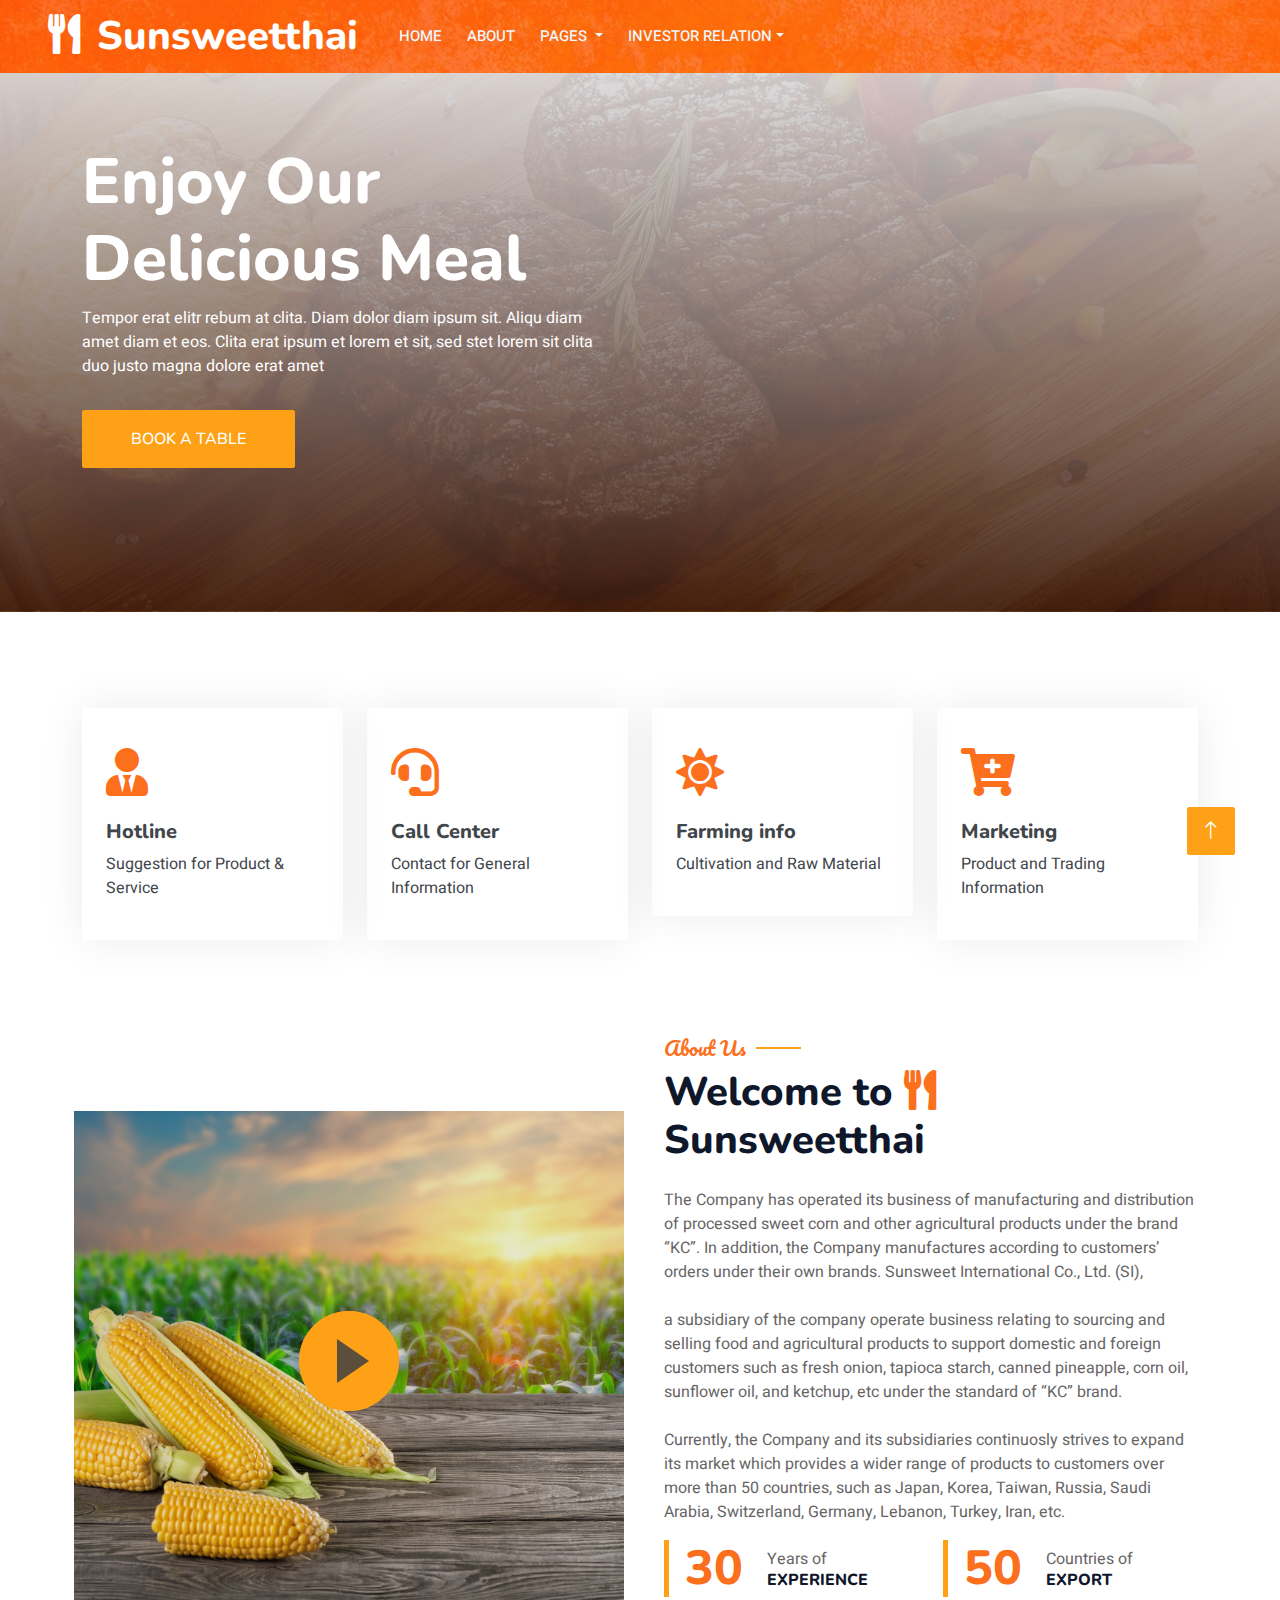
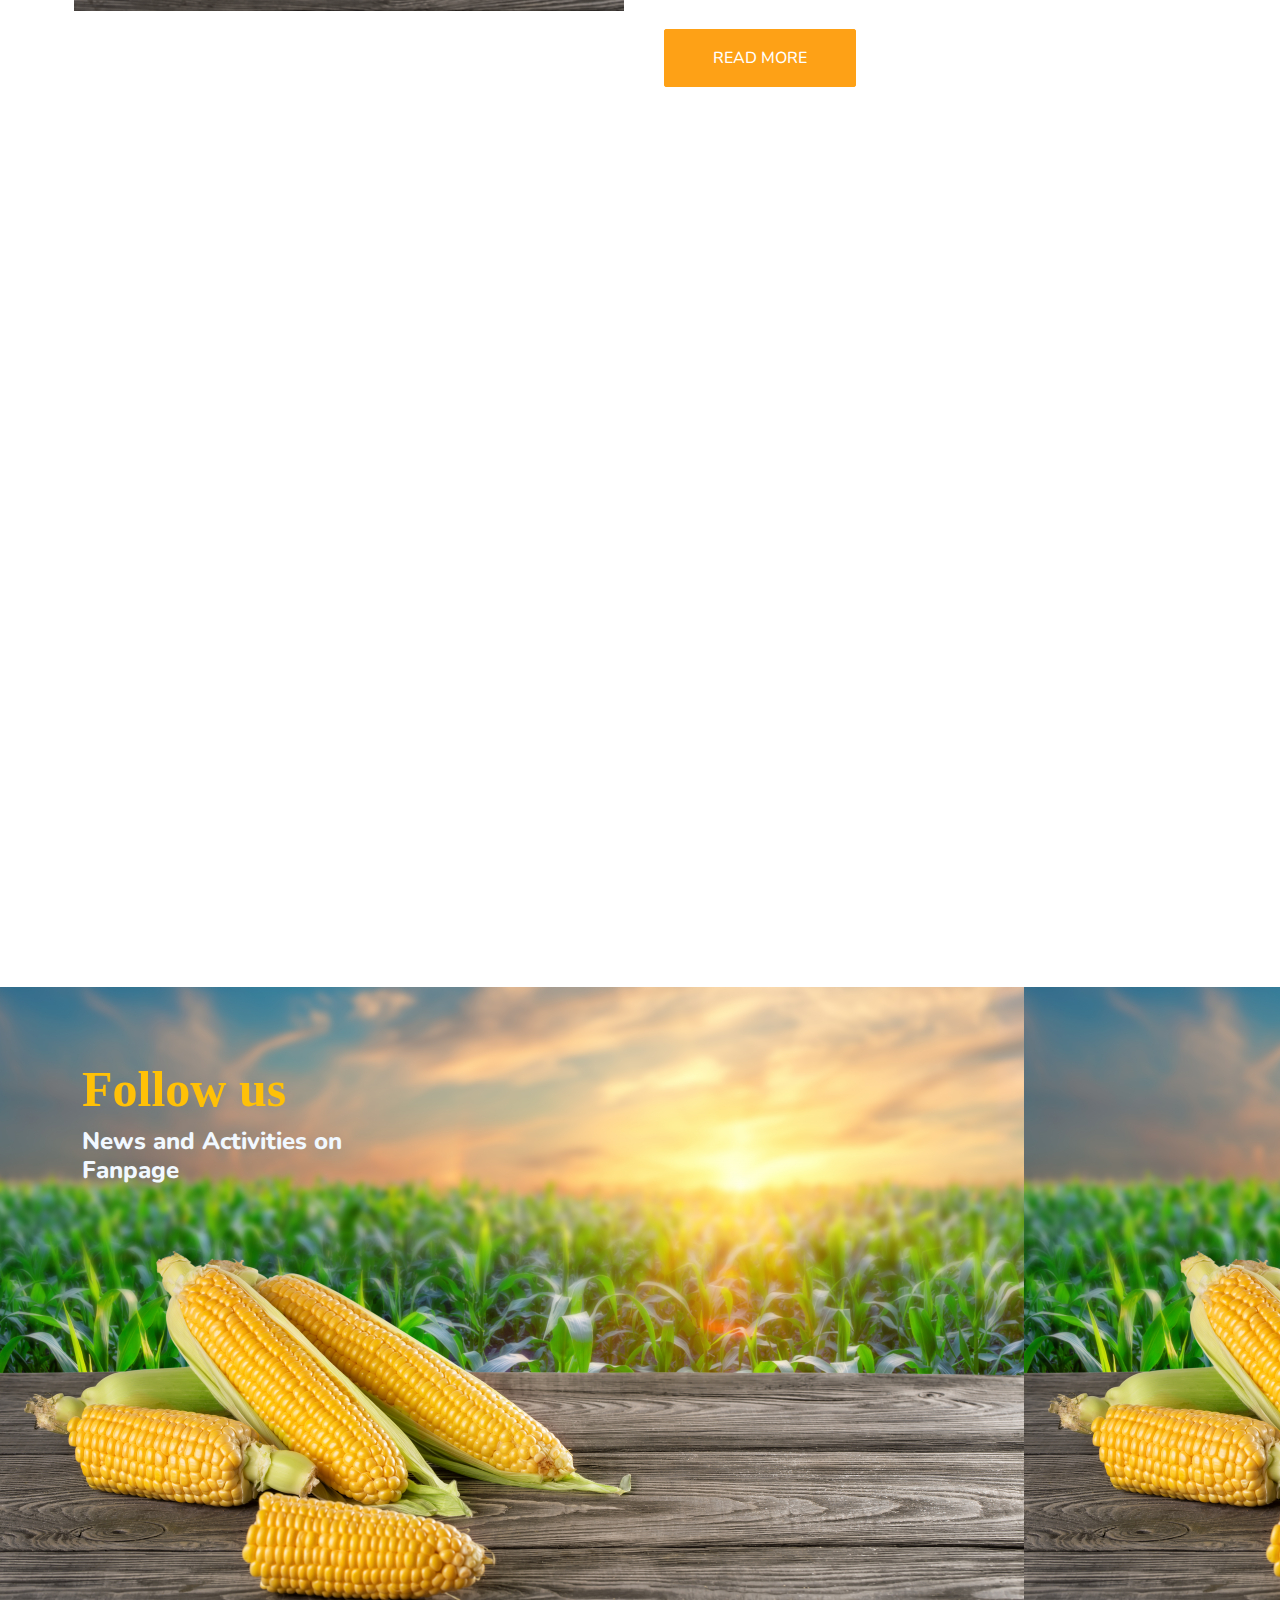
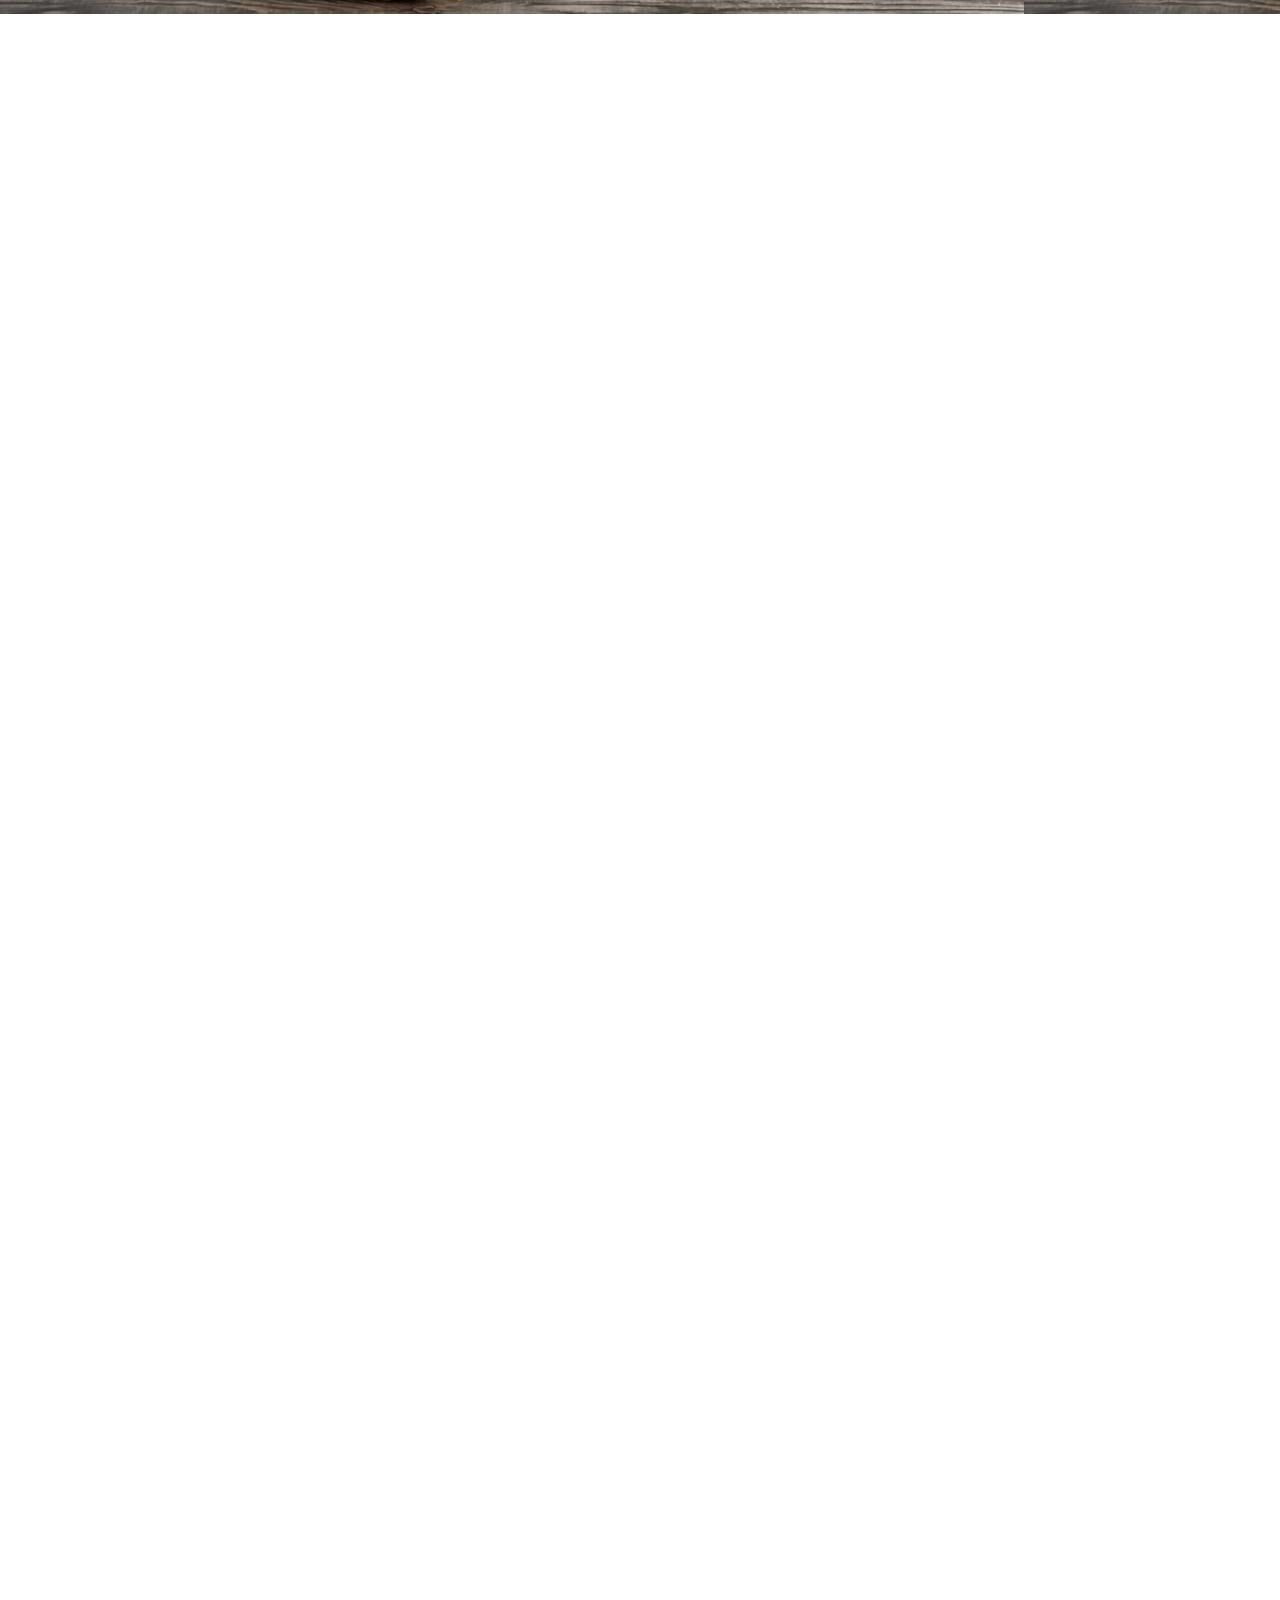
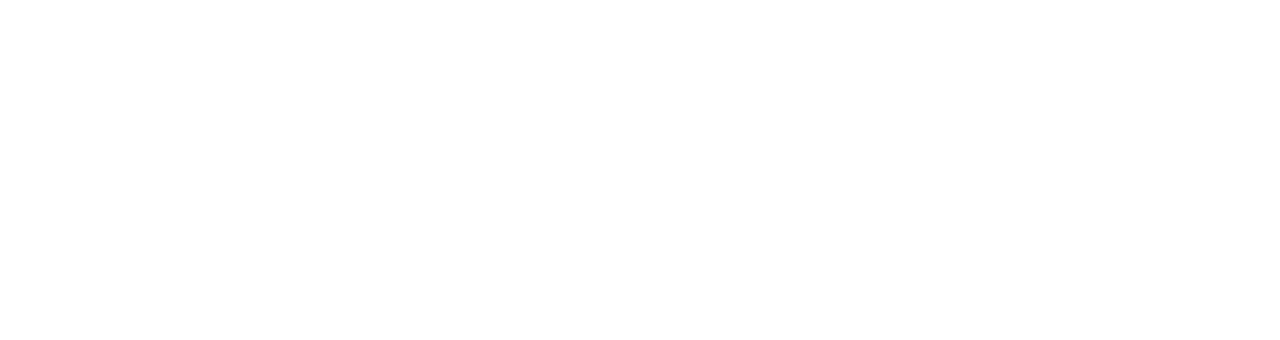
<file: index.html>
<!DOCTYPE html>
<html lang="en">

<head>
    <meta charset="utf-8">
    <title>Sunsweetthai</title>
    <meta content="width=device-width, initial-scale=1.0" name="viewport">
    <meta content="" name="keywords">
    <meta content="" name="description">

    <!-- Favicon -->
    <link href="img/favicon.ico" rel="icon">

    <!-- Google Web Fonts -->
    <link rel="preconnect" href="https://fonts.googleapis.com">
    <link rel="preconnect" href="https://fonts.gstatic.com" crossorigin>
    <link href="https://fonts.googleapis.com/css2?family=Heebo:wght@400;500;600&family=Nunito:wght@600;700;800&family=Pacifico&display=swap"
        rel="stylesheet">

    <!-- Icon Font Stylesheet -->
    <link href="https://cdnjs.cloudflare.com/ajax/libs/font-awesome/5.10.0/css/all.min.css" rel="stylesheet">
    <link href="https://cdn.jsdelivr.net/npm/bootstrap-icons@1.4.1/font/bootstrap-icons.css" rel="stylesheet">

    <!-- Libraries Stylesheet -->
    <link href="lib/animate/animate.min.css" rel="stylesheet">
    <link href="lib/owlcarousel/assets/owl.carousel.min.css" rel="stylesheet">
    <link href="lib/tempusdominus/css/tempusdominus-bootstrap-4.min.css" rel="stylesheet" />

    <!-- Customized Bootstrap Stylesheet -->
    <link href="css/bootstrap.min.css" rel="stylesheet">

    <!-- Template Stylesheet -->
    <link href="css/style.css" rel="stylesheet">
</head>

<body>
    <div class="container-fluid bg-white p-0">
        <!-- Spinner Start -->
        <div id="spinner"
            class="show bg-white position-fixed translate-middle w-100 vh-100 top-50 start-50 d-flex align-items-center justify-content-center">
            <div class="spinner-border text-primary" style="width: 3rem; height: 3rem;" role="status">
                <span class="sr-only">Loading...</span>
            </div>
        </div>
        <!-- Spinner End -->


        <!-- Navbar & Hero Start -->
        <div class="container-fluid position-relative p-0">
            <nav class="navbar navbar-expand-lg navbar-dark bg-dark px-4 px-lg-5 py-3 py-lg-0"
                style="background-image: url(/media/BG/Orenge.jpg) !important; background-position: center !important;">
                <a href="" class="navbar-brand p-0">
                    <h1 class="text-primary m-0" style="color: white !important;"><i
                            class="fa fa-utensils me-3"></i>Sunsweetthai</h1>
                    <!-- <img src="img/logo.png" alt="Logo"> -->
                </a>
                <button class="navbar-toggler" type="button" data-bs-toggle="collapse" data-bs-target="#navbarCollapse">
                    <span class="fa fa-bars"></span>
                </button>
                <div class="collapse navbar-collapse" id="navbarCollapse">
                    <div class="navbar-nav ml-auto py-0 pe-4">
                        <a href="index.html" class="nav-item nav-link">Home</a>
                        <a href="about.html" class="nav-item nav-link">About</a>

                        <div class="nav-item dropdown">
                            <a href="#" class="nav-link dropdown-toggle" data-bs-toggle="dropdown">Pages
                            </a>
                            <div class="dropdown-menu m-0">
                                <a href="service.html" class="dropdown-item">Product</a>
                                <a href="booking.html" class="dropdown-item">Activity</a>
                                <a href="team.html" class="dropdown-item">Career</a>
                                <a href="testimonial.html" class="dropdown-item">Testimonial</a>
                            </div>
                        </div>
                        <div class="nav-item dropdown">
                            <a href="#" class="nav-link dropdown-toggle" data-bs-toggle="dropdown">Investor Relation</a>
                            <div class="dropdown-menu m-0">
                                <a href="booking.html" class="dropdown-item">Booking</a>
                                <a href="team.html" class="dropdown-item">Our Team</a>

                            </div>
                        </div>

                    </div>


                </div>
            </nav>

            <div class="container-fluid py-5 bg-dark hero-header mb-5">
                <div class="container my-5 py-5">
                    <div class="row align-items-center g-5">
                        <div class="col-lg-6 text-center text-lg-start">
                            <h1 class="display-3 text-white animated slideInLeft">Enjoy Our<br>Delicious Meal</h1>
                            <p class="text-white animated slideInLeft mb-4 pb-2">Tempor erat elitr rebum at clita. Diam
                                dolor diam ipsum sit. Aliqu diam amet diam et eos. Clita erat ipsum et lorem et sit, sed
                                stet lorem sit clita duo justo magna dolore erat amet</p>
                            <a href="" class="btn btn-primary py-sm-3 px-sm-5 me-3 animated slideInLeft">Book A
                                Table</a>
                        </div>
                        <!--
                            <div class="col-lg-6 text-center text-lg-end overflow-hidden">
                            <img class="img-fluid" src="img/hero.png" alt="">
                        </div>
                         -->
                    </div>
                </div>
            </div>
        </div>
        <!-- Navbar & Hero End -->


        <!-- Service Start -->
        <div class="container-xxl py-5">
            <div class="container">
                <div class="row g-4">
                    <div class="col-lg-3 col-sm-6 wow fadeInUp" data-wow-delay="0.1s">
                        <div class="service-item rounded pt-3">
                            <div class="p-4">
                                <i class="fa fa-3x fa-user-tie text-primary mb-4"></i>
                                <h5>Hotline</h5>
                                <p>Suggestion for Product & Service</p>
                            </div>
                        </div>
                    </div>
                    <div class="col-lg-3 col-sm-6 wow fadeInUp" data-wow-delay="0.3s">
                        <div class="service-item rounded pt-3">
                            <div class="p-4">
                                <i class="fa fa-3x fa-headset text-primary mb-4"></i>
                                <h5>Call Center</h5>
                                <p>Contact for General Information</p>
                            </div>
                        </div>
                    </div>
                    <div class="col-lg-3 col-sm-6 wow fadeInUp" data-wow-delay="0.5s">
                        <div class="service-item rounded pt-3">
                            <div class="p-4">
                                <i class="fa fa-3x fa-sun text-primary mb-4"></i>
                                <h5>Farming info</h5>
                                <p>Cultivation and Raw Material</p>
                            </div>
                        </div>
                    </div>
                    <div class="col-lg-3 col-sm-6 wow fadeInUp" data-wow-delay="0.7s">
                        <div class="service-item rounded pt-3">
                            <div class="p-4">
                                <i class="fa fa-3x fa-cart-plus text-primary mb-4"></i>
                                <h5>Marketing</h5>
                                <p>Product and Trading Information</p>
                            </div>
                        </div>
                    </div>

                </div>
            </div>
        </div>
        <!-- Service End -->


        <!-- About Start -->
        <div class="container-xxl py-5">
            <div class="container">
                <div class="row g-5 align-items-center">
                    <div class="col-lg-6">
                        <div class="row g-3">
                            <div class="video">
                                <a href="https://www.youtube.com/watch?v=T5DyfAbPADw"><button type="button"
                                        class="btn-play"></a>
                                <a href="https://www.youtube.com/watch?v=T5DyfAbPADw"><span
                                        style="border-left: 32px solid #5b4f3c !important;"></span></a>
                                </button>
                            </div>
                        </div>
                    </div>
                    <div class="col-lg-6">
                        <h5 class="section-title ff-secondary text-start text-primary fw-normal">About Us</h5>
                        <h1 class="mb-4">Welcome to <i class="fa fa-utensils text-primary me-2"></i>Sunsweetthai</h1>
                        <p class="mb-4">The Company has operated its business of manufacturing and distribution of
                            processed sweet corn and other agricultural products under the brand “KC”. In addition, the
                            Company manufactures according to customers’ orders under their own brands. Sunsweet
                            International Co., Ltd. (SI),</p>
                        <p class="mb-4">a subsidiary of the company operate business relating to sourcing and selling
                            food and agricultural products to support domestic and foreign customers such as fresh
                            onion, tapioca starch, canned pineapple, corn oil, sunflower oil, and ketchup, etc under the
                            standard of “KC” brand.</p>
                        <p class="mb-4>">Currently, the Company and its subsidiaries continuosly strives to expand its
                            market which provides a wider range of products to customers over more than 50 countries,
                            such as Japan, Korea, Taiwan, Russia, Saudi Arabia, Switzerland, Germany, Lebanon, Turkey,
                            Iran, etc.</p>
                        <div class="row g-4 mb-4">
                            <div class="col-sm-6">
                                <div class="d-flex align-items-center border-start border-5 border-primary px-3">
                                    <h1 class="flex-shrink-0 display-5 text-primary mb-0" data-toggle="counter-up">30
                                    </h1>
                                    <div class="ps-4">
                                        <p class="mb-0">Years of</p>
                                        <h6 class="text-uppercase mb-0">Experience</h6>
                                    </div>
                                </div>
                            </div>
                            <div class="col-sm-6">
                                <div class="d-flex align-items-center border-start border-5 border-primary px-3">
                                    <h1 class="flex-shrink-0 display-5 text-primary mb-0" data-toggle="counter-up">50
                                    </h1>
                                    <div class="ps-4">
                                        <p class="mb-0">Countries of</p>
                                        <h6 class="text-uppercase mb-0">Export</h6>
                                    </div>
                                </div>
                            </div>
                        </div>
                        <a class="btn btn-primary py-3 px-5 mt-2" href="">Read More</a>
                    </div>
                </div>
            </div>
        </div>
        <!-- About End -->


        <!-- Menu Start -->
        <div class="container-xxl py-5">
            <div class="container">
                <div class="text-center wow fadeInUp" data-wow-delay="0.1s">
                    <h5 class="section-title ff-secondary text-center text-primary fw-normal">Our Product</h5>
                    <h1 class="mb-5">Most Popular Items</h1>
                </div>
                <div class="tab-class text-center wow fadeInUp" data-wow-delay="0.1s">
                    <ul class="nav nav-pills d-inline-flex justify-content-center border-bottom mb-5">
                        <li class="nav-item">
                            <a class="d-flex align-items-center text-start mx-3 ms-0 pb-3 active" data-bs-toggle="pill"
                                href="#tab-1">
                                <i class="fa fa-utensils fa-2x text-primary"></i>
                                <div class="ps-3">
                                    <small class="text-body">RTE & Pouch</small>
                                    <h6 class="mt-n1 mb-0">Ready to Eat</h6>
                                </div>
                            </a>
                        </li>
                        <li class="nav-item">
                            <a class="d-flex align-items-center text-start mx-3 pb-3" data-bs-toggle="pill"
                                href="#tab-2">
                                <i class="fa fa-hamburger fa-2x text-primary"></i>
                                <div class="ps-3">
                                    <small class="text-body">Special</small>
                                    <h6 class="mt-n1 mb-0">Launch</h6>
                                </div>
                            </a>
                        </li>
                        <li class="nav-item">
                            <a class="d-flex align-items-center text-start mx-3 me-0 pb-3" data-bs-toggle="pill"
                                href="#tab-3">
                                <i class="fa fa-utensils fa-2x text-primary"></i>
                                <div class="ps-3">
                                    <small class="text-body">Lovely</small>
                                    <h6 class="mt-n1 mb-0">Dinner</h6>
                                </div>
                            </a>
                        </li>
                    </ul>
                    <div class="tab-content">
                        <div id="tab-1" class="tab-pane fade show p-0 active">
                            <div class="row g-4">
                                <div class="col-lg-6">
                                    <div class="d-flex align-items-center">
                                        <img class="flex-shrink-0 img-fluid rounded" src="media/product/ถั่วลายเสือ.jpg"
                                            alt="" style="width: 150px;">
                                        <div class="w-100 d-flex flex-column text-start ps-4">
                                            <h5 class="d-flex justify-content-between border-bottom pb-2">
                                                <span>Boiled Tiger Peanut</span>
                                                <span class="text-primary">Best Price $</span>
                                            </h5>
                                            <small class="fst-italic">Boiled tiger beans, selected from the farm through
                                                standardized production methods Packed in bags, ready to eat
                                                immediately.</small>
                                        </div>
                                    </div>
                                </div>
                                <div class="col-lg-6">
                                    <div class="d-flex align-items-center">
                                        <img class="flex-shrink-0 img-fluid rounded" src="media/product/มันม่วง.jpg"
                                            style="width: 150px;">
                                        <div class="w-100 d-flex flex-column text-start ps-4">
                                            <h5 class="d-flex justify-content-between border-bottom pb-2">
                                                <span>Grilled Pueple Sweet Potato</span>
                                                <span class="text-primary">Best Price $</span>
                                            </h5>
                                            <small class="fst-italic">Grilled Pueple Sweet Potato ready to eat or cooked
                                                with special dish</small>
                                        </div>
                                    </div>
                                </div>
                                <div class="col-lg-6">
                                    <div class="d-flex align-items-center">
                                        <img class="flex-shrink-0 img-fluid rounded"
                                            src="media/product/มันหวานญี่ปุ่น.jpg" style="width: 150px;">
                                        <div class="w-100 d-flex flex-column text-start ps-4">
                                            <h5 class="d-flex justify-content-between border-bottom pb-2">
                                                <span>Grilled Sweet Potato</span>
                                                <span class="text-primary">Best Price $</span>
                                            </h5>
                                            <small class="fst-italic">Grilled Japanese sweet potatoes selected from the
                                                source. Through a standardized production process</small>
                                        </div>
                                    </div>
                                </div>
                                <div class="col-lg-6">
                                    <div class="d-flex align-items-center">
                                        <img class="flex-shrink-0 img-fluid rounded"
                                            src="media/product/ข้าวโพดฝักเดี่ยว.jpg" style="width: 150px;">
                                        <div class="w-100 d-flex flex-column text-start ps-4">
                                            <h5 class="d-flex justify-content-between border-bottom pb-2">
                                                <span>Sweet Corn</span>
                                                <span class="text-primary">Best Price $</span>
                                            </h5>
                                            <small class="fst-italic">Sweet corn ready to eat or cooked with special
                                                dish, good for health. Sweet corn is made from 100% super sweet corn
                                                which the best plantation in northern part of Thailand</small>
                                        </div>
                                    </div>
                                </div>
                                <div class="col-lg-6">
                                    <div class="d-flex align-items-center">
                                        <img class="flex-shrink-0 img-fluid rounded" src="media/product/ธัญพืชรวม.jpg"
                                            style="width: 150px;">
                                        <div class="w-100 d-flex flex-column text-start ps-4">
                                            <h5 class="d-flex justify-content-between border-bottom pb-2">
                                                <span>Whole Grains</span>
                                                <span class="text-primary">Best Price $</span>
                                            </h5>
                                            <small class="fst-italic">Whole grains such as corn, millet, red beans,
                                                barley, white sesame, black sesame, boiled, rich in nutrients that are
                                                useful, convenient, easy to eat.</small>
                                        </div>
                                    </div>
                                </div>

                            </div>
                        </div>
                        <div id="tab-2" class="tab-pane fade show p-0">
                            <div class="row g-4">
                                <div class="col-lg-6">
                                    <div class="d-flex align-items-center">
                                        <img class="flex-shrink-0 img-fluid rounded" src="img/menu-1.jpg" alt=""
                                            style="width: 80px;">
                                        <div class="w-100 d-flex flex-column text-start ps-4">
                                            <h5 class="d-flex justify-content-between border-bottom pb-2">
                                                <span>Chicken Burger</span>
                                                <span class="text-primary">Best Price $</span>
                                            </h5>
                                            <small class="fst-italic">Ipsum ipsum clita erat amet dolor justo
                                                diam</small>
                                        </div>
                                    </div>
                                </div>
                                <div class="col-lg-6">
                                    <div class="d-flex align-items-center">
                                        <img class="flex-shrink-0 img-fluid rounded" src="img/menu-2.jpg" alt=""
                                            style="width: 80px;">
                                        <div class="w-100 d-flex flex-column text-start ps-4">
                                            <h5 class="d-flex justify-content-between border-bottom pb-2">
                                                <span>Chicken Burger</span>
                                                <span class="text-primary">Best Price $</span>
                                            </h5>
                                            <small class="fst-italic">Ipsum ipsum clita erat amet dolor justo
                                                diam</small>
                                        </div>
                                    </div>
                                </div>
                                <div class="col-lg-6">
                                    <div class="d-flex align-items-center">
                                        <img class="flex-shrink-0 img-fluid rounded" src="img/menu-3.jpg" alt=""
                                            style="width: 80px;">
                                        <div class="w-100 d-flex flex-column text-start ps-4">
                                            <h5 class="d-flex justify-content-between border-bottom pb-2">
                                                <span>Chicken Burger</span>
                                                <span class="text-primary">Best Price $</span>
                                            </h5>
                                            <small class="fst-italic">Ipsum ipsum clita erat amet dolor justo
                                                diam</small>
                                        </div>
                                    </div>
                                </div>
                                <div class="col-lg-6">
                                    <div class="d-flex align-items-center">
                                        <img class="flex-shrink-0 img-fluid rounded" src="img/menu-4.jpg" alt=""
                                            style="width: 80px;">
                                        <div class="w-100 d-flex flex-column text-start ps-4">
                                            <h5 class="d-flex justify-content-between border-bottom pb-2">
                                                <span>Chicken Burger</span>
                                                <span class="text-primary">Best Price $</span>
                                            </h5>
                                            <small class="fst-italic">Ipsum ipsum clita erat amet dolor justo
                                                diam</small>
                                        </div>
                                    </div>
                                </div>
                                <div class="col-lg-6">
                                    <div class="d-flex align-items-center">
                                        <img class="flex-shrink-0 img-fluid rounded" src="img/menu-5.jpg" alt=""
                                            style="width: 80px;">
                                        <div class="w-100 d-flex flex-column text-start ps-4">
                                            <h5 class="d-flex justify-content-between border-bottom pb-2">
                                                <span>Chicken Burger</span>
                                                <span class="text-primary">Best Price $</span>
                                            </h5>
                                            <small class="fst-italic">Ipsum ipsum clita erat amet dolor justo
                                                diam</small>
                                        </div>
                                    </div>
                                </div>
                                <div class="col-lg-6">
                                    <div class="d-flex align-items-center">
                                        <img class="flex-shrink-0 img-fluid rounded" src="img/menu-6.jpg" alt=""
                                            style="width: 80px;">
                                        <div class="w-100 d-flex flex-column text-start ps-4">
                                            <h5 class="d-flex justify-content-between border-bottom pb-2">
                                                <span>Chicken Burger</span>
                                                <span class="text-primary">Best Price $</span>
                                            </h5>
                                            <small class="fst-italic">Ipsum ipsum clita erat amet dolor justo
                                                diam</small>
                                        </div>
                                    </div>
                                </div>
                                <div class="col-lg-6">
                                    <div class="d-flex align-items-center">
                                        <img class="flex-shrink-0 img-fluid rounded" src="img/menu-7.jpg" alt=""
                                            style="width: 80px;">
                                        <div class="w-100 d-flex flex-column text-start ps-4">
                                            <h5 class="d-flex justify-content-between border-bottom pb-2">
                                                <span>Chicken Burger</span>
                                                <span class="text-primary">Best Price $</span>
                                            </h5>
                                            <small class="fst-italic">Ipsum ipsum clita erat amet dolor justo
                                                diam</small>
                                        </div>
                                    </div>
                                </div>
                                <div class="col-lg-6">
                                    <div class="d-flex align-items-center">
                                        <img class="flex-shrink-0 img-fluid rounded" src="img/menu-8.jpg" alt=""
                                            style="width: 80px;">
                                        <div class="w-100 d-flex flex-column text-start ps-4">
                                            <h5 class="d-flex justify-content-between border-bottom pb-2">
                                                <span>Chicken Burger</span>
                                                <span class="text-primary">Best Price $</span>
                                            </h5>
                                            <small class="fst-italic">Ipsum ipsum clita erat amet dolor justo
                                                diam</small>
                                        </div>
                                    </div>
                                </div>
                            </div>
                        </div>
                        <div id="tab-3" class="tab-pane fade show p-0">
                            <div class="row g-4">
                                <div class="col-lg-6">
                                    <div class="d-flex align-items-center">
                                        <img class="flex-shrink-0 img-fluid rounded" src="img/menu-1.jpg" alt=""
                                            style="width: 80px;">
                                        <div class="w-100 d-flex flex-column text-start ps-4">
                                            <h5 class="d-flex justify-content-between border-bottom pb-2">
                                                <span>Chicken Burger</span>
                                                <span class="text-primary">Best Price $</span>
                                            </h5>
                                            <small class="fst-italic">Ipsum ipsum clita erat amet dolor justo
                                                diam</small>
                                        </div>
                                    </div>
                                </div>
                                <div class="col-lg-6">
                                    <div class="d-flex align-items-center">
                                        <img class="flex-shrink-0 img-fluid rounded" src="img/menu-2.jpg" alt=""
                                            style="width: 80px;">
                                        <div class="w-100 d-flex flex-column text-start ps-4">
                                            <h5 class="d-flex justify-content-between border-bottom pb-2">
                                                <span>Chicken Burger</span>
                                                <span class="text-primary">Best Price $</span>
                                            </h5>
                                            <small class="fst-italic">Ipsum ipsum clita erat amet dolor justo
                                                diam</small>
                                        </div>
                                    </div>
                                </div>
                                <div class="col-lg-6">
                                    <div class="d-flex align-items-center">
                                        <img class="flex-shrink-0 img-fluid rounded" src="img/menu-3.jpg" alt=""
                                            style="width: 80px;">
                                        <div class="w-100 d-flex flex-column text-start ps-4">
                                            <h5 class="d-flex justify-content-between border-bottom pb-2">
                                                <span>Chicken Burger</span>
                                                <span class="text-primary">Best Price $</span>
                                            </h5>
                                            <small class="fst-italic">Ipsum ipsum clita erat amet dolor justo
                                                diam</small>
                                        </div>
                                    </div>
                                </div>
                                <div class="col-lg-6">
                                    <div class="d-flex align-items-center">
                                        <img class="flex-shrink-0 img-fluid rounded" src="img/menu-4.jpg" alt=""
                                            style="width: 80px;">
                                        <div class="w-100 d-flex flex-column text-start ps-4">
                                            <h5 class="d-flex justify-content-between border-bottom pb-2">
                                                <span>Chicken Burger</span>
                                                <span class="text-primary">Best Price $</span>
                                            </h5>
                                            <small class="fst-italic">Ipsum ipsum clita erat amet dolor justo
                                                diam</small>
                                        </div>
                                    </div>
                                </div>
                                <div class="col-lg-6">
                                    <div class="d-flex align-items-center">
                                        <img class="flex-shrink-0 img-fluid rounded" src="img/menu-5.jpg" alt=""
                                            style="width: 80px;">
                                        <div class="w-100 d-flex flex-column text-start ps-4">
                                            <h5 class="d-flex justify-content-between border-bottom pb-2">
                                                <span>Chicken Burger</span>
                                                <span class="text-primary">Best Price $</span>
                                            </h5>
                                            <small class="fst-italic">Ipsum ipsum clita erat amet dolor justo
                                                diam</small>
                                        </div>
                                    </div>
                                </div>
                                <div class="col-lg-6">
                                    <div class="d-flex align-items-center">
                                        <img class="flex-shrink-0 img-fluid rounded" src="img/menu-6.jpg" alt=""
                                            style="width: 80px;">
                                        <div class="w-100 d-flex flex-column text-start ps-4">
                                            <h5 class="d-flex justify-content-between border-bottom pb-2">
                                                <span>Chicken Burger</span>
                                                <span class="text-primary">Best Price $</span>
                                            </h5>
                                            <small class="fst-italic">Ipsum ipsum clita erat amet dolor justo
                                                diam</small>
                                        </div>
                                    </div>
                                </div>
                                <div class="col-lg-6">
                                    <div class="d-flex align-items-center">
                                        <img class="flex-shrink-0 img-fluid rounded" src="img/menu-7.jpg" alt=""
                                            style="width: 80px;">
                                        <div class="w-100 d-flex flex-column text-start ps-4">
                                            <h5 class="d-flex justify-content-between border-bottom pb-2">
                                                <span>Chicken Burger</span>
                                                <span class="text-primary">Best Price $</span>
                                            </h5>
                                            <small class="fst-italic">Ipsum ipsum clita erat amet dolor justo
                                                diam</small>
                                        </div>
                                    </div>
                                </div>
                                <div class="col-lg-6">
                                    <div class="d-flex align-items-center">
                                        <img class="flex-shrink-0 img-fluid rounded" src="img/menu-8.jpg" alt=""
                                            style="width: 80px;">
                                        <div class="w-100 d-flex flex-column text-start ps-4">
                                            <h5 class="d-flex justify-content-between border-bottom pb-2">
                                                <span>Chicken Burger</span>
                                                <span class="text-primary">Best Price $</span>
                                            </h5>
                                            <small class="fst-italic">Ipsum ipsum clita erat amet dolor justo
                                                diam</small>
                                        </div>
                                    </div>
                                </div>
                            </div>
                        </div>
                    </div>
                </div>
            </div>
        </div>
        <!-- Menu End -->




        <!--fecebook-->
        <div class="container-fluid  bg-facebook mt-5" style="background-image: url(/media/product/corn-bg.jpg);">
            <div class="container">
                <div class="row g-4 py-5  row-cols-1 row-cols-lg-3 text-center ">
                    <div class="feature col">
                        <h1 class="text-warning text-start" style="font-family: cursive; font-size: 50px;">Follow us
                        </h1>
                        <h4 class="text-light text-start">News and Activities on Fanpage</h4>
                    </div>
                    <div class="wpb_wrapper">
                        <iframe
                            src="https://www.facebook.com/plugins/page.php?href=https%3A%2F%2Fweb.facebook.com%2Fsunsweett%2F%3F_rdc%3D1%26_rdr&amp;tabs=timeline&amp;width=500&amp;height=500&amp;small_header=false&amp;adapt_container_width=true&amp;hide_cover=false&amp;show_facepile=true&amp;appId"
                            width="100%" height="500" style="border:none;overflow:hidden" scrolling="yes"
                            frameborder="0" allowfullscreen="true"
                            allow="autoplay; clipboard-write; encrypted-media; picture-in-picture; web-share"></iframe>
                    </div>

                    <div class="wpb_wrapper">
                        <iframe
                            src="https://www.facebook.com/plugins/page.php?href=https%3A%2F%2Fweb.facebook.com%2FKCbrandThailand%2F&amp;tabs=timeline&amp;width=500&amp;height=500&amp;small_header=false&amp;adapt_container_width=true&amp;hide_cover=false&amp;show_facepile=true&amp;appId"
                            width="100%" height="500" style="border:none;overflow:hidden" scrolling="no" frameborder="0"
                            allowfullscreen="true"
                            allow="autoplay; clipboard-write; encrypted-media; picture-in-picture; web-share"></iframe>
                    </div>
                </div>
            </div>
        </div>
        <!--end fecebook-->

        <!-- Team Start -->
        <div class="container-xxl pt-5 pb-3">
            <div class="container">
                <div class="text-center wow fadeInUp" data-wow-delay="0.1s">
                    <h5 class="section-title ff-secondary text-center text-primary fw-normal">Team Members</h5>
                    <h1 class="mb-5">Our Master Chefs</h1>
                </div>
                <div class="row g-4">
                    <div class="col-lg-3 col-md-6 wow fadeInUp" data-wow-delay="0.1s">
                        <div class="team-item text-center rounded overflow-hidden">
                            <div class="rounded-circle overflow-hidden m-4">
                                <img class="img-fluid" src="img/team-1.jpg" alt="">
                            </div>
                            <h5 class="mb-0">Full Name</h5>
                            <small>Designation</small>
                            <div class="d-flex justify-content-center mt-3">
                                <a class="btn btn-square btn-primary mx-1" href=""><i class="fab fa-facebook-f"></i></a>
                                <a class="btn btn-square btn-primary mx-1" href=""><i class="fab fa-twitter"></i></a>
                                <a class="btn btn-square btn-primary mx-1" href=""><i class="fab fa-instagram"></i></a>
                            </div>
                        </div>
                    </div>
                    <div class="col-lg-3 col-md-6 wow fadeInUp" data-wow-delay="0.3s">
                        <div class="team-item text-center rounded overflow-hidden">
                            <div class="rounded-circle overflow-hidden m-4">
                                <img class="img-fluid" src="img/team-2.jpg" alt="">
                            </div>
                            <h5 class="mb-0">Full Name</h5>
                            <small>Designation</small>
                            <div class="d-flex justify-content-center mt-3">
                                <a class="btn btn-square btn-primary mx-1" href=""><i class="fab fa-facebook-f"></i></a>
                                <a class="btn btn-square btn-primary mx-1" href=""><i class="fab fa-twitter"></i></a>
                                <a class="btn btn-square btn-primary mx-1" href=""><i class="fab fa-instagram"></i></a>
                            </div>
                        </div>
                    </div>
                    <div class="col-lg-3 col-md-6 wow fadeInUp" data-wow-delay="0.5s">
                        <div class="team-item text-center rounded overflow-hidden">
                            <div class="rounded-circle overflow-hidden m-4">
                                <img class="img-fluid" src="img/team-3.jpg" alt="">
                            </div>
                            <h5 class="mb-0">Full Name</h5>
                            <small>Designation</small>
                            <div class="d-flex justify-content-center mt-3">
                                <a class="btn btn-square btn-primary mx-1" href=""><i class="fab fa-facebook-f"></i></a>
                                <a class="btn btn-square btn-primary mx-1" href=""><i class="fab fa-twitter"></i></a>
                                <a class="btn btn-square btn-primary mx-1" href=""><i class="fab fa-instagram"></i></a>
                            </div>
                        </div>
                    </div>
                    <div class="col-lg-3 col-md-6 wow fadeInUp" data-wow-delay="0.7s">
                        <div class="team-item text-center rounded overflow-hidden">
                            <div class="rounded-circle overflow-hidden m-4">
                                <img class="img-fluid" src="img/team-4.jpg" alt="">
                            </div>
                            <h5 class="mb-0">Full Name</h5>
                            <small>Designation</small>
                            <div class="d-flex justify-content-center mt-3">
                                <a class="btn btn-square btn-primary mx-1" href=""><i class="fab fa-facebook-f"></i></a>
                                <a class="btn btn-square btn-primary mx-1" href=""><i class="fab fa-twitter"></i></a>
                                <a class="btn btn-square btn-primary mx-1" href=""><i class="fab fa-instagram"></i></a>
                            </div>
                        </div>
                    </div>
                </div>
            </div>
        </div>
        <!-- Team End -->


        <!-- Testimonial Start -->
        <div class="container-xxl py-5 wow fadeInUp" data-wow-delay="0.1s">
            <div class="container">
                <div class="text-center">
                    <h5 class="section-title ff-secondary text-center text-primary fw-normal">Testimonial</h5>
                    <h1 class="mb-5">Our Clients Say!!!</h1>
                </div>
                <div class="owl-carousel testimonial-carousel">
                    <div class="testimonial-item bg-transparent border rounded p-4">
                        <i class="fa fa-quote-left fa-2x text-primary mb-3"></i>
                        <p>Dolor et eos labore, stet justo sed est sed. Diam sed sed dolor stet amet eirmod eos labore
                            diam</p>
                        <div class="d-flex align-items-center">
                            <img class="img-fluid flex-shrink-0 rounded-circle" src="img/testimonial-1.jpg"
                                style="width: 50px; height: 50px;">
                            <div class="ps-3">
                                <h5 class="mb-1">Client Name</h5>
                                <small>Profession</small>
                            </div>
                        </div>
                    </div>
                    <div class="testimonial-item bg-transparent border rounded p-4">
                        <i class="fa fa-quote-left fa-2x text-primary mb-3"></i>
                        <p>Dolor et eos labore, stet justo sed est sed. Diam sed sed dolor stet amet eirmod eos labore
                            diam</p>
                        <div class="d-flex align-items-center">
                            <img class="img-fluid flex-shrink-0 rounded-circle" src="img/testimonial-2.jpg"
                                style="width: 50px; height: 50px;">
                            <div class="ps-3">
                                <h5 class="mb-1">Client Name</h5>
                                <small>Profession</small>
                            </div>
                        </div>
                    </div>
                    <div class="testimonial-item bg-transparent border rounded p-4">
                        <i class="fa fa-quote-left fa-2x text-primary mb-3"></i>
                        <p>Dolor et eos labore, stet justo sed est sed. Diam sed sed dolor stet amet eirmod eos labore
                            diam</p>
                        <div class="d-flex align-items-center">
                            <img class="img-fluid flex-shrink-0 rounded-circle" src="img/testimonial-3.jpg"
                                style="width: 50px; height: 50px;">
                            <div class="ps-3">
                                <h5 class="mb-1">Client Name</h5>
                                <small>Profession</small>
                            </div>
                        </div>
                    </div>
                    <div class="testimonial-item bg-transparent border rounded p-4">
                        <i class="fa fa-quote-left fa-2x text-primary mb-3"></i>
                        <p>Dolor et eos labore, stet justo sed est sed. Diam sed sed dolor stet amet eirmod eos labore
                            diam</p>
                        <div class="d-flex align-items-center">
                            <img class="img-fluid flex-shrink-0 rounded-circle" src="img/testimonial-4.jpg"
                                style="width: 50px; height: 50px;">
                            <div class="ps-3">
                                <h5 class="mb-1">Client Name</h5>
                                <small>Profession</small>
                            </div>
                        </div>
                    </div>
                </div>
            </div>
        </div>
        <!-- Testimonial End -->

        <!--Map-->
        <div class="containner-fluid text-center">
            <iframe loading="lazy" style="border: 0;" tabindex="0"
                src="https://www.google.com/maps/embed?pb=!1m18!1m12!1m3!1d892.2368905578843!2d98.84793145640609!3d18.61150398639876!2m3!1f0!2f0!3f0!3m2!1i1024!2i768!4f13.1!3m3!1m2!1s0x30da3545598a5715%3A0x390d8b9a1982418b!2sSUNSWEET%20Public%20Company%20Limited!5e0!3m2!1sen!2sth!4v1584175262983!5m2!1sen!2sth"
                width="1920" height="400" frameborder="0" allowfullscreen="allowfullscreen"
                aria-hidden="false"></iframe>

        </div>
        <!--End Map-->

        <!-- Footer Start -->
        <div class="container-fluid bg-dark text-light footer pt-5  wow fadeIn" data-wow-delay="0.1s">
            <div class="container py-5">
                <div class="row g-5">
                    <div class="col-lg-3 col-md-6">
                        <h4 class="section-title ff-secondary text-start text-primary fw-normal mb-4">Company</h4>
                        <a class="btn btn-link" href="">About Us</a>
                        <a class="btn btn-link" href="">Contact Us</a>
                        <a class="btn btn-link" href="">Reservation</a>
                        <a class="btn btn-link" href="">Privacy Policy</a>
                        <a class="btn btn-link" href="">Terms & Condition</a>
                    </div>
                    <div class="col-lg-3 col-md-6">
                        <h4 class="section-title ff-secondary text-start text-primary fw-normal mb-4">Contact</h4>
                        <p class="mb-2"><i class="fa fa-map-marker-alt me-3"></i>123 Street, New York, USA</p>
                        <p class="mb-2"><i class="fa fa-phone-alt me-3"></i>+012 345 67890</p>
                        <p class="mb-2"><i class="fa fa-envelope me-3"></i>info@example.com</p>
                        <div class="d-flex pt-2">
                            <a class="btn btn-outline-light btn-social" href=""><i class="fab fa-twitter"></i></a>
                            <a class="btn btn-outline-light btn-social" href=""><i class="fab fa-facebook-f"></i></a>
                            <a class="btn btn-outline-light btn-social" href=""><i class="fab fa-youtube"></i></a>
                            <a class="btn btn-outline-light btn-social" href=""><i class="fab fa-linkedin-in"></i></a>
                        </div>
                    </div>
                    <div class="col-lg-3 col-md-6">
                        <h4 class="section-title ff-secondary text-start text-primary fw-normal mb-4">Opening</h4>
                        <h5 class="text-light fw-normal">Monday - Saturday</h5>
                        <p>09AM - 09PM</p>
                        <h5 class="text-light fw-normal">Sunday</h5>
                        <p>10AM - 08PM</p>
                    </div>
                    <div class="col-lg-3 col-md-6">
                        <h4 class="section-title ff-secondary text-start text-primary fw-normal mb-4">Newsletter</h4>
                        <p>Dolor amet sit justo amet elitr clita ipsum elitr est.</p>
                        <div class="position-relative mx-auto" style="max-width: 400px;">
                            <input class="form-control border-primary w-100 py-3 ps-4 pe-5" type="text"
                                placeholder="Your email">
                            <button type="button"
                                class="btn btn-primary py-2 position-absolute top-0 end-0 mt-2 me-2">SignUp</button>
                        </div>
                    </div>
                </div>
            </div>
            <div class="container">
                <div class="copyright">
                    <div class="row">
                        <div class="col-md-6 text-center text-md-start mb-3 mb-md-0">
                            &copy; <a class="border-bottom" href="#">Your Site Name</a>, All Right Reserved.

                            <!--/*** This template is free as long as you keep the footer author’s credit link/attribution link/backlink. If you'd like to use the template without the footer author’s credit link/attribution link/backlink, you can purchase the Credit Removal License from "https://htmlcodex.com/credit-removal". Thank you for your support. ***/-->
                            Designed By <a class="border-bottom" href="https://htmlcodex.com">HTML Codex</a><br><br>
                            Distributed By <a class="border-bottom" href="https://themewagon.com"
                                target="_blank">ThemeWagon</a>
                        </div>
                        <div class="col-md-6 text-center text-md-end">
                            <div class="footer-menu">
                                <a href="">Home</a>
                                <a href="">Cookies</a>
                                <a href="">Help</a>
                                <a href="">FQAs</a>

                            </div>
                        </div>
                    </div>
                </div>
            </div>
        </div>
        <!-- Footer End -->


        <!-- Back to Top -->
        <a href="#" class="btn btn-lg btn-primary btn-lg-square back-to-top"><i class="bi bi-arrow-up"></i></a>
    </div>

    <!-- JavaScript Libraries -->
    <script src="https://code.jquery.com/jquery-3.4.1.min.js"></script>
    <script src="https://cdn.jsdelivr.net/npm/bootstrap@5.0.0/dist/js/bootstrap.bundle.min.js"></script>
    <script src="lib/wow/wow.min.js"></script>
    <script src="lib/easing/easing.min.js"></script>
    <script src="lib/waypoints/waypoints.min.js"></script>
    <script src="lib/counterup/counterup.min.js"></script>
    <script src="lib/owlcarousel/owl.carousel.min.js"></script>
    <script src="lib/tempusdominus/js/moment.min.js"></script>
    <script src="lib/tempusdominus/js/moment-timezone.min.js"></script>
    <script src="lib/tempusdominus/js/tempusdominus-bootstrap-4.min.js"></script>

    <!-- Template Javascript -->
    <script src="js/main.js"></script>
</body>

</html>
</file>
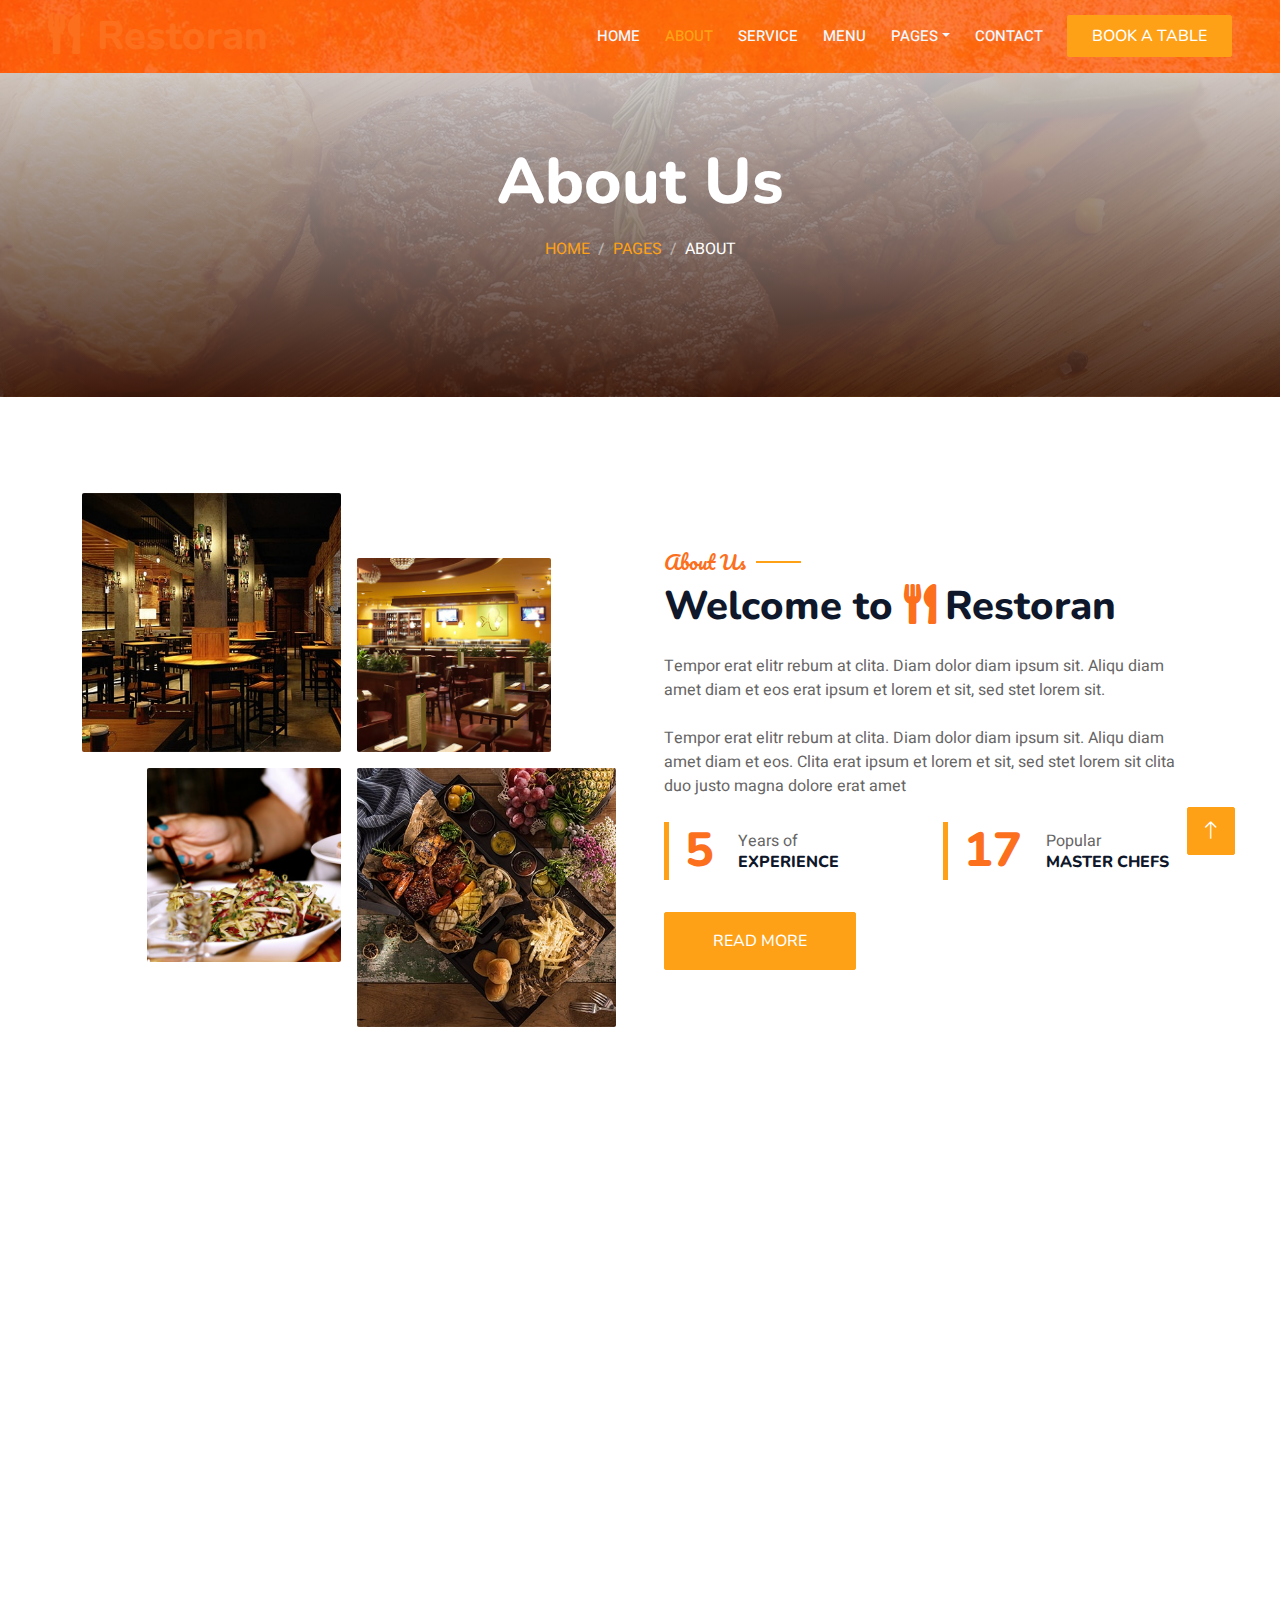
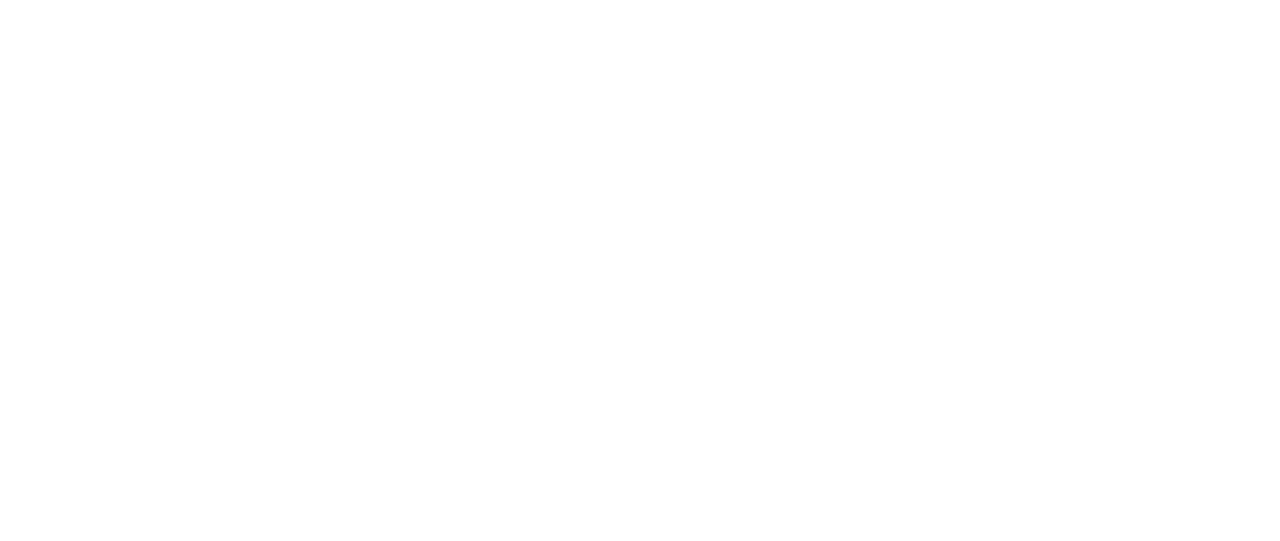
<file: 1about.html>
<!DOCTYPE html>
<html lang="en">

<head>
    <meta charset="utf-8">
    <title>Restoran - Bootstrap Restaurant Template</title>
    <meta content="width=device-width, initial-scale=1.0" name="viewport">
    <meta content="" name="keywords">
    <meta content="" name="description">

    <!-- Favicon -->
    <link href="img/favicon.ico" rel="icon">

    <!-- Google Web Fonts -->
    <link rel="preconnect" href="https://fonts.googleapis.com">
    <link rel="preconnect" href="https://fonts.gstatic.com" crossorigin>
    <link href="https://fonts.googleapis.com/css2?family=Heebo:wght@400;500;600&family=Nunito:wght@600;700;800&family=Pacifico&display=swap" rel="stylesheet">

    <!-- Icon Font Stylesheet -->
    <link href="https://cdnjs.cloudflare.com/ajax/libs/font-awesome/5.10.0/css/all.min.css" rel="stylesheet">
    <link href="https://cdn.jsdelivr.net/npm/bootstrap-icons@1.4.1/font/bootstrap-icons.css" rel="stylesheet">

    <!-- Libraries Stylesheet -->
    <link href="lib/animate/animate.min.css" rel="stylesheet">
    <link href="lib/owlcarousel/assets/owl.carousel.min.css" rel="stylesheet">
    <link href="lib/tempusdominus/css/tempusdominus-bootstrap-4.min.css" rel="stylesheet" />

    <!-- Customized Bootstrap Stylesheet -->
    <link href="css/bootstrap.min.css" rel="stylesheet">

    <!-- Template Stylesheet -->
    <link href="css/style.css" rel="stylesheet">
</head>

<body>
    <div class="container-xxl bg-white p-0">
        <!-- Spinner Start -->
        <div id="spinner" class="show bg-white position-fixed translate-middle w-100 vh-100 top-50 start-50 d-flex align-items-center justify-content-center">
            <div class="spinner-border text-primary" style="width: 3rem; height: 3rem;" role="status">
                <span class="sr-only">Loading...</span>
            </div>
        </div>
        <!-- Spinner End -->


        <!-- Navbar & Hero Start -->
        <div class="container-xxl position-relative p-0">
            <nav class="navbar navbar-expand-lg navbar-dark bg-dark px-4 px-lg-5 py-3 py-lg-0">
                <a href="" class="navbar-brand p-0">
                    <h1 class="text-primary m-0"><i class="fa fa-utensils me-3"></i>Restoran</h1>
                    <!-- <img src="img/logo.png" alt="Logo"> -->
                </a>
                <button class="navbar-toggler" type="button" data-bs-toggle="collapse" data-bs-target="#navbarCollapse">
                    <span class="fa fa-bars"></span>
                </button>
                <div class="collapse navbar-collapse" id="navbarCollapse">
                    <div class="navbar-nav ms-auto py-0 pe-4">
                        <a href="index.html" class="nav-item nav-link">Home</a>
                        <a href="about.html" class="nav-item nav-link active">About</a>
                        <a href="service.html" class="nav-item nav-link">Service</a>
                        <a href="menu.html" class="nav-item nav-link">Menu</a>
                        <div class="nav-item dropdown">
                            <a href="#" class="nav-link dropdown-toggle" data-bs-toggle="dropdown">Pages</a>
                            <div class="dropdown-menu m-0">
                                <a href="booking.html" class="dropdown-item">Booking</a>
                                <a href="team.html" class="dropdown-item">Our Team</a>
                                <a href="testimonial.html" class="dropdown-item">Testimonial</a>
                            </div>
                        </div>
                        <a href="contact.html" class="nav-item nav-link">Contact</a>
                    </div>
                    <a href="" class="btn btn-primary py-2 px-4">Book A Table</a>
                </div>
            </nav>

            <div class="container-xxl py-5 bg-dark hero-header mb-5">
                <div class="container text-center my-5 pt-5 pb-4">
                    <h1 class="display-3 text-white mb-3 animated slideInDown">About Us</h1>
                    <nav aria-label="breadcrumb">
                        <ol class="breadcrumb justify-content-center text-uppercase">
                            <li class="breadcrumb-item"><a href="#">Home</a></li>
                            <li class="breadcrumb-item"><a href="#">Pages</a></li>
                            <li class="breadcrumb-item text-white active" aria-current="page">About</li>
                        </ol>
                    </nav>
                </div>
            </div>
        </div>
        <!-- Navbar & Hero End -->


        <!-- About Start -->
        <div class="container-xxl py-5">
            <div class="container">
                <div class="row g-5 align-items-center">
                    <div class="col-lg-6">
                        <div class="row g-3">
                            <div class="col-6 text-start">
                                <img class="img-fluid rounded w-100 wow zoomIn" data-wow-delay="0.1s" src="img/about-1.jpg">
                            </div>
                            <div class="col-6 text-start">
                                <img class="img-fluid rounded w-75 wow zoomIn" data-wow-delay="0.3s" src="img/about-2.jpg" style="margin-top: 25%;">
                            </div>
                            <div class="col-6 text-end">
                                <img class="img-fluid rounded w-75 wow zoomIn" data-wow-delay="0.5s" src="img/about-3.jpg">
                            </div>
                            <div class="col-6 text-end">
                                <img class="img-fluid rounded w-100 wow zoomIn" data-wow-delay="0.7s" src="img/about-4.jpg">
                            </div>
                        </div>
                    </div>
                    <div class="col-lg-6">
                        <h5 class="section-title ff-secondary text-start text-primary fw-normal">About Us</h5>
                        <h1 class="mb-4">Welcome to <i class="fa fa-utensils text-primary me-2"></i>Restoran</h1>
                        <p class="mb-4">Tempor erat elitr rebum at clita. Diam dolor diam ipsum sit. Aliqu diam amet diam et eos erat ipsum et lorem et sit, sed stet lorem sit.</p>
                        <p class="mb-4">Tempor erat elitr rebum at clita. Diam dolor diam ipsum sit. Aliqu diam amet diam et eos. Clita erat ipsum et lorem et sit, sed stet lorem sit clita duo justo magna dolore erat amet</p>
                        <div class="row g-4 mb-4">
                            <div class="col-sm-6">
                                <div class="d-flex align-items-center border-start border-5 border-primary px-3">
                                    <h1 class="flex-shrink-0 display-5 text-primary mb-0" data-toggle="counter-up">15</h1>
                                    <div class="ps-4">
                                        <p class="mb-0">Years of</p>
                                        <h6 class="text-uppercase mb-0">Experience</h6>
                                    </div>
                                </div>
                            </div>
                            <div class="col-sm-6">
                                <div class="d-flex align-items-center border-start border-5 border-primary px-3">
                                    <h1 class="flex-shrink-0 display-5 text-primary mb-0" data-toggle="counter-up">50</h1>
                                    <div class="ps-4">
                                        <p class="mb-0">Popular</p>
                                        <h6 class="text-uppercase mb-0">Master Chefs</h6>
                                    </div>
                                </div>
                            </div>
                        </div>
                        <a class="btn btn-primary py-3 px-5 mt-2" href="">Read More</a>
                    </div>
                </div>
            </div>
        </div>
        <!-- About End -->


        <!-- Team Start -->
        <div class="container-xxl pt-5 pb-3">
            <div class="container">
                <div class="text-center wow fadeInUp" data-wow-delay="0.1s">
                    <h5 class="section-title ff-secondary text-center text-primary fw-normal">Team Members</h5>
                    <h1 class="mb-5">Our Master Chefs</h1>
                </div>
                <div class="row g-4">
                    <div class="col-lg-3 col-md-6 wow fadeInUp" data-wow-delay="0.1s">
                        <div class="team-item text-center rounded overflow-hidden">
                            <div class="rounded-circle overflow-hidden m-4">
                                <img class="img-fluid" src="img/team-1.jpg" alt="">
                            </div>
                            <h5 class="mb-0">Full Name</h5>
                            <small>Designation</small>
                            <div class="d-flex justify-content-center mt-3">
                                <a class="btn btn-square btn-primary mx-1" href=""><i class="fab fa-facebook-f"></i></a>
                                <a class="btn btn-square btn-primary mx-1" href=""><i class="fab fa-twitter"></i></a>
                                <a class="btn btn-square btn-primary mx-1" href=""><i class="fab fa-instagram"></i></a>
                            </div>
                        </div>
                    </div>
                    <div class="col-lg-3 col-md-6 wow fadeInUp" data-wow-delay="0.3s">
                        <div class="team-item text-center rounded overflow-hidden">
                            <div class="rounded-circle overflow-hidden m-4">
                                <img class="img-fluid" src="img/team-2.jpg" alt="">
                            </div>
                            <h5 class="mb-0">Full Name</h5>
                            <small>Designation</small>
                            <div class="d-flex justify-content-center mt-3">
                                <a class="btn btn-square btn-primary mx-1" href=""><i class="fab fa-facebook-f"></i></a>
                                <a class="btn btn-square btn-primary mx-1" href=""><i class="fab fa-twitter"></i></a>
                                <a class="btn btn-square btn-primary mx-1" href=""><i class="fab fa-instagram"></i></a>
                            </div>
                        </div>
                    </div>
                    <div class="col-lg-3 col-md-6 wow fadeInUp" data-wow-delay="0.5s">
                        <div class="team-item text-center rounded overflow-hidden">
                            <div class="rounded-circle overflow-hidden m-4">
                                <img class="img-fluid" src="img/team-3.jpg" alt="">
                            </div>
                            <h5 class="mb-0">Full Name</h5>
                            <small>Designation</small>
                            <div class="d-flex justify-content-center mt-3">
                                <a class="btn btn-square btn-primary mx-1" href=""><i class="fab fa-facebook-f"></i></a>
                                <a class="btn btn-square btn-primary mx-1" href=""><i class="fab fa-twitter"></i></a>
                                <a class="btn btn-square btn-primary mx-1" href=""><i class="fab fa-instagram"></i></a>
                            </div>
                        </div>
                    </div>
                    <div class="col-lg-3 col-md-6 wow fadeInUp" data-wow-delay="0.7s">
                        <div class="team-item text-center rounded overflow-hidden">
                            <div class="rounded-circle overflow-hidden m-4">
                                <img class="img-fluid" src="img/team-4.jpg" alt="">
                            </div>
                            <h5 class="mb-0">Full Name</h5>
                            <small>Designation</small>
                            <div class="d-flex justify-content-center mt-3">
                                <a class="btn btn-square btn-primary mx-1" href=""><i class="fab fa-facebook-f"></i></a>
                                <a class="btn btn-square btn-primary mx-1" href=""><i class="fab fa-twitter"></i></a>
                                <a class="btn btn-square btn-primary mx-1" href=""><i class="fab fa-instagram"></i></a>
                            </div>
                        </div>
                    </div>
                </div>
            </div>
        </div>
        <!-- Team End -->
        

        <!-- Footer Start -->
        <div class="container-fluid bg-dark text-light footer pt-5 mt-5 wow fadeIn" data-wow-delay="0.1s">
            <div class="container py-5">
                <div class="row g-5">
                    <div class="col-lg-3 col-md-6">
                        <h4 class="section-title ff-secondary text-start text-primary fw-normal mb-4">Company</h4>
                        <a class="btn btn-link" href="">About Us</a>
                        <a class="btn btn-link" href="">Contact Us</a>
                        <a class="btn btn-link" href="">Reservation</a>
                        <a class="btn btn-link" href="">Privacy Policy</a>
                        <a class="btn btn-link" href="">Terms & Condition</a>
                    </div>
                    <div class="col-lg-3 col-md-6">
                        <h4 class="section-title ff-secondary text-start text-primary fw-normal mb-4">Contact</h4>
                        <p class="mb-2"><i class="fa fa-map-marker-alt me-3"></i>123 Street, New York, USA</p>
                        <p class="mb-2"><i class="fa fa-phone-alt me-3"></i>+012 345 67890</p>
                        <p class="mb-2"><i class="fa fa-envelope me-3"></i>info@example.com</p>
                        <div class="d-flex pt-2">
                            <a class="btn btn-outline-light btn-social" href=""><i class="fab fa-twitter"></i></a>
                            <a class="btn btn-outline-light btn-social" href=""><i class="fab fa-facebook-f"></i></a>
                            <a class="btn btn-outline-light btn-social" href=""><i class="fab fa-youtube"></i></a>
                            <a class="btn btn-outline-light btn-social" href=""><i class="fab fa-linkedin-in"></i></a>
                        </div>
                    </div>
                    <div class="col-lg-3 col-md-6">
                        <h4 class="section-title ff-secondary text-start text-primary fw-normal mb-4">Opening</h4>
                        <h5 class="text-light fw-normal">Monday - Saturday</h5>
                        <p>09AM - 09PM</p>
                        <h5 class="text-light fw-normal">Sunday</h5>
                        <p>10AM - 08PM</p>
                    </div>
                    <div class="col-lg-3 col-md-6">
                        <h4 class="section-title ff-secondary text-start text-primary fw-normal mb-4">Newsletter</h4>
                        <p>Dolor amet sit justo amet elitr clita ipsum elitr est.</p>
                        <div class="position-relative mx-auto" style="max-width: 400px;">
                            <input class="form-control border-primary w-100 py-3 ps-4 pe-5" type="text" placeholder="Your email">
                            <button type="button" class="btn btn-primary py-2 position-absolute top-0 end-0 mt-2 me-2">SignUp</button>
                        </div>
                    </div>
                </div>
            </div>
            <div class="container">
                <div class="copyright">
                    <div class="row">
                        <div class="col-md-6 text-center text-md-start mb-3 mb-md-0">
                            &copy; <a class="border-bottom" href="#">Your Site Name</a>, All Right Reserved. 
							
							<!--/*** This template is free as long as you keep the footer author’s credit link/attribution link/backlink. If you'd like to use the template without the footer author’s credit link/attribution link/backlink, you can purchase the Credit Removal License from "https://htmlcodex.com/credit-removal". Thank you for your support. ***/-->
							Designed By <a class="border-bottom" href="https://htmlcodex.com">HTML Codex</a><br><br>
                            Distributed By <a class="border-bottom" href="https://themewagon.com" target="_blank">ThemeWagon</a>
                        </div>
                        <div class="col-md-6 text-center text-md-end">
                            <div class="footer-menu">
                                <a href="">Home</a>
                                <a href="">Cookies</a>
                                <a href="">Help</a>
                                <a href="">FQAs</a>
                            </div>
                        </div>
                    </div>
                </div>
            </div>
        </div>
        <!-- Footer End -->


        <!-- Back to Top -->
        <a href="#" class="btn btn-lg btn-primary btn-lg-square back-to-top"><i class="bi bi-arrow-up"></i></a>
    </div>

    <!-- JavaScript Libraries -->
    <script src="https://code.jquery.com/jquery-3.4.1.min.js"></script>
    <script src="https://cdn.jsdelivr.net/npm/bootstrap@5.0.0/dist/js/bootstrap.bundle.min.js"></script>
    <script src="lib/wow/wow.min.js"></script>
    <script src="lib/easing/easing.min.js"></script>
    <script src="lib/waypoints/waypoints.min.js"></script>
    <script src="lib/counterup/counterup.min.js"></script>
    <script src="lib/owlcarousel/owl.carousel.min.js"></script>
    <script src="lib/tempusdominus/js/moment.min.js"></script>
    <script src="lib/tempusdominus/js/moment-timezone.min.js"></script>
    <script src="lib/tempusdominus/js/tempusdominus-bootstrap-4.min.js"></script>

    <!-- Template Javascript -->
    <script src="js/main.js"></script>
</body>

</html>
</file>
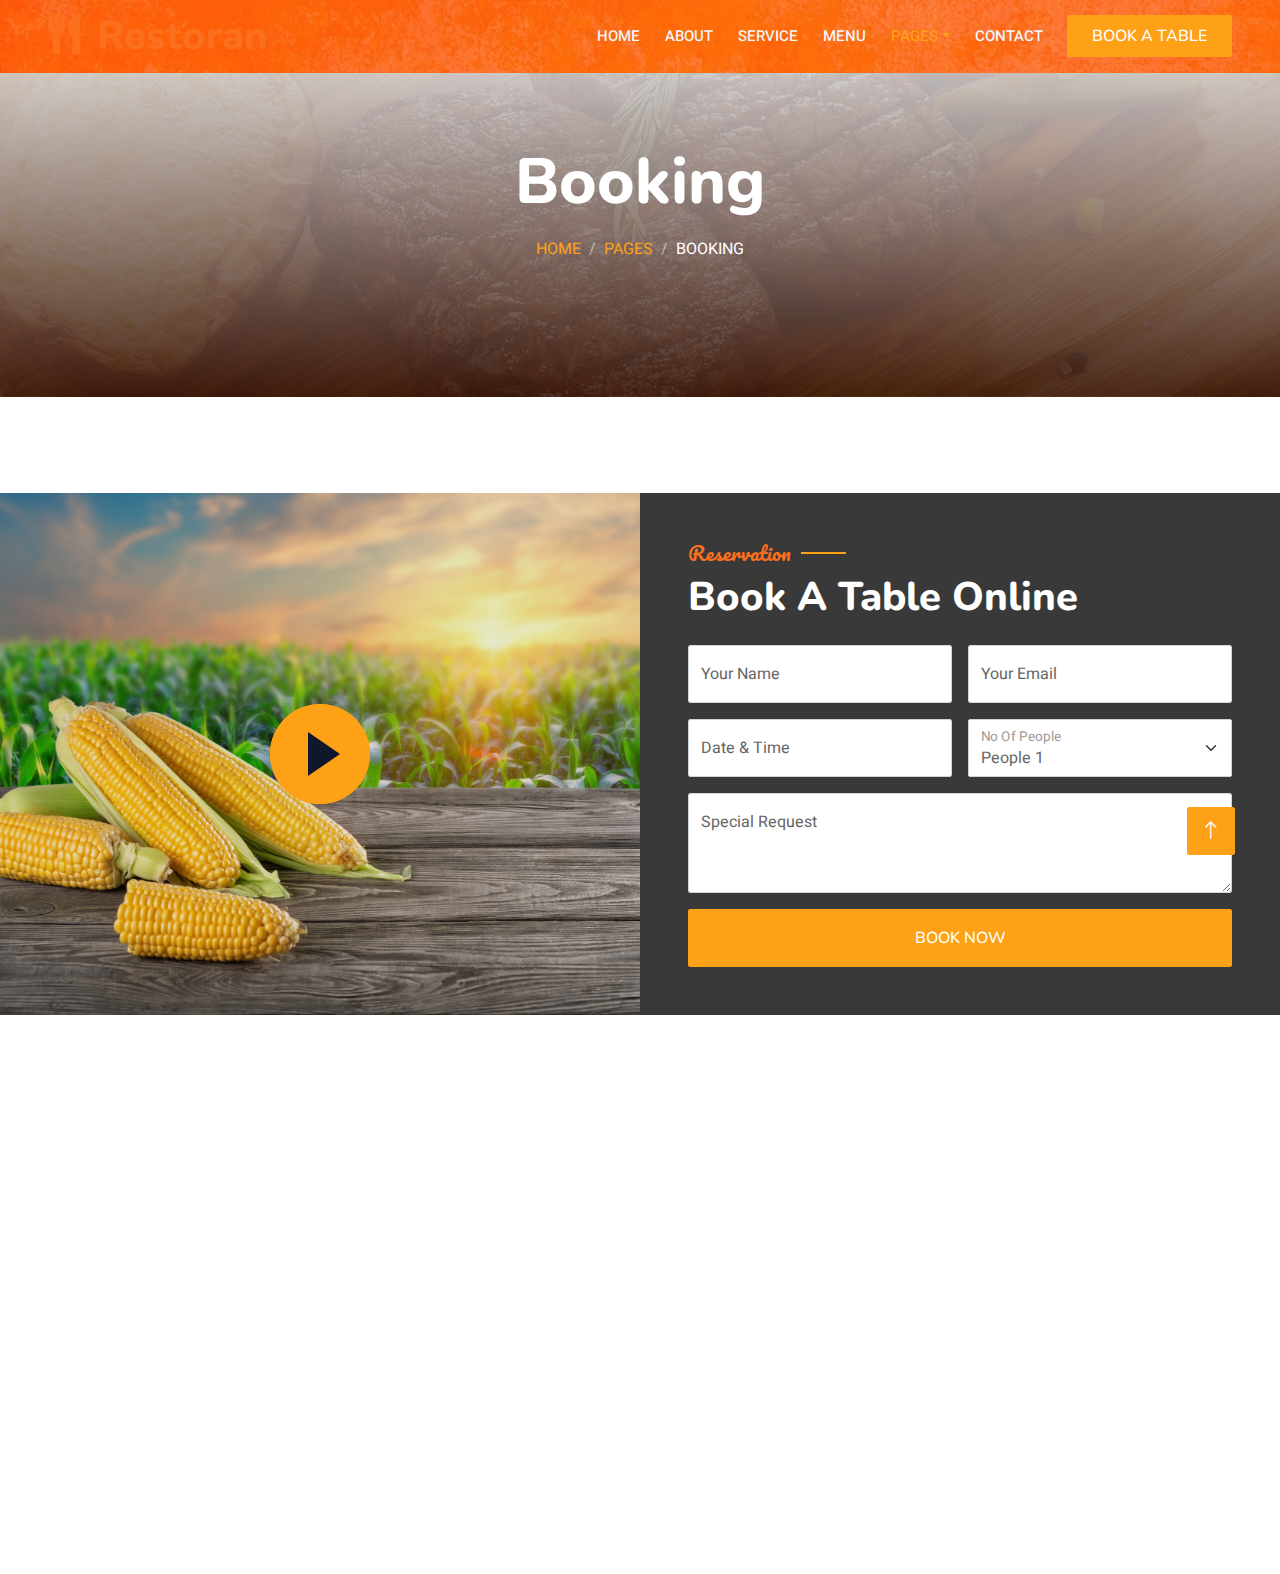
<file: 1booking.html>
<!DOCTYPE html>
<html lang="en">

<head>
    <meta charset="utf-8">
    <title>Restoran - Bootstrap Restaurant Template</title>
    <meta content="width=device-width, initial-scale=1.0" name="viewport">
    <meta content="" name="keywords">
    <meta content="" name="description">

    <!-- Favicon -->
    <link href="img/favicon.ico" rel="icon">

    <!-- Google Web Fonts -->
    <link rel="preconnect" href="https://fonts.googleapis.com">
    <link rel="preconnect" href="https://fonts.gstatic.com" crossorigin>
    <link href="https://fonts.googleapis.com/css2?family=Heebo:wght@400;500;600&family=Nunito:wght@600;700;800&family=Pacifico&display=swap" rel="stylesheet">

    <!-- Icon Font Stylesheet -->
    <link href="https://cdnjs.cloudflare.com/ajax/libs/font-awesome/5.10.0/css/all.min.css" rel="stylesheet">
    <link href="https://cdn.jsdelivr.net/npm/bootstrap-icons@1.4.1/font/bootstrap-icons.css" rel="stylesheet">

    <!-- Libraries Stylesheet -->
    <link href="lib/animate/animate.min.css" rel="stylesheet">
    <link href="lib/owlcarousel/assets/owl.carousel.min.css" rel="stylesheet">
    <link href="lib/tempusdominus/css/tempusdominus-bootstrap-4.min.css" rel="stylesheet" />

    <!-- Customized Bootstrap Stylesheet -->
    <link href="css/bootstrap.min.css" rel="stylesheet">

    <!-- Template Stylesheet -->
    <link href="css/style.css" rel="stylesheet">
</head>

<body>
    <div class="container-xxl bg-white p-0">
        <!-- Spinner Start -->
        <div id="spinner" class="show bg-white position-fixed translate-middle w-100 vh-100 top-50 start-50 d-flex align-items-center justify-content-center">
            <div class="spinner-border text-primary" style="width: 3rem; height: 3rem;" role="status">
                <span class="sr-only">Loading...</span>
            </div>
        </div>
        <!-- Spinner End -->


        <!-- Navbar & Hero Start -->
        <div class="container-xxl position-relative p-0">
            <nav class="navbar navbar-expand-lg navbar-dark bg-dark px-4 px-lg-5 py-3 py-lg-0">
                <a href="" class="navbar-brand p-0">
                    <h1 class="text-primary m-0"><i class="fa fa-utensils me-3"></i>Restoran</h1>
                    <!-- <img src="img/logo.png" alt="Logo"> -->
                </a>
                <button class="navbar-toggler" type="button" data-bs-toggle="collapse" data-bs-target="#navbarCollapse">
                    <span class="fa fa-bars"></span>
                </button>
                <div class="collapse navbar-collapse" id="navbarCollapse">
                    <div class="navbar-nav ms-auto py-0 pe-4">
                        <a href="index.html" class="nav-item nav-link">Home</a>
                        <a href="about.html" class="nav-item nav-link">About</a>
                        <a href="service.html" class="nav-item nav-link">Service</a>
                        <a href="menu.html" class="nav-item nav-link">Menu</a>
                        <div class="nav-item dropdown">
                            <a href="#" class="nav-link dropdown-toggle active" data-bs-toggle="dropdown">Pages</a>
                            <div class="dropdown-menu m-0">
                                <a href="booking.html" class="dropdown-item active">Booking</a>
                                <a href="team.html" class="dropdown-item">Our Team</a>
                                <a href="testimonial.html" class="dropdown-item">Testimonial</a>
                            </div>
                        </div>
                        <a href="contact.html" class="nav-item nav-link">Contact</a>
                    </div>
                    <a href="" class="btn btn-primary py-2 px-4">Book A Table</a>
                </div>
            </nav>

            <div class="container-xxl py-5 bg-dark hero-header mb-5">
                <div class="container text-center my-5 pt-5 pb-4">
                    <h1 class="display-3 text-white mb-3 animated slideInDown">Booking</h1>
                    <nav aria-label="breadcrumb">
                        <ol class="breadcrumb justify-content-center text-uppercase">
                            <li class="breadcrumb-item"><a href="#">Home</a></li>
                            <li class="breadcrumb-item"><a href="#">Pages</a></li>
                            <li class="breadcrumb-item text-white active" aria-current="page">Booking</li>
                        </ol>
                    </nav>
                </div>
            </div>
        </div>
        <!-- Navbar & Hero End -->


        <!-- Reservation Start -->
        <div class="container-xxl py-5 px-0 wow fadeInUp" data-wow-delay="0.1s">
            <div class="row g-0">
                <div class="col-md-6">
                    <div class="video">
                        <button type="button" class="btn-play" data-bs-toggle="modal" data-src="https://www.youtube.com/embed/DWRcNpR6Kdc" data-bs-target="#videoModal">
                            <span></span>
                        </button>
                    </div>
                </div>
                <div class="col-md-6 bg-dark d-flex align-items-center">
                    <div class="p-5 wow fadeInUp" data-wow-delay="0.2s">
                        <h5 class="section-title ff-secondary text-start text-primary fw-normal">Reservation</h5>
                        <h1 class="text-white mb-4">Book A Table Online</h1>
                        <form>
                            <div class="row g-3">
                                <div class="col-md-6">
                                    <div class="form-floating">
                                        <input type="text" class="form-control" id="name" placeholder="Your Name">
                                        <label for="name">Your Name</label>
                                    </div>
                                </div>
                                <div class="col-md-6">
                                    <div class="form-floating">
                                        <input type="email" class="form-control" id="email" placeholder="Your Email">
                                        <label for="email">Your Email</label>
                                    </div>
                                </div>
                                <div class="col-md-6">
                                    <div class="form-floating date" id="date3" data-target-input="nearest">
                                        <input type="text" class="form-control datetimepicker-input" id="datetime" placeholder="Date & Time" data-target="#date3" data-toggle="datetimepicker" />
                                        <label for="datetime">Date & Time</label>
                                    </div>
                                </div>
                                <div class="col-md-6">
                                    <div class="form-floating">
                                        <select class="form-select" id="select1">
                                          <option value="1">People 1</option>
                                          <option value="2">People 2</option>
                                          <option value="3">People 3</option>
                                        </select>
                                        <label for="select1">No Of People</label>
                                      </div>
                                </div>
                                <div class="col-12">
                                    <div class="form-floating">
                                        <textarea class="form-control" placeholder="Special Request" id="message" style="height: 100px"></textarea>
                                        <label for="message">Special Request</label>
                                    </div>
                                </div>
                                <div class="col-12">
                                    <button class="btn btn-primary w-100 py-3" type="submit">Book Now</button>
                                </div>
                            </div>
                        </form>
                    </div>
                </div>
            </div>
        </div>

        <div class="modal fade" id="videoModal" tabindex="-1" aria-labelledby="exampleModalLabel" aria-hidden="true">
            <div class="modal-dialog">
                <div class="modal-content rounded-0">
                    <div class="modal-header">
                        <h5 class="modal-title" id="exampleModalLabel">Youtube Video</h5>
                        <button type="button" class="btn-close" data-bs-dismiss="modal" aria-label="Close"></button>
                    </div>
                    <div class="modal-body">
                        <!-- 16:9 aspect ratio -->
                        <div class="ratio ratio-16x9">
                            <iframe class="embed-responsive-item" src="" id="video" allowfullscreen allowscriptaccess="always"
                                allow="autoplay"></iframe>
                        </div>
                    </div>
                </div>
            </div>
        </div>
        <!-- Reservation Start -->
        

        <!-- Footer Start -->
        <div class="container-fluid bg-dark text-light footer pt-5 mt-5 wow fadeIn" data-wow-delay="0.1s">
            <div class="container py-5">
                <div class="row g-5">
                    <div class="col-lg-3 col-md-6">
                        <h4 class="section-title ff-secondary text-start text-primary fw-normal mb-4">Company</h4>
                        <a class="btn btn-link" href="">About Us</a>
                        <a class="btn btn-link" href="">Contact Us</a>
                        <a class="btn btn-link" href="">Reservation</a>
                        <a class="btn btn-link" href="">Privacy Policy</a>
                        <a class="btn btn-link" href="">Terms & Condition</a>
                    </div>
                    <div class="col-lg-3 col-md-6">
                        <h4 class="section-title ff-secondary text-start text-primary fw-normal mb-4">Contact</h4>
                        <p class="mb-2"><i class="fa fa-map-marker-alt me-3"></i>123 Street, New York, USA</p>
                        <p class="mb-2"><i class="fa fa-phone-alt me-3"></i>+012 345 67890</p>
                        <p class="mb-2"><i class="fa fa-envelope me-3"></i>info@example.com</p>
                        <div class="d-flex pt-2">
                            <a class="btn btn-outline-light btn-social" href=""><i class="fab fa-twitter"></i></a>
                            <a class="btn btn-outline-light btn-social" href=""><i class="fab fa-facebook-f"></i></a>
                            <a class="btn btn-outline-light btn-social" href=""><i class="fab fa-youtube"></i></a>
                            <a class="btn btn-outline-light btn-social" href=""><i class="fab fa-linkedin-in"></i></a>
                        </div>
                    </div>
                    <div class="col-lg-3 col-md-6">
                        <h4 class="section-title ff-secondary text-start text-primary fw-normal mb-4">Opening</h4>
                        <h5 class="text-light fw-normal">Monday - Saturday</h5>
                        <p>09AM - 09PM</p>
                        <h5 class="text-light fw-normal">Sunday</h5>
                        <p>10AM - 08PM</p>
                    </div>
                    <div class="col-lg-3 col-md-6">
                        <h4 class="section-title ff-secondary text-start text-primary fw-normal mb-4">Newsletter</h4>
                        <p>Dolor amet sit justo amet elitr clita ipsum elitr est.</p>
                        <div class="position-relative mx-auto" style="max-width: 400px;">
                            <input class="form-control border-primary w-100 py-3 ps-4 pe-5" type="text" placeholder="Your email">
                            <button type="button" class="btn btn-primary py-2 position-absolute top-0 end-0 mt-2 me-2">SignUp</button>
                        </div>
                    </div>
                </div>
            </div>
            <div class="container">
                <div class="copyright">
                    <div class="row">
                        <div class="col-md-6 text-center text-md-start mb-3 mb-md-0">
                            &copy; <a class="border-bottom" href="#">Your Site Name</a>, All Right Reserved. 
							
							<!--/*** This template is free as long as you keep the footer author’s credit link/attribution link/backlink. If you'd like to use the template without the footer author’s credit link/attribution link/backlink, you can purchase the Credit Removal License from "https://htmlcodex.com/credit-removal". Thank you for your support. ***/-->
							Designed By <a class="border-bottom" href="https://htmlcodex.com">HTML Codex</a><br><br>
                            Distributed By <a class="border-bottom" href="https://themewagon.com" target="_blank">ThemeWagon</a>
                        </div>
                        <div class="col-md-6 text-center text-md-end">
                            <div class="footer-menu">
                                <a href="">Home</a>
                                <a href="">Cookies</a>
                                <a href="">Help</a>
                                <a href="">FQAs</a>
                            </div>
                        </div>
                    </div>
                </div>
            </div>
        </div>
        <!-- Footer End -->


        <!-- Back to Top -->
        <a href="#" class="btn btn-lg btn-primary btn-lg-square back-to-top"><i class="bi bi-arrow-up"></i></a>
    </div>

    <!-- JavaScript Libraries -->
    <script src="https://code.jquery.com/jquery-3.4.1.min.js"></script>
    <script src="https://cdn.jsdelivr.net/npm/bootstrap@5.0.0/dist/js/bootstrap.bundle.min.js"></script>
    <script src="lib/wow/wow.min.js"></script>
    <script src="lib/easing/easing.min.js"></script>
    <script src="lib/waypoints/waypoints.min.js"></script>
    <script src="lib/counterup/counterup.min.js"></script>
    <script src="lib/owlcarousel/owl.carousel.min.js"></script>
    <script src="lib/tempusdominus/js/moment.min.js"></script>
    <script src="lib/tempusdominus/js/moment-timezone.min.js"></script>
    <script src="lib/tempusdominus/js/tempusdominus-bootstrap-4.min.js"></script>

    <!-- Template Javascript -->
    <script src="js/main.js"></script>
</body>

</html>
</file>
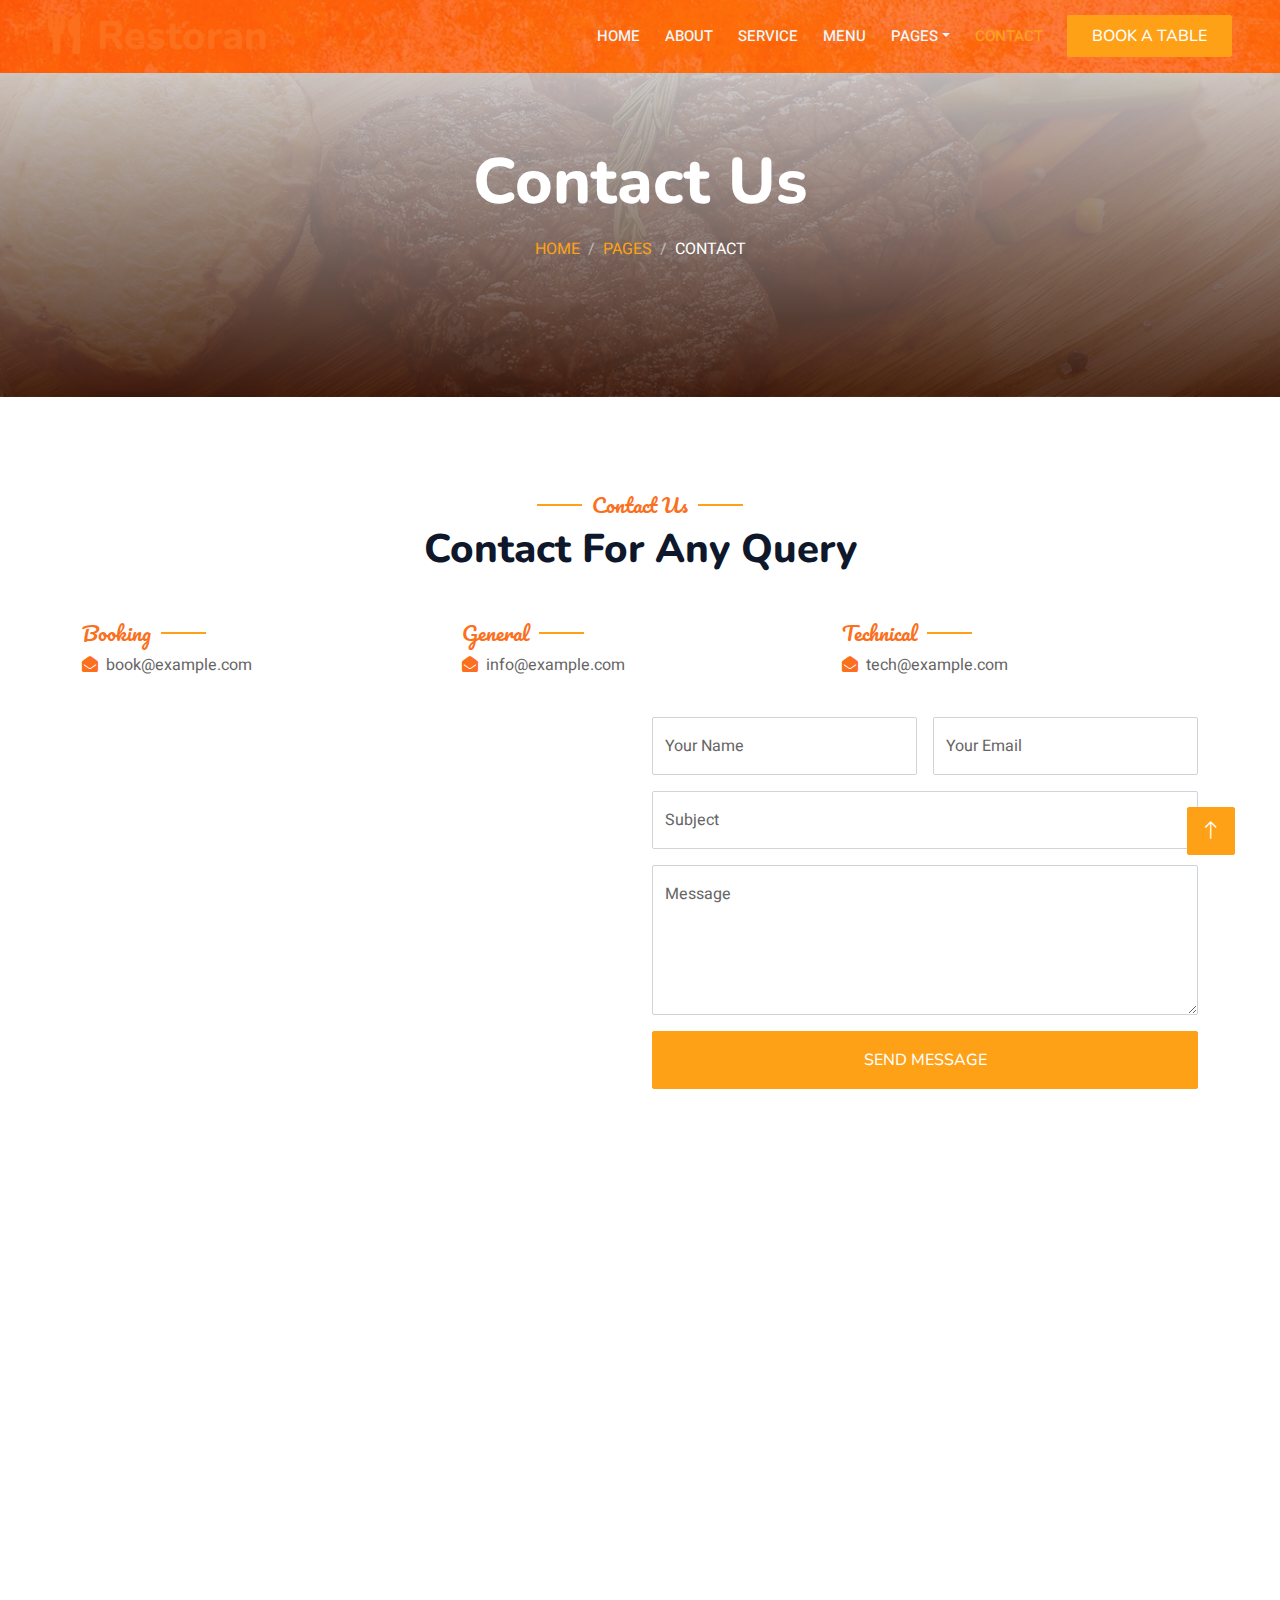
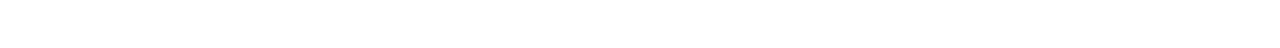
<file: 1contact.html>
<!DOCTYPE html>
<html lang="en">

<head>
    <meta charset="utf-8">
    <title>Restoran - Bootstrap Restaurant Template</title>
    <meta content="width=device-width, initial-scale=1.0" name="viewport">
    <meta content="" name="keywords">
    <meta content="" name="description">

    <!-- Favicon -->
    <link href="img/favicon.ico" rel="icon">

    <!-- Google Web Fonts -->
    <link rel="preconnect" href="https://fonts.googleapis.com">
    <link rel="preconnect" href="https://fonts.gstatic.com" crossorigin>
    <link href="https://fonts.googleapis.com/css2?family=Heebo:wght@400;500;600&family=Nunito:wght@600;700;800&family=Pacifico&display=swap" rel="stylesheet">

    <!-- Icon Font Stylesheet -->
    <link href="https://cdnjs.cloudflare.com/ajax/libs/font-awesome/5.10.0/css/all.min.css" rel="stylesheet">
    <link href="https://cdn.jsdelivr.net/npm/bootstrap-icons@1.4.1/font/bootstrap-icons.css" rel="stylesheet">

    <!-- Libraries Stylesheet -->
    <link href="lib/animate/animate.min.css" rel="stylesheet">
    <link href="lib/owlcarousel/assets/owl.carousel.min.css" rel="stylesheet">
    <link href="lib/tempusdominus/css/tempusdominus-bootstrap-4.min.css" rel="stylesheet" />

    <!-- Customized Bootstrap Stylesheet -->
    <link href="css/bootstrap.min.css" rel="stylesheet">

    <!-- Template Stylesheet -->
    <link href="css/style.css" rel="stylesheet">
</head>

<body>
    <div class="container-xxl bg-white p-0">
        <!-- Spinner Start -->
        <div id="spinner" class="show bg-white position-fixed translate-middle w-100 vh-100 top-50 start-50 d-flex align-items-center justify-content-center">
            <div class="spinner-border text-primary" style="width: 3rem; height: 3rem;" role="status">
                <span class="sr-only">Loading...</span>
            </div>
        </div>
        <!-- Spinner End -->


        <!-- Navbar & Hero Start -->
        <div class="container-xxl position-relative p-0">
            <nav class="navbar navbar-expand-lg navbar-dark bg-dark px-4 px-lg-5 py-3 py-lg-0">
                <a href="" class="navbar-brand p-0">
                    <h1 class="text-primary m-0"><i class="fa fa-utensils me-3"></i>Restoran</h1>
                    <!-- <img src="img/logo.png" alt="Logo"> -->
                </a>
                <button class="navbar-toggler" type="button" data-bs-toggle="collapse" data-bs-target="#navbarCollapse">
                    <span class="fa fa-bars"></span>
                </button>
                <div class="collapse navbar-collapse" id="navbarCollapse">
                    <div class="navbar-nav ms-auto py-0 pe-4">
                        <a href="index.html" class="nav-item nav-link">Home</a>
                        <a href="about.html" class="nav-item nav-link">About</a>
                        <a href="service.html" class="nav-item nav-link">Service</a>
                        <a href="menu.html" class="nav-item nav-link">Menu</a>
                        <div class="nav-item dropdown">
                            <a href="#" class="nav-link dropdown-toggle" data-bs-toggle="dropdown">Pages</a>
                            <div class="dropdown-menu m-0">
                                <a href="booking.html" class="dropdown-item">Booking</a>
                                <a href="team.html" class="dropdown-item">Our Team</a>
                                <a href="testimonial.html" class="dropdown-item">Testimonial</a>
                            </div>
                        </div>
                        <a href="contact.html" class="nav-item nav-link active">Contact</a>
                    </div>
                    <a href="" class="btn btn-primary py-2 px-4">Book A Table</a>
                </div>
            </nav>

            <div class="container-xxl py-5 bg-dark hero-header mb-5">
                <div class="container text-center my-5 pt-5 pb-4">
                    <h1 class="display-3 text-white mb-3 animated slideInDown">Contact Us</h1>
                    <nav aria-label="breadcrumb">
                        <ol class="breadcrumb justify-content-center text-uppercase">
                            <li class="breadcrumb-item"><a href="#">Home</a></li>
                            <li class="breadcrumb-item"><a href="#">Pages</a></li>
                            <li class="breadcrumb-item text-white active" aria-current="page">Contact</li>
                        </ol>
                    </nav>
                </div>
            </div>
        </div>
        <!-- Navbar & Hero End -->


        <!-- Contact Start -->
        <div class="container-xxl py-5">
            <div class="container">
                <div class="text-center wow fadeInUp" data-wow-delay="0.1s">
                    <h5 class="section-title ff-secondary text-center text-primary fw-normal">Contact Us</h5>
                    <h1 class="mb-5">Contact For Any Query</h1>
                </div>
                <div class="row g-4">
                    <div class="col-12">
                        <div class="row gy-4">
                            <div class="col-md-4">
                                <h5 class="section-title ff-secondary fw-normal text-start text-primary">Booking</h5>
                                <p><i class="fa fa-envelope-open text-primary me-2"></i>book@example.com</p>
                            </div>
                            <div class="col-md-4">
                                <h5 class="section-title ff-secondary fw-normal text-start text-primary">General</h5>
                                <p><i class="fa fa-envelope-open text-primary me-2"></i>info@example.com</p>
                            </div>
                            <div class="col-md-4">
                                <h5 class="section-title ff-secondary fw-normal text-start text-primary">Technical</h5>
                                <p><i class="fa fa-envelope-open text-primary me-2"></i>tech@example.com</p>
                            </div>
                        </div>
                    </div>
                    <div class="col-md-6 wow fadeIn" data-wow-delay="0.1s">
                        <iframe class="position-relative rounded w-100 h-100"
                            src="https://www.google.com/maps/embed?pb=!1m18!1m12!1m3!1d3001156.4288297426!2d-78.01371936852176!3d42.72876761954724!2m3!1f0!2f0!3f0!3m2!1i1024!2i768!4f13.1!3m3!1m2!1s0x4ccc4bf0f123a5a9%3A0xddcfc6c1de189567!2sNew%20York%2C%20USA!5e0!3m2!1sen!2sbd!4v1603794290143!5m2!1sen!2sbd"
                            frameborder="0" style="min-height: 350px; border:0;" allowfullscreen="" aria-hidden="false"
                            tabindex="0"></iframe>
                    </div>
                    <div class="col-md-6">
                        <div class="wow fadeInUp" data-wow-delay="0.2s">
                            <form>
                                <div class="row g-3">
                                    <div class="col-md-6">
                                        <div class="form-floating">
                                            <input type="text" class="form-control" id="name" placeholder="Your Name">
                                            <label for="name">Your Name</label>
                                        </div>
                                    </div>
                                    <div class="col-md-6">
                                        <div class="form-floating">
                                            <input type="email" class="form-control" id="email" placeholder="Your Email">
                                            <label for="email">Your Email</label>
                                        </div>
                                    </div>
                                    <div class="col-12">
                                        <div class="form-floating">
                                            <input type="text" class="form-control" id="subject" placeholder="Subject">
                                            <label for="subject">Subject</label>
                                        </div>
                                    </div>
                                    <div class="col-12">
                                        <div class="form-floating">
                                            <textarea class="form-control" placeholder="Leave a message here" id="message" style="height: 150px"></textarea>
                                            <label for="message">Message</label>
                                        </div>
                                    </div>
                                    <div class="col-12">
                                        <button class="btn btn-primary w-100 py-3" type="submit">Send Message</button>
                                    </div>
                                </div>
                            </form>
                        </div>
                    </div>
                </div>
            </div>
        </div>
        <!-- Contact End -->


        <!-- Footer Start -->
        <div class="container-fluid bg-dark text-light footer pt-5 mt-5 wow fadeIn" data-wow-delay="0.1s">
            <div class="container py-5">
                <div class="row g-5">
                    <div class="col-lg-3 col-md-6">
                        <h4 class="section-title ff-secondary text-start text-primary fw-normal mb-4">Company</h4>
                        <a class="btn btn-link" href="">About Us</a>
                        <a class="btn btn-link" href="">Contact Us</a>
                        <a class="btn btn-link" href="">Reservation</a>
                        <a class="btn btn-link" href="">Privacy Policy</a>
                        <a class="btn btn-link" href="">Terms & Condition</a>
                    </div>
                    <div class="col-lg-3 col-md-6">
                        <h4 class="section-title ff-secondary text-start text-primary fw-normal mb-4">Contact</h4>
                        <p class="mb-2"><i class="fa fa-map-marker-alt me-3"></i>123 Street, New York, USA</p>
                        <p class="mb-2"><i class="fa fa-phone-alt me-3"></i>+012 345 67890</p>
                        <p class="mb-2"><i class="fa fa-envelope me-3"></i>info@example.com</p>
                        <div class="d-flex pt-2">
                            <a class="btn btn-outline-light btn-social" href=""><i class="fab fa-twitter"></i></a>
                            <a class="btn btn-outline-light btn-social" href=""><i class="fab fa-facebook-f"></i></a>
                            <a class="btn btn-outline-light btn-social" href=""><i class="fab fa-youtube"></i></a>
                            <a class="btn btn-outline-light btn-social" href=""><i class="fab fa-linkedin-in"></i></a>
                        </div>
                    </div>
                    <div class="col-lg-3 col-md-6">
                        <h4 class="section-title ff-secondary text-start text-primary fw-normal mb-4">Opening</h4>
                        <h5 class="text-light fw-normal">Monday - Saturday</h5>
                        <p>09AM - 09PM</p>
                        <h5 class="text-light fw-normal">Sunday</h5>
                        <p>10AM - 08PM</p>
                    </div>
                    <div class="col-lg-3 col-md-6">
                        <h4 class="section-title ff-secondary text-start text-primary fw-normal mb-4">Newsletter</h4>
                        <p>Dolor amet sit justo amet elitr clita ipsum elitr est.</p>
                        <div class="position-relative mx-auto" style="max-width: 400px;">
                            <input class="form-control border-primary w-100 py-3 ps-4 pe-5" type="text" placeholder="Your email">
                            <button type="button" class="btn btn-primary py-2 position-absolute top-0 end-0 mt-2 me-2">SignUp</button>
                        </div>
                    </div>
                </div>
            </div>
            <div class="container">
                <div class="copyright">
                    <div class="row">
                        <div class="col-md-6 text-center text-md-start mb-3 mb-md-0">
                            &copy; <a class="border-bottom" href="#">Your Site Name</a>, All Right Reserved. 
							
							<!--/*** This template is free as long as you keep the footer author’s credit link/attribution link/backlink. If you'd like to use the template without the footer author’s credit link/attribution link/backlink, you can purchase the Credit Removal License from "https://htmlcodex.com/credit-removal". Thank you for your support. ***/-->
							Designed By <a class="border-bottom" href="https://htmlcodex.com">HTML Codex</a><br><br>
                            Distributed By <a class="border-bottom" href="https://themewagon.com" target="_blank">ThemeWagon</a>
                        </div>
                        <div class="col-md-6 text-center text-md-end">
                            <div class="footer-menu">
                                <a href="">Home</a>
                                <a href="">Cookies</a>
                                <a href="">Help</a>
                                <a href="">FQAs</a>
                            </div>
                        </div>
                    </div>
                </div>
            </div>
        </div>
        <!-- Footer End -->


        <!-- Back to Top -->
        <a href="#" class="btn btn-lg btn-primary btn-lg-square back-to-top"><i class="bi bi-arrow-up"></i></a>
    </div>

    <!-- JavaScript Libraries -->
    <script src="https://code.jquery.com/jquery-3.4.1.min.js"></script>
    <script src="https://cdn.jsdelivr.net/npm/bootstrap@5.0.0/dist/js/bootstrap.bundle.min.js"></script>
    <script src="lib/wow/wow.min.js"></script>
    <script src="lib/easing/easing.min.js"></script>
    <script src="lib/waypoints/waypoints.min.js"></script>
    <script src="lib/counterup/counterup.min.js"></script>
    <script src="lib/owlcarousel/owl.carousel.min.js"></script>
    <script src="lib/tempusdominus/js/moment.min.js"></script>
    <script src="lib/tempusdominus/js/moment-timezone.min.js"></script>
    <script src="lib/tempusdominus/js/tempusdominus-bootstrap-4.min.js"></script>

    <!-- Template Javascript -->
    <script src="js/main.js"></script>
</body>

</html>
</file>
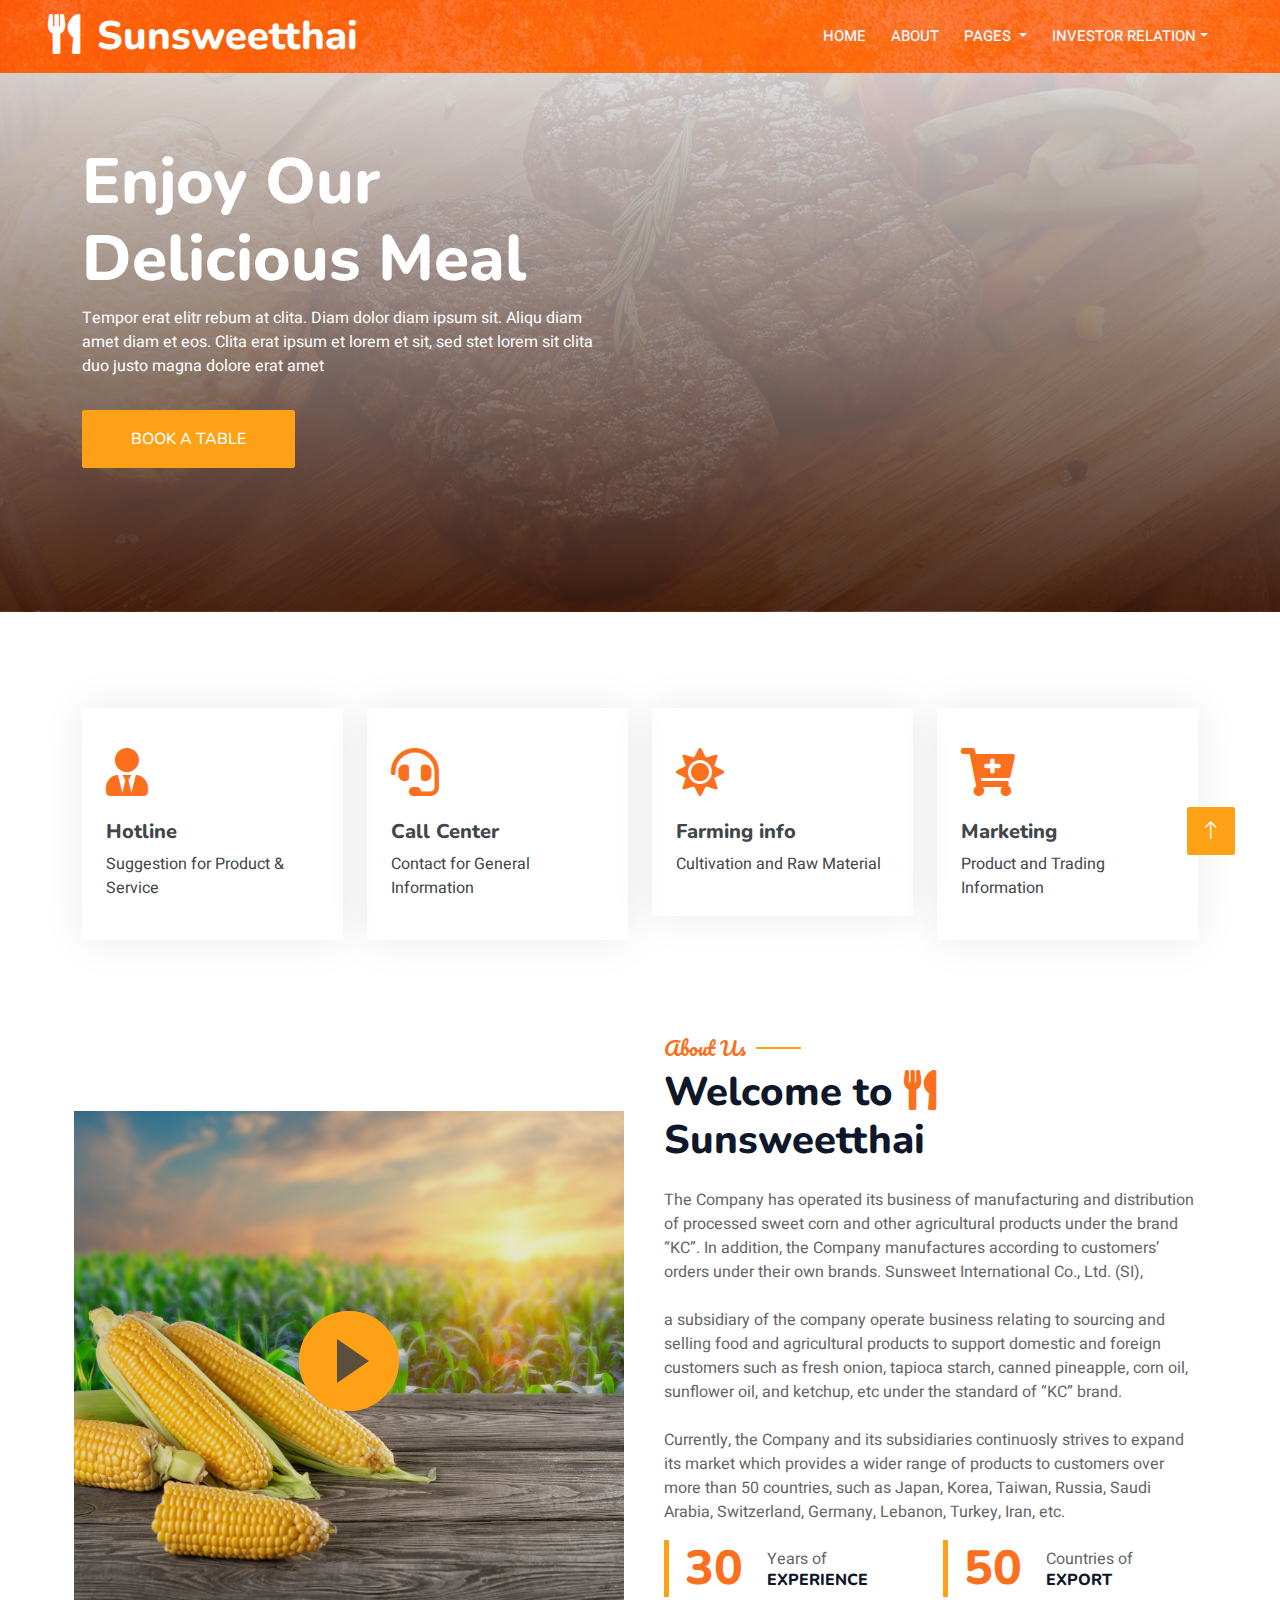
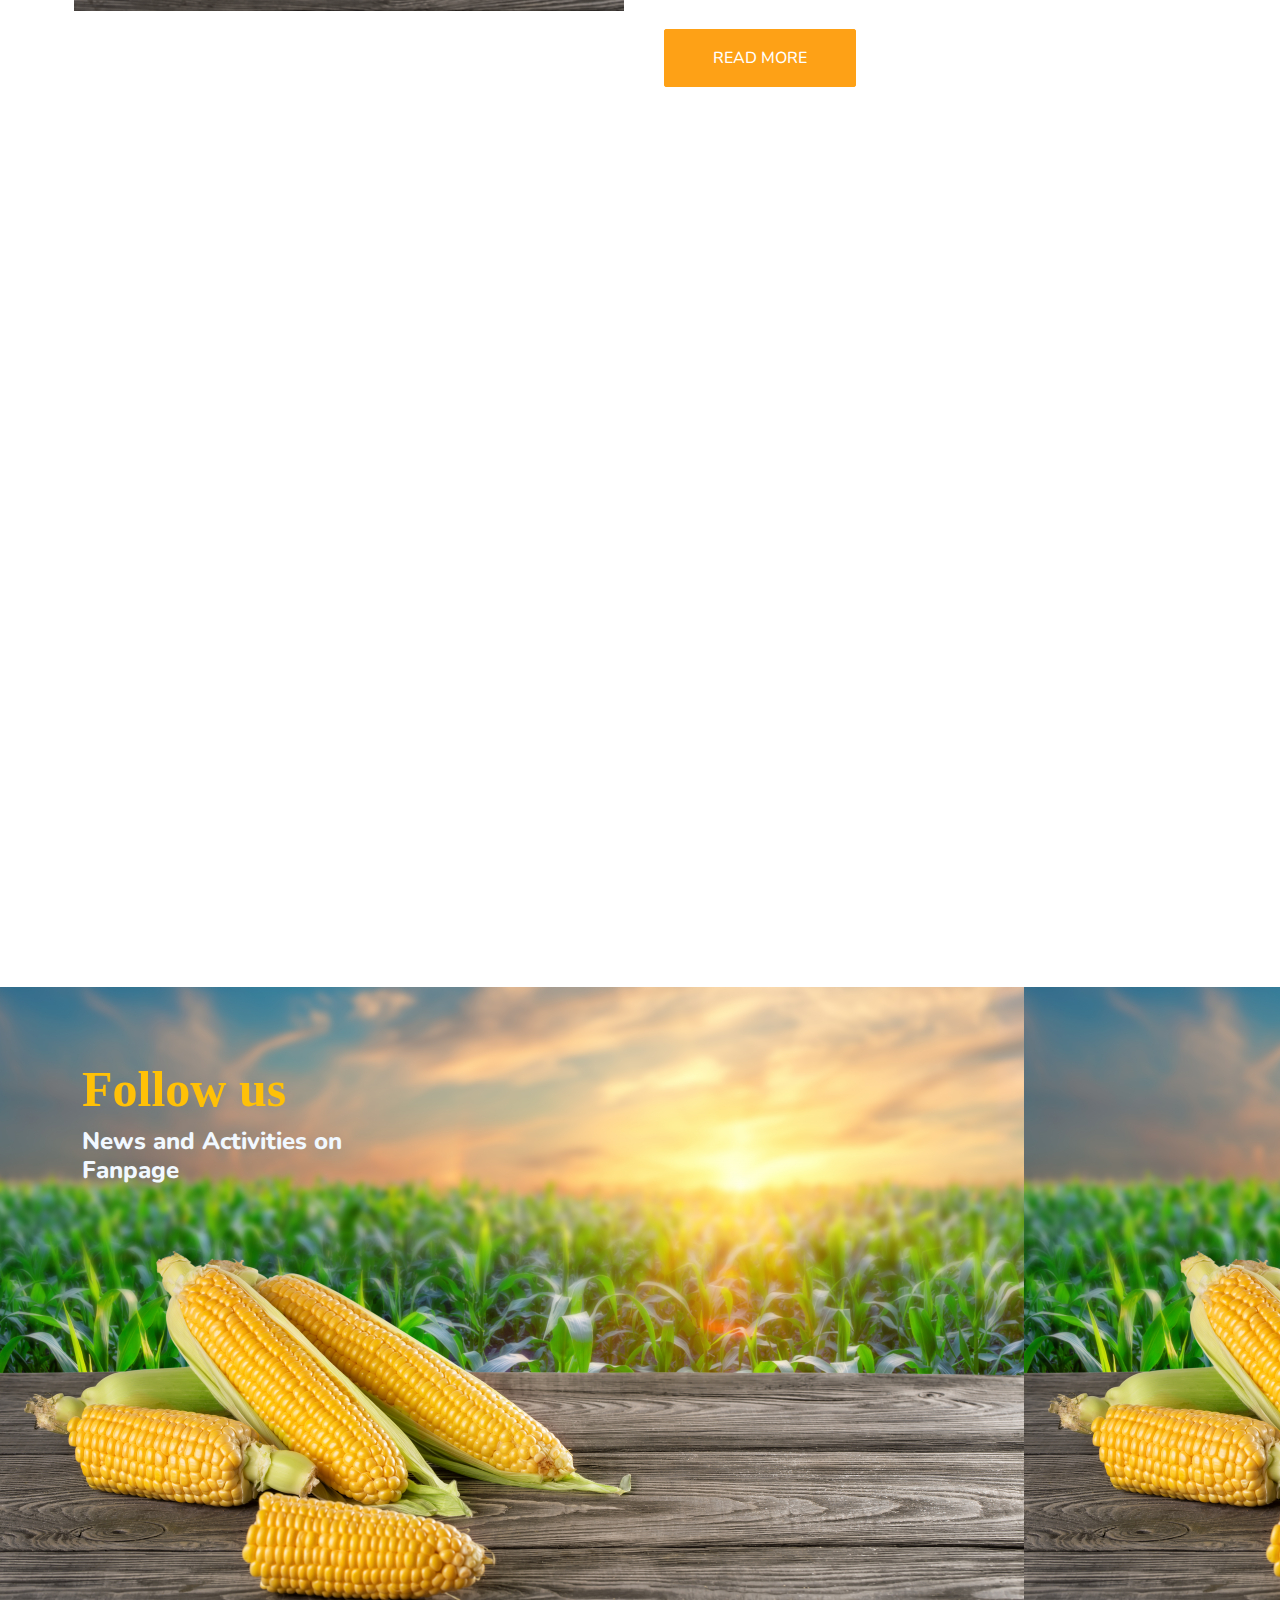
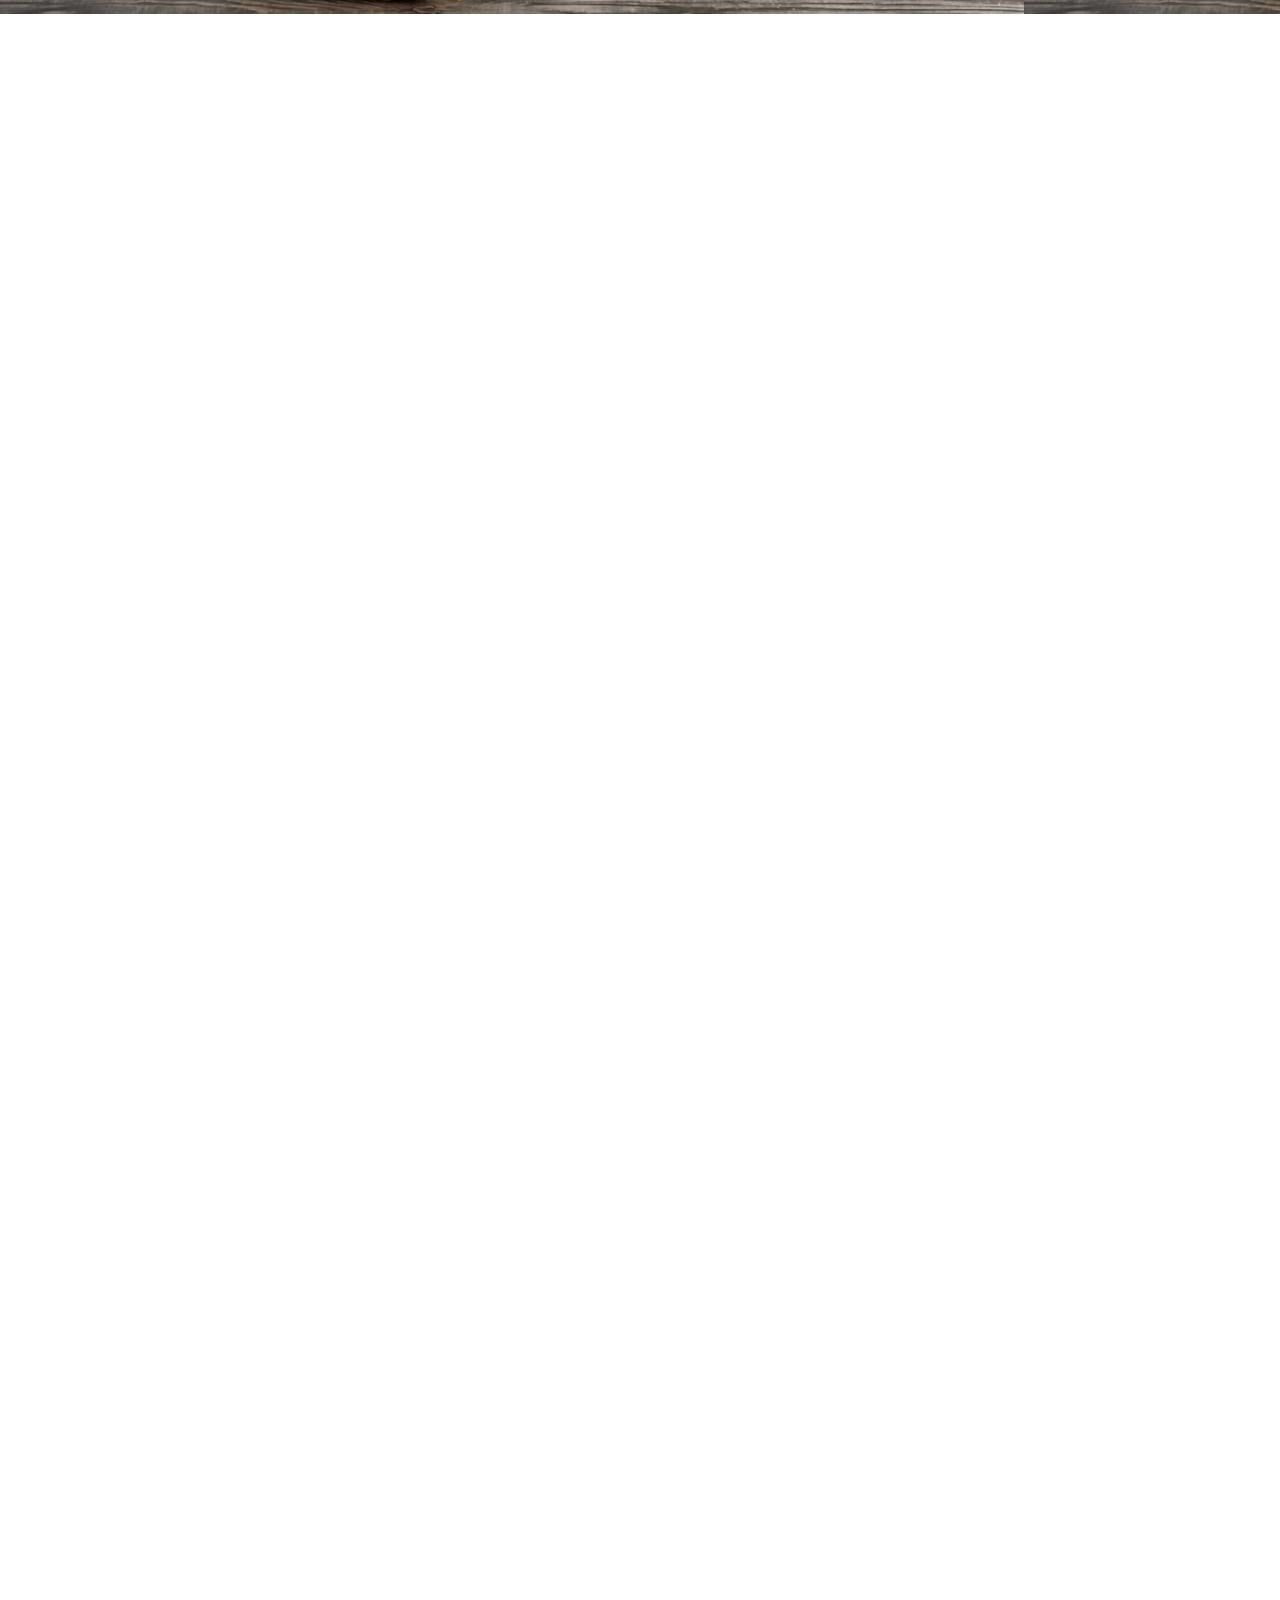
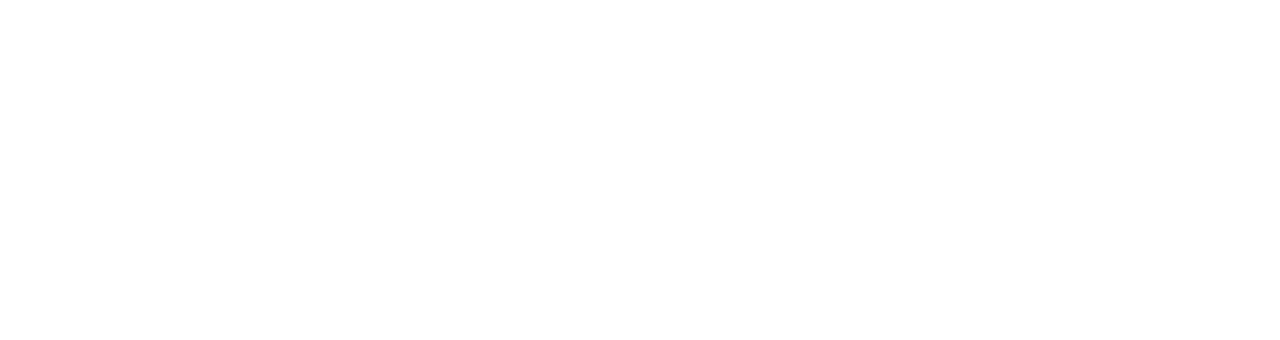
<file: 1index.html>
<!DOCTYPE html>
<html lang="en">
<head>
    <meta charset="utf-8">
    <title>Sunsweetthai</title>
    <meta content="width=device-width, initial-scale=1.0" name="viewport">
    <meta content="" name="keywords">
    <meta content="" name="description">

    <!-- Favicon -->
    <link href="img/favicon.ico" rel="icon">

    <!-- Google Web Fonts -->
    <link rel="preconnect" href="https://fonts.googleapis.com">
    <link rel="preconnect" href="https://fonts.gstatic.com" crossorigin>
    <link href="https://fonts.googleapis.com/css2?family=Heebo:wght@400;500;600&family=Nunito:wght@600;700;800&family=Pacifico&display=swap" rel="stylesheet">

    <!-- Icon Font Stylesheet -->
    <link href="https://cdnjs.cloudflare.com/ajax/libs/font-awesome/5.10.0/css/all.min.css" rel="stylesheet">
    <link href="https://cdn.jsdelivr.net/npm/bootstrap-icons@1.4.1/font/bootstrap-icons.css" rel="stylesheet">

    <!-- Libraries Stylesheet -->
    <link href="lib/animate/animate.min.css" rel="stylesheet">
    <link href="lib/owlcarousel/assets/owl.carousel.min.css" rel="stylesheet">
    <link href="lib/tempusdominus/css/tempusdominus-bootstrap-4.min.css" rel="stylesheet" />

    <!-- Customized Bootstrap Stylesheet -->
    <link href="css/bootstrap.min.css" rel="stylesheet">

    <!-- Template Stylesheet -->
    <link href="css/style.css" rel="stylesheet">
</head>

<body>
    <div class="container-fluid bg-white p-0">
        <!-- Spinner Start -->
        <div id="spinner" class="show bg-white position-fixed translate-middle w-100 vh-100 top-50 start-50 d-flex align-items-center justify-content-center">
            <div class="spinner-border text-primary" style="width: 3rem; height: 3rem;" role="status">
                <span class="sr-only">Loading...</span>
            </div>
        </div>
        <!-- Spinner End -->


        <!-- Navbar & Hero Start -->
        <div class="container-fluid position-relative p-0">
            <nav class="navbar navbar-expand-lg navbar-dark bg-dark px-4 px-lg-5 py-3 py-lg-0" style="background-image: url(/media/BG/Orenge.jpg) !important; background-position: center !important;">
                <a href="" class="navbar-brand p-0">
                    <h1 class="text-primary m-0" style="color: white !important;"><i class="fa fa-utensils me-3"></i>Sunsweetthai</h1>
                    <!-- <img src="img/logo.png" alt="Logo"> -->
                </a>
                <button class="navbar-toggler" type="button" data-bs-toggle="collapse" data-bs-target="#navbarCollapse">
                    <span class="fa fa-bars"></span>
                </button>
                <div class="collapse navbar-collapse" id="navbarCollapse">
                    <div class="navbar-nav ms-auto py-0 pe-4">
                        <a href="index.html" class="nav-item nav-link">Home</a>
                        <a href="about.html" class="nav-item nav-link">About</a>
                        
                        <div class="nav-item dropdown">
                            <a href="#" class="nav-link dropdown-toggle" data-bs-toggle="dropdown">Pages
                            </a>
                            <div class="dropdown-menu m-0">
                                <a href="service.html" class="dropdown-item">Product</a>
                                <a href="booking.html" class="dropdown-item">Activity</a>
                                <a href="team.html" class="dropdown-item">Career</a>
                                <a href="testimonial.html" class="dropdown-item">Testimonial</a>
                            </div>
                        </div>
                        <div class="nav-item dropdown">
                            <a href="#" class="nav-link dropdown-toggle" data-bs-toggle="dropdown">Investor Relation</a>
                            <div class="dropdown-menu m-0">
                                <a href="booking.html" class="dropdown-item">Booking</a>
                                <a href="team.html" class="dropdown-item">Our Team</a>
                                
                            </div>
                        </div>
                      
                    </div>
                        
                   
                </div>
            </nav>

            <div class="container-fluid py-5 bg-dark hero-header mb-5">
                <div class="container my-5 py-5">
                    <div class="row align-items-center g-5">
                        <div class="col-lg-6 text-center text-lg-start">
                            <h1 class="display-3 text-white animated slideInLeft">Enjoy Our<br>Delicious Meal</h1>
                            <p class="text-white animated slideInLeft mb-4 pb-2">Tempor erat elitr rebum at clita. Diam dolor diam ipsum sit. Aliqu diam amet diam et eos. Clita erat ipsum et lorem et sit, sed stet lorem sit clita duo justo magna dolore erat amet</p>
                            <a href="" class="btn btn-primary py-sm-3 px-sm-5 me-3 animated slideInLeft">Book A Table</a>
                        </div>
                        <!--
                            <div class="col-lg-6 text-center text-lg-end overflow-hidden">
                            <img class="img-fluid" src="img/hero.png" alt="">
                        </div>
                         -->
                    </div>
                </div>
            </div>
        </div>
        <!-- Navbar & Hero End -->


        <!-- Service Start -->
        <div class="container-xxl py-5">
            <div class="container">
                <div class="row g-4">
                    <div class="col-lg-3 col-sm-6 wow fadeInUp" data-wow-delay="0.1s">
                        <div class="service-item rounded pt-3">
                            <div class="p-4">
                                <i class="fa fa-3x fa-user-tie text-primary mb-4"></i>
                                <h5>Hotline</h5>
                                <p>Suggestion for Product & Service</p>
                            </div>
                        </div>
                    </div>
                    <div class="col-lg-3 col-sm-6 wow fadeInUp" data-wow-delay="0.7s">
                        <div class="service-item rounded pt-3">
                            <div class="p-4">
                                <i class="fa fa-3x fa-headset text-primary mb-4"></i>
                                <h5>Call Center</h5>
                                <p>Contact for General Information</p>
                            </div>
                        </div>
                    </div>
                    <div class="col-lg-3 col-sm-6 wow fadeInUp" data-wow-delay="0.3s">
                        <div class="service-item rounded pt-3">
                            <div class="p-4">
                                <i class="fa fa-3x fa-sun text-primary mb-4"></i>
                                <h5>Farming info</h5>
                                <p>Cultivation and Raw Material</p>
                            </div>
                        </div>
                    </div>
                    <div class="col-lg-3 col-sm-6 wow fadeInUp" data-wow-delay="0.5s">
                        <div class="service-item rounded pt-3">
                            <div class="p-4">
                                <i class="fa fa-3x fa-cart-plus text-primary mb-4"></i>
                                <h5>Marketing</h5>
                                <p>Product and Trading Information</p>
                            </div>
                        </div>
                    </div>
                    
                </div>
            </div>
        </div>
        <!-- Service End -->


        <!-- About Start -->
        <div class="container-xxl py-5">
            <div class="container">
                <div class="row g-5 align-items-center">
                    <div class="col-lg-6">
                        <div class="row g-3">
                            <div class="video">
                                <a href="https://www.youtube.com/watch?v=T5DyfAbPADw"><button type="button" class="btn-play" ></a>
                                    <a href="https://www.youtube.com/watch?v=T5DyfAbPADw"><span style="border-left: 32px solid #5b4f3c !important;"></span></a>
                                </button>
                            </div>
                        </div>
                    </div>
                    <div class="col-lg-6">
                        <h5 class="section-title ff-secondary text-start text-primary fw-normal">About Us</h5>
                        <h1 class="mb-4">Welcome to <i class="fa fa-utensils text-primary me-2"></i>Sunsweetthai</h1>
                        <p class="mb-4">The Company has operated its business of manufacturing and distribution of processed sweet corn and other agricultural products under the brand “KC”. In addition, the Company manufactures according to customers’ orders under their own brands. Sunsweet International Co., Ltd. (SI),</p>
                        <p class="mb-4">a subsidiary of the company operate business relating to sourcing and selling food and agricultural products to support domestic and foreign customers such as fresh onion, tapioca starch, canned pineapple, corn oil, sunflower oil, and ketchup, etc under the standard of “KC” brand.</p>
                        <p class="mb-4>">Currently, the Company and its subsidiaries continuosly strives to expand its market which provides a wider range of products to customers over more than 50 countries, such as Japan, Korea, Taiwan, Russia, Saudi Arabia, Switzerland, Germany, Lebanon, Turkey, Iran, etc.</p>
                        <div class="row g-4 mb-4">
                            <div class="col-sm-6">
                                <div class="d-flex align-items-center border-start border-5 border-primary px-3">
                                    <h1 class="flex-shrink-0 display-5 text-primary mb-0" data-toggle="counter-up">30</h1>
                                    <div class="ps-4">
                                        <p class="mb-0">Years of</p>
                                        <h6 class="text-uppercase mb-0">Experience</h6>
                                    </div>
                                </div>
                            </div>
                            <div class="col-sm-6">
                                <div class="d-flex align-items-center border-start border-5 border-primary px-3">
                                    <h1 class="flex-shrink-0 display-5 text-primary mb-0" data-toggle="counter-up">50</h1>
                                    <div class="ps-4">
                                        <p class="mb-0">Countries of</p>
                                        <h6 class="text-uppercase mb-0">Export</h6>
                                    </div>
                                </div>
                            </div>
                        </div>
                        <a class="btn btn-primary py-3 px-5 mt-2" href="">Read More</a>
                    </div>
                </div>
            </div>
        </div>
        <!-- About End -->


        <!-- Menu Start -->
        <div class="container-xxl py-5">
            <div class="container">
                <div class="text-center wow fadeInUp" data-wow-delay="0.1s">
                    <h5 class="section-title ff-secondary text-center text-primary fw-normal">Our Product</h5>
                    <h1 class="mb-5">Most Popular Items</h1>
                </div>
                <div class="tab-class text-center wow fadeInUp" data-wow-delay="0.1s">
                    <ul class="nav nav-pills d-inline-flex justify-content-center border-bottom mb-5">
                        <li class="nav-item">
                            <a class="d-flex align-items-center text-start mx-3 ms-0 pb-3 active" data-bs-toggle="pill" href="#tab-1">
                                <i class="fa fa-utensils fa-2x text-primary"></i>
                                <div class="ps-3">
                                    <small class="text-body">RTE & Pouch</small>
                                    <h6 class="mt-n1 mb-0">Ready to Eat</h6>
                                </div>
                            </a>
                        </li>
                        <li class="nav-item">
                            <a class="d-flex align-items-center text-start mx-3 pb-3" data-bs-toggle="pill" href="#tab-2">
                                <i class="fa fa-hamburger fa-2x text-primary"></i>
                                <div class="ps-3">
                                    <small class="text-body">Special</small>
                                    <h6 class="mt-n1 mb-0">Launch</h6>
                                </div>
                            </a>
                        </li>
                        <li class="nav-item">
                            <a class="d-flex align-items-center text-start mx-3 me-0 pb-3" data-bs-toggle="pill" href="#tab-3">
                                <i class="fa fa-utensils fa-2x text-primary"></i>
                                <div class="ps-3">
                                    <small class="text-body">Lovely</small>
                                    <h6 class="mt-n1 mb-0">Dinner</h6>
                                </div>
                            </a>
                        </li>
                    </ul>
                    <div class="tab-content">
                        <div id="tab-1" class="tab-pane fade show p-0 active">
                            <div class="row g-4">
                                <div class="col-lg-6">
                                    <div class="d-flex align-items-center">
                                        <img class="flex-shrink-0 img-fluid rounded" src="media/product/ถั่วลายเสือ.jpg" alt="" style="width: 150px;">
                                        <div class="w-100 d-flex flex-column text-start ps-4">
                                            <h5 class="d-flex justify-content-between border-bottom pb-2">
                                                <span>Boiled Tiger Peanut</span>
                                                <span class="text-primary">Best Price $</span>
                                            </h5>
                                            <small class="fst-italic">Boiled tiger beans, selected from the farm through standardized production methods Packed in bags, ready to eat immediately.</small>
                                        </div>
                                    </div>
                                </div>
                                <div class="col-lg-6">
                                    <div class="d-flex align-items-center">
                                        <img class="flex-shrink-0 img-fluid rounded" src="media/product/มันม่วง.jpg" style="width: 150px;">
                                        <div class="w-100 d-flex flex-column text-start ps-4">
                                            <h5 class="d-flex justify-content-between border-bottom pb-2">
                                                <span>Grilled Pueple Sweet Potato</span>
                                                <span class="text-primary">Best Price $</span>
                                            </h5>
                                            <small class="fst-italic">Grilled Pueple Sweet Potato ready to eat or cooked with special dish</small>
                                        </div>
                                    </div>
                                </div>
                                <div class="col-lg-6">
                                    <div class="d-flex align-items-center">
                                        <img class="flex-shrink-0 img-fluid rounded" src="media/product/มันหวานญี่ปุ่น.jpg" style="width: 150px;">
                                        <div class="w-100 d-flex flex-column text-start ps-4">
                                            <h5 class="d-flex justify-content-between border-bottom pb-2">
                                                <span>Grilled Sweet Potato</span>
                                                <span class="text-primary">Best Price $</span>
                                            </h5>
                                            <small class="fst-italic">Grilled  Japanese sweet potatoes selected from the source. Through a standardized production process</small>
                                        </div>
                                    </div>
                                </div>
                                <div class="col-lg-6">
                                    <div class="d-flex align-items-center">
                                        <img class="flex-shrink-0 img-fluid rounded" src="media/product/ข้าวโพดฝักเดี่ยว.jpg" style="width: 150px;">
                                        <div class="w-100 d-flex flex-column text-start ps-4">
                                            <h5 class="d-flex justify-content-between border-bottom pb-2">
                                                <span>Sweet Corn</span>
                                                <span class="text-primary">Best Price $</span>
                                            </h5>
                                            <small class="fst-italic">Sweet corn ready to eat or cooked with special dish, good for health. Sweet corn is made from 100% super sweet corn which the best plantation in  northern part of Thailand</small>
                                        </div>
                                    </div>
                                </div>
                                <div class="col-lg-6">
                                    <div class="d-flex align-items-center">
                                        <img class="flex-shrink-0 img-fluid rounded" src="media/product/ธัญพืชรวม.jpg" style="width: 150px;">
                                        <div class="w-100 d-flex flex-column text-start ps-4">
                                            <h5 class="d-flex justify-content-between border-bottom pb-2">
                                                <span>Whole Grains</span>
                                                <span class="text-primary">Best Price $</span>
                                            </h5>
                                            <small class="fst-italic">Whole grains such as corn, millet, red beans, barley, white sesame, black sesame, boiled, rich in nutrients that are useful, convenient, easy to eat.</small>
                                        </div>
                                    </div>
                                </div>
                                
                            </div>
                        </div>
                        <div id="tab-2" class="tab-pane fade show p-0">
                            <div class="row g-4">
                                <div class="col-lg-6">
                                    <div class="d-flex align-items-center">
                                        <img class="flex-shrink-0 img-fluid rounded" src="img/menu-1.jpg" alt="" style="width: 80px;">
                                        <div class="w-100 d-flex flex-column text-start ps-4">
                                            <h5 class="d-flex justify-content-between border-bottom pb-2">
                                                <span>Chicken Burger</span>
                                                <span class="text-primary">Best Price $</span>
                                            </h5>
                                            <small class="fst-italic">Ipsum ipsum clita erat amet dolor justo diam</small>
                                        </div>
                                    </div>
                                </div>
                                <div class="col-lg-6">
                                    <div class="d-flex align-items-center">
                                        <img class="flex-shrink-0 img-fluid rounded" src="img/menu-2.jpg" alt="" style="width: 80px;">
                                        <div class="w-100 d-flex flex-column text-start ps-4">
                                            <h5 class="d-flex justify-content-between border-bottom pb-2">
                                                <span>Chicken Burger</span>
                                                <span class="text-primary">Best Price $</span>
                                            </h5>
                                            <small class="fst-italic">Ipsum ipsum clita erat amet dolor justo diam</small>
                                        </div>
                                    </div>
                                </div>
                                <div class="col-lg-6">
                                    <div class="d-flex align-items-center">
                                        <img class="flex-shrink-0 img-fluid rounded" src="img/menu-3.jpg" alt="" style="width: 80px;">
                                        <div class="w-100 d-flex flex-column text-start ps-4">
                                            <h5 class="d-flex justify-content-between border-bottom pb-2">
                                                <span>Chicken Burger</span>
                                                <span class="text-primary">Best Price $</span>
                                            </h5>
                                            <small class="fst-italic">Ipsum ipsum clita erat amet dolor justo diam</small>
                                        </div>
                                    </div>
                                </div>
                                <div class="col-lg-6">
                                    <div class="d-flex align-items-center">
                                        <img class="flex-shrink-0 img-fluid rounded" src="img/menu-4.jpg" alt="" style="width: 80px;">
                                        <div class="w-100 d-flex flex-column text-start ps-4">
                                            <h5 class="d-flex justify-content-between border-bottom pb-2">
                                                <span>Chicken Burger</span>
                                                <span class="text-primary">Best Price $</span>
                                            </h5>
                                            <small class="fst-italic">Ipsum ipsum clita erat amet dolor justo diam</small>
                                        </div>
                                    </div>
                                </div>
                                <div class="col-lg-6">
                                    <div class="d-flex align-items-center">
                                        <img class="flex-shrink-0 img-fluid rounded" src="img/menu-5.jpg" alt="" style="width: 80px;">
                                        <div class="w-100 d-flex flex-column text-start ps-4">
                                            <h5 class="d-flex justify-content-between border-bottom pb-2">
                                                <span>Chicken Burger</span>
                                                <span class="text-primary">Best Price $</span>
                                            </h5>
                                            <small class="fst-italic">Ipsum ipsum clita erat amet dolor justo diam</small>
                                        </div>
                                    </div>
                                </div>
                                <div class="col-lg-6">
                                    <div class="d-flex align-items-center">
                                        <img class="flex-shrink-0 img-fluid rounded" src="img/menu-6.jpg" alt="" style="width: 80px;">
                                        <div class="w-100 d-flex flex-column text-start ps-4">
                                            <h5 class="d-flex justify-content-between border-bottom pb-2">
                                                <span>Chicken Burger</span>
                                                <span class="text-primary">Best Price $</span>
                                            </h5>
                                            <small class="fst-italic">Ipsum ipsum clita erat amet dolor justo diam</small>
                                        </div>
                                    </div>
                                </div>
                                <div class="col-lg-6">
                                    <div class="d-flex align-items-center">
                                        <img class="flex-shrink-0 img-fluid rounded" src="img/menu-7.jpg" alt="" style="width: 80px;">
                                        <div class="w-100 d-flex flex-column text-start ps-4">
                                            <h5 class="d-flex justify-content-between border-bottom pb-2">
                                                <span>Chicken Burger</span>
                                                <span class="text-primary">Best Price $</span>
                                            </h5>
                                            <small class="fst-italic">Ipsum ipsum clita erat amet dolor justo diam</small>
                                        </div>
                                    </div>
                                </div>
                                <div class="col-lg-6">
                                    <div class="d-flex align-items-center">
                                        <img class="flex-shrink-0 img-fluid rounded" src="img/menu-8.jpg" alt="" style="width: 80px;">
                                        <div class="w-100 d-flex flex-column text-start ps-4">
                                            <h5 class="d-flex justify-content-between border-bottom pb-2">
                                                <span>Chicken Burger</span>
                                                <span class="text-primary">Best Price $</span>
                                            </h5>
                                            <small class="fst-italic">Ipsum ipsum clita erat amet dolor justo diam</small>
                                        </div>
                                    </div>
                                </div>
                            </div>
                        </div>
                        <div id="tab-3" class="tab-pane fade show p-0">
                            <div class="row g-4">
                                <div class="col-lg-6">
                                    <div class="d-flex align-items-center">
                                        <img class="flex-shrink-0 img-fluid rounded" src="img/menu-1.jpg" alt="" style="width: 80px;">
                                        <div class="w-100 d-flex flex-column text-start ps-4">
                                            <h5 class="d-flex justify-content-between border-bottom pb-2">
                                                <span>Chicken Burger</span>
                                                <span class="text-primary">Best Price $</span>
                                            </h5>
                                            <small class="fst-italic">Ipsum ipsum clita erat amet dolor justo diam</small>
                                        </div>
                                    </div>
                                </div>
                                <div class="col-lg-6">
                                    <div class="d-flex align-items-center">
                                        <img class="flex-shrink-0 img-fluid rounded" src="img/menu-2.jpg" alt="" style="width: 80px;">
                                        <div class="w-100 d-flex flex-column text-start ps-4">
                                            <h5 class="d-flex justify-content-between border-bottom pb-2">
                                                <span>Chicken Burger</span>
                                                <span class="text-primary">Best Price $</span>
                                            </h5>
                                            <small class="fst-italic">Ipsum ipsum clita erat amet dolor justo diam</small>
                                        </div>
                                    </div>
                                </div>
                                <div class="col-lg-6">
                                    <div class="d-flex align-items-center">
                                        <img class="flex-shrink-0 img-fluid rounded" src="img/menu-3.jpg" alt="" style="width: 80px;">
                                        <div class="w-100 d-flex flex-column text-start ps-4">
                                            <h5 class="d-flex justify-content-between border-bottom pb-2">
                                                <span>Chicken Burger</span>
                                                <span class="text-primary">Best Price $</span>
                                            </h5>
                                            <small class="fst-italic">Ipsum ipsum clita erat amet dolor justo diam</small>
                                        </div>
                                    </div>
                                </div>
                                <div class="col-lg-6">
                                    <div class="d-flex align-items-center">
                                        <img class="flex-shrink-0 img-fluid rounded" src="img/menu-4.jpg" alt="" style="width: 80px;">
                                        <div class="w-100 d-flex flex-column text-start ps-4">
                                            <h5 class="d-flex justify-content-between border-bottom pb-2">
                                                <span>Chicken Burger</span>
                                                <span class="text-primary">Best Price $</span>
                                            </h5>
                                            <small class="fst-italic">Ipsum ipsum clita erat amet dolor justo diam</small>
                                        </div>
                                    </div>
                                </div>
                                <div class="col-lg-6">
                                    <div class="d-flex align-items-center">
                                        <img class="flex-shrink-0 img-fluid rounded" src="img/menu-5.jpg" alt="" style="width: 80px;">
                                        <div class="w-100 d-flex flex-column text-start ps-4">
                                            <h5 class="d-flex justify-content-between border-bottom pb-2">
                                                <span>Chicken Burger</span>
                                                <span class="text-primary">Best Price $</span>
                                            </h5>
                                            <small class="fst-italic">Ipsum ipsum clita erat amet dolor justo diam</small>
                                        </div>
                                    </div>
                                </div>
                                <div class="col-lg-6">
                                    <div class="d-flex align-items-center">
                                        <img class="flex-shrink-0 img-fluid rounded" src="img/menu-6.jpg" alt="" style="width: 80px;">
                                        <div class="w-100 d-flex flex-column text-start ps-4">
                                            <h5 class="d-flex justify-content-between border-bottom pb-2">
                                                <span>Chicken Burger</span>
                                                <span class="text-primary">Best Price $</span>
                                            </h5>
                                            <small class="fst-italic">Ipsum ipsum clita erat amet dolor justo diam</small>
                                        </div>
                                    </div>
                                </div>
                                <div class="col-lg-6">
                                    <div class="d-flex align-items-center">
                                        <img class="flex-shrink-0 img-fluid rounded" src="img/menu-7.jpg" alt="" style="width: 80px;">
                                        <div class="w-100 d-flex flex-column text-start ps-4">
                                            <h5 class="d-flex justify-content-between border-bottom pb-2">
                                                <span>Chicken Burger</span>
                                                <span class="text-primary">Best Price $</span>
                                            </h5>
                                            <small class="fst-italic">Ipsum ipsum clita erat amet dolor justo diam</small>
                                        </div>
                                    </div>
                                </div>
                                <div class="col-lg-6">
                                    <div class="d-flex align-items-center">
                                        <img class="flex-shrink-0 img-fluid rounded" src="img/menu-8.jpg" alt="" style="width: 80px;">
                                        <div class="w-100 d-flex flex-column text-start ps-4">
                                            <h5 class="d-flex justify-content-between border-bottom pb-2">
                                                <span>Chicken Burger</span>
                                                <span class="text-primary">Best Price $</span>
                                            </h5>
                                            <small class="fst-italic">Ipsum ipsum clita erat amet dolor justo diam</small>
                                        </div>
                                    </div>
                                </div>
                            </div>
                        </div>
                    </div>
                </div>
            </div>
        </div>
        <!-- Menu End -->


       

        <!--fecebook-->
 <div class="container-fluid  bg-facebook mt-5" style="background-image: url(/media/product/corn-bg.jpg);">
    <div class="container">
  <div class="row g-4 py-5  row-cols-1 row-cols-lg-3 text-center " >
    <div class="feature col">
    <h1 class="text-warning text-start" style="font-family: cursive; font-size: 50px;">Follow us</h1>
    <h4 class="text-light text-start">News and Activities on Fanpage</h4
      >
    </div>
    <div class="wpb_wrapper">
      <iframe src="https://www.facebook.com/plugins/page.php?href=https%3A%2F%2Fweb.facebook.com%2Fsunsweett%2F%3F_rdc%3D1%26_rdr&amp;tabs=timeline&amp;width=500&amp;height=500&amp;small_header=false&amp;adapt_container_width=true&amp;hide_cover=false&amp;show_facepile=true&amp;appId" width="100%" height="500" style="border:none;overflow:hidden" scrolling="yes" frameborder="0" allowfullscreen="true" allow="autoplay; clipboard-write; encrypted-media; picture-in-picture; web-share"></iframe>
    </div>
  
    <div class="wpb_wrapper">
      <iframe src="https://www.facebook.com/plugins/page.php?href=https%3A%2F%2Fweb.facebook.com%2FKCbrandThailand%2F&amp;tabs=timeline&amp;width=500&amp;height=500&amp;small_header=false&amp;adapt_container_width=true&amp;hide_cover=false&amp;show_facepile=true&amp;appId" width="100%" height="500" style="border:none;overflow:hidden" scrolling="no" frameborder="0" allowfullscreen="true" allow="autoplay; clipboard-write; encrypted-media; picture-in-picture; web-share"></iframe>
    </div>
  </div>
  </div>
  </div>
  <!--end fecebook-->

        <!-- Team Start -->
        <div class="container-xxl pt-5 pb-3">
            <div class="container">
                <div class="text-center wow fadeInUp" data-wow-delay="0.1s">
                    <h5 class="section-title ff-secondary text-center text-primary fw-normal">Team Members</h5>
                    <h1 class="mb-5">Our Master Chefs</h1>
                </div>
                <div class="row g-4">
                    <div class="col-lg-3 col-md-6 wow fadeInUp" data-wow-delay="0.1s">
                        <div class="team-item text-center rounded overflow-hidden">
                            <div class="rounded-circle overflow-hidden m-4">
                                <img class="img-fluid" src="img/team-1.jpg" alt="">
                            </div>
                            <h5 class="mb-0">Full Name</h5>
                            <small>Designation</small>
                            <div class="d-flex justify-content-center mt-3">
                                <a class="btn btn-square btn-primary mx-1" href=""><i class="fab fa-facebook-f"></i></a>
                                <a class="btn btn-square btn-primary mx-1" href=""><i class="fab fa-twitter"></i></a>
                                <a class="btn btn-square btn-primary mx-1" href=""><i class="fab fa-instagram"></i></a>
                            </div>
                        </div>
                    </div>
                    <div class="col-lg-3 col-md-6 wow fadeInUp" data-wow-delay="0.3s">
                        <div class="team-item text-center rounded overflow-hidden">
                            <div class="rounded-circle overflow-hidden m-4">
                                <img class="img-fluid" src="img/team-2.jpg" alt="">
                            </div>
                            <h5 class="mb-0">Full Name</h5>
                            <small>Designation</small>
                            <div class="d-flex justify-content-center mt-3">
                                <a class="btn btn-square btn-primary mx-1" href=""><i class="fab fa-facebook-f"></i></a>
                                <a class="btn btn-square btn-primary mx-1" href=""><i class="fab fa-twitter"></i></a>
                                <a class="btn btn-square btn-primary mx-1" href=""><i class="fab fa-instagram"></i></a>
                            </div>
                        </div>
                    </div>
                    <div class="col-lg-3 col-md-6 wow fadeInUp" data-wow-delay="0.5s">
                        <div class="team-item text-center rounded overflow-hidden">
                            <div class="rounded-circle overflow-hidden m-4">
                                <img class="img-fluid" src="img/team-3.jpg" alt="">
                            </div>
                            <h5 class="mb-0">Full Name</h5>
                            <small>Designation</small>
                            <div class="d-flex justify-content-center mt-3">
                                <a class="btn btn-square btn-primary mx-1" href=""><i class="fab fa-facebook-f"></i></a>
                                <a class="btn btn-square btn-primary mx-1" href=""><i class="fab fa-twitter"></i></a>
                                <a class="btn btn-square btn-primary mx-1" href=""><i class="fab fa-instagram"></i></a>
                            </div>
                        </div>
                    </div>
                    <div class="col-lg-3 col-md-6 wow fadeInUp" data-wow-delay="0.7s">
                        <div class="team-item text-center rounded overflow-hidden">
                            <div class="rounded-circle overflow-hidden m-4">
                                <img class="img-fluid" src="img/team-4.jpg" alt="">
                            </div>
                            <h5 class="mb-0">Full Name</h5>
                            <small>Designation</small>
                            <div class="d-flex justify-content-center mt-3">
                                <a class="btn btn-square btn-primary mx-1" href=""><i class="fab fa-facebook-f"></i></a>
                                <a class="btn btn-square btn-primary mx-1" href=""><i class="fab fa-twitter"></i></a>
                                <a class="btn btn-square btn-primary mx-1" href=""><i class="fab fa-instagram"></i></a>
                            </div>
                        </div>
                    </div>
                </div>
            </div>
        </div>
        <!-- Team End -->


        <!-- Testimonial Start -->
        <div class="container-xxl py-5 wow fadeInUp" data-wow-delay="0.1s">
            <div class="container">
                <div class="text-center">
                    <h5 class="section-title ff-secondary text-center text-primary fw-normal">Testimonial</h5>
                    <h1 class="mb-5">Our Clients Say!!!</h1>
                </div>
                <div class="owl-carousel testimonial-carousel">
                    <div class="testimonial-item bg-transparent border rounded p-4">
                        <i class="fa fa-quote-left fa-2x text-primary mb-3"></i>
                        <p>Dolor et eos labore, stet justo sed est sed. Diam sed sed dolor stet amet eirmod eos labore diam</p>
                        <div class="d-flex align-items-center">
                            <img class="img-fluid flex-shrink-0 rounded-circle" src="img/testimonial-1.jpg" style="width: 50px; height: 50px;">
                            <div class="ps-3">
                                <h5 class="mb-1">Client Name</h5>
                                <small>Profession</small>
                            </div>
                        </div>
                    </div>
                    <div class="testimonial-item bg-transparent border rounded p-4">
                        <i class="fa fa-quote-left fa-2x text-primary mb-3"></i>
                        <p>Dolor et eos labore, stet justo sed est sed. Diam sed sed dolor stet amet eirmod eos labore diam</p>
                        <div class="d-flex align-items-center">
                            <img class="img-fluid flex-shrink-0 rounded-circle" src="img/testimonial-2.jpg" style="width: 50px; height: 50px;">
                            <div class="ps-3">
                                <h5 class="mb-1">Client Name</h5>
                                <small>Profession</small>
                            </div>
                        </div>
                    </div>
                    <div class="testimonial-item bg-transparent border rounded p-4">
                        <i class="fa fa-quote-left fa-2x text-primary mb-3"></i>
                        <p>Dolor et eos labore, stet justo sed est sed. Diam sed sed dolor stet amet eirmod eos labore diam</p>
                        <div class="d-flex align-items-center">
                            <img class="img-fluid flex-shrink-0 rounded-circle" src="img/testimonial-3.jpg" style="width: 50px; height: 50px;">
                            <div class="ps-3">
                                <h5 class="mb-1">Client Name</h5>
                                <small>Profession</small>
                            </div>
                        </div>
                    </div>
                    <div class="testimonial-item bg-transparent border rounded p-4">
                        <i class="fa fa-quote-left fa-2x text-primary mb-3"></i>
                        <p>Dolor et eos labore, stet justo sed est sed. Diam sed sed dolor stet amet eirmod eos labore diam</p>
                        <div class="d-flex align-items-center">
                            <img class="img-fluid flex-shrink-0 rounded-circle" src="img/testimonial-4.jpg" style="width: 50px; height: 50px;">
                            <div class="ps-3">
                                <h5 class="mb-1">Client Name</h5>
                                <small>Profession</small>
                            </div>
                        </div>
                    </div>
                </div>
            </div>
        </div>
        <!-- Testimonial End -->
        
        <!--Map-->
        <div class="containner-fluid">
            <iframe loading="lazy" style="border: 0;" tabindex="0" src="https://www.google.com/maps/embed?pb=!1m18!1m12!1m3!1d892.2368905578843!2d98.84793145640609!3d18.61150398639876!2m3!1f0!2f0!3f0!3m2!1i1024!2i768!4f13.1!3m3!1m2!1s0x30da3545598a5715%3A0x390d8b9a1982418b!2sSUNSWEET%20Public%20Company%20Limited!5e0!3m2!1sen!2sth!4v1584175262983!5m2!1sen!2sth" width="1920" height="400" frameborder="0" allowfullscreen="allowfullscreen" aria-hidden="false"></iframe>

        </div>
        <!--End Map-->

        <!-- Footer Start -->
        <div class="container-fluid bg-dark text-light footer pt-5  wow fadeIn" data-wow-delay="0.1s">
            <div class="container py-5">
                <div class="row g-5">
                    <div class="col-lg-3 col-md-6">
                        <h4 class="section-title ff-secondary text-start text-primary fw-normal mb-4">Company</h4>
                        <a class="btn btn-link" href="">About Us</a>
                        <a class="btn btn-link" href="">Contact Us</a>
                        <a class="btn btn-link" href="">Reservation</a>
                        <a class="btn btn-link" href="">Privacy Policy</a>
                        <a class="btn btn-link" href="">Terms & Condition</a>
                    </div>
                    <div class="col-lg-3 col-md-6">
                        <h4 class="section-title ff-secondary text-start text-primary fw-normal mb-4">Contact</h4>
                        <p class="mb-2"><i class="fa fa-map-marker-alt me-3"></i>123 Street, New York, USA</p>
                        <p class="mb-2"><i class="fa fa-phone-alt me-3"></i>+012 345 67890</p>
                        <p class="mb-2"><i class="fa fa-envelope me-3"></i>info@example.com</p>
                        <div class="d-flex pt-2">
                            <a class="btn btn-outline-light btn-social" href=""><i class="fab fa-twitter"></i></a>
                            <a class="btn btn-outline-light btn-social" href=""><i class="fab fa-facebook-f"></i></a>
                            <a class="btn btn-outline-light btn-social" href=""><i class="fab fa-youtube"></i></a>
                            <a class="btn btn-outline-light btn-social" href=""><i class="fab fa-linkedin-in"></i></a>
                        </div>
                    </div>
                    <div class="col-lg-3 col-md-6">
                        <h4 class="section-title ff-secondary text-start text-primary fw-normal mb-4">Opening</h4>
                        <h5 class="text-light fw-normal">Monday - Saturday</h5>
                        <p>09AM - 09PM</p>
                        <h5 class="text-light fw-normal">Sunday</h5>
                        <p>10AM - 08PM</p>
                    </div>
                    <div class="col-lg-3 col-md-6">
                        <h4 class="section-title ff-secondary text-start text-primary fw-normal mb-4">Newsletter</h4>
                        <p>Dolor amet sit justo amet elitr clita ipsum elitr est.</p>
                        <div class="position-relative mx-auto" style="max-width: 400px;">
                            <input class="form-control border-primary w-100 py-3 ps-4 pe-5" type="text" placeholder="Your email">
                            <button type="button" class="btn btn-primary py-2 position-absolute top-0 end-0 mt-2 me-2">SignUp</button>
                        </div>
                    </div>
                </div>
            </div>
            <div class="container">
                <div class="copyright">
                    <div class="row">
                        <div class="col-md-6 text-center text-md-start mb-3 mb-md-0">
                            &copy; <a class="border-bottom" href="#">Your Site Name</a>, All Right Reserved. 
							
							<!--/*** This template is free as long as you keep the footer author’s credit link/attribution link/backlink. If you'd like to use the template without the footer author’s credit link/attribution link/backlink, you can purchase the Credit Removal License from "https://htmlcodex.com/credit-removal". Thank you for your support. ***/-->
							Designed By <a class="border-bottom" href="https://htmlcodex.com">HTML Codex</a><br><br>
                            Distributed By <a class="border-bottom" href="https://themewagon.com" target="_blank">ThemeWagon</a>
                        </div>
                        <div class="col-md-6 text-center text-md-end">
                            <div class="footer-menu">
                                <a href="">Home</a>
                                <a href="">Cookies</a>
                                <a href="">Help</a>
                                <a href="">FQAs</a>
                                
                            </div>
                        </div>
                    </div>
                </div>
            </div>
        </div>
        <!-- Footer End -->


        <!-- Back to Top -->
        <a href="#" class="btn btn-lg btn-primary btn-lg-square back-to-top"><i class="bi bi-arrow-up"></i></a>
    </div>

    <!-- JavaScript Libraries -->
    <script src="https://code.jquery.com/jquery-3.4.1.min.js"></script>
    <script src="https://cdn.jsdelivr.net/npm/bootstrap@5.0.0/dist/js/bootstrap.bundle.min.js"></script>
    <script src="lib/wow/wow.min.js"></script>
    <script src="lib/easing/easing.min.js"></script>
    <script src="lib/waypoints/waypoints.min.js"></script>
    <script src="lib/counterup/counterup.min.js"></script>
    <script src="lib/owlcarousel/owl.carousel.min.js"></script>
    <script src="lib/tempusdominus/js/moment.min.js"></script>
    <script src="lib/tempusdominus/js/moment-timezone.min.js"></script>
    <script src="lib/tempusdominus/js/tempusdominus-bootstrap-4.min.js"></script>

    <!-- Template Javascript -->
    <script src="js/main.js"></script>
</body>

</html>
</file>
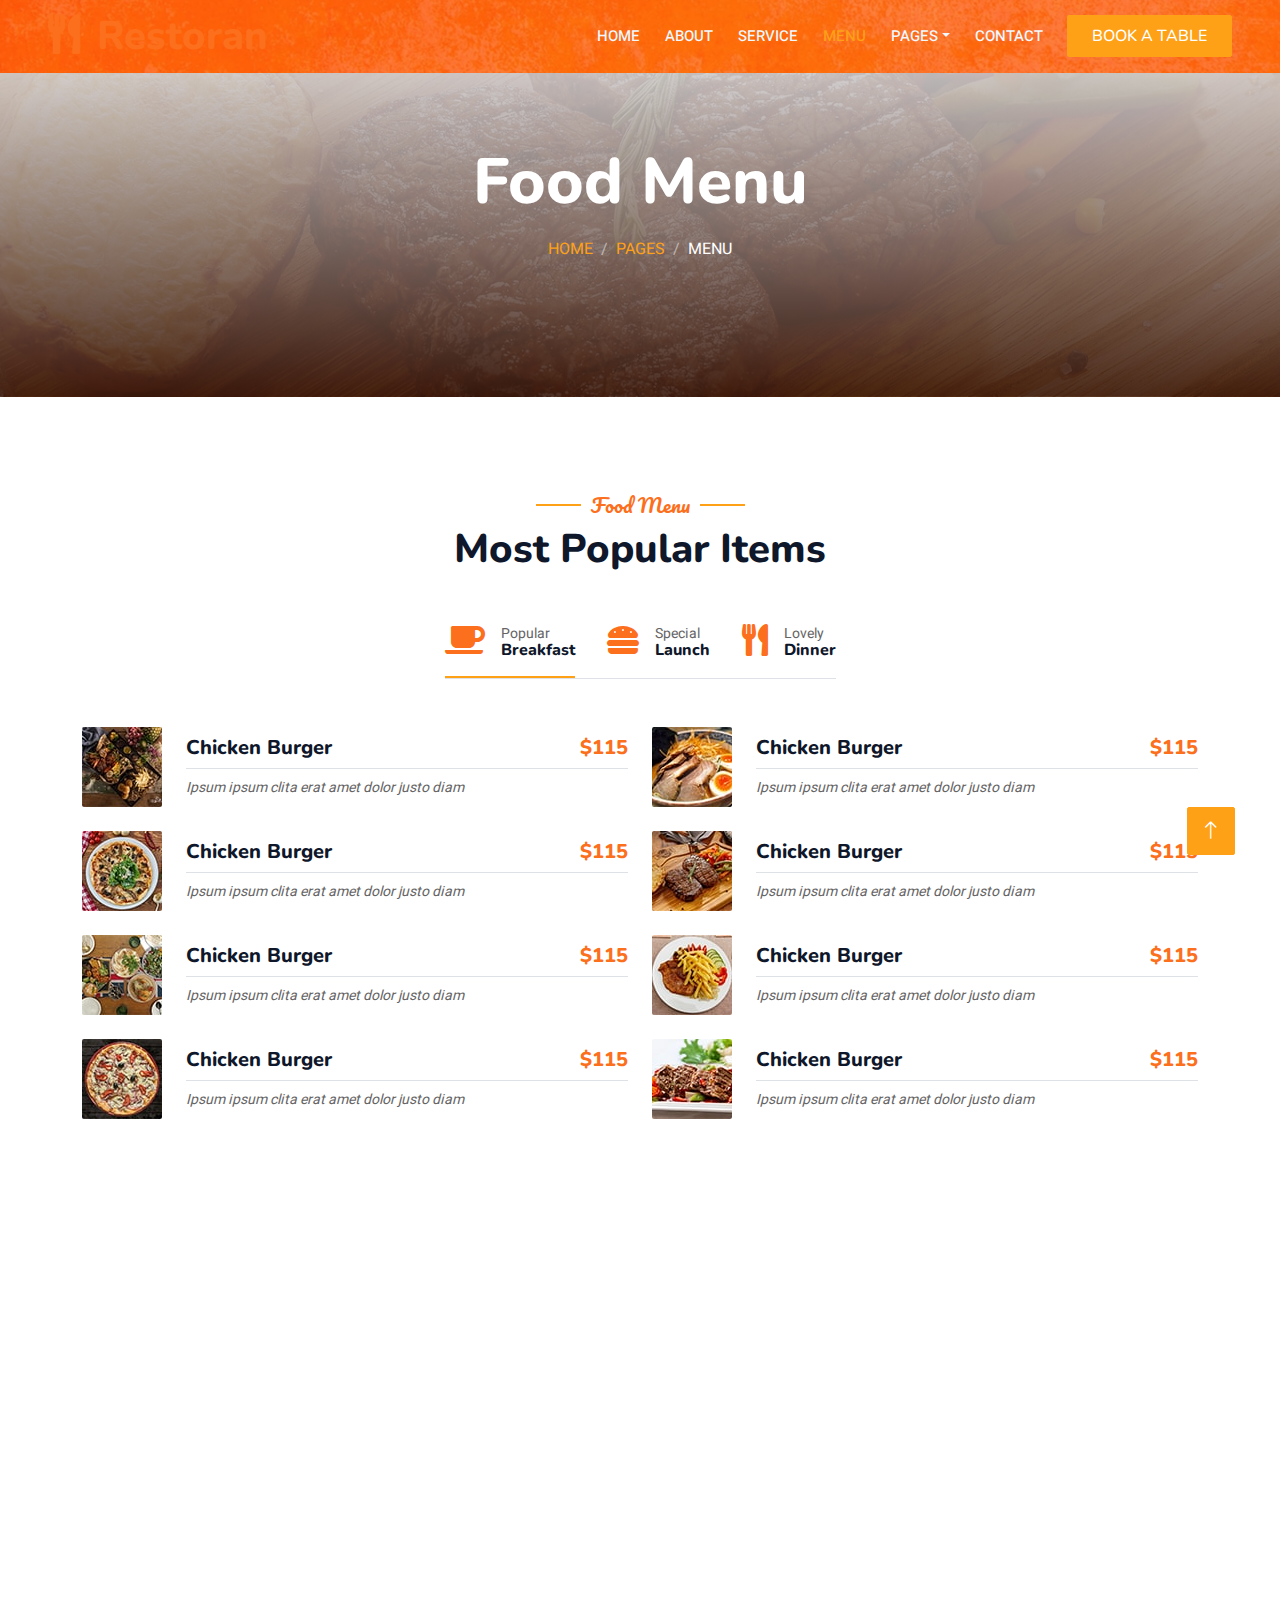
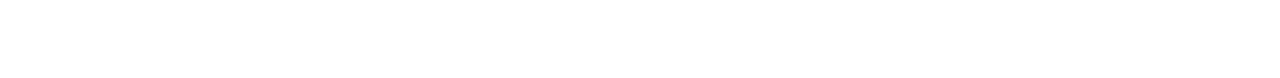
<file: 1menu.html>
<!DOCTYPE html>
<html lang="en">

<head>
    <meta charset="utf-8">
    <title>Restoran - Bootstrap Restaurant Template</title>
    <meta content="width=device-width, initial-scale=1.0" name="viewport">
    <meta content="" name="keywords">
    <meta content="" name="description">

    <!-- Favicon -->
    <link href="img/favicon.ico" rel="icon">

    <!-- Google Web Fonts -->
    <link rel="preconnect" href="https://fonts.googleapis.com">
    <link rel="preconnect" href="https://fonts.gstatic.com" crossorigin>
    <link href="https://fonts.googleapis.com/css2?family=Heebo:wght@400;500;600&family=Nunito:wght@600;700;800&family=Pacifico&display=swap" rel="stylesheet">

    <!-- Icon Font Stylesheet -->
    <link href="https://cdnjs.cloudflare.com/ajax/libs/font-awesome/5.10.0/css/all.min.css" rel="stylesheet">
    <link href="https://cdn.jsdelivr.net/npm/bootstrap-icons@1.4.1/font/bootstrap-icons.css" rel="stylesheet">

    <!-- Libraries Stylesheet -->
    <link href="lib/animate/animate.min.css" rel="stylesheet">
    <link href="lib/owlcarousel/assets/owl.carousel.min.css" rel="stylesheet">
    <link href="lib/tempusdominus/css/tempusdominus-bootstrap-4.min.css" rel="stylesheet" />

    <!-- Customized Bootstrap Stylesheet -->
    <link href="css/bootstrap.min.css" rel="stylesheet">

    <!-- Template Stylesheet -->
    <link href="css/style.css" rel="stylesheet">
</head>

<body>
    <div class="container-xxl bg-white p-0">
        <!-- Spinner Start -->
        <div id="spinner" class="show bg-white position-fixed translate-middle w-100 vh-100 top-50 start-50 d-flex align-items-center justify-content-center">
            <div class="spinner-border text-primary" style="width: 3rem; height: 3rem;" role="status">
                <span class="sr-only">Loading...</span>
            </div>
        </div>
        <!-- Spinner End -->


        <!-- Navbar & Hero Start -->
        <div class="container-xxl position-relative p-0">
            <nav class="navbar navbar-expand-lg navbar-dark bg-dark px-4 px-lg-5 py-3 py-lg-0">
                <a href="" class="navbar-brand p-0">
                    <h1 class="text-primary m-0"><i class="fa fa-utensils me-3"></i>Restoran</h1>
                    <!-- <img src="img/logo.png" alt="Logo"> -->
                </a>
                <button class="navbar-toggler" type="button" data-bs-toggle="collapse" data-bs-target="#navbarCollapse">
                    <span class="fa fa-bars"></span>
                </button>
                <div class="collapse navbar-collapse" id="navbarCollapse">
                    <div class="navbar-nav ms-auto py-0 pe-4">
                        <a href="index.html" class="nav-item nav-link">Home</a>
                        <a href="about.html" class="nav-item nav-link">About</a>
                        <a href="service.html" class="nav-item nav-link">Service</a>
                        <a href="menu.html" class="nav-item nav-link active">Menu</a>
                        <div class="nav-item dropdown">
                            <a href="#" class="nav-link dropdown-toggle" data-bs-toggle="dropdown">Pages</a>
                            <div class="dropdown-menu m-0">
                                <a href="booking.html" class="dropdown-item">Booking</a>
                                <a href="team.html" class="dropdown-item">Our Team</a>
                                <a href="testimonial.html" class="dropdown-item">Testimonial</a>
                            </div>
                        </div>
                        <a href="contact.html" class="nav-item nav-link">Contact</a>
                    </div>
                    <a href="" class="btn btn-primary py-2 px-4">Book A Table</a>
                </div>
            </nav>

            <div class="container-xxl py-5 bg-dark hero-header mb-5">
                <div class="container text-center my-5 pt-5 pb-4">
                    <h1 class="display-3 text-white mb-3 animated slideInDown">Food Menu</h1>
                    <nav aria-label="breadcrumb">
                        <ol class="breadcrumb justify-content-center text-uppercase">
                            <li class="breadcrumb-item"><a href="#">Home</a></li>
                            <li class="breadcrumb-item"><a href="#">Pages</a></li>
                            <li class="breadcrumb-item text-white active" aria-current="page">Menu</li>
                        </ol>
                    </nav>
                </div>
            </div>
        </div>
        <!-- Navbar & Hero End -->


        <!-- Menu Start -->
        <div class="container-xxl py-5">
            <div class="container">
                <div class="text-center wow fadeInUp" data-wow-delay="0.1s">
                    <h5 class="section-title ff-secondary text-center text-primary fw-normal">Food Menu</h5>
                    <h1 class="mb-5">Most Popular Items</h1>
                </div>
                <div class="tab-class text-center wow fadeInUp" data-wow-delay="0.1s">
                    <ul class="nav nav-pills d-inline-flex justify-content-center border-bottom mb-5">
                        <li class="nav-item">
                            <a class="d-flex align-items-center text-start mx-3 ms-0 pb-3 active" data-bs-toggle="pill" href="#tab-1">
                                <i class="fa fa-coffee fa-2x text-primary"></i>
                                <div class="ps-3">
                                    <small class="text-body">Popular</small>
                                    <h6 class="mt-n1 mb-0">Breakfast</h6>
                                </div>
                            </a>
                        </li>
                        <li class="nav-item">
                            <a class="d-flex align-items-center text-start mx-3 pb-3" data-bs-toggle="pill" href="#tab-2">
                                <i class="fa fa-hamburger fa-2x text-primary"></i>
                                <div class="ps-3">
                                    <small class="text-body">Special</small>
                                    <h6 class="mt-n1 mb-0">Launch</h6>
                                </div>
                            </a>
                        </li>
                        <li class="nav-item">
                            <a class="d-flex align-items-center text-start mx-3 me-0 pb-3" data-bs-toggle="pill" href="#tab-3">
                                <i class="fa fa-utensils fa-2x text-primary"></i>
                                <div class="ps-3">
                                    <small class="text-body">Lovely</small>
                                    <h6 class="mt-n1 mb-0">Dinner</h6>
                                </div>
                            </a>
                        </li>
                    </ul>
                    <div class="tab-content">
                        <div id="tab-1" class="tab-pane fade show p-0 active">
                            <div class="row g-4">
                                <div class="col-lg-6">
                                    <div class="d-flex align-items-center">
                                        <img class="flex-shrink-0 img-fluid rounded" src="img/menu-1.jpg" alt="" style="width: 80px;">
                                        <div class="w-100 d-flex flex-column text-start ps-4">
                                            <h5 class="d-flex justify-content-between border-bottom pb-2">
                                                <span>Chicken Burger</span>
                                                <span class="text-primary">$115</span>
                                            </h5>
                                            <small class="fst-italic">Ipsum ipsum clita erat amet dolor justo diam</small>
                                        </div>
                                    </div>
                                </div>
                                <div class="col-lg-6">
                                    <div class="d-flex align-items-center">
                                        <img class="flex-shrink-0 img-fluid rounded" src="img/menu-2.jpg" alt="" style="width: 80px;">
                                        <div class="w-100 d-flex flex-column text-start ps-4">
                                            <h5 class="d-flex justify-content-between border-bottom pb-2">
                                                <span>Chicken Burger</span>
                                                <span class="text-primary">$115</span>
                                            </h5>
                                            <small class="fst-italic">Ipsum ipsum clita erat amet dolor justo diam</small>
                                        </div>
                                    </div>
                                </div>
                                <div class="col-lg-6">
                                    <div class="d-flex align-items-center">
                                        <img class="flex-shrink-0 img-fluid rounded" src="img/menu-3.jpg" alt="" style="width: 80px;">
                                        <div class="w-100 d-flex flex-column text-start ps-4">
                                            <h5 class="d-flex justify-content-between border-bottom pb-2">
                                                <span>Chicken Burger</span>
                                                <span class="text-primary">$115</span>
                                            </h5>
                                            <small class="fst-italic">Ipsum ipsum clita erat amet dolor justo diam</small>
                                        </div>
                                    </div>
                                </div>
                                <div class="col-lg-6">
                                    <div class="d-flex align-items-center">
                                        <img class="flex-shrink-0 img-fluid rounded" src="img/menu-4.jpg" alt="" style="width: 80px;">
                                        <div class="w-100 d-flex flex-column text-start ps-4">
                                            <h5 class="d-flex justify-content-between border-bottom pb-2">
                                                <span>Chicken Burger</span>
                                                <span class="text-primary">$115</span>
                                            </h5>
                                            <small class="fst-italic">Ipsum ipsum clita erat amet dolor justo diam</small>
                                        </div>
                                    </div>
                                </div>
                                <div class="col-lg-6">
                                    <div class="d-flex align-items-center">
                                        <img class="flex-shrink-0 img-fluid rounded" src="img/menu-5.jpg" alt="" style="width: 80px;">
                                        <div class="w-100 d-flex flex-column text-start ps-4">
                                            <h5 class="d-flex justify-content-between border-bottom pb-2">
                                                <span>Chicken Burger</span>
                                                <span class="text-primary">$115</span>
                                            </h5>
                                            <small class="fst-italic">Ipsum ipsum clita erat amet dolor justo diam</small>
                                        </div>
                                    </div>
                                </div>
                                <div class="col-lg-6">
                                    <div class="d-flex align-items-center">
                                        <img class="flex-shrink-0 img-fluid rounded" src="img/menu-6.jpg" alt="" style="width: 80px;">
                                        <div class="w-100 d-flex flex-column text-start ps-4">
                                            <h5 class="d-flex justify-content-between border-bottom pb-2">
                                                <span>Chicken Burger</span>
                                                <span class="text-primary">$115</span>
                                            </h5>
                                            <small class="fst-italic">Ipsum ipsum clita erat amet dolor justo diam</small>
                                        </div>
                                    </div>
                                </div>
                                <div class="col-lg-6">
                                    <div class="d-flex align-items-center">
                                        <img class="flex-shrink-0 img-fluid rounded" src="img/menu-7.jpg" alt="" style="width: 80px;">
                                        <div class="w-100 d-flex flex-column text-start ps-4">
                                            <h5 class="d-flex justify-content-between border-bottom pb-2">
                                                <span>Chicken Burger</span>
                                                <span class="text-primary">$115</span>
                                            </h5>
                                            <small class="fst-italic">Ipsum ipsum clita erat amet dolor justo diam</small>
                                        </div>
                                    </div>
                                </div>
                                <div class="col-lg-6">
                                    <div class="d-flex align-items-center">
                                        <img class="flex-shrink-0 img-fluid rounded" src="img/menu-8.jpg" alt="" style="width: 80px;">
                                        <div class="w-100 d-flex flex-column text-start ps-4">
                                            <h5 class="d-flex justify-content-between border-bottom pb-2">
                                                <span>Chicken Burger</span>
                                                <span class="text-primary">$115</span>
                                            </h5>
                                            <small class="fst-italic">Ipsum ipsum clita erat amet dolor justo diam</small>
                                        </div>
                                    </div>
                                </div>
                            </div>
                        </div>
                        <div id="tab-2" class="tab-pane fade show p-0">
                            <div class="row g-4">
                                <div class="col-lg-6">
                                    <div class="d-flex align-items-center">
                                        <img class="flex-shrink-0 img-fluid rounded" src="img/menu-1.jpg" alt="" style="width: 80px;">
                                        <div class="w-100 d-flex flex-column text-start ps-4">
                                            <h5 class="d-flex justify-content-between border-bottom pb-2">
                                                <span>Chicken Burger</span>
                                                <span class="text-primary">$115</span>
                                            </h5>
                                            <small class="fst-italic">Ipsum ipsum clita erat amet dolor justo diam</small>
                                        </div>
                                    </div>
                                </div>
                                <div class="col-lg-6">
                                    <div class="d-flex align-items-center">
                                        <img class="flex-shrink-0 img-fluid rounded" src="img/menu-2.jpg" alt="" style="width: 80px;">
                                        <div class="w-100 d-flex flex-column text-start ps-4">
                                            <h5 class="d-flex justify-content-between border-bottom pb-2">
                                                <span>Chicken Burger</span>
                                                <span class="text-primary">$115</span>
                                            </h5>
                                            <small class="fst-italic">Ipsum ipsum clita erat amet dolor justo diam</small>
                                        </div>
                                    </div>
                                </div>
                                <div class="col-lg-6">
                                    <div class="d-flex align-items-center">
                                        <img class="flex-shrink-0 img-fluid rounded" src="img/menu-3.jpg" alt="" style="width: 80px;">
                                        <div class="w-100 d-flex flex-column text-start ps-4">
                                            <h5 class="d-flex justify-content-between border-bottom pb-2">
                                                <span>Chicken Burger</span>
                                                <span class="text-primary">$115</span>
                                            </h5>
                                            <small class="fst-italic">Ipsum ipsum clita erat amet dolor justo diam</small>
                                        </div>
                                    </div>
                                </div>
                                <div class="col-lg-6">
                                    <div class="d-flex align-items-center">
                                        <img class="flex-shrink-0 img-fluid rounded" src="img/menu-4.jpg" alt="" style="width: 80px;">
                                        <div class="w-100 d-flex flex-column text-start ps-4">
                                            <h5 class="d-flex justify-content-between border-bottom pb-2">
                                                <span>Chicken Burger</span>
                                                <span class="text-primary">$115</span>
                                            </h5>
                                            <small class="fst-italic">Ipsum ipsum clita erat amet dolor justo diam</small>
                                        </div>
                                    </div>
                                </div>
                                <div class="col-lg-6">
                                    <div class="d-flex align-items-center">
                                        <img class="flex-shrink-0 img-fluid rounded" src="img/menu-5.jpg" alt="" style="width: 80px;">
                                        <div class="w-100 d-flex flex-column text-start ps-4">
                                            <h5 class="d-flex justify-content-between border-bottom pb-2">
                                                <span>Chicken Burger</span>
                                                <span class="text-primary">$115</span>
                                            </h5>
                                            <small class="fst-italic">Ipsum ipsum clita erat amet dolor justo diam</small>
                                        </div>
                                    </div>
                                </div>
                                <div class="col-lg-6">
                                    <div class="d-flex align-items-center">
                                        <img class="flex-shrink-0 img-fluid rounded" src="img/menu-6.jpg" alt="" style="width: 80px;">
                                        <div class="w-100 d-flex flex-column text-start ps-4">
                                            <h5 class="d-flex justify-content-between border-bottom pb-2">
                                                <span>Chicken Burger</span>
                                                <span class="text-primary">$115</span>
                                            </h5>
                                            <small class="fst-italic">Ipsum ipsum clita erat amet dolor justo diam</small>
                                        </div>
                                    </div>
                                </div>
                                <div class="col-lg-6">
                                    <div class="d-flex align-items-center">
                                        <img class="flex-shrink-0 img-fluid rounded" src="img/menu-7.jpg" alt="" style="width: 80px;">
                                        <div class="w-100 d-flex flex-column text-start ps-4">
                                            <h5 class="d-flex justify-content-between border-bottom pb-2">
                                                <span>Chicken Burger</span>
                                                <span class="text-primary">$115</span>
                                            </h5>
                                            <small class="fst-italic">Ipsum ipsum clita erat amet dolor justo diam</small>
                                        </div>
                                    </div>
                                </div>
                                <div class="col-lg-6">
                                    <div class="d-flex align-items-center">
                                        <img class="flex-shrink-0 img-fluid rounded" src="img/menu-8.jpg" alt="" style="width: 80px;">
                                        <div class="w-100 d-flex flex-column text-start ps-4">
                                            <h5 class="d-flex justify-content-between border-bottom pb-2">
                                                <span>Chicken Burger</span>
                                                <span class="text-primary">$115</span>
                                            </h5>
                                            <small class="fst-italic">Ipsum ipsum clita erat amet dolor justo diam</small>
                                        </div>
                                    </div>
                                </div>
                            </div>
                        </div>
                        <div id="tab-3" class="tab-pane fade show p-0">
                            <div class="row g-4">
                                <div class="col-lg-6">
                                    <div class="d-flex align-items-center">
                                        <img class="flex-shrink-0 img-fluid rounded" src="img/menu-1.jpg" alt="" style="width: 80px;">
                                        <div class="w-100 d-flex flex-column text-start ps-4">
                                            <h5 class="d-flex justify-content-between border-bottom pb-2">
                                                <span>Chicken Burger</span>
                                                <span class="text-primary">$115</span>
                                            </h5>
                                            <small class="fst-italic">Ipsum ipsum clita erat amet dolor justo diam</small>
                                        </div>
                                    </div>
                                </div>
                                <div class="col-lg-6">
                                    <div class="d-flex align-items-center">
                                        <img class="flex-shrink-0 img-fluid rounded" src="img/menu-2.jpg" alt="" style="width: 80px;">
                                        <div class="w-100 d-flex flex-column text-start ps-4">
                                            <h5 class="d-flex justify-content-between border-bottom pb-2">
                                                <span>Chicken Burger</span>
                                                <span class="text-primary">$115</span>
                                            </h5>
                                            <small class="fst-italic">Ipsum ipsum clita erat amet dolor justo diam</small>
                                        </div>
                                    </div>
                                </div>
                                <div class="col-lg-6">
                                    <div class="d-flex align-items-center">
                                        <img class="flex-shrink-0 img-fluid rounded" src="img/menu-3.jpg" alt="" style="width: 80px;">
                                        <div class="w-100 d-flex flex-column text-start ps-4">
                                            <h5 class="d-flex justify-content-between border-bottom pb-2">
                                                <span>Chicken Burger</span>
                                                <span class="text-primary">$115</span>
                                            </h5>
                                            <small class="fst-italic">Ipsum ipsum clita erat amet dolor justo diam</small>
                                        </div>
                                    </div>
                                </div>
                                <div class="col-lg-6">
                                    <div class="d-flex align-items-center">
                                        <img class="flex-shrink-0 img-fluid rounded" src="img/menu-4.jpg" alt="" style="width: 80px;">
                                        <div class="w-100 d-flex flex-column text-start ps-4">
                                            <h5 class="d-flex justify-content-between border-bottom pb-2">
                                                <span>Chicken Burger</span>
                                                <span class="text-primary">$115</span>
                                            </h5>
                                            <small class="fst-italic">Ipsum ipsum clita erat amet dolor justo diam</small>
                                        </div>
                                    </div>
                                </div>
                                <div class="col-lg-6">
                                    <div class="d-flex align-items-center">
                                        <img class="flex-shrink-0 img-fluid rounded" src="img/menu-5.jpg" alt="" style="width: 80px;">
                                        <div class="w-100 d-flex flex-column text-start ps-4">
                                            <h5 class="d-flex justify-content-between border-bottom pb-2">
                                                <span>Chicken Burger</span>
                                                <span class="text-primary">$115</span>
                                            </h5>
                                            <small class="fst-italic">Ipsum ipsum clita erat amet dolor justo diam</small>
                                        </div>
                                    </div>
                                </div>
                                <div class="col-lg-6">
                                    <div class="d-flex align-items-center">
                                        <img class="flex-shrink-0 img-fluid rounded" src="img/menu-6.jpg" alt="" style="width: 80px;">
                                        <div class="w-100 d-flex flex-column text-start ps-4">
                                            <h5 class="d-flex justify-content-between border-bottom pb-2">
                                                <span>Chicken Burger</span>
                                                <span class="text-primary">$115</span>
                                            </h5>
                                            <small class="fst-italic">Ipsum ipsum clita erat amet dolor justo diam</small>
                                        </div>
                                    </div>
                                </div>
                                <div class="col-lg-6">
                                    <div class="d-flex align-items-center">
                                        <img class="flex-shrink-0 img-fluid rounded" src="img/menu-7.jpg" alt="" style="width: 80px;">
                                        <div class="w-100 d-flex flex-column text-start ps-4">
                                            <h5 class="d-flex justify-content-between border-bottom pb-2">
                                                <span>Chicken Burger</span>
                                                <span class="text-primary">$115</span>
                                            </h5>
                                            <small class="fst-italic">Ipsum ipsum clita erat amet dolor justo diam</small>
                                        </div>
                                    </div>
                                </div>
                                <div class="col-lg-6">
                                    <div class="d-flex align-items-center">
                                        <img class="flex-shrink-0 img-fluid rounded" src="img/menu-8.jpg" alt="" style="width: 80px;">
                                        <div class="w-100 d-flex flex-column text-start ps-4">
                                            <h5 class="d-flex justify-content-between border-bottom pb-2">
                                                <span>Chicken Burger</span>
                                                <span class="text-primary">$115</span>
                                            </h5>
                                            <small class="fst-italic">Ipsum ipsum clita erat amet dolor justo diam</small>
                                        </div>
                                    </div>
                                </div>
                            </div>
                        </div>
                    </div>
                </div>
            </div>
        </div>
        <!-- Menu End -->
        

        <!-- Footer Start -->
        <div class="container-fluid bg-dark text-light footer pt-5 mt-5 wow fadeIn" data-wow-delay="0.1s">
            <div class="container py-5">
                <div class="row g-5">
                    <div class="col-lg-3 col-md-6">
                        <h4 class="section-title ff-secondary text-start text-primary fw-normal mb-4">Company</h4>
                        <a class="btn btn-link" href="">About Us</a>
                        <a class="btn btn-link" href="">Contact Us</a>
                        <a class="btn btn-link" href="">Reservation</a>
                        <a class="btn btn-link" href="">Privacy Policy</a>
                        <a class="btn btn-link" href="">Terms & Condition</a>
                    </div>
                    <div class="col-lg-3 col-md-6">
                        <h4 class="section-title ff-secondary text-start text-primary fw-normal mb-4">Contact</h4>
                        <p class="mb-2"><i class="fa fa-map-marker-alt me-3"></i>123 Street, New York, USA</p>
                        <p class="mb-2"><i class="fa fa-phone-alt me-3"></i>+012 345 67890</p>
                        <p class="mb-2"><i class="fa fa-envelope me-3"></i>info@example.com</p>
                        <div class="d-flex pt-2">
                            <a class="btn btn-outline-light btn-social" href=""><i class="fab fa-twitter"></i></a>
                            <a class="btn btn-outline-light btn-social" href=""><i class="fab fa-facebook-f"></i></a>
                            <a class="btn btn-outline-light btn-social" href=""><i class="fab fa-youtube"></i></a>
                            <a class="btn btn-outline-light btn-social" href=""><i class="fab fa-linkedin-in"></i></a>
                        </div>
                    </div>
                    <div class="col-lg-3 col-md-6">
                        <h4 class="section-title ff-secondary text-start text-primary fw-normal mb-4">Opening</h4>
                        <h5 class="text-light fw-normal">Monday - Saturday</h5>
                        <p>09AM - 09PM</p>
                        <h5 class="text-light fw-normal">Sunday</h5>
                        <p>10AM - 08PM</p>
                    </div>
                    <div class="col-lg-3 col-md-6">
                        <h4 class="section-title ff-secondary text-start text-primary fw-normal mb-4">Newsletter</h4>
                        <p>Dolor amet sit justo amet elitr clita ipsum elitr est.</p>
                        <div class="position-relative mx-auto" style="max-width: 400px;">
                            <input class="form-control border-primary w-100 py-3 ps-4 pe-5" type="text" placeholder="Your email">
                            <button type="button" class="btn btn-primary py-2 position-absolute top-0 end-0 mt-2 me-2">SignUp</button>
                        </div>
                    </div>
                </div>
            </div>
            <div class="container">
                <div class="copyright">
                    <div class="row">
                        <div class="col-md-6 text-center text-md-start mb-3 mb-md-0">
                            &copy; <a class="border-bottom" href="#">Your Site Name</a>, All Right Reserved. 
							
							<!--/*** This template is free as long as you keep the footer author’s credit link/attribution link/backlink. If you'd like to use the template without the footer author’s credit link/attribution link/backlink, you can purchase the Credit Removal License from "https://htmlcodex.com/credit-removal". Thank you for your support. ***/-->
							Designed By <a class="border-bottom" href="https://htmlcodex.com">HTML Codex</a><br><br>
                            Distributed By <a class="border-bottom" href="https://themewagon.com" target="_blank">ThemeWagon</a>
                        </div>
                        <div class="col-md-6 text-center text-md-end">
                            <div class="footer-menu">
                                <a href="">Home</a>
                                <a href="">Cookies</a>
                                <a href="">Help</a>
                                <a href="">FQAs</a>
                            </div>
                        </div>
                    </div>
                </div>
            </div>
        </div>
        <!-- Footer End -->


        <!-- Back to Top -->
        <a href="#" class="btn btn-lg btn-primary btn-lg-square back-to-top"><i class="bi bi-arrow-up"></i></a>
    </div>

    <!-- JavaScript Libraries -->
    <script src="https://code.jquery.com/jquery-3.4.1.min.js"></script>
    <script src="https://cdn.jsdelivr.net/npm/bootstrap@5.0.0/dist/js/bootstrap.bundle.min.js"></script>
    <script src="lib/wow/wow.min.js"></script>
    <script src="lib/easing/easing.min.js"></script>
    <script src="lib/waypoints/waypoints.min.js"></script>
    <script src="lib/counterup/counterup.min.js"></script>
    <script src="lib/owlcarousel/owl.carousel.min.js"></script>
    <script src="lib/tempusdominus/js/moment.min.js"></script>
    <script src="lib/tempusdominus/js/moment-timezone.min.js"></script>
    <script src="lib/tempusdominus/js/tempusdominus-bootstrap-4.min.js"></script>

    <!-- Template Javascript -->
    <script src="js/main.js"></script>
</body>

</html>
</file>
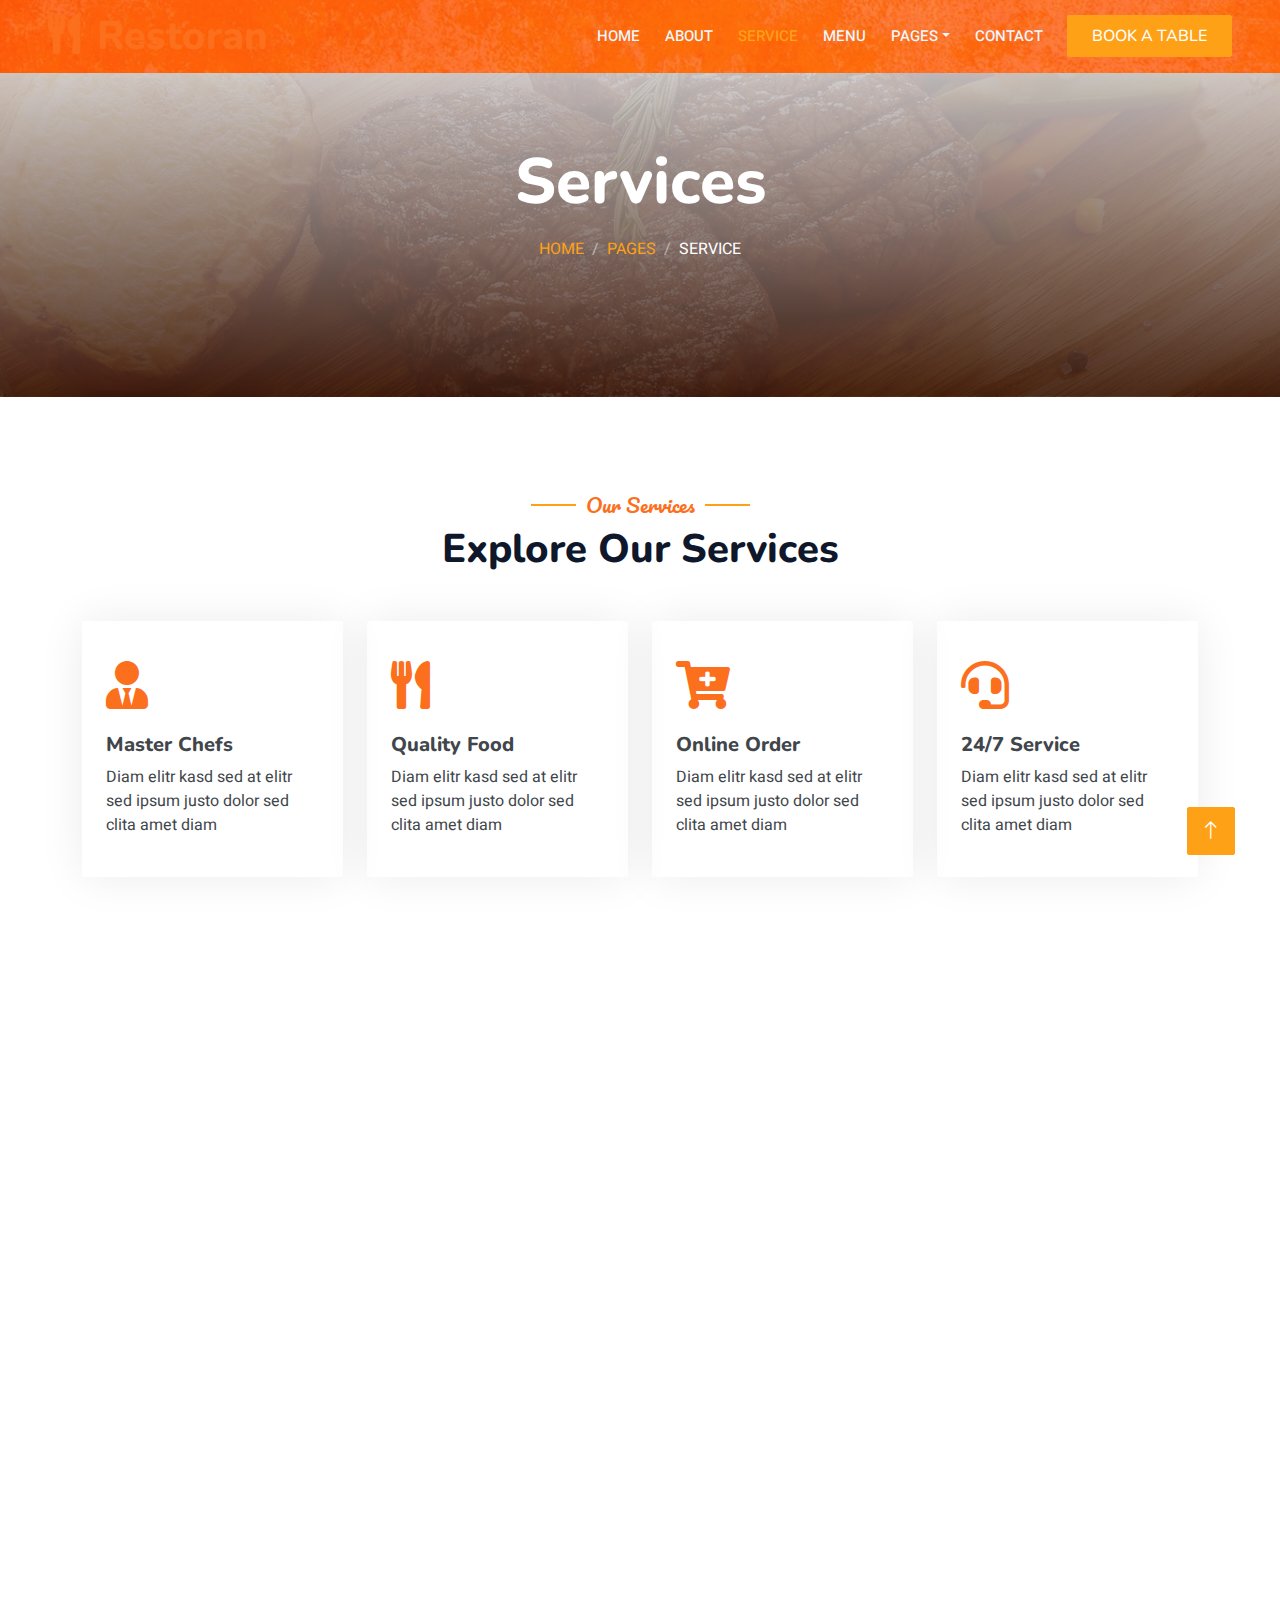
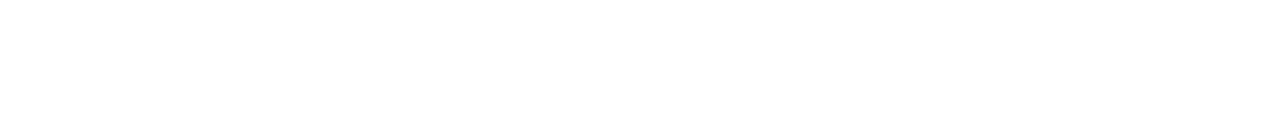
<file: 1service.html>
<!DOCTYPE html>
<html lang="en">

<head>
    <meta charset="utf-8">
    <title>Restoran - Bootstrap Restaurant Template</title>
    <meta content="width=device-width, initial-scale=1.0" name="viewport">
    <meta content="" name="keywords">
    <meta content="" name="description">

    <!-- Favicon -->
    <link href="img/favicon.ico" rel="icon">

    <!-- Google Web Fonts -->
    <link rel="preconnect" href="https://fonts.googleapis.com">
    <link rel="preconnect" href="https://fonts.gstatic.com" crossorigin>
    <link href="https://fonts.googleapis.com/css2?family=Heebo:wght@400;500;600&family=Nunito:wght@600;700;800&family=Pacifico&display=swap" rel="stylesheet">

    <!-- Icon Font Stylesheet -->
    <link href="https://cdnjs.cloudflare.com/ajax/libs/font-awesome/5.10.0/css/all.min.css" rel="stylesheet">
    <link href="https://cdn.jsdelivr.net/npm/bootstrap-icons@1.4.1/font/bootstrap-icons.css" rel="stylesheet">

    <!-- Libraries Stylesheet -->
    <link href="lib/animate/animate.min.css" rel="stylesheet">
    <link href="lib/owlcarousel/assets/owl.carousel.min.css" rel="stylesheet">
    <link href="lib/tempusdominus/css/tempusdominus-bootstrap-4.min.css" rel="stylesheet" />

    <!-- Customized Bootstrap Stylesheet -->
    <link href="css/bootstrap.min.css" rel="stylesheet">

    <!-- Template Stylesheet -->
    <link href="css/style.css" rel="stylesheet">
</head>

<body>
    <div class="container-xxl bg-white p-0">
        <!-- Spinner Start -->
        <div id="spinner" class="show bg-white position-fixed translate-middle w-100 vh-100 top-50 start-50 d-flex align-items-center justify-content-center">
            <div class="spinner-border text-primary" style="width: 3rem; height: 3rem;" role="status">
                <span class="sr-only">Loading...</span>
            </div>
        </div>
        <!-- Spinner End -->


        <!-- Navbar & Hero Start -->
        <div class="container-xxl position-relative p-0">
            <nav class="navbar navbar-expand-lg navbar-dark bg-dark px-4 px-lg-5 py-3 py-lg-0">
                <a href="" class="navbar-brand p-0">
                    <h1 class="text-primary m-0"><i class="fa fa-utensils me-3"></i>Restoran</h1>
                    <!-- <img src="img/logo.png" alt="Logo"> -->
                </a>
                <button class="navbar-toggler" type="button" data-bs-toggle="collapse" data-bs-target="#navbarCollapse">
                    <span class="fa fa-bars"></span>
                </button>
                <div class="collapse navbar-collapse" id="navbarCollapse">
                    <div class="navbar-nav ms-auto py-0 pe-4">
                        <a href="index.html" class="nav-item nav-link">Home</a>
                        <a href="about.html" class="nav-item nav-link">About</a>
                        <a href="service.html" class="nav-item nav-link active">Service</a>
                        <a href="menu.html" class="nav-item nav-link">Menu</a>
                        <div class="nav-item dropdown">
                            <a href="#" class="nav-link dropdown-toggle" data-bs-toggle="dropdown">Pages</a>
                            <div class="dropdown-menu m-0">
                                <a href="booking.html" class="dropdown-item">Booking</a>
                                <a href="team.html" class="dropdown-item">Our Team</a>
                                <a href="testimonial.html" class="dropdown-item">Testimonial</a>
                            </div>
                        </div>
                        <a href="contact.html" class="nav-item nav-link">Contact</a>
                    </div>
                    <a href="" class="btn btn-primary py-2 px-4">Book A Table</a>
                </div>
            </nav>

            <div class="container-xxl py-5 bg-dark hero-header mb-5">
                <div class="container text-center my-5 pt-5 pb-4">
                    <h1 class="display-3 text-white mb-3 animated slideInDown">Services</h1>
                    <nav aria-label="breadcrumb">
                        <ol class="breadcrumb justify-content-center text-uppercase">
                            <li class="breadcrumb-item"><a href="#">Home</a></li>
                            <li class="breadcrumb-item"><a href="#">Pages</a></li>
                            <li class="breadcrumb-item text-white active" aria-current="page">Service</li>
                        </ol>
                    </nav>
                </div>
            </div>
        </div>
        <!-- Navbar & Hero End -->


        <!-- Service Start -->
        <div class="container-xxl py-5">
            <div class="container">
                <div class="text-center wow fadeInUp" data-wow-delay="0.1s">
                    <h5 class="section-title ff-secondary text-center text-primary fw-normal">Our Services</h5>
                    <h1 class="mb-5">Explore Our Services</h1>
                </div>
                <div class="row g-4">
                    <div class="col-lg-3 col-sm-6 wow fadeInUp" data-wow-delay="0.1s">
                        <div class="service-item rounded pt-3">
                            <div class="p-4">
                                <i class="fa fa-3x fa-user-tie text-primary mb-4"></i>
                                <h5>Master Chefs</h5>
                                <p>Diam elitr kasd sed at elitr sed ipsum justo dolor sed clita amet diam</p>
                            </div>
                        </div>
                    </div>
                    <div class="col-lg-3 col-sm-6 wow fadeInUp" data-wow-delay="0.3s">
                        <div class="service-item rounded pt-3">
                            <div class="p-4">
                                <i class="fa fa-3x fa-utensils text-primary mb-4"></i>
                                <h5>Quality Food</h5>
                                <p>Diam elitr kasd sed at elitr sed ipsum justo dolor sed clita amet diam</p>
                            </div>
                        </div>
                    </div>
                    <div class="col-lg-3 col-sm-6 wow fadeInUp" data-wow-delay="0.5s">
                        <div class="service-item rounded pt-3">
                            <div class="p-4">
                                <i class="fa fa-3x fa-cart-plus text-primary mb-4"></i>
                                <h5>Online Order</h5>
                                <p>Diam elitr kasd sed at elitr sed ipsum justo dolor sed clita amet diam</p>
                            </div>
                        </div>
                    </div>
                    <div class="col-lg-3 col-sm-6 wow fadeInUp" data-wow-delay="0.7s">
                        <div class="service-item rounded pt-3">
                            <div class="p-4">
                                <i class="fa fa-3x fa-headset text-primary mb-4"></i>
                                <h5>24/7 Service</h5>
                                <p>Diam elitr kasd sed at elitr sed ipsum justo dolor sed clita amet diam</p>
                            </div>
                        </div>
                    </div>
                    <div class="col-lg-3 col-sm-6 wow fadeInUp" data-wow-delay="0.1s">
                        <div class="service-item rounded pt-3">
                            <div class="p-4">
                                <i class="fa fa-3x fa-user-tie text-primary mb-4"></i>
                                <h5>Master Chefs</h5>
                                <p>Diam elitr kasd sed at elitr sed ipsum justo dolor sed clita amet diam</p>
                            </div>
                        </div>
                    </div>
                    <div class="col-lg-3 col-sm-6 wow fadeInUp" data-wow-delay="0.3s">
                        <div class="service-item rounded pt-3">
                            <div class="p-4">
                                <i class="fa fa-3x fa-utensils text-primary mb-4"></i>
                                <h5>Quality Food</h5>
                                <p>Diam elitr kasd sed at elitr sed ipsum justo dolor sed clita amet diam</p>
                            </div>
                        </div>
                    </div>
                    <div class="col-lg-3 col-sm-6 wow fadeInUp" data-wow-delay="0.5s">
                        <div class="service-item rounded pt-3">
                            <div class="p-4">
                                <i class="fa fa-3x fa-cart-plus text-primary mb-4"></i>
                                <h5>Online Order</h5>
                                <p>Diam elitr kasd sed at elitr sed ipsum justo dolor sed clita amet diam</p>
                            </div>
                        </div>
                    </div>
                    <div class="col-lg-3 col-sm-6 wow fadeInUp" data-wow-delay="0.7s">
                        <div class="service-item rounded pt-3">
                            <div class="p-4">
                                <i class="fa fa-3x fa-headset text-primary mb-4"></i>
                                <h5>24/7 Service</h5>
                                <p>Diam elitr kasd sed at elitr sed ipsum justo dolor sed clita amet diam</p>
                            </div>
                        </div>
                    </div>
                </div>
            </div>
        </div>
        <!-- Service End -->
        

        <!-- Footer Start -->
        <div class="container-fluid bg-dark text-light footer pt-5 mt-5 wow fadeIn" data-wow-delay="0.1s">
            <div class="container py-5">
                <div class="row g-5">
                    <div class="col-lg-3 col-md-6">
                        <h4 class="section-title ff-secondary text-start text-primary fw-normal mb-4">Company</h4>
                        <a class="btn btn-link" href="">About Us</a>
                        <a class="btn btn-link" href="">Contact Us</a>
                        <a class="btn btn-link" href="">Reservation</a>
                        <a class="btn btn-link" href="">Privacy Policy</a>
                        <a class="btn btn-link" href="">Terms & Condition</a>
                    </div>
                    <div class="col-lg-3 col-md-6">
                        <h4 class="section-title ff-secondary text-start text-primary fw-normal mb-4">Contact</h4>
                        <p class="mb-2"><i class="fa fa-map-marker-alt me-3"></i>123 Street, New York, USA</p>
                        <p class="mb-2"><i class="fa fa-phone-alt me-3"></i>+012 345 67890</p>
                        <p class="mb-2"><i class="fa fa-envelope me-3"></i>info@example.com</p>
                        <div class="d-flex pt-2">
                            <a class="btn btn-outline-light btn-social" href=""><i class="fab fa-twitter"></i></a>
                            <a class="btn btn-outline-light btn-social" href=""><i class="fab fa-facebook-f"></i></a>
                            <a class="btn btn-outline-light btn-social" href=""><i class="fab fa-youtube"></i></a>
                            <a class="btn btn-outline-light btn-social" href=""><i class="fab fa-linkedin-in"></i></a>
                        </div>
                    </div>
                    <div class="col-lg-3 col-md-6">
                        <h4 class="section-title ff-secondary text-start text-primary fw-normal mb-4">Opening</h4>
                        <h5 class="text-light fw-normal">Monday - Saturday</h5>
                        <p>09AM - 09PM</p>
                        <h5 class="text-light fw-normal">Sunday</h5>
                        <p>10AM - 08PM</p>
                    </div>
                    <div class="col-lg-3 col-md-6">
                        <h4 class="section-title ff-secondary text-start text-primary fw-normal mb-4">Newsletter</h4>
                        <p>Dolor amet sit justo amet elitr clita ipsum elitr est.</p>
                        <div class="position-relative mx-auto" style="max-width: 400px;">
                            <input class="form-control border-primary w-100 py-3 ps-4 pe-5" type="text" placeholder="Your email">
                            <button type="button" class="btn btn-primary py-2 position-absolute top-0 end-0 mt-2 me-2">SignUp</button>
                        </div>
                    </div>
                </div>
            </div>
            <div class="container">
                <div class="copyright">
                    <div class="row">
                        <div class="col-md-6 text-center text-md-start mb-3 mb-md-0">
                            &copy; <a class="border-bottom" href="#">Your Site Name</a>, All Right Reserved. 
							
							<!--/*** This template is free as long as you keep the footer author’s credit link/attribution link/backlink. If you'd like to use the template without the footer author’s credit link/attribution link/backlink, you can purchase the Credit Removal License from "https://htmlcodex.com/credit-removal". Thank you for your support. ***/-->
							Designed By <a class="border-bottom" href="https://htmlcodex.com">HTML Codex</a><br><br>
                            Distributed By <a class="border-bottom" href="https://themewagon.com" target="_blank">ThemeWagon</a>
                        </div>
                        <div class="col-md-6 text-center text-md-end">
                            <div class="footer-menu">
                                <a href="">Home</a>
                                <a href="">Cookies</a>
                                <a href="">Help</a>
                                <a href="">FQAs</a>
                            </div>
                        </div>
                    </div>
                </div>
            </div>
        </div>
        <!-- Footer End -->


        <!-- Back to Top -->
        <a href="#" class="btn btn-lg btn-primary btn-lg-square back-to-top"><i class="bi bi-arrow-up"></i></a>
    </div>

    <!-- JavaScript Libraries -->
    <script src="https://code.jquery.com/jquery-3.4.1.min.js"></script>
    <script src="https://cdn.jsdelivr.net/npm/bootstrap@5.0.0/dist/js/bootstrap.bundle.min.js"></script>
    <script src="lib/wow/wow.min.js"></script>
    <script src="lib/easing/easing.min.js"></script>
    <script src="lib/waypoints/waypoints.min.js"></script>
    <script src="lib/counterup/counterup.min.js"></script>
    <script src="lib/owlcarousel/owl.carousel.min.js"></script>
    <script src="lib/tempusdominus/js/moment.min.js"></script>
    <script src="lib/tempusdominus/js/moment-timezone.min.js"></script>
    <script src="lib/tempusdominus/js/tempusdominus-bootstrap-4.min.js"></script>

    <!-- Template Javascript -->
    <script src="js/main.js"></script>
</body>

</html>
</file>
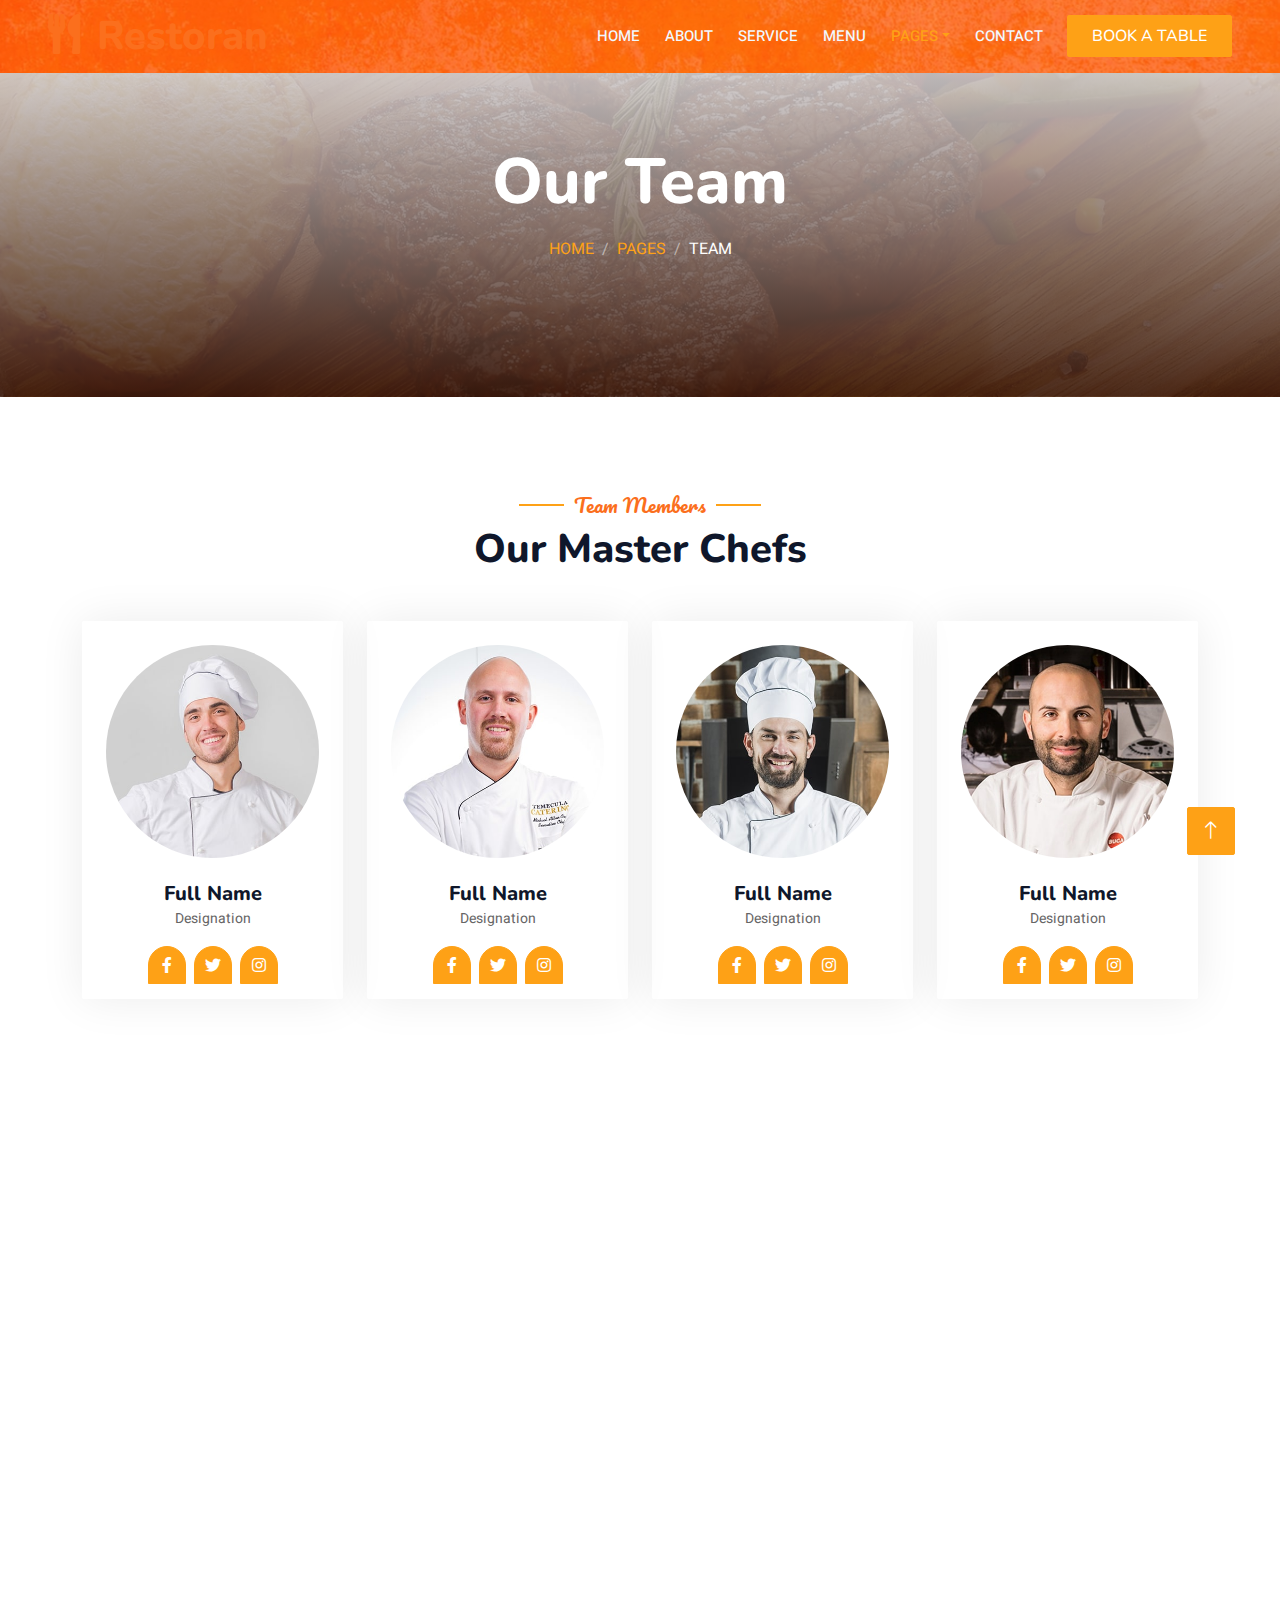
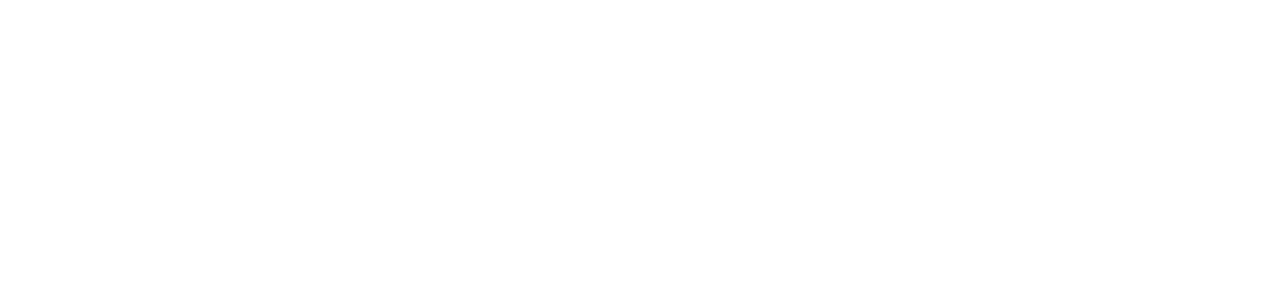
<file: 1team.html>
<!DOCTYPE html>
<html lang="en">

<head>
    <meta charset="utf-8">
    <title>Restoran - Bootstrap Restaurant Template</title>
    <meta content="width=device-width, initial-scale=1.0" name="viewport">
    <meta content="" name="keywords">
    <meta content="" name="description">

    <!-- Favicon -->
    <link href="img/favicon.ico" rel="icon">

    <!-- Google Web Fonts -->
    <link rel="preconnect" href="https://fonts.googleapis.com">
    <link rel="preconnect" href="https://fonts.gstatic.com" crossorigin>
    <link href="https://fonts.googleapis.com/css2?family=Heebo:wght@400;500;600&family=Nunito:wght@600;700;800&family=Pacifico&display=swap" rel="stylesheet">

    <!-- Icon Font Stylesheet -->
    <link href="https://cdnjs.cloudflare.com/ajax/libs/font-awesome/5.10.0/css/all.min.css" rel="stylesheet">
    <link href="https://cdn.jsdelivr.net/npm/bootstrap-icons@1.4.1/font/bootstrap-icons.css" rel="stylesheet">

    <!-- Libraries Stylesheet -->
    <link href="lib/animate/animate.min.css" rel="stylesheet">
    <link href="lib/owlcarousel/assets/owl.carousel.min.css" rel="stylesheet">
    <link href="lib/tempusdominus/css/tempusdominus-bootstrap-4.min.css" rel="stylesheet" />

    <!-- Customized Bootstrap Stylesheet -->
    <link href="css/bootstrap.min.css" rel="stylesheet">

    <!-- Template Stylesheet -->
    <link href="css/style.css" rel="stylesheet">
</head>

<body>
    <div class="container-xxl bg-white p-0">
        <!-- Spinner Start -->
        <div id="spinner" class="show bg-white position-fixed translate-middle w-100 vh-100 top-50 start-50 d-flex align-items-center justify-content-center">
            <div class="spinner-border text-primary" style="width: 3rem; height: 3rem;" role="status">
                <span class="sr-only">Loading...</span>
            </div>
        </div>
        <!-- Spinner End -->


        <!-- Navbar & Hero Start -->
        <div class="container-xxl position-relative p-0">
            <nav class="navbar navbar-expand-lg navbar-dark bg-dark px-4 px-lg-5 py-3 py-lg-0">
                <a href="" class="navbar-brand p-0">
                    <h1 class="text-primary m-0"><i class="fa fa-utensils me-3"></i>Restoran</h1>
                    <!-- <img src="img/logo.png" alt="Logo"> -->
                </a>
                <button class="navbar-toggler" type="button" data-bs-toggle="collapse" data-bs-target="#navbarCollapse">
                    <span class="fa fa-bars"></span>
                </button>
                <div class="collapse navbar-collapse" id="navbarCollapse">
                    <div class="navbar-nav ms-auto py-0 pe-4">
                        <a href="index.html" class="nav-item nav-link">Home</a>
                        <a href="about.html" class="nav-item nav-link">About</a>
                        <a href="service.html" class="nav-item nav-link">Service</a>
                        <a href="menu.html" class="nav-item nav-link">Menu</a>
                        <div class="nav-item dropdown">
                            <a href="#" class="nav-link dropdown-toggle active" data-bs-toggle="dropdown">Pages</a>
                            <div class="dropdown-menu m-0">
                                <a href="booking.html" class="dropdown-item">Booking</a>
                                <a href="team.html" class="dropdown-item active">Our Team</a>
                                <a href="testimonial.html" class="dropdown-item">Testimonial</a>
                            </div>
                        </div>
                        <a href="contact.html" class="nav-item nav-link">Contact</a>
                    </div>
                    <a href="" class="btn btn-primary py-2 px-4">Book A Table</a>
                </div>
            </nav>

            <div class="container-xxl py-5 bg-dark hero-header mb-5">
                <div class="container text-center my-5 pt-5 pb-4">
                    <h1 class="display-3 text-white mb-3 animated slideInDown">Our Team</h1>
                    <nav aria-label="breadcrumb">
                        <ol class="breadcrumb justify-content-center text-uppercase">
                            <li class="breadcrumb-item"><a href="#">Home</a></li>
                            <li class="breadcrumb-item"><a href="#">Pages</a></li>
                            <li class="breadcrumb-item text-white active" aria-current="page">Team</li>
                        </ol>
                    </nav>
                </div>
            </div>
        </div>
        <!-- Navbar & Hero End -->


        <!-- Team Start -->
        <div class="container-xxl pt-5 pb-3">
            <div class="container">
                <div class="text-center wow fadeInUp" data-wow-delay="0.1s">
                    <h5 class="section-title ff-secondary text-center text-primary fw-normal">Team Members</h5>
                    <h1 class="mb-5">Our Master Chefs</h1>
                </div>
                <div class="row g-4">
                    <div class="col-lg-3 col-md-6 wow fadeInUp" data-wow-delay="0.1s">
                        <div class="team-item text-center rounded overflow-hidden">
                            <div class="rounded-circle overflow-hidden m-4">
                                <img class="img-fluid" src="img/team-1.jpg" alt="">
                            </div>
                            <h5 class="mb-0">Full Name</h5>
                            <small>Designation</small>
                            <div class="d-flex justify-content-center mt-3">
                                <a class="btn btn-square btn-primary mx-1" href=""><i class="fab fa-facebook-f"></i></a>
                                <a class="btn btn-square btn-primary mx-1" href=""><i class="fab fa-twitter"></i></a>
                                <a class="btn btn-square btn-primary mx-1" href=""><i class="fab fa-instagram"></i></a>
                            </div>
                        </div>
                    </div>
                    <div class="col-lg-3 col-md-6 wow fadeInUp" data-wow-delay="0.3s">
                        <div class="team-item text-center rounded overflow-hidden">
                            <div class="rounded-circle overflow-hidden m-4">
                                <img class="img-fluid" src="img/team-2.jpg" alt="">
                            </div>
                            <h5 class="mb-0">Full Name</h5>
                            <small>Designation</small>
                            <div class="d-flex justify-content-center mt-3">
                                <a class="btn btn-square btn-primary mx-1" href=""><i class="fab fa-facebook-f"></i></a>
                                <a class="btn btn-square btn-primary mx-1" href=""><i class="fab fa-twitter"></i></a>
                                <a class="btn btn-square btn-primary mx-1" href=""><i class="fab fa-instagram"></i></a>
                            </div>
                        </div>
                    </div>
                    <div class="col-lg-3 col-md-6 wow fadeInUp" data-wow-delay="0.5s">
                        <div class="team-item text-center rounded overflow-hidden">
                            <div class="rounded-circle overflow-hidden m-4">
                                <img class="img-fluid" src="img/team-3.jpg" alt="">
                            </div>
                            <h5 class="mb-0">Full Name</h5>
                            <small>Designation</small>
                            <div class="d-flex justify-content-center mt-3">
                                <a class="btn btn-square btn-primary mx-1" href=""><i class="fab fa-facebook-f"></i></a>
                                <a class="btn btn-square btn-primary mx-1" href=""><i class="fab fa-twitter"></i></a>
                                <a class="btn btn-square btn-primary mx-1" href=""><i class="fab fa-instagram"></i></a>
                            </div>
                        </div>
                    </div>
                    <div class="col-lg-3 col-md-6 wow fadeInUp" data-wow-delay="0.7s">
                        <div class="team-item text-center rounded overflow-hidden">
                            <div class="rounded-circle overflow-hidden m-4">
                                <img class="img-fluid" src="img/team-4.jpg" alt="">
                            </div>
                            <h5 class="mb-0">Full Name</h5>
                            <small>Designation</small>
                            <div class="d-flex justify-content-center mt-3">
                                <a class="btn btn-square btn-primary mx-1" href=""><i class="fab fa-facebook-f"></i></a>
                                <a class="btn btn-square btn-primary mx-1" href=""><i class="fab fa-twitter"></i></a>
                                <a class="btn btn-square btn-primary mx-1" href=""><i class="fab fa-instagram"></i></a>
                            </div>
                        </div>
                    </div>
                    <div class="col-lg-3 col-md-6 wow fadeInUp" data-wow-delay="0.1s">
                        <div class="team-item text-center rounded overflow-hidden">
                            <div class="rounded-circle overflow-hidden m-4">
                                <img class="img-fluid" src="img/team-2.jpg" alt="">
                            </div>
                            <h5 class="mb-0">Full Name</h5>
                            <small>Designation</small>
                            <div class="d-flex justify-content-center mt-3">
                                <a class="btn btn-square btn-primary mx-1" href=""><i class="fab fa-facebook-f"></i></a>
                                <a class="btn btn-square btn-primary mx-1" href=""><i class="fab fa-twitter"></i></a>
                                <a class="btn btn-square btn-primary mx-1" href=""><i class="fab fa-instagram"></i></a>
                            </div>
                        </div>
                    </div>
                    <div class="col-lg-3 col-md-6 wow fadeInUp" data-wow-delay="0.3s">
                        <div class="team-item text-center rounded overflow-hidden">
                            <div class="rounded-circle overflow-hidden m-4">
                                <img class="img-fluid" src="img/team-3.jpg" alt="">
                            </div>
                            <h5 class="mb-0">Full Name</h5>
                            <small>Designation</small>
                            <div class="d-flex justify-content-center mt-3">
                                <a class="btn btn-square btn-primary mx-1" href=""><i class="fab fa-facebook-f"></i></a>
                                <a class="btn btn-square btn-primary mx-1" href=""><i class="fab fa-twitter"></i></a>
                                <a class="btn btn-square btn-primary mx-1" href=""><i class="fab fa-instagram"></i></a>
                            </div>
                        </div>
                    </div>
                    <div class="col-lg-3 col-md-6 wow fadeInUp" data-wow-delay="0.5s">
                        <div class="team-item text-center rounded overflow-hidden">
                            <div class="rounded-circle overflow-hidden m-4">
                                <img class="img-fluid" src="img/team-4.jpg" alt="">
                            </div>
                            <h5 class="mb-0">Full Name</h5>
                            <small>Designation</small>
                            <div class="d-flex justify-content-center mt-3">
                                <a class="btn btn-square btn-primary mx-1" href=""><i class="fab fa-facebook-f"></i></a>
                                <a class="btn btn-square btn-primary mx-1" href=""><i class="fab fa-twitter"></i></a>
                                <a class="btn btn-square btn-primary mx-1" href=""><i class="fab fa-instagram"></i></a>
                            </div>
                        </div>
                    </div>
                    <div class="col-lg-3 col-md-6 wow fadeInUp" data-wow-delay="0.7s">
                        <div class="team-item text-center rounded overflow-hidden">
                            <div class="rounded-circle overflow-hidden m-4">
                                <img class="img-fluid" src="img/team-1.jpg" alt="">
                            </div>
                            <h5 class="mb-0">Full Name</h5>
                            <small>Designation</small>
                            <div class="d-flex justify-content-center mt-3">
                                <a class="btn btn-square btn-primary mx-1" href=""><i class="fab fa-facebook-f"></i></a>
                                <a class="btn btn-square btn-primary mx-1" href=""><i class="fab fa-twitter"></i></a>
                                <a class="btn btn-square btn-primary mx-1" href=""><i class="fab fa-instagram"></i></a>
                            </div>
                        </div>
                    </div>
                </div>
            </div>
        </div>
        <!-- Team End -->
        

        <!-- Footer Start -->
        <div class="container-fluid bg-dark text-light footer pt-5 mt-5 wow fadeIn" data-wow-delay="0.1s">
            <div class="container py-5">
                <div class="row g-5">
                    <div class="col-lg-3 col-md-6">
                        <h4 class="section-title ff-secondary text-start text-primary fw-normal mb-4">Company</h4>
                        <a class="btn btn-link" href="">About Us</a>
                        <a class="btn btn-link" href="">Contact Us</a>
                        <a class="btn btn-link" href="">Reservation</a>
                        <a class="btn btn-link" href="">Privacy Policy</a>
                        <a class="btn btn-link" href="">Terms & Condition</a>
                    </div>
                    <div class="col-lg-3 col-md-6">
                        <h4 class="section-title ff-secondary text-start text-primary fw-normal mb-4">Contact</h4>
                        <p class="mb-2"><i class="fa fa-map-marker-alt me-3"></i>123 Street, New York, USA</p>
                        <p class="mb-2"><i class="fa fa-phone-alt me-3"></i>+012 345 67890</p>
                        <p class="mb-2"><i class="fa fa-envelope me-3"></i>info@example.com</p>
                        <div class="d-flex pt-2">
                            <a class="btn btn-outline-light btn-social" href=""><i class="fab fa-twitter"></i></a>
                            <a class="btn btn-outline-light btn-social" href=""><i class="fab fa-facebook-f"></i></a>
                            <a class="btn btn-outline-light btn-social" href=""><i class="fab fa-youtube"></i></a>
                            <a class="btn btn-outline-light btn-social" href=""><i class="fab fa-linkedin-in"></i></a>
                        </div>
                    </div>
                    <div class="col-lg-3 col-md-6">
                        <h4 class="section-title ff-secondary text-start text-primary fw-normal mb-4">Opening</h4>
                        <h5 class="text-light fw-normal">Monday - Saturday</h5>
                        <p>09AM - 09PM</p>
                        <h5 class="text-light fw-normal">Sunday</h5>
                        <p>10AM - 08PM</p>
                    </div>
                    <div class="col-lg-3 col-md-6">
                        <h4 class="section-title ff-secondary text-start text-primary fw-normal mb-4">Newsletter</h4>
                        <p>Dolor amet sit justo amet elitr clita ipsum elitr est.</p>
                        <div class="position-relative mx-auto" style="max-width: 400px;">
                            <input class="form-control border-primary w-100 py-3 ps-4 pe-5" type="text" placeholder="Your email">
                            <button type="button" class="btn btn-primary py-2 position-absolute top-0 end-0 mt-2 me-2">SignUp</button>
                        </div>
                    </div>
                </div>
            </div>
            <div class="container">
                <div class="copyright">
                    <div class="row">
                        <div class="col-md-6 text-center text-md-start mb-3 mb-md-0">
                            &copy; <a class="border-bottom" href="#">Your Site Name</a>, All Right Reserved. 
							
							<!--/*** This template is free as long as you keep the footer author’s credit link/attribution link/backlink. If you'd like to use the template without the footer author’s credit link/attribution link/backlink, you can purchase the Credit Removal License from "https://htmlcodex.com/credit-removal". Thank you for your support. ***/-->
							Designed By <a class="border-bottom" href="https://htmlcodex.com">HTML Codex</a><br><br>
                            Distributed By <a class="border-bottom" href="https://themewagon.com" target="_blank">ThemeWagon</a>
                        </div>
                        <div class="col-md-6 text-center text-md-end">
                            <div class="footer-menu">
                                <a href="">Home</a>
                                <a href="">Cookies</a>
                                <a href="">Help</a>
                                <a href="">FQAs</a>
                            </div>
                        </div>
                    </div>
                </div>
            </div>
        </div>
        <!-- Footer End -->


        <!-- Back to Top -->
        <a href="#" class="btn btn-lg btn-primary btn-lg-square back-to-top"><i class="bi bi-arrow-up"></i></a>
    </div>

    <!-- JavaScript Libraries -->
    <script src="https://code.jquery.com/jquery-3.4.1.min.js"></script>
    <script src="https://cdn.jsdelivr.net/npm/bootstrap@5.0.0/dist/js/bootstrap.bundle.min.js"></script>
    <script src="lib/wow/wow.min.js"></script>
    <script src="lib/easing/easing.min.js"></script>
    <script src="lib/waypoints/waypoints.min.js"></script>
    <script src="lib/counterup/counterup.min.js"></script>
    <script src="lib/owlcarousel/owl.carousel.min.js"></script>
    <script src="lib/tempusdominus/js/moment.min.js"></script>
    <script src="lib/tempusdominus/js/moment-timezone.min.js"></script>
    <script src="lib/tempusdominus/js/tempusdominus-bootstrap-4.min.js"></script>

    <!-- Template Javascript -->
    <script src="js/main.js"></script>
</body>

</html>
</file>
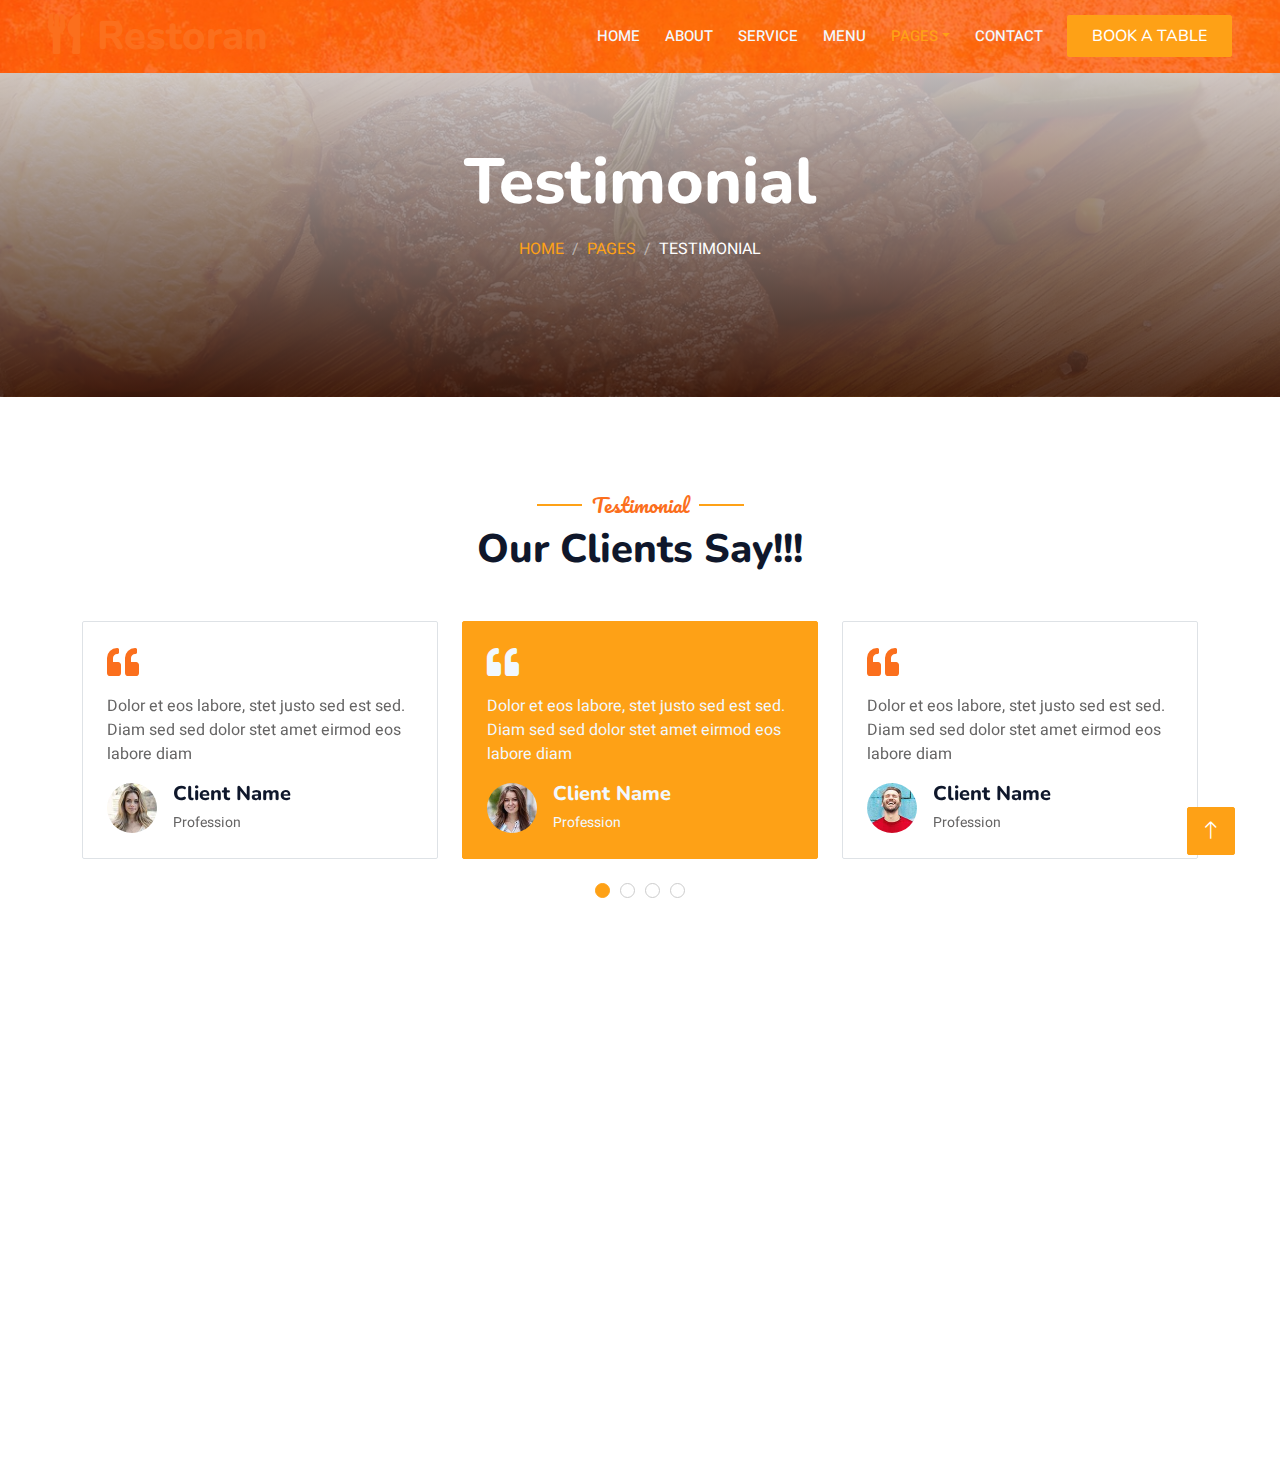
<file: 1testimonial.html>
<!DOCTYPE html>
<html lang="en">

<head>
    <meta charset="utf-8">
    <title>Restoran - Bootstrap Restaurant Template</title>
    <meta content="width=device-width, initial-scale=1.0" name="viewport">
    <meta content="" name="keywords">
    <meta content="" name="description">

    <!-- Favicon -->
    <link href="img/favicon.ico" rel="icon">

    <!-- Google Web Fonts -->
    <link rel="preconnect" href="https://fonts.googleapis.com">
    <link rel="preconnect" href="https://fonts.gstatic.com" crossorigin>
    <link href="https://fonts.googleapis.com/css2?family=Heebo:wght@400;500;600&family=Nunito:wght@600;700;800&family=Pacifico&display=swap" rel="stylesheet">

    <!-- Icon Font Stylesheet -->
    <link href="https://cdnjs.cloudflare.com/ajax/libs/font-awesome/5.10.0/css/all.min.css" rel="stylesheet">
    <link href="https://cdn.jsdelivr.net/npm/bootstrap-icons@1.4.1/font/bootstrap-icons.css" rel="stylesheet">

    <!-- Libraries Stylesheet -->
    <link href="lib/animate/animate.min.css" rel="stylesheet">
    <link href="lib/owlcarousel/assets/owl.carousel.min.css" rel="stylesheet">
    <link href="lib/tempusdominus/css/tempusdominus-bootstrap-4.min.css" rel="stylesheet" />

    <!-- Customized Bootstrap Stylesheet -->
    <link href="css/bootstrap.min.css" rel="stylesheet">

    <!-- Template Stylesheet -->
    <link href="css/style.css" rel="stylesheet">
</head>

<body>
    <div class="container-xxl bg-white p-0">
        <!-- Spinner Start -->
        <div id="spinner" class="show bg-white position-fixed translate-middle w-100 vh-100 top-50 start-50 d-flex align-items-center justify-content-center">
            <div class="spinner-border text-primary" style="width: 3rem; height: 3rem;" role="status">
                <span class="sr-only">Loading...</span>
            </div>
        </div>
        <!-- Spinner End -->


        <!-- Navbar & Hero Start -->
        <div class="container-xxl position-relative p-0">
            <nav class="navbar navbar-expand-lg navbar-dark bg-dark px-4 px-lg-5 py-3 py-lg-0">
                <a href="" class="navbar-brand p-0">
                    <h1 class="text-primary m-0"><i class="fa fa-utensils me-3"></i>Restoran</h1>
                    <!-- <img src="img/logo.png" alt="Logo"> -->
                </a>
                <button class="navbar-toggler" type="button" data-bs-toggle="collapse" data-bs-target="#navbarCollapse">
                    <span class="fa fa-bars"></span>
                </button>
                <div class="collapse navbar-collapse" id="navbarCollapse">
                    <div class="navbar-nav ms-auto py-0 pe-4">
                        <a href="index.html" class="nav-item nav-link">Home</a>
                        <a href="about.html" class="nav-item nav-link">About</a>
                        <a href="service.html" class="nav-item nav-link">Service</a>
                        <a href="menu.html" class="nav-item nav-link">Menu</a>
                        <div class="nav-item dropdown">
                            <a href="#" class="nav-link dropdown-toggle active" data-bs-toggle="dropdown">Pages</a>
                            <div class="dropdown-menu m-0">
                                <a href="booking.html" class="dropdown-item">Booking</a>
                                <a href="team.html" class="dropdown-item">Our Team</a>
                                <a href="testimonial.html" class="dropdown-item active">Testimonial</a>
                            </div>
                        </div>
                        <a href="contact.html" class="nav-item nav-link">Contact</a>
                    </div>
                    <a href="" class="btn btn-primary py-2 px-4">Book A Table</a>
                </div>
            </nav>

            <div class="container-xxl py-5 bg-dark hero-header mb-5">
                <div class="container text-center my-5 pt-5 pb-4">
                    <h1 class="display-3 text-white mb-3 animated slideInDown">Testimonial</h1>
                    <nav aria-label="breadcrumb">
                        <ol class="breadcrumb justify-content-center text-uppercase">
                            <li class="breadcrumb-item"><a href="#">Home</a></li>
                            <li class="breadcrumb-item"><a href="#">Pages</a></li>
                            <li class="breadcrumb-item text-white active" aria-current="page">Testimonial</li>
                        </ol>
                    </nav>
                </div>
            </div>
        </div>
        <!-- Navbar & Hero End -->


        <!-- Testimonial Start -->
        <div class="container-xxl py-5 wow fadeInUp" data-wow-delay="0.1s">
            <div class="container">
                <div class="text-center">
                    <h5 class="section-title ff-secondary text-center text-primary fw-normal">Testimonial</h5>
                    <h1 class="mb-5">Our Clients Say!!!</h1>
                </div>
                <div class="owl-carousel testimonial-carousel">
                    <div class="testimonial-item bg-transparent border rounded p-4">
                        <i class="fa fa-quote-left fa-2x text-primary mb-3"></i>
                        <p>Dolor et eos labore, stet justo sed est sed. Diam sed sed dolor stet amet eirmod eos labore diam</p>
                        <div class="d-flex align-items-center">
                            <img class="img-fluid flex-shrink-0 rounded-circle" src="img/testimonial-1.jpg" style="width: 50px; height: 50px;">
                            <div class="ps-3">
                                <h5 class="mb-1">Client Name</h5>
                                <small>Profession</small>
                            </div>
                        </div>
                    </div>
                    <div class="testimonial-item bg-transparent border rounded p-4">
                        <i class="fa fa-quote-left fa-2x text-primary mb-3"></i>
                        <p>Dolor et eos labore, stet justo sed est sed. Diam sed sed dolor stet amet eirmod eos labore diam</p>
                        <div class="d-flex align-items-center">
                            <img class="img-fluid flex-shrink-0 rounded-circle" src="img/testimonial-2.jpg" style="width: 50px; height: 50px;">
                            <div class="ps-3">
                                <h5 class="mb-1">Client Name</h5>
                                <small>Profession</small>
                            </div>
                        </div>
                    </div>
                    <div class="testimonial-item bg-transparent border rounded p-4">
                        <i class="fa fa-quote-left fa-2x text-primary mb-3"></i>
                        <p>Dolor et eos labore, stet justo sed est sed. Diam sed sed dolor stet amet eirmod eos labore diam</p>
                        <div class="d-flex align-items-center">
                            <img class="img-fluid flex-shrink-0 rounded-circle" src="img/testimonial-3.jpg" style="width: 50px; height: 50px;">
                            <div class="ps-3">
                                <h5 class="mb-1">Client Name</h5>
                                <small>Profession</small>
                            </div>
                        </div>
                    </div>
                    <div class="testimonial-item bg-transparent border rounded p-4">
                        <i class="fa fa-quote-left fa-2x text-primary mb-3"></i>
                        <p>Dolor et eos labore, stet justo sed est sed. Diam sed sed dolor stet amet eirmod eos labore diam</p>
                        <div class="d-flex align-items-center">
                            <img class="img-fluid flex-shrink-0 rounded-circle" src="img/testimonial-4.jpg" style="width: 50px; height: 50px;">
                            <div class="ps-3">
                                <h5 class="mb-1">Client Name</h5>
                                <small>Profession</small>
                            </div>
                        </div>
                    </div>
                </div>
            </div>
        </div>
        <!-- Testimonial End -->
        

        <!-- Footer Start -->
        <div class="container-fluid bg-dark text-light footer pt-5 mt-5 wow fadeIn" data-wow-delay="0.1s">
            <div class="container py-5">
                <div class="row g-5">
                    <div class="col-lg-3 col-md-6">
                        <h4 class="section-title ff-secondary text-start text-primary fw-normal mb-4">Company</h4>
                        <a class="btn btn-link" href="">About Us</a>
                        <a class="btn btn-link" href="">Contact Us</a>
                        <a class="btn btn-link" href="">Reservation</a>
                        <a class="btn btn-link" href="">Privacy Policy</a>
                        <a class="btn btn-link" href="">Terms & Condition</a>
                    </div>
                    <div class="col-lg-3 col-md-6">
                        <h4 class="section-title ff-secondary text-start text-primary fw-normal mb-4">Contact</h4>
                        <p class="mb-2"><i class="fa fa-map-marker-alt me-3"></i>123 Street, New York, USA</p>
                        <p class="mb-2"><i class="fa fa-phone-alt me-3"></i>+012 345 67890</p>
                        <p class="mb-2"><i class="fa fa-envelope me-3"></i>info@example.com</p>
                        <div class="d-flex pt-2">
                            <a class="btn btn-outline-light btn-social" href=""><i class="fab fa-twitter"></i></a>
                            <a class="btn btn-outline-light btn-social" href=""><i class="fab fa-facebook-f"></i></a>
                            <a class="btn btn-outline-light btn-social" href=""><i class="fab fa-youtube"></i></a>
                            <a class="btn btn-outline-light btn-social" href=""><i class="fab fa-linkedin-in"></i></a>
                        </div>
                    </div>
                    <div class="col-lg-3 col-md-6">
                        <h4 class="section-title ff-secondary text-start text-primary fw-normal mb-4">Opening</h4>
                        <h5 class="text-light fw-normal">Monday - Saturday</h5>
                        <p>09AM - 09PM</p>
                        <h5 class="text-light fw-normal">Sunday</h5>
                        <p>10AM - 08PM</p>
                    </div>
                    <div class="col-lg-3 col-md-6">
                        <h4 class="section-title ff-secondary text-start text-primary fw-normal mb-4">Newsletter</h4>
                        <p>Dolor amet sit justo amet elitr clita ipsum elitr est.</p>
                        <div class="position-relative mx-auto" style="max-width: 400px;">
                            <input class="form-control border-primary w-100 py-3 ps-4 pe-5" type="text" placeholder="Your email">
                            <button type="button" class="btn btn-primary py-2 position-absolute top-0 end-0 mt-2 me-2">SignUp</button>
                        </div>
                    </div>
                </div>
            </div>
            <div class="container">
                <div class="copyright">
                    <div class="row">
                        <div class="col-md-6 text-center text-md-start mb-3 mb-md-0">
                            &copy; <a class="border-bottom" href="#">Your Site Name</a>, All Right Reserved. 
							
							<!--/*** This template is free as long as you keep the footer author’s credit link/attribution link/backlink. If you'd like to use the template without the footer author’s credit link/attribution link/backlink, you can purchase the Credit Removal License from "https://htmlcodex.com/credit-removal". Thank you for your support. ***/-->
							Designed By <a class="border-bottom" href="https://htmlcodex.com">HTML Codex</a><br><br>
                            Distributed By <a class="border-bottom" href="https://themewagon.com" target="_blank">ThemeWagon</a>
                        </div>
                        <div class="col-md-6 text-center text-md-end">
                            <div class="footer-menu">
                                <a href="">Home</a>
                                <a href="">Cookies</a>
                                <a href="">Help</a>
                                <a href="">FQAs</a>
                            </div>
                        </div>
                    </div>
                </div>
            </div>
        </div>
        <!-- Footer End -->


        <!-- Back to Top -->
        <a href="#" class="btn btn-lg btn-primary btn-lg-square back-to-top"><i class="bi bi-arrow-up"></i></a>
    </div>

    <!-- JavaScript Libraries -->
    <script src="https://code.jquery.com/jquery-3.4.1.min.js"></script>
    <script src="https://cdn.jsdelivr.net/npm/bootstrap@5.0.0/dist/js/bootstrap.bundle.min.js"></script>
    <script src="lib/wow/wow.min.js"></script>
    <script src="lib/easing/easing.min.js"></script>
    <script src="lib/waypoints/waypoints.min.js"></script>
    <script src="lib/counterup/counterup.min.js"></script>
    <script src="lib/owlcarousel/owl.carousel.min.js"></script>
    <script src="lib/tempusdominus/js/moment.min.js"></script>
    <script src="lib/tempusdominus/js/moment-timezone.min.js"></script>
    <script src="lib/tempusdominus/js/tempusdominus-bootstrap-4.min.js"></script>

    <!-- Template Javascript -->
    <script src="js/main.js"></script>
</body>

</html>
</file>
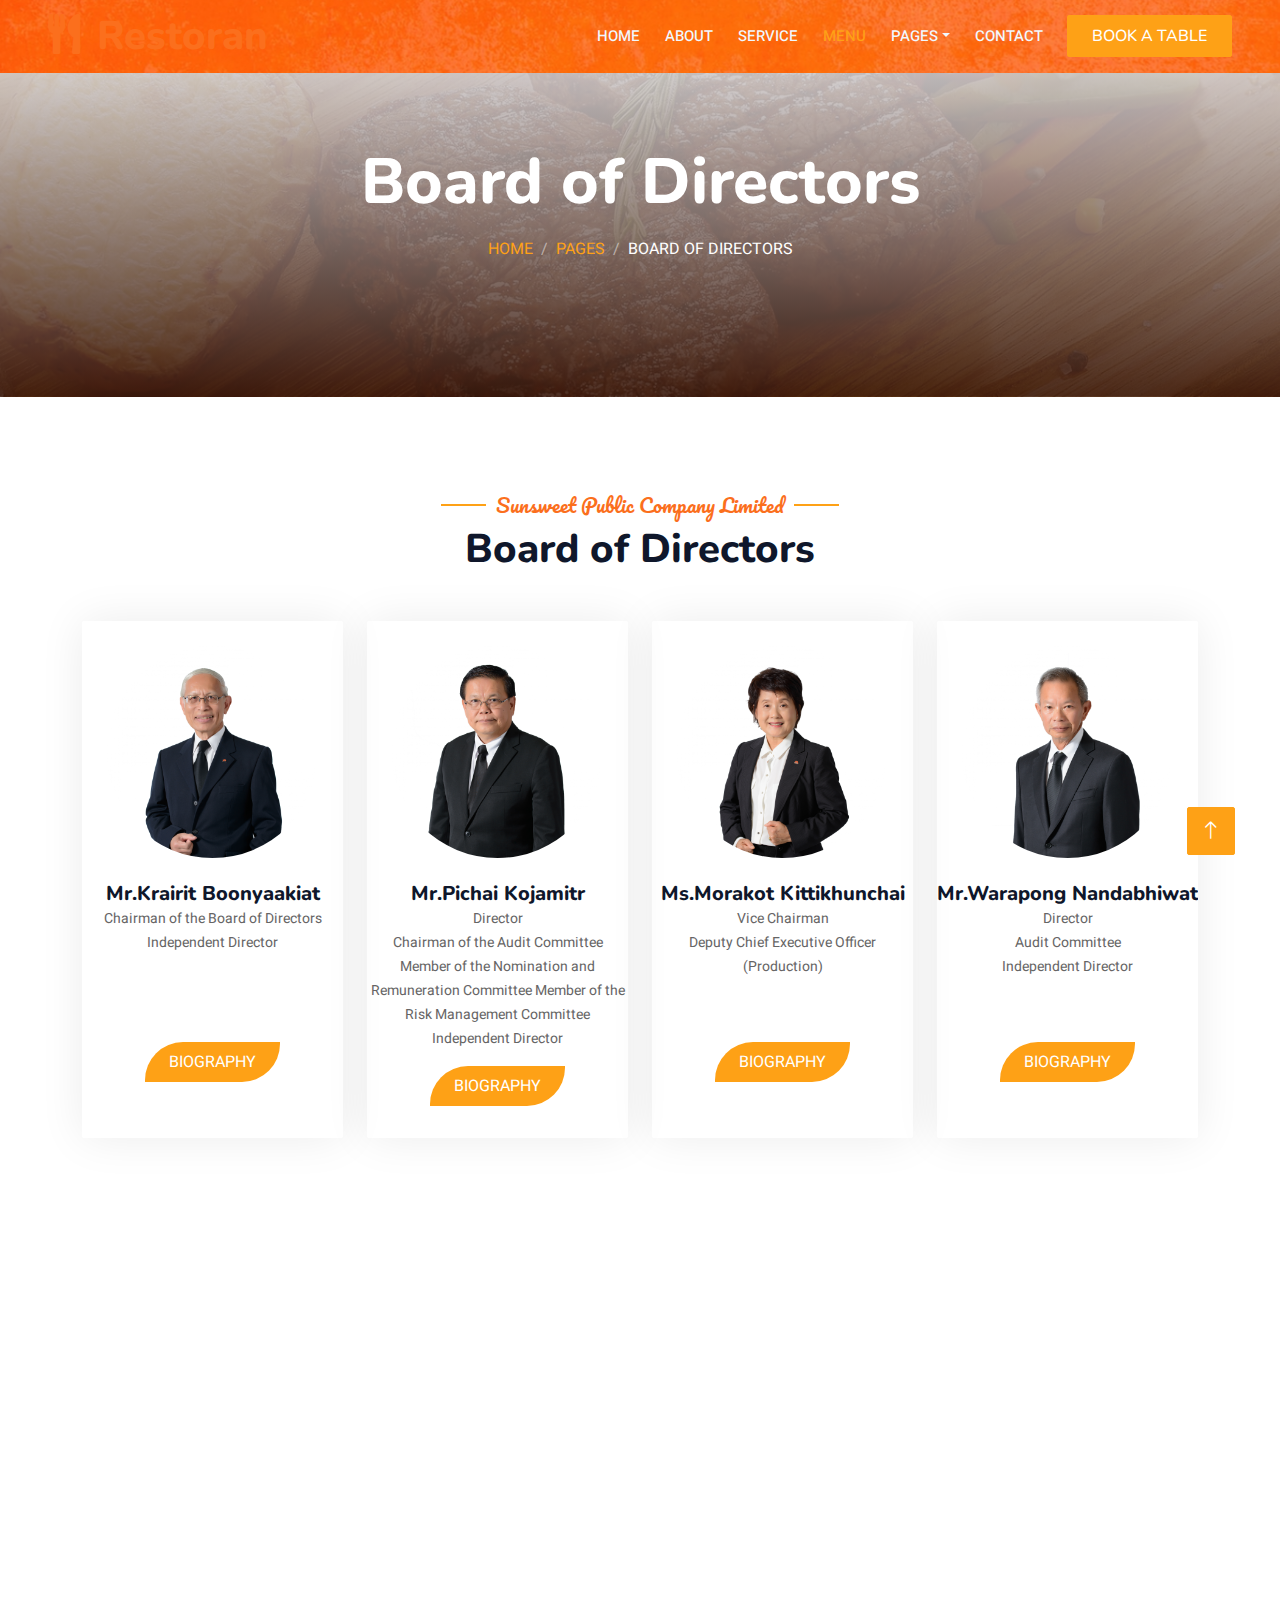
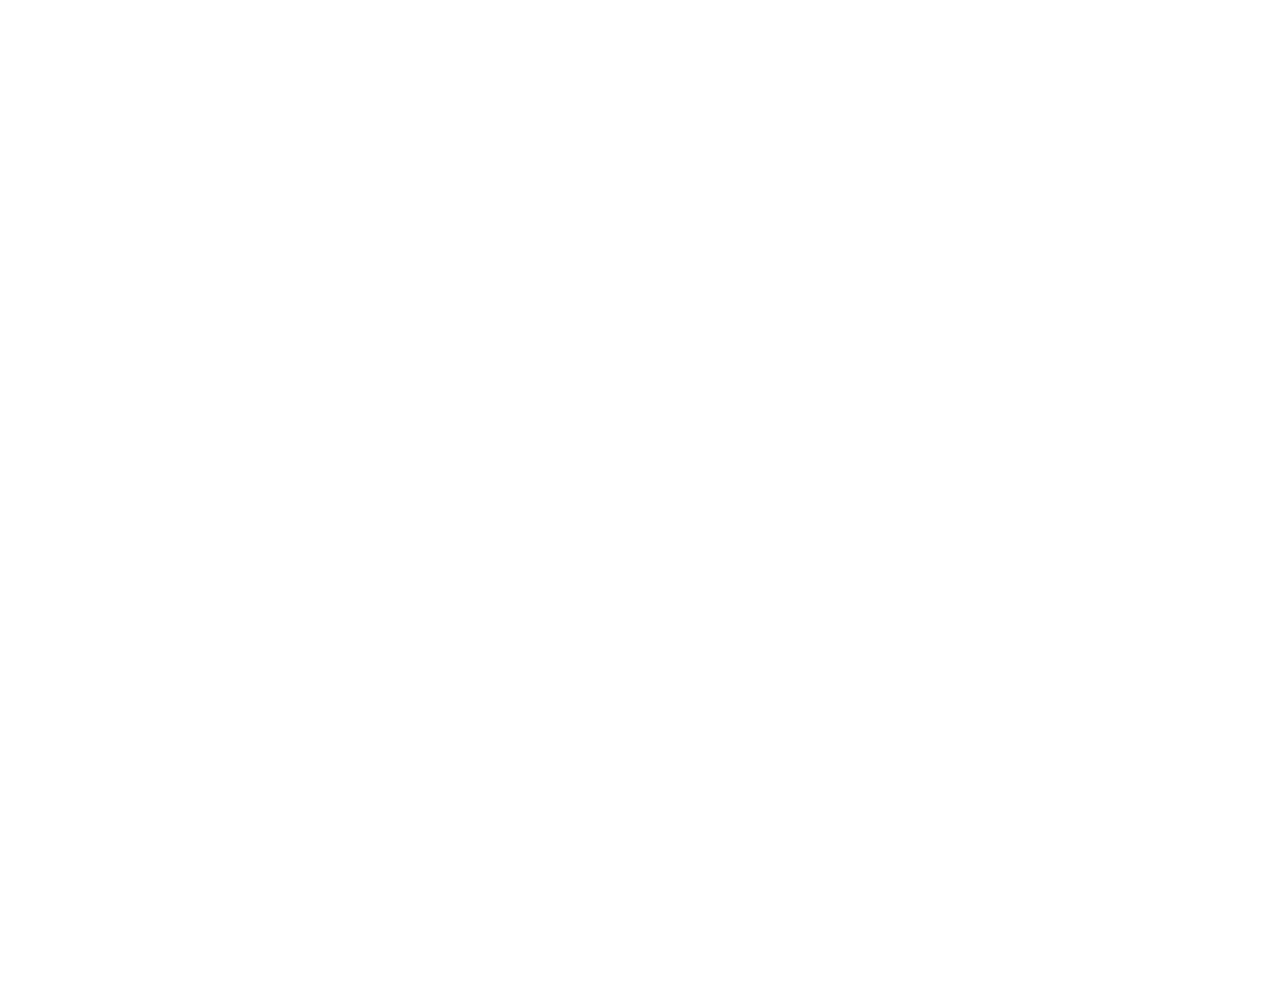
<file: Board of Directors.html>
<!DOCTYPE html>
<html lang="en">

<head>
    <meta charset="utf-8">
    <title>Board of Directors</title>
    <meta content="width=device-width, initial-scale=1.0" name="viewport">
    <meta content="" name="keywords">
    <meta content="" name="description">

    <!-- Favicon -->
    <link href="img/favicon.ico" rel="icon">

    <!-- Google Web Fonts -->
    <link rel="preconnect" href="https://fonts.googleapis.com">
    <link rel="preconnect" href="https://fonts.gstatic.com" crossorigin>
    <link href="https://fonts.googleapis.com/css2?family=Heebo:wght@400;500;600&family=Nunito:wght@600;700;800&family=Pacifico&display=swap" rel="stylesheet">

    <!-- Icon Font Stylesheet -->
    <link href="https://cdnjs.cloudflare.com/ajax/libs/font-awesome/5.10.0/css/all.min.css" rel="stylesheet">
    <link href="https://cdn.jsdelivr.net/npm/bootstrap-icons@1.4.1/font/bootstrap-icons.css" rel="stylesheet">

    <!-- Libraries Stylesheet -->
    <link href="lib/animate/animate.min.css" rel="stylesheet">
    <link href="lib/owlcarousel/assets/owl.carousel.min.css" rel="stylesheet">
    <link href="lib/tempusdominus/css/tempusdominus-bootstrap-4.min.css" rel="stylesheet" />

    <!-- Customized Bootstrap Stylesheet -->
    <link href="css/bootstrap.min.css" rel="stylesheet">

    <!-- Template Stylesheet -->
    <link href="css/style.css" rel="stylesheet">

    <style>
        .sbtn{
            border-radius: 38px 0px 38px 0px;
            color:white;
            text-transform: uppercase;
        }
        .smargin {
            margin-bottom: 17px;
        }
    </style>
    
</head>

<body>

    <div class="container-xxl bg-white p-0">
        <!-- Spinner Start -->
        <div id="spinner" class="show bg-white position-fixed translate-middle w-100 vh-100 top-50 start-50 d-flex align-items-center justify-content-center">
            <div class="spinner-border text-primary" style="width: 3rem; height: 3rem;" role="status">
                <span class="sr-only">Loading...</span>
            </div>
        </div>
        <!-- Spinner End -->


        <!-- Navbar & Hero Start -->
        <div class="container-xxl position-relative p-0">
            <nav class="navbar navbar-expand-lg navbar-dark bg-dark px-4 px-lg-5 py-3 py-lg-0">
                <a href="" class="navbar-brand p-0">
                    <h1 class="text-primary m-0"><i class="fa fa-utensils me-3"></i>Restoran</h1>
                    <!-- <img src="img/logo.png" alt="Logo"> -->
                </a>
                <button class="navbar-toggler" type="button" data-bs-toggle="collapse" data-bs-target="#navbarCollapse">
                    <span class="fa fa-bars"></span>
                </button>
                <div class="collapse navbar-collapse" id="navbarCollapse">
                    <div class="navbar-nav ms-auto py-0 pe-4">
                        <a href="index.html" class="nav-item nav-link">Home</a>
                        <a href="about.html" class="nav-item nav-link">About</a>
                        <a href="service.html" class="nav-item nav-link">Service</a>
                        <a href="menu.html" class="nav-item nav-link active">Menu</a>
                        <div class="nav-item dropdown">
                            <a href="#" class="nav-link dropdown-toggle" data-bs-toggle="dropdown">Pages</a>
                            <div class="dropdown-menu m-0">
                                <a href="booking.html" class="dropdown-item">Booking</a>
                                <a href="team.html" class="dropdown-item">Our Team</a>
                                <a href="testimonial.html" class="dropdown-item">Testimonial</a>
                            </div>
                        </div>
                        <a href="contact.html" class="nav-item nav-link">Contact</a>
                    </div>
                    <a href="" class="btn btn-primary py-2 px-4">Book A Table</a>
                </div>
            </nav>

            <div class="container-xxl py-5 bg-dark hero-header mb-5">
                <div class="container text-center my-5 pt-5 pb-4">
                    <h1 class="display-3 text-white mb-3 animated slideInDown">Board of Directors</h1>
                    <nav aria-label="breadcrumb">
                        <ol class="breadcrumb justify-content-center text-uppercase">
                            <li class="breadcrumb-item"><a href="#">Home</a></li>
                            <li class="breadcrumb-item"><a href="#">Pages</a></li>
                            <li class="breadcrumb-item text-white active" aria-current="page">Board of Directors</li>
                        </ol>
                    </nav>
                </div>
            </div>
        </div>
     <!-- Navbar & Hero End -->

     <!--Board of Directors start-->
       
       <div class="container-xxl pt-5 pb-3">
        <div class="container">
            <div class="text-center wow fadeInUp" data-wow-delay="0.1s">
                <h5 class="section-title ff-secondary text-center text-primary fw-normal">Sunsweet Public Company Limited</h5>
                <h1 class="mb-5">Board of Directors</h1>
            </div>
            <div class="row g-4">
                <div class="col-lg-3 col-md-6 wow fadeInUp" data-wow-delay="0.1s">
                    <div class="team-item text-center rounded overflow-hidden">
                        <div class="rounded-circle overflow-hidden m-4">
                            <img class="img-fluid" src="/media/team/Mr.Krairit Boonyaakiat.png" alt="">
                        </div>
                        <h5 class="mb-0">Mr.Krairit Boonyaakiat</h5>
                        <small>Chairman of the Board of Directors <br> Independent Director</small><br><br><br><br>
                        <div class="d-flex justify-content-center mt-3 smargin">
                            <a href="" class="sbtn btn-primary py-2 px-4">Biography</a>
                           
                        </div>
                    </div>
                </div>
                <div class="col-lg-3 col-md-6 wow fadeInUp" data-wow-delay="0.3s">
                    <div class="team-item text-center rounded overflow-hidden">
                        <div class="rounded-circle overflow-hidden m-4">
                            <img class="img-fluid" src="/media/team/Mr.Pichai Kojamitr.png" alt="">
                        </div>
                        <h5 class="mb-0">Mr.Pichai Kojamitr</h5>
                        <small>Director <br> Chairman of the Audit Committee <br> Member of the Nomination and <br> Remuneration Committee  Member of the Risk Management Committee Independent Director</small>
                        <div class="d-flex justify-content-center mt-3 smargin">
                                <a href="" class="sbtn btn-primary py-2 px-4">Biography</a>
                        </div>
                    </div>
                </div>
                <div class="col-lg-3 col-md-6 wow fadeInUp" data-wow-delay="0.5s">
                    <div class="team-item text-center rounded overflow-hidden">
                        <div class="rounded-circle overflow-hidden m-4">
                            <img class="img-fluid" src="/media/team/Ms.Morakot Kittikhunchai.png" alt="">
                        </div>
                        <h5 class="mb-0">Ms.Morakot Kittikhunchai</h5>
                        <small>Vice Chairman <br> Deputy Chief Executive Officer <br> (Production)</small><br><br><br>
                        <div class="d-flex justify-content-center mt-3 smargin">
                            <a href="" class="sbtn btn-primary py-2 px-4">Biography</a>
                        </div>
                    </div>
                </div>
                <div class="col-lg-3 col-md-6 wow fadeInUp" data-wow-delay="0.7s">
                    <div class="team-item text-center rounded overflow-hidden">
                        <div class="rounded-circle overflow-hidden m-4">
                            <img class="img-fluid" src="/media/team/Mr. Warapong Nandabhiwat.png" alt="">
                        </div>
                        <h5 class="mb-0">Mr.Warapong Nandabhiwat</h5>
                        <small>Director <br> Audit Committee <br> Independent Director</small><br><br><br>
                        <div class="d-flex justify-content-center mt-3 smargin">
                            <a href="" class="sbtn btn-primary py-2 px-4">Biography</a>
                        </div>
                    </div>
                </div>
                <div class="col-lg-3 col-md-6 wow fadeInUp" data-wow-delay="0.7s">
                    <div class="team-item text-center rounded overflow-hidden">
                        <div class="rounded-circle overflow-hidden m-4">
                            <img class="img-fluid" src="/media/team/Mr.Ongart Kittikhunchai.png" alt="">
                        </div>
                        <h5 class="mb-0">Mr.Ongart Kittikhunchai</h5>
                        <small>Director <br> Member of Nomination<br> and Remuneration Committee <br> Chairman of Executive Committee</small>
                        <div class="d-flex justify-content-center mt-3 smargin">
                            <a href="" class="sbtn btn-primary py-2 px-4">Biography</a>
                        </div>
                    </div>
                </div>
                <div class="col-lg-3 col-md-6 wow fadeInUp" data-wow-delay="0.7s">
                    <div class="team-item text-center rounded overflow-hidden">
                        <div class="rounded-circle overflow-hidden m-4">
                            <img class="img-fluid" src="/media/team/Mrs.Jiraporn Kittikhunchai.png" alt="">
                        </div>
                        <h5 class="mb-0">Mrs.Jiraporn Kittikhunchai</h5>
                        <small>Director <br> Member of Executive Committee <br> Member of Risk Management Committee</small><br><br>
                        <div class="d-flex justify-content-center mt-3 smargin">
                            <a href="" class="sbtn btn-primary py-2 px-4">Biography</a>
                        </div>
                    </div>
                </div>
                <div class="col-lg-3 col-md-6 wow fadeInUp" data-wow-delay="0.7s">
                    <div class="team-item text-center rounded overflow-hidden">
                        <div class="rounded-circle overflow-hidden m-4">
                            <img class="img-fluid" src="/media/team/Mrs.Suraporn Prasatngamloet.png" alt="">
                        </div>
                        <h5 class="mb-0">Mrs.Suraporn Prasatngamloet</h5>
                        <small>Director <br> Director of General Management</small><br><br><br>
                        <div class="d-flex justify-content-center mt-3 smargin">
                            <a href="" class="sbtn btn-primary py-2 px-4">Biography</a>
                        </div>
                    </div>
                </div>
                <div class="col-lg-3 col-md-6 wow fadeInUp" data-wow-delay="0.7s">
                    <div class="team-item text-center rounded overflow-hidden">
                        <div class="rounded-circle overflow-hidden m-4">
                            <img class="img-fluid" src="/media/team/Mr.Anucha Dumrongmanee.png" alt="">
                        </div>
                        <h5 class="mb-0">Mr.Anucha Dumrongmanee</h5>
                        <small>Director <br> Member of Audit Committee <br> Independent Director</small><br><br>
                        
                        <div class="d-flex justify-content-center mt-3 smargin">
                            <a href="" class="sbtn btn-primary py-2 px-4">Biography</a>
                        </div>
                    </div>
                </div>
                <div class="col-lg-3 col-md-6 wow fadeInUp" data-wow-delay="0.7s">
                    <div class="team-item text-center rounded overflow-hidden">
                        <div class="rounded-circle overflow-hidden m-4">
                            <img class="img-fluid" src="/media/team/Mr.Chaiyot Suntivong.png" alt="">
                        </div>
                        <h5 class="mb-0">Mr.Chaiyot Suntivong</h5>
                        <small>Director <br> Chairman of Risk Management Committee</small>
                        <div class="d-flex justify-content-center mt-3 smargin">
                            <a href="" class="sbtn btn-primary py-2 px-4">Biography</a>
                        </div>
                    </div>
                </div>
            </div>
        </div>
    </div>
     
     <!--Board of Directors end-->   

     <!-- Footer Start -->
     <div class="container-fluid bg-dark text-light footer pt-5 mt-5 wow fadeIn" data-wow-delay="0.1s">
        <div class="container py-5">
            <div class="row g-5">
                <div class="col-lg-3 col-md-6">
                    <h4 class="section-title ff-secondary text-start text-primary fw-normal mb-4">Company</h4>
                    <a class="btn btn-link" href="">About Us</a>
                    <a class="btn btn-link" href="">Contact Us</a>
                    <a class="btn btn-link" href="">Reservation</a>
                    <a class="btn btn-link" href="">Privacy Policy</a>
                    <a class="btn btn-link" href="">Terms & Condition</a>
                </div>
                <div class="col-lg-3 col-md-6">
                    <h4 class="section-title ff-secondary text-start text-primary fw-normal mb-4">Contact</h4>
                    <p class="mb-2"><i class="fa fa-map-marker-alt me-3"></i>123 Street, New York, USA</p>
                    <p class="mb-2"><i class="fa fa-phone-alt me-3"></i>+012 345 67890</p>
                    <p class="mb-2"><i class="fa fa-envelope me-3"></i>info@example.com</p>
                    <div class="d-flex pt-2">
                        <a class="btn btn-outline-light btn-social" href=""><i class="fab fa-twitter"></i></a>
                        <a class="btn btn-outline-light btn-social" href=""><i class="fab fa-facebook-f"></i></a>
                        <a class="btn btn-outline-light btn-social" href=""><i class="fab fa-youtube"></i></a>
                        <a class="btn btn-outline-light btn-social" href=""><i class="fab fa-linkedin-in"></i></a>
                    </div>
                </div>
                <div class="col-lg-3 col-md-6">
                    <h4 class="section-title ff-secondary text-start text-primary fw-normal mb-4">Opening</h4>
                    <h5 class="text-light fw-normal">Monday - Saturday</h5>
                    <p>09AM - 09PM</p>
                    <h5 class="text-light fw-normal">Sunday</h5>
                    <p>10AM - 08PM</p>
                </div>
                <div class="col-lg-3 col-md-6">
                    <h4 class="section-title ff-secondary text-start text-primary fw-normal mb-4">Newsletter</h4>
                    <p>Dolor amet sit justo amet elitr clita ipsum elitr est.</p>
                    <div class="position-relative mx-auto" style="max-width: 400px;">
                        <input class="form-control border-primary w-100 py-3 ps-4 pe-5" type="text" placeholder="Your email">
                        <button type="button" class="btn btn-primary py-2 position-absolute top-0 end-0 mt-2 me-2">SignUp</button>
                    </div>
                </div>
            </div>
        </div>
        <div class="container">
            <div class="copyright">
                <div class="row">
                    <div class="col-md-6 text-center text-md-start mb-3 mb-md-0">
                        &copy; <a class="border-bottom" href="#">Your Site Name</a>, All Right Reserved. 
                        
                        <!--/*** This template is free as long as you keep the footer author’s credit link/attribution link/backlink. If you'd like to use the template without the footer author’s credit link/attribution link/backlink, you can purchase the Credit Removal License from "https://htmlcodex.com/credit-removal". Thank you for your support. ***/-->
                        Designed By <a class="border-bottom" href="https://htmlcodex.com">HTML Codex</a><br><br>
                        Distributed By <a class="border-bottom" href="https://themewagon.com" target="_blank">ThemeWagon</a>
                    </div>
                    <div class="col-md-6 text-center text-md-end">
                        <div class="footer-menu">
                            <a href="">Home</a>
                            <a href="">Cookies</a>
                            <a href="">Help</a>
                            <a href="">FQAs</a>
                        </div>
                    </div>
                </div>
            </div>
        </div>
    </div>
    <!-- Footer End -->


    <!-- Back to Top -->
    <a href="#" class="btn btn-lg btn-primary btn-lg-square back-to-top"><i class="bi bi-arrow-up"></i></a>
</div>

<!-- JavaScript Libraries -->
<script src="https://code.jquery.com/jquery-3.4.1.min.js"></script>
<script src="https://cdn.jsdelivr.net/npm/bootstrap@5.0.0/dist/js/bootstrap.bundle.min.js"></script>
<script src="lib/wow/wow.min.js"></script>
<script src="lib/easing/easing.min.js"></script>
<script src="lib/waypoints/waypoints.min.js"></script>
<script src="lib/counterup/counterup.min.js"></script>
<script src="lib/owlcarousel/owl.carousel.min.js"></script>
<script src="lib/tempusdominus/js/moment.min.js"></script>
<script src="lib/tempusdominus/js/moment-timezone.min.js"></script>
<script src="lib/tempusdominus/js/tempusdominus-bootstrap-4.min.js"></script>

<!-- Template Javascript -->
<script src="js/main.js"></script>
</body>

</html>
</file>
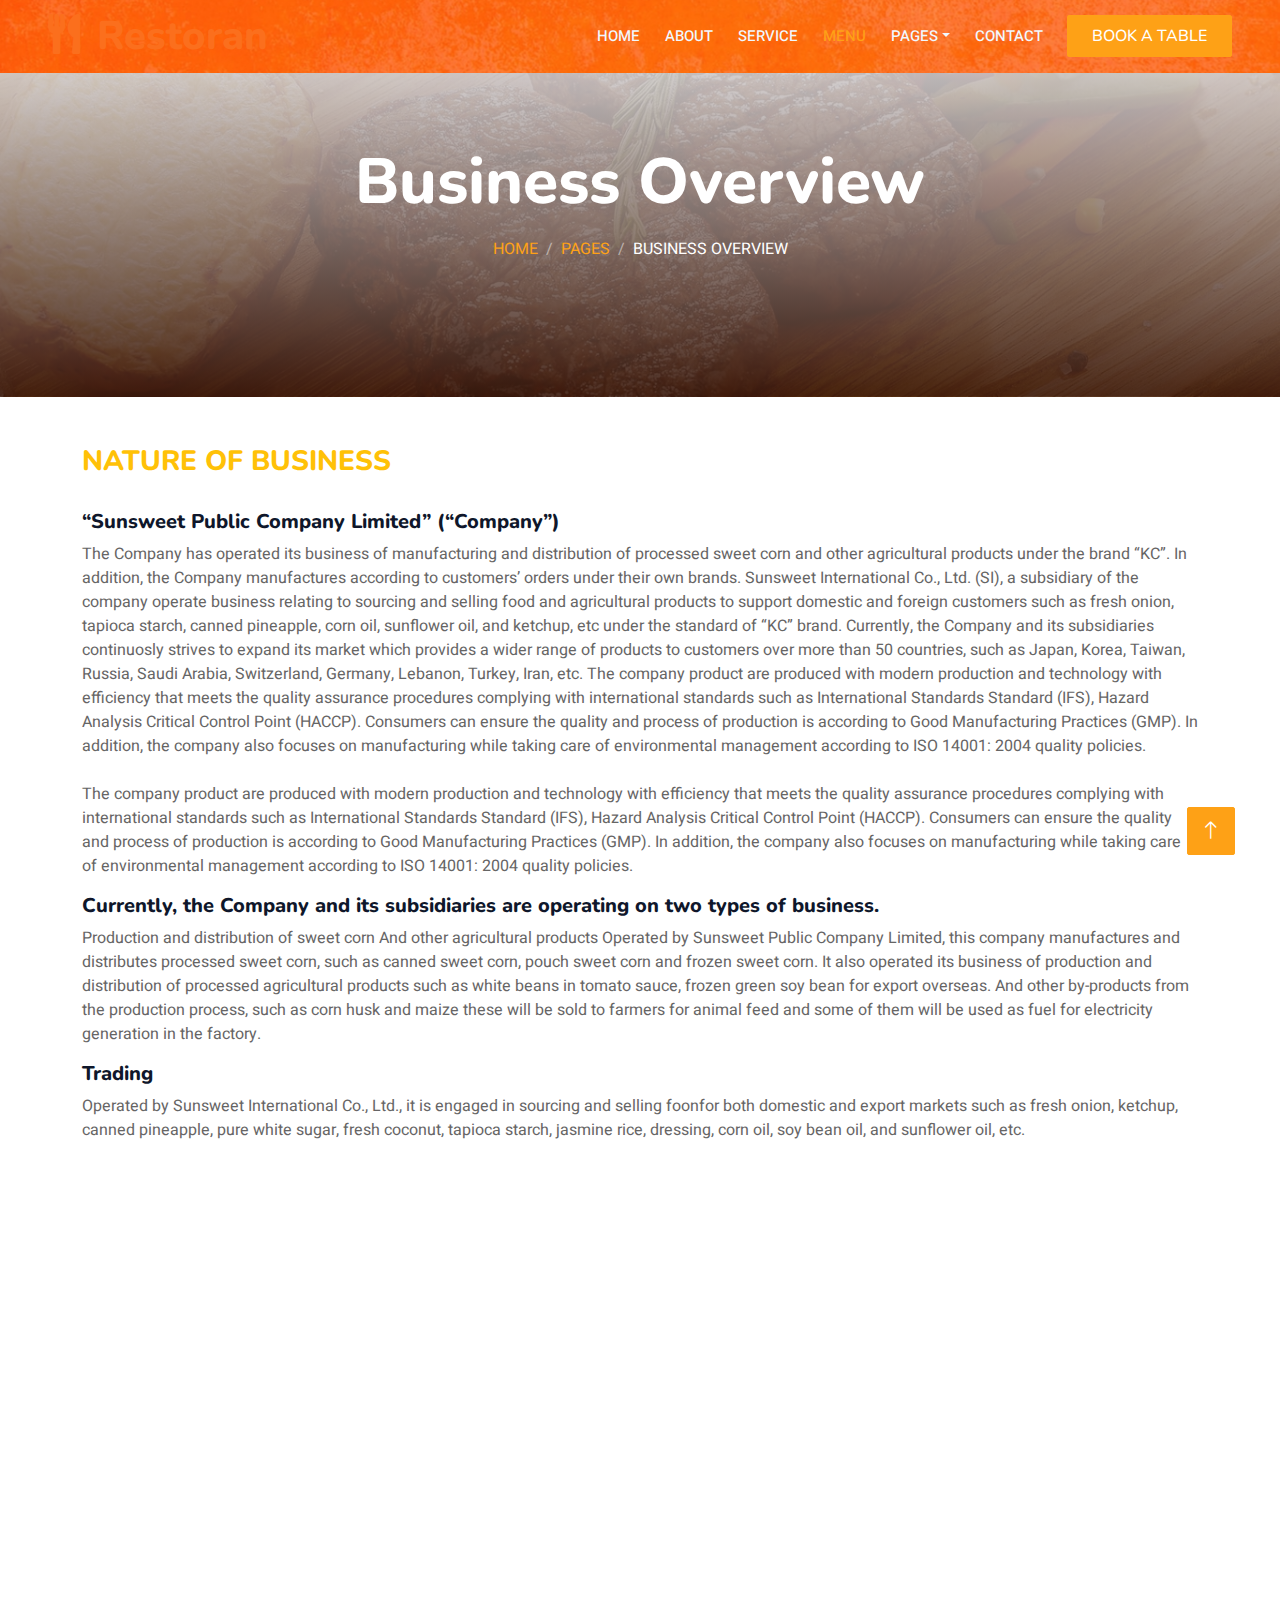
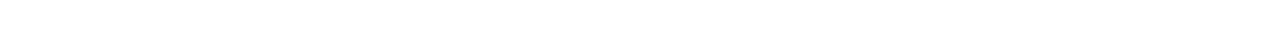
<file: Business overview.html>
<!DOCTYPE html>
<html lang="en">

<head>
    <meta charset="utf-8">
    <title>Business overview</title>
    <meta content="width=device-width, initial-scale=1.0" name="viewport">
    <meta content="" name="keywords">
    <meta content="" name="description">

    <!-- Favicon -->
    <link href="img/favicon.ico" rel="icon">

    <!-- Google Web Fonts -->
    <link rel="preconnect" href="https://fonts.googleapis.com">
    <link rel="preconnect" href="https://fonts.gstatic.com" crossorigin>
    <link href="https://fonts.googleapis.com/css2?family=Heebo:wght@400;500;600&family=Nunito:wght@600;700;800&family=Pacifico&display=swap" rel="stylesheet">

    <!-- Icon Font Stylesheet -->
    <link href="https://cdnjs.cloudflare.com/ajax/libs/font-awesome/5.10.0/css/all.min.css" rel="stylesheet">
    <link href="https://cdn.jsdelivr.net/npm/bootstrap-icons@1.4.1/font/bootstrap-icons.css" rel="stylesheet">

    <!-- Libraries Stylesheet -->
    <link href="lib/animate/animate.min.css" rel="stylesheet">
    <link href="lib/owlcarousel/assets/owl.carousel.min.css" rel="stylesheet">
    <link href="lib/tempusdominus/css/tempusdominus-bootstrap-4.min.css" rel="stylesheet" />

    <!-- Customized Bootstrap Stylesheet -->
    <link href="css/bootstrap.min.css" rel="stylesheet">

    <!-- Template Stylesheet -->
    <link href="css/style.css" rel="stylesheet">
</head>

<body>

    <div class="container-xxl bg-white p-0">
        <!-- Spinner Start -->
        <div id="spinner" class="show bg-white position-fixed translate-middle w-100 vh-100 top-50 start-50 d-flex align-items-center justify-content-center">
            <div class="spinner-border text-primary" style="width: 3rem; height: 3rem;" role="status">
                <span class="sr-only">Loading...</span>
            </div>
        </div>
        <!-- Spinner End -->


        <!-- Navbar & Hero Start -->
        <div class="container-xxl position-relative p-0">
            <nav class="navbar navbar-expand-lg navbar-dark bg-dark px-4 px-lg-5 py-3 py-lg-0">
                <a href="" class="navbar-brand p-0">
                    <h1 class="text-primary m-0"><i class="fa fa-utensils me-3"></i>Restoran</h1>
                    <!-- <img src="img/logo.png" alt="Logo"> -->
                </a>
                <button class="navbar-toggler" type="button" data-bs-toggle="collapse" data-bs-target="#navbarCollapse">
                    <span class="fa fa-bars"></span>
                </button>
                <div class="collapse navbar-collapse" id="navbarCollapse">
                    <div class="navbar-nav ms-auto py-0 pe-4">
                        <a href="index.html" class="nav-item nav-link">Home</a>
                        <a href="about.html" class="nav-item nav-link">About</a>
                        <a href="service.html" class="nav-item nav-link">Service</a>
                        <a href="menu.html" class="nav-item nav-link active">Menu</a>
                        <div class="nav-item dropdown">
                            <a href="#" class="nav-link dropdown-toggle" data-bs-toggle="dropdown">Pages</a>
                            <div class="dropdown-menu m-0">
                                <a href="booking.html" class="dropdown-item">Booking</a>
                                <a href="team.html" class="dropdown-item">Our Team</a>
                                <a href="testimonial.html" class="dropdown-item">Testimonial</a>
                            </div>
                        </div>
                        <a href="contact.html" class="nav-item nav-link">Contact</a>
                    </div>
                    <a href="" class="btn btn-primary py-2 px-4">Book A Table</a>
                </div>
            </nav>

            <div class="container-xxl py-5 bg-dark hero-header mb-5">
                <div class="container text-center my-5 pt-5 pb-4">
                    <h1 class="display-3 text-white mb-3 animated slideInDown">Business Overview</h1>
                    <nav aria-label="breadcrumb">
                        <ol class="breadcrumb justify-content-center text-uppercase">
                            <li class="breadcrumb-item"><a href="#">Home</a></li>
                            <li class="breadcrumb-item"><a href="#">Pages</a></li>
                            <li class="breadcrumb-item text-white active" aria-current="page">Business Overview</li>
                        </ol>
                    </nav>
                </div>
            </div>
        </div>
     <!-- Navbar & Hero End -->

     <!--business overview start-->
        <div class="container">
            <h3 class="text-warning">NATURE OF BUSINESS</h3>
            <h5 class="pt-4">“Sunsweet Public Company Limited” (“Company”)</h5>
            <p>The Company has operated its business of manufacturing and distribution of processed sweet corn and other agricultural products under the brand “KC”. In addition, the Company manufactures according to customers’ orders under their own brands. Sunsweet International Co., Ltd. (SI), a subsidiary of the company operate business relating to sourcing and selling food and agricultural products to support domestic and foreign customers such as fresh onion, tapioca starch, canned pineapple, corn oil, sunflower oil, and ketchup, etc under the standard of “KC” brand. Currently, the Company and its subsidiaries continuosly strives to expand its market which provides a wider range of products to customers over more than 50 countries, such as Japan, Korea, Taiwan, Russia, Saudi Arabia, Switzerland, Germany, Lebanon, Turkey, Iran, etc.

                The company product are produced with modern production and technology with efficiency that meets the quality assurance procedures complying with international standards such as International Standards Standard (IFS), Hazard Analysis Critical Control Point (HACCP). Consumers can ensure the quality and process of production is according to Good Manufacturing Practices (GMP). In addition, the company also focuses on manufacturing while taking care of environmental management according to ISO 14001: 2004 quality policies.
                <br>
                <br>
                The company product are produced with modern production and technology with efficiency that meets the quality assurance procedures complying with international standards such as International Standards Standard (IFS), Hazard Analysis Critical Control Point (HACCP). Consumers can ensure the quality and process of production is according to Good Manufacturing Practices (GMP). In addition, the company also focuses on manufacturing while taking care of environmental management according to ISO 14001: 2004 quality policies.
            </p>

            <h5>Currently, the Company and its subsidiaries are operating on two types of business.</h5>
            <p>
                Production and distribution of sweet corn And other agricultural products
                Operated by Sunsweet Public Company Limited, this company manufactures and distributes processed sweet corn, such as canned sweet corn, pouch sweet corn and frozen sweet corn. It also operated its business of production and distribution of processed agricultural products such as white beans in tomato sauce, frozen green soy bean for export overseas. And other by-products from the production process, such as corn husk and maize these will be sold to farmers for animal feed and some of them will be used as fuel for electricity generation in the factory.
            </p>
            <h5>Trading</h5>
            <p>
                Operated by Sunsweet International Co., Ltd., it is engaged in sourcing and selling foonfor both domestic and export markets such as fresh onion, ketchup, canned pineapple, pure white sugar, fresh coconut, tapioca starch, jasmine rice, dressing, corn oil, soy bean oil, and sunflower oil, etc.
            </p>
        </div>
     <!--business overview end-->   

     <!-- Footer Start -->
     <div class="container-fluid bg-dark text-light footer pt-5 mt-5 wow fadeIn" data-wow-delay="0.1s">
        <div class="container py-5">
            <div class="row g-5">
                <div class="col-lg-3 col-md-6">
                    <h4 class="section-title ff-secondary text-start text-primary fw-normal mb-4">Company</h4>
                    <a class="btn btn-link" href="">About Us</a>
                    <a class="btn btn-link" href="">Contact Us</a>
                    <a class="btn btn-link" href="">Reservation</a>
                    <a class="btn btn-link" href="">Privacy Policy</a>
                    <a class="btn btn-link" href="">Terms & Condition</a>
                </div>
                <div class="col-lg-3 col-md-6">
                    <h4 class="section-title ff-secondary text-start text-primary fw-normal mb-4">Contact</h4>
                    <p class="mb-2"><i class="fa fa-map-marker-alt me-3"></i>123 Street, New York, USA</p>
                    <p class="mb-2"><i class="fa fa-phone-alt me-3"></i>+012 345 67890</p>
                    <p class="mb-2"><i class="fa fa-envelope me-3"></i>info@example.com</p>
                    <div class="d-flex pt-2">
                        <a class="btn btn-outline-light btn-social" href=""><i class="fab fa-twitter"></i></a>
                        <a class="btn btn-outline-light btn-social" href=""><i class="fab fa-facebook-f"></i></a>
                        <a class="btn btn-outline-light btn-social" href=""><i class="fab fa-youtube"></i></a>
                        <a class="btn btn-outline-light btn-social" href=""><i class="fab fa-linkedin-in"></i></a>
                    </div>
                </div>
                <div class="col-lg-3 col-md-6">
                    <h4 class="section-title ff-secondary text-start text-primary fw-normal mb-4">Opening</h4>
                    <h5 class="text-light fw-normal">Monday - Saturday</h5>
                    <p>09AM - 09PM</p>
                    <h5 class="text-light fw-normal">Sunday</h5>
                    <p>10AM - 08PM</p>
                </div>
                <div class="col-lg-3 col-md-6">
                    <h4 class="section-title ff-secondary text-start text-primary fw-normal mb-4">Newsletter</h4>
                    <p>Dolor amet sit justo amet elitr clita ipsum elitr est.</p>
                    <div class="position-relative mx-auto" style="max-width: 400px;">
                        <input class="form-control border-primary w-100 py-3 ps-4 pe-5" type="text" placeholder="Your email">
                        <button type="button" class="btn btn-primary py-2 position-absolute top-0 end-0 mt-2 me-2">SignUp</button>
                    </div>
                </div>
            </div>
        </div>
        <div class="container">
            <div class="copyright">
                <div class="row">
                    <div class="col-md-6 text-center text-md-start mb-3 mb-md-0">
                        &copy; <a class="border-bottom" href="#">Your Site Name</a>, All Right Reserved. 
                        
                        <!--/*** This template is free as long as you keep the footer author’s credit link/attribution link/backlink. If you'd like to use the template without the footer author’s credit link/attribution link/backlink, you can purchase the Credit Removal License from "https://htmlcodex.com/credit-removal". Thank you for your support. ***/-->
                        Designed By <a class="border-bottom" href="https://htmlcodex.com">HTML Codex</a><br><br>
                        Distributed By <a class="border-bottom" href="https://themewagon.com" target="_blank">ThemeWagon</a>
                    </div>
                    <div class="col-md-6 text-center text-md-end">
                        <div class="footer-menu">
                            <a href="">Home</a>
                            <a href="">Cookies</a>
                            <a href="">Help</a>
                            <a href="">FQAs</a>
                        </div>
                    </div>
                </div>
            </div>
        </div>
    </div>
    <!-- Footer End -->


    <!-- Back to Top -->
    <a href="#" class="btn btn-lg btn-primary btn-lg-square back-to-top"><i class="bi bi-arrow-up"></i></a>
</div>

<!-- JavaScript Libraries -->
<script src="https://code.jquery.com/jquery-3.4.1.min.js"></script>
<script src="https://cdn.jsdelivr.net/npm/bootstrap@5.0.0/dist/js/bootstrap.bundle.min.js"></script>
<script src="lib/wow/wow.min.js"></script>
<script src="lib/easing/easing.min.js"></script>
<script src="lib/waypoints/waypoints.min.js"></script>
<script src="lib/counterup/counterup.min.js"></script>
<script src="lib/owlcarousel/owl.carousel.min.js"></script>
<script src="lib/tempusdominus/js/moment.min.js"></script>
<script src="lib/tempusdominus/js/moment-timezone.min.js"></script>
<script src="lib/tempusdominus/js/tempusdominus-bootstrap-4.min.js"></script>

<!-- Template Javascript -->
<script src="js/main.js"></script>
</body>

</html>
</file>
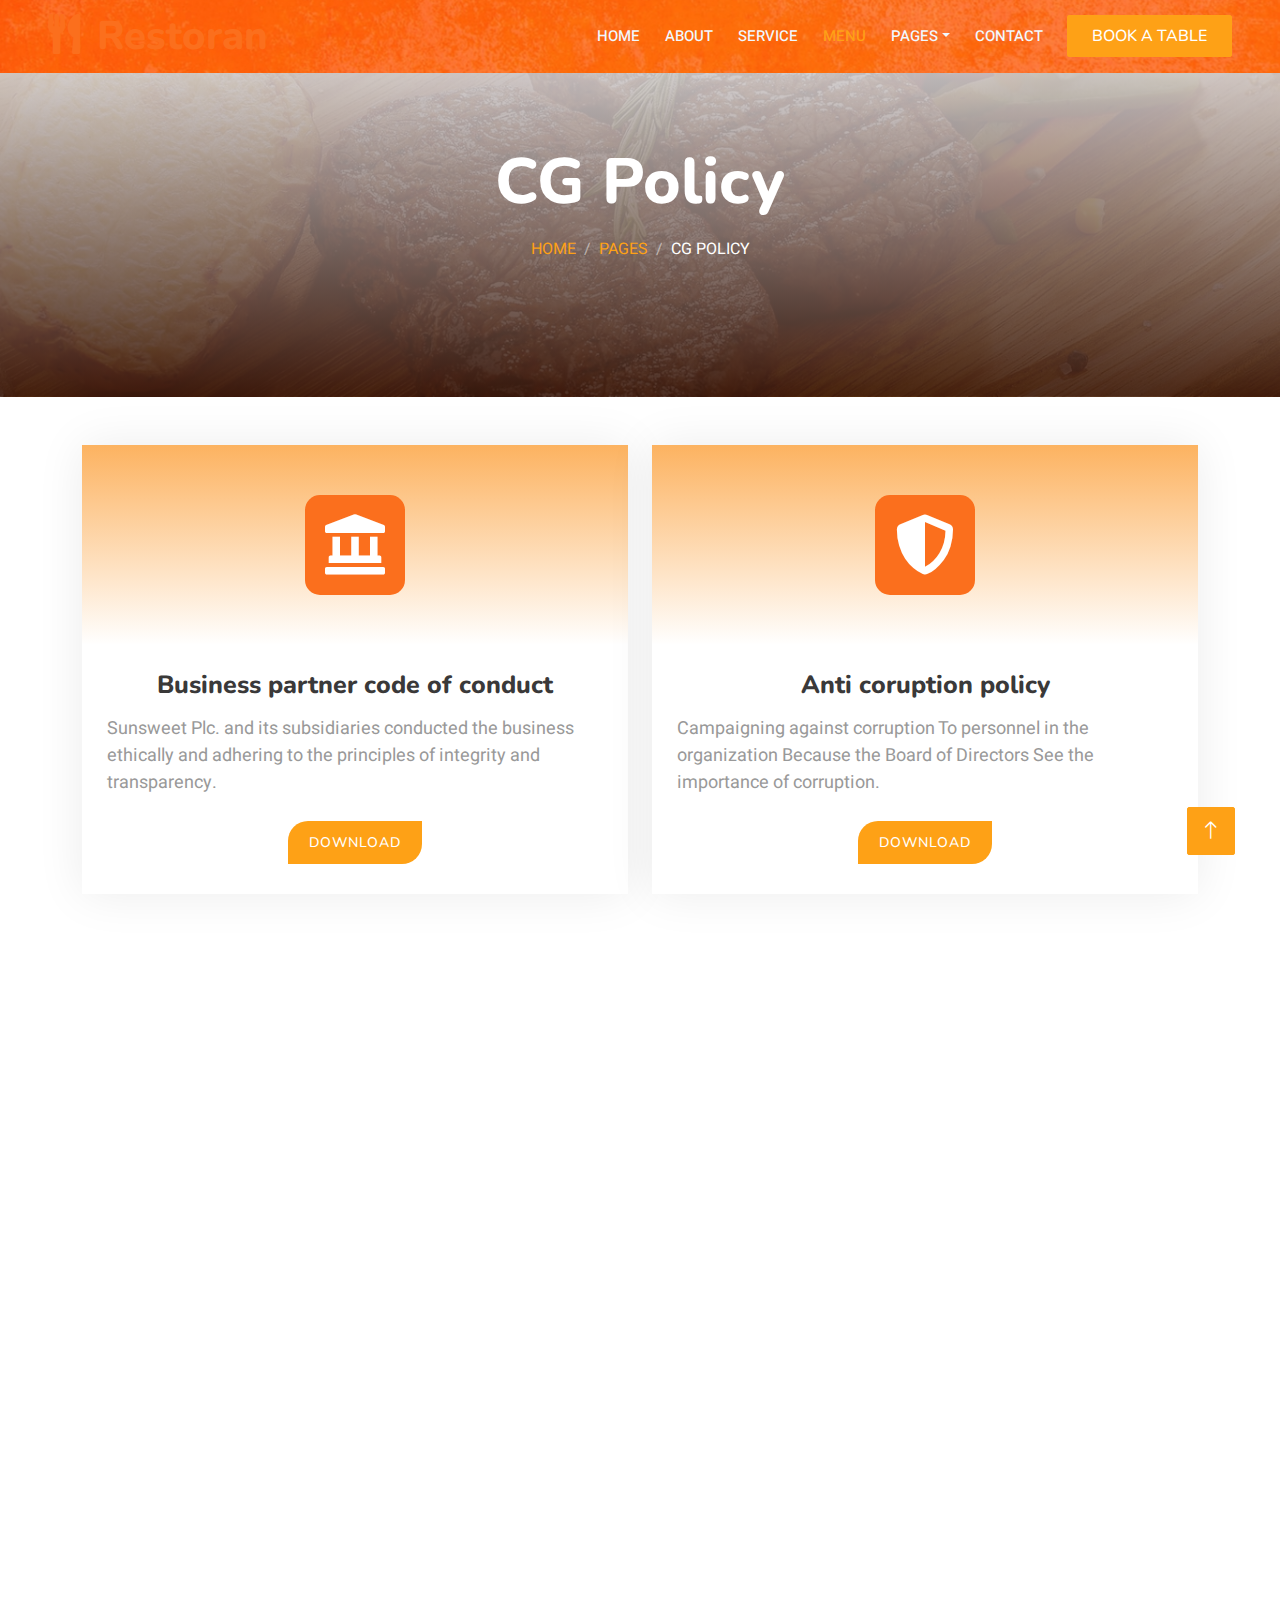
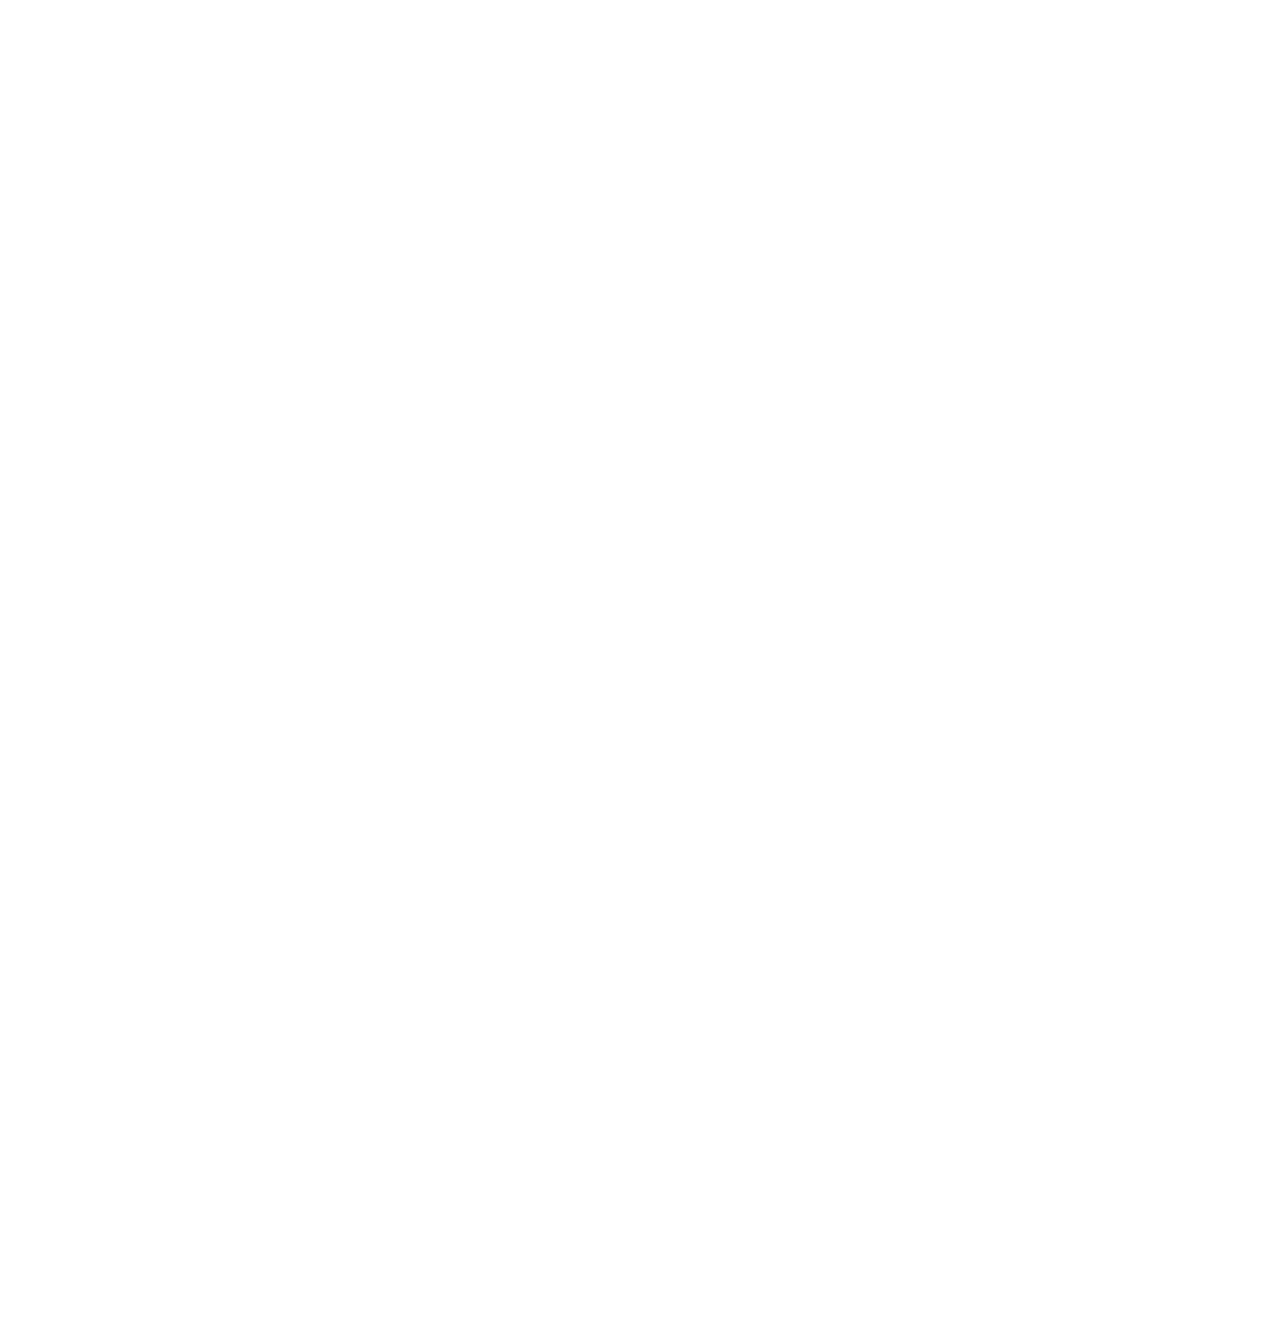
<file: CG Policy.html>
<!DOCTYPE html>
<html lang="en">

<head>
    <meta charset="utf-8">
    <title>CG Policy</title>
    <meta content="width=device-width, initial-scale=1.0" name="viewport">
    <meta content="" name="keywords">
    <meta content="" name="description">

    <!-- Favicon -->
    <link href="img/favicon.ico" rel="icon">

    <!-- Google Web Fonts -->
    <link rel="preconnect" href="https://fonts.googleapis.com">
    <link rel="preconnect" href="https://fonts.gstatic.com" crossorigin>
    <link
        href="https://fonts.googleapis.com/css2?family=Heebo:wght@400;500;600&family=Nunito:wght@600;700;800&family=Pacifico&display=swap"
        rel="stylesheet">

    <!-- Icon Font Stylesheet -->
    <link href="https://cdnjs.cloudflare.com/ajax/libs/font-awesome/5.10.0/css/all.min.css" rel="stylesheet">
    <link href="https://cdn.jsdelivr.net/npm/bootstrap-icons@1.4.1/font/bootstrap-icons.css" rel="stylesheet">

    <!-- Libraries Stylesheet -->
    <link href="lib/animate/animate.min.css" rel="stylesheet">
    <link href="lib/owlcarousel/assets/owl.carousel.min.css" rel="stylesheet">
    <link href="lib/tempusdominus/css/tempusdominus-bootstrap-4.min.css" rel="stylesheet" />

    <!-- Customized Bootstrap Stylesheet -->
    <link href="css/bootstrap.min.css" rel="stylesheet">

    <!-- Template Stylesheet -->
    <link href="css/style.css" rel="stylesheet">

    <style>
        .sbtn {
            border-radius: 30px 0px 30px 0px;
            color: white;
            text-transform: uppercase;
        }

        .smargin {
            margin-bottom: 17px;
        }

        .service {
            position: relative;
            width: 100%;
            padding: 45px 0 15px 0;
        }

        .service-item {
            position: relative;
            width: 100%;
            text-align: center;
            background: #ffffff;
            margin-bottom: 30px;
        }

        .service-icon {
            height: 200px;
            position: relative;
            display: flex;
            align-items: center;
            justify-content: center;
            background: linear-gradient(180deg, #fb921d -42.47%, #fea11600 100%);
        }

        .service-icon i {
            width: 100px;
            height: 100px;
            padding: 20px 0;
            text-align: center;
            font-size: 60px;
            color: #ffffff;
            background: #fb6f1d;
            transition: .5s;
            border-radius: 15px;
        }

        .service-item:hover .service-icon i {
            margin-top: -15px;
        }

        .service-item h3 {
            margin: 0;
            padding: 25px 15px 15px 15px;
            font-size: 30px;
            color: #3a3939;
        }

        .service-item h4 {
            margin: 0;
            padding: 25px 15px 15px 15px;
            font-size: 25px;
            color: #3a3939;
        }

        .service-item p {
            margin: 0;
            color: #999999;
            padding: 0 25px 25px 25px;
            font-size: 18px;
            text-align: left;
        }

        .service-item a.btn {
            position: relative;
            margin-bottom: 30px;
            padding: 10px 20px;
            font-size: 14px;
            font-weight: 500;
            letter-spacing: 1px;
            text-transform: uppercase;
            color: #ffffff;
            background: #fea116;
            border-radius: 20px 0px 20px 0px;
            transition: .3s;

        }

        .service-item:hover a.btn {
            background: #ffffff;
            color: #41464b !important;
            font-weight: 700;
        }

        .service-item:hover {
            background: linear-gradient(180deg, #fea11600 -42.47%, #fb921d 100%);
        }
    </style>
</head>

<body>

    <div class="container-fluid bg-white p-0">
        <!-- Spinner Start -->
        <div id="spinner"
            class="show bg-white position-fixed translate-middle w-100 vh-100 top-50 start-50 d-flex align-items-center justify-content-center">
            <div class="spinner-border text-primary" style="width: 3rem; height: 3rem;" role="status">
                <span class="sr-only">Loading...</span>
            </div>
        </div>
        <!-- Spinner End -->


        <!-- Navbar & Hero Start -->
        <div class="container-xxl position-relative p-0">
            <nav class="navbar navbar-expand-lg navbar-dark bg-dark px-4 px-lg-5 py-3 py-lg-0">
                <a href="" class="navbar-brand p-0">
                    <h1 class="text-primary m-0"><i class="fa fa-utensils me-3"></i>Restoran</h1>
                    <!-- <img src="img/logo.png" alt="Logo"> -->
                </a>
                <button class="navbar-toggler" type="button" data-bs-toggle="collapse" data-bs-target="#navbarCollapse">
                    <span class="fa fa-bars"></span>
                </button>
                <div class="collapse navbar-collapse" id="navbarCollapse">
                    <div class="navbar-nav ms-auto py-0 pe-4">
                        <a href="index.html" class="nav-item nav-link">Home</a>
                        <a href="about.html" class="nav-item nav-link">About</a>
                        <a href="service.html" class="nav-item nav-link">Service</a>
                        <a href="menu.html" class="nav-item nav-link active">Menu</a>
                        <div class="nav-item dropdown">
                            <a href="#" class="nav-link dropdown-toggle" data-bs-toggle="dropdown">Pages</a>
                            <div class="dropdown-menu m-0">
                                <a href="booking.html" class="dropdown-item">Booking</a>
                                <a href="team.html" class="dropdown-item">Our Team</a>
                                <a href="testimonial.html" class="dropdown-item">Testimonial</a>
                            </div>
                        </div>
                        <a href="contact.html" class="nav-item nav-link">Contact</a>
                    </div>
                    <a href="" class="btn btn-primary py-2 px-4">Book A Table</a>
                </div>
            </nav>

            <div class="container-xxl py-5 bg-dark hero-header mb-5">
                <div class="container text-center my-5 pt-5 pb-4">
                    <h1 class="display-3 text-white mb-3 animated slideInDown">CG Policy
                    </h1>
                    <nav aria-label="breadcrumb">
                        <ol class="breadcrumb justify-content-center text-uppercase">
                            <li class="breadcrumb-item"><a href="#">Home</a></li>
                            <li class="breadcrumb-item"><a href="#">Pages</a></li>
                            <li class="breadcrumb-item text-white active" aria-current="page">CG Policy</li>
                        </ol>
                    </nav>
                </div>
            </div>
        </div>
        <!-- Navbar & Hero End -->

        <!--CG start-->
        <div class="container">
            <div class="row">
                <div class="col-lg-6 col-md-6 wow fadeInUp" data-wow-delay="0.1s">
                    <div class="service-item">
                        <div class="service-icon">
                            <i class="fa fa-landmark"></i>
                        </div>
                        <h4>Business partner code of conduct</h4>
                        <p>
                            Sunsweet Plc. and its subsidiaries conducted the business ethically and adhering to the
                            principles of integrity and transparency.
                        </p>
                        <a class="btn" href="">Download</a>
                    </div>
                </div>
                <div class="col-lg-6 col-md-6 wow fadeInUp" data-wow-delay="0.2s">
                    <div class="service-item">
                        <div class="service-icon">
                            <i class="fas fa-shield-alt"></i>
                        </div>
                        <h4>Anti coruption policy</h4>
                        <p>
                            Campaigning against corruption To personnel in the organization Because the Board of
                            Directors
                            See the importance of corruption.
                        </p>
                        <a class="btn" href="">Download</a>
                    </div>
                </div>
                <div class="col-lg-6 col-md-6 wow fadeInUp" data-wow-delay="0.3s">
                    <div class="service-item">
                        <div class="service-icon">
                            
                            <i class="fas fa-lightbulb"></i>
                        </div>
                        <h4>Policy on respecting rights and intellectual property</h4>
                        <p>
                            Focused on operating under the business ethics. The company therefore respects the rights
                            and
                            intellectual property of others as well as the rights.
                        </p>
                        <a class="btn" href="">Download</a>
                    </div>
                </div>
                <div class="col-lg-6 col-md-6 wow fadeInUp" data-wow-delay="0.4s">
                    <div class="service-item">
                        <div class="service-icon">
                            <i class="fas fa-sitemap"></i>
                        </div>
                        <h4>Corporate governance policy</h4>
                        <p>
                            The company recognizes the importance of good corporate governance. Therefore approved the
                            policy on corporate governance in accordance with the guidelines of the Stock Exchange of
                            Thailand.
                        </p>
                        <a class="btn" href="">Download</a>
                    </div>
                </div>
                <div class="col-lg-6 col-md-6 wow fadeInUp" data-wow-delay="0.5s">
                    <div class="service-item">
                        <div class="service-icon">
                            <i class="fas fa-hand-holding-heart"></i>
                        </div>
                        <h4>Business ethics</h4>
                        <p>
                            With the intention to run the business successfully, therefore, in addition to the
                            commitment and attention to the operation Adherence to ethics, morality, transparency and
                            honesty Will lead the company Can be achieved successfully
                        </p>
                        <a class="btn" href="">Download</a>
                    </div>
                </div>
                <div class="col-lg-6 col-md-6 wow fadeInUp" data-wow-delay="0.6s">
                    <div class="service-item">
                        <div class="service-icon">
                            <i class="fas fa-search-dollar"></i>    
                        </div>
                        <h4>Tax policy</h4>
                        <p>
                            realize that taxes are essential to sustainable development. Therefore, the company pays
                            attention to tax management. by adhering to the principles of accuracy, transparency and
                            accountability
                        </p>
                        <a class="btn" href="">Download</a>
                    </div>
                </div>
                <div class="col-lg-12 col-md-6 wow fadeInUp" data-wow-delay="0.7s">
                    <div class="service-item">
                        <div class="service-icon">
                            <i class="fas fa-users-cog"></i>
                        </div>
                        <h4>Human rights policy</h4>
                        <p>
                            The company adheres to social responsibility. and abide by the principles of good governance
                            and
                            code of conduct for the protection of human rights. by complying with the law and
                            international
                            principles It also operates in accordance with the Universal Declaration of Human Rights and
                            the
                            International Labor Organization’s Declaration on Fundamental Principles and Rights.
                        </p>
                        <a class="btn" href="">Download</a>
                    </div>
                </div>
            </div>
        </div>

        <!--CG end-->

        <!-- Footer Start -->
        <div class="container-fluid bg-dark text-light footer pt-5 mt-5 wow fadeIn" data-wow-delay="0.1s">
            <div class="container py-5">
                <div class="row g-5">
                    <div class="col-lg-3 col-md-6">
                        <h4 class="section-title ff-secondary text-start text-primary fw-normal mb-4">Company</h4>
                        <a class="btn btn-link" href="">About Us</a>
                        <a class="btn btn-link" href="">Contact Us</a>
                        <a class="btn btn-link" href="">Reservation</a>
                        <a class="btn btn-link" href="">Privacy Policy</a>
                        <a class="btn btn-link" href="">Terms & Condition</a>
                    </div>
                    <div class="col-lg-3 col-md-6">
                        <h4 class="section-title ff-secondary text-start text-primary fw-normal mb-4">Contact</h4>
                        <p class="mb-2"><i class="fa fa-map-marker-alt me-3"></i>123 Street, New York, USA</p>
                        <p class="mb-2"><i class="fa fa-phone-alt me-3"></i>+012 345 67890</p>
                        <p class="mb-2"><i class="fa fa-envelope me-3"></i>info@example.com</p>
                        <div class="d-flex pt-2">
                            <a class="btn btn-outline-light btn-social" href=""><i class="fab fa-twitter"></i></a>
                            <a class="btn btn-outline-light btn-social" href=""><i class="fab fa-facebook-f"></i></a>
                            <a class="btn btn-outline-light btn-social" href=""><i class="fab fa-youtube"></i></a>
                            <a class="btn btn-outline-light btn-social" href=""><i class="fab fa-linkedin-in"></i></a>
                        </div>
                    </div>
                    <div class="col-lg-3 col-md-6">
                        <h4 class="section-title ff-secondary text-start text-primary fw-normal mb-4">Opening</h4>
                        <h5 class="text-light fw-normal">Monday - Saturday</h5>
                        <p>09AM - 09PM</p>
                        <h5 class="text-light fw-normal">Sunday</h5>
                        <p>10AM - 08PM</p>
                    </div>
                    <div class="col-lg-3 col-md-6">
                        <h4 class="section-title ff-secondary text-start text-primary fw-normal mb-4">Newsletter</h4>
                        <p>Dolor amet sit justo amet elitr clita ipsum elitr est.</p>
                        <div class="position-relative mx-auto" style="max-width: 400px;">
                            <input class="form-control border-primary w-100 py-3 ps-4 pe-5" type="text"
                                placeholder="Your email">
                            <button type="button"
                                class="btn btn-primary py-2 position-absolute top-0 end-0 mt-2 me-2">SignUp</button>
                        </div>
                    </div>
                </div>
            </div>
            <div class="container">
                <div class="copyright">
                    <div class="row">
                        <div class="col-md-6 text-center text-md-start mb-3 mb-md-0">
                            &copy; <a class="border-bottom" href="#">Your Site Name</a>, All Right Reserved.

                            <!--/*** This template is free as long as you keep the footer author’s credit link/attribution link/backlink. If you'd like to use the template without the footer author’s credit link/attribution link/backlink, you can purchase the Credit Removal License from "https://htmlcodex.com/credit-removal". Thank you for your support. ***/-->
                            Designed By <a class="border-bottom" href="https://htmlcodex.com">HTML Codex</a><br><br>
                            Distributed By <a class="border-bottom" href="https://themewagon.com"
                                target="_blank">ThemeWagon</a>
                        </div>
                        <div class="col-md-6 text-center text-md-end">
                            <div class="footer-menu">
                                <a href="">Home</a>
                                <a href="">Cookies</a>
                                <a href="">Help</a>
                                <a href="">FQAs</a>
                            </div>
                        </div>
                    </div>
                </div>
            </div>
        </div>
        <!-- Footer End -->


        <!-- Back to Top -->
        <a href="#" class="btn btn-lg btn-primary btn-lg-square back-to-top"><i class="bi bi-arrow-up"></i></a>
    </div>

    <!-- JavaScript Libraries -->
    <script src="https://code.jquery.com/jquery-3.4.1.min.js"></script>
    <script src="https://cdn.jsdelivr.net/npm/bootstrap@5.0.0/dist/js/bootstrap.bundle.min.js"></script>
    <script src="lib/wow/wow.min.js"></script>
    <script src="lib/easing/easing.min.js"></script>
    <script src="lib/waypoints/waypoints.min.js"></script>
    <script src="lib/counterup/counterup.min.js"></script>
    <script src="lib/owlcarousel/owl.carousel.min.js"></script>
    <script src="lib/tempusdominus/js/moment.min.js"></script>
    <script src="lib/tempusdominus/js/moment-timezone.min.js"></script>
    <script src="lib/tempusdominus/js/tempusdominus-bootstrap-4.min.js"></script>

    <!-- Template Javascript -->
    <script src="js/main.js"></script>
</body>

</html>
</file>
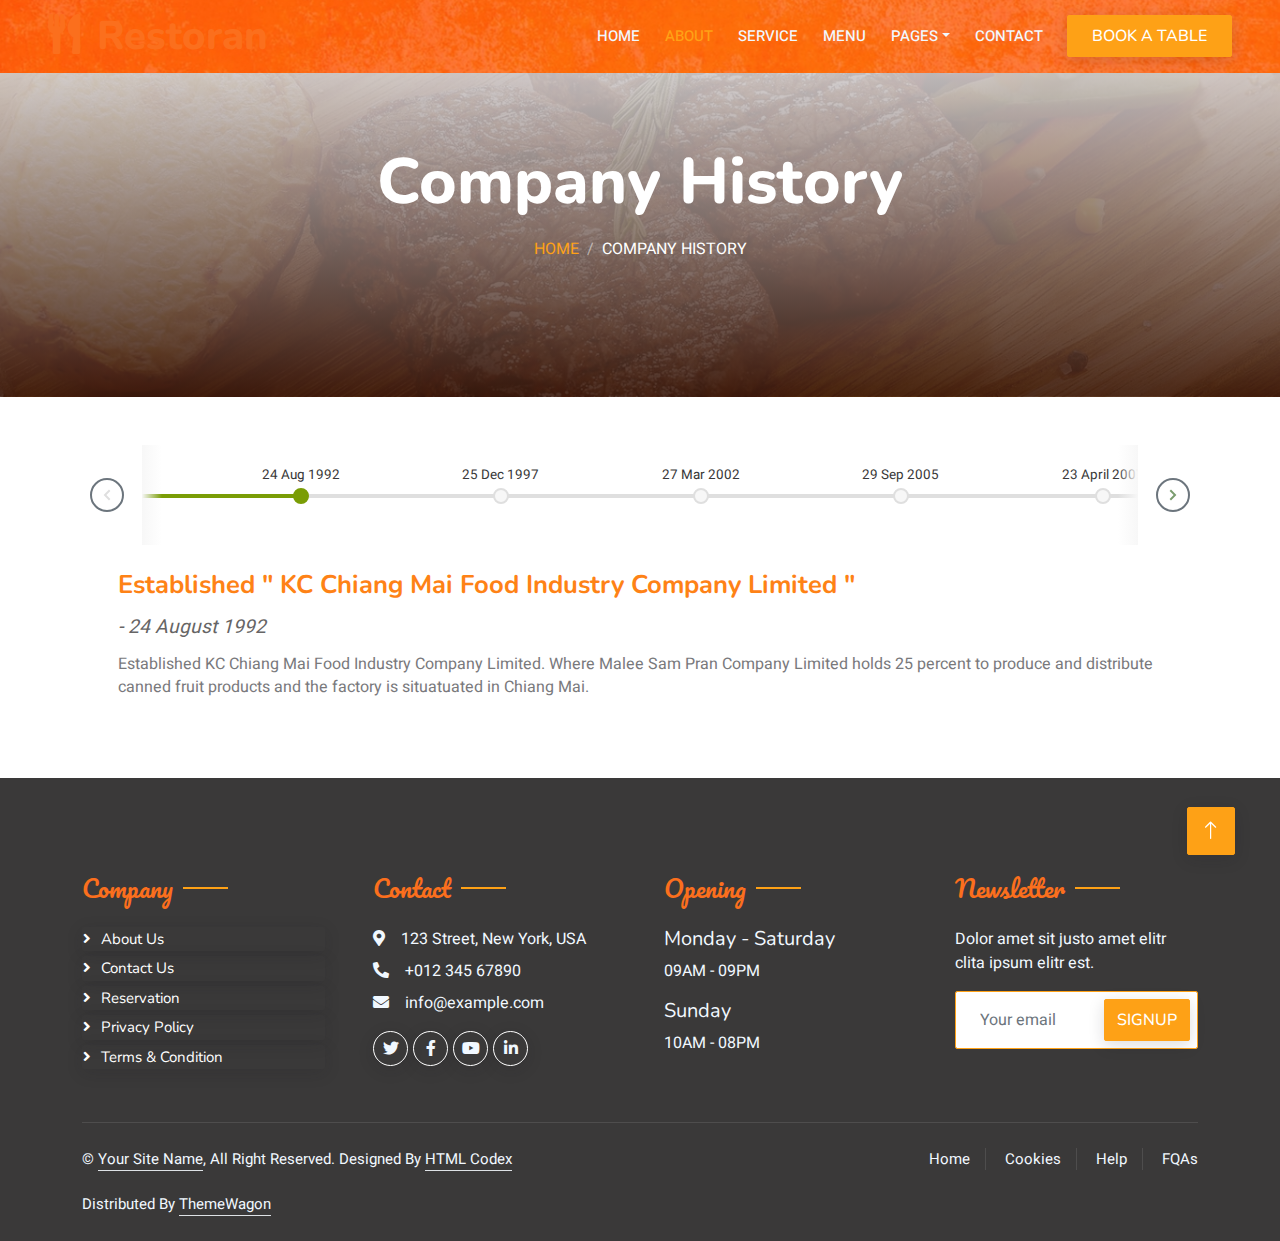
<file: Company History.html>
<!DOCTYPE html>
<html lang="en">

<head>
    <meta charset="utf-8">
    <title>Companys History</title>
    <meta content="width=device-width, initial-scale=1.0" name="viewport">
    <meta content="" name="keywords">
    <meta content="" name="description">
    

    <!-- Favicon -->
    <link href="img/favicon.ico" rel="icon">

    <!-- Google Web Fonts -->
    <link rel="preconnect" href="https://fonts.googleapis.com">
    <link rel="preconnect" href="https://fonts.gstatic.com" crossorigin>
    <link href="https://fonts.googleapis.com/css2?family=Heebo:wght@400;500;600&family=Nunito:wght@600;700;800&family=Pacifico&display=swap" rel="stylesheet">

    <!-- Icon Font Stylesheet -->
    <link href="https://cdnjs.cloudflare.com/ajax/libs/font-awesome/5.10.0/css/all.min.css" rel="stylesheet">
    <link href="https://cdn.jsdelivr.net/npm/bootstrap-icons@1.4.1/font/bootstrap-icons.css" rel="stylesheet">

    <!-- Libraries Stylesheet -->
    <link href="lib/animate/animate.min.css" rel="stylesheet">
    <link href="lib/owlcarousel/assets/owl.carousel.min.css" rel="stylesheet">
    <link href="lib/tempusdominus/css/tempusdominus-bootstrap-4.min.css" rel="stylesheet" />

    <script>document.getElementsByTagName("html")[0].className += " js";</script>
    <link rel="stylesheet" href="assets/css/style.css">

    <!-- Customized Bootstrap Stylesheet -->
    <link href="css/bootstrap.min.css" rel="stylesheet">
    

    <!-- Template Stylesheet-->  
    <link href="css/style.css" rel="stylesheet">

   
    


    
 
   
</head>

<body>
    <div class="container-xxl bg-white p-0">
        <!-- Spinner Start -->
        <div id="spinner" class="show bg-white position-fixed translate-middle w-100 vh-100 top-50 start-50 d-flex align-items-center justify-content-center">
            <div class="spinner-border text-primary" style="width: 3rem; height: 3rem;" role="status">
                <span class="sr-only">Loading...</span>
            </div>
        </div>
        <!-- Spinner End -->


        <!-- Navbar & Hero Start -->
        <div class="container-xxl position-relative p-0">
            <nav class="navbar navbar-expand-lg navbar-dark bg-dark px-4 px-lg-5 py-3 py-lg-0">
                <a href="" class="navbar-brand p-0">
                    <h1 class="text-primary m-0"><i class="fa fa-utensils me-3"></i>Restoran</h1>
                    <!-- <img src="img/logo.png" alt="Logo"> -->
                </a>
                <button class="navbar-toggler" type="button" data-bs-toggle="collapse" data-bs-target="#navbarCollapse">
                    <span class="fa fa-bars"></span>
                </button>
                <div class="collapse navbar-collapse" id="navbarCollapse">
                    <div class="navbar-nav ms-auto py-0 pe-4">
                        <a href="index.html" class="nav-item nav-link">Home</a>
                        <a href="about.html" class="nav-item nav-link active">About</a>
                        <a href="service.html" class="nav-item nav-link">Service</a>
                        <a href="menu.html" class="nav-item nav-link">Menu</a>
                        <div class="nav-item dropdown">
                            <a href="#" class="nav-link dropdown-toggle" data-bs-toggle="dropdown">Pages</a>
                            <div class="dropdown-menu m-0">
                                <a href="booking.html" class="dropdown-item">Booking</a>
                                <a href="team.html" class="dropdown-item">Our Team</a>
                                <a href="testimonial.html" class="dropdown-item">Testimonial</a>
                            </div>
                        </div>
                        <a href="contact.html" class="nav-item nav-link">Contact</a>
                    </div>
                    <a href="" class="btn btn-primary py-2 px-4">Book A Table</a>
                </div>
            </nav>

            <div class="container-xxl py-5 bg-dark hero-header mb-5">
                <div class="container text-center my-5 pt-5 pb-4">
                    <h1 class="display-3 text-white mb-3 animated slideInDown">Company History</h1>
                    <nav aria-label="breadcrumb">
                        <ol class="breadcrumb justify-content-center text-uppercase">
                            <li class="breadcrumb-item"><a href="index.html">Home</a></li>
                            <li class="breadcrumb-item text-white active" aria-current="page">Company History</li>
                        </ol>
                    </nav>
                </div>
            </div>
        </div>
        <!-- Navbar & Hero End -->

        <!-- History strat -->
        <body>
            
            <section class="cd-h-timeline js-cd-h-timeline margin-bottom-md">
                <div class="cd-h-timeline__container container">
                  <div class="cd-h-timeline__dates">
                    <div class="cd-h-timeline__line">
                      <ol>
                        <li><a href="#0" data-date="24/08/1992" class="cd-h-timeline__date cd-h-timeline__date--selected">24 Aug 1992</a></li>
                        <li><a href="#0" data-date="25/12/1997" class="cd-h-timeline__date">25 Dec 1997</a></li>
                        <li><a href="#0" data-date="20/04/2014" class="cd-h-timeline__date">27 Mar 2002</a></li>
                        <li><a href="#0" data-date="20/05/2014" class="cd-h-timeline__date">29 Sep 2005</a></li>
                        <li><a href="#0" data-date="09/07/2014" class="cd-h-timeline__date">23 April 2007</a></li>
                        <li><a href="#0" data-date="30/08/2014" class="cd-h-timeline__date">1 Aug 2009</a></li>
                        <li><a href="#0" data-date="15/09/2014" class="cd-h-timeline__date">26 Aug 2014</a></li>
                        <li><a href="#0" data-date="01/11/2014" class="cd-h-timeline__date">26 Dec 2016</a></li>
                        <li><a href="#0" data-date="10/12/2014" class="cd-h-timeline__date"></a></li>
                        
                      </ol>
            
                      <span class="cd-h-timeline__filling-line" aria-hidden="true"></span>
                    </div> <!-- .cd-h-timeline__line -->
                  </div> <!-- .cd-h-timeline__dates -->
                    
                  <ul>
                    <li><a href="#0" class="text-replace cd-h-timeline__navigation cd-h-timeline__navigation--prev cd-h-timeline__navigation--inactive">Prev</a></li>
                    <li><a href="#0" class="text-replace cd-h-timeline__navigation cd-h-timeline__navigation--next">Next</a></li>
                  </ul>
                </div> <!-- .cd-h-timeline__container -->
            
                <div class="cd-h-timeline__events">
                  <ol>
                    <li class="cd-h-timeline__event cd-h-timeline__event--selected text-component">
                      <div class="cd-h-timeline__event-content container">
                        <h2 class="cd-h-timeline__event-title">Established " KC Chiang Mai Food Industry Company Limited "</h2>
                        <em class="cd-h-timeline__event-date">24 August 1992</em>
                        <p class="cd-h-timeline__event-description color-contrast-medium"> 
                           Established KC Chiang Mai Food Industry Company Limited. Where Malee Sam Pran Company Limited holds 25 percent to produce and distribute canned fruit products and the factory is situatuated in Chiang Mai.
                        </p>
                      </div>
                    </li>
            
                    <li class="cd-h-timeline__event text-component">
                      <div class="cd-h-timeline__event-content container">
                        <h2 class="cd-h-timeline__event-title">Established " Sunsweet Company Limited "</h2>
                        <em class="cd-h-timeline__event-date">25 December 1997</em>
                        <p class="cd-h-timeline__event-description color-contrast-medium"> 
                            Established Sunsweet Company Limited with listed capital of 1.00 Million Baht divided into 10,000 common shares worth 100.00 Baht pershare which was an investment of Ms. Jiraporn Kittikhunchai, Mr. Ongart Kittikhunchais’ wife. The company Chang Phueak, Amphoe Mueng Chiang Mai, Chang Wat Chang Mai with purpose to distribute and export agricultural products such as onions and fresh vegetables.
                        </p>
                      </div>
                    </li>
            
                    <li class="cd-h-timeline__event text-component">
                      <div class="cd-h-timeline__event-content container">
                        <h2 class="cd-h-timeline__event-title">Established Tongta Company Limited (currently is Sunsweet Bio Energy)</h2>
                        <em class="cd-h-timeline__event-date">27 March 2022</em>
                        <p class="cd-h-timeline__event-description color-contrast-medium"> 
                          Mr. Ongart Kittikhunchai along with 3 other businessman established Tongta Company Limited (currently is Sunsweet Bio Energy) with listed capital of 1.00 Million.The purpose of business is Bio Gas Power Plant.
                          <br>
                          <br>
                          On July 16 ,2002 , Sunsweet Company Limited increased its listed capital from 1.00 million Baht to 50.00 million Baht by issuing more common shares of 490,000 shares to existing shareholders and proportions. New shares are issued at 100.00 Baht per share to support business expansion.
                          <br>
                          <br>
                          On November 2002, Sunsweet Company Limited purchased assets from KC Chiang Mai Food Industry Company Limited. Assets that were purchased included land, buiding, tools, equipments such as steam sterilizer , lid closing machine, packaging machine, tomato boiling machine, and corn manufacturing machine to use in Sunsweet’s business. 
                        </p>
                      </div>
                    </li>
            
                    <li class="cd-h-timeline__event text-component">
                      <div class="cd-h-timeline__event-content container">
                        <h2 class="cd-h-timeline__event-title " style="font-size: 1.4em !important;">Established KC World Food Company Limited (now Sunsweet International Company Limited)</h2>
                        <em class="cd-h-timeline__event-date">29 Sep 2005</em>
                        <p class="cd-h-timeline__event-description color-contrast-medium"> 
                          Kittikhunchai family established KC World Food Company Limited (now Sunsweet International Company Limited) , with 100,000 Baht registered capital, to engage in agricultural products trading business.
                        </p>
                      </div>
                    </li>
            
                    <li class="cd-h-timeline__event text-component">
                      <div class="cd-h-timeline__event-content container">
                        <h2 class="cd-h-timeline__event-title">Increased registered capital to 100 million Baht</h2>
                        <em class="cd-h-timeline__event-date">23 April 2007</em>
                        <p class="cd-h-timeline__event-description color-contrast-medium"> 
                          the company increased registered capital to 100 million Baht to support business expansion by issuing 500,000 new shares to exiting shareholders by exiting proportions at 100.00 Baht per share.
                          <br>
                          <br>
                          KC Chiang Mai Food Industries Limited stop business operations and there are no revenue since 2007.
                          <br>
                          <br>
                          Sunsweet Company Limited begins production and distribution of procrssed sweet corn as the main business of the company.
                        </p>
                      </div>
                    </li>
            
                    <li class="cd-h-timeline__event text-component">
                      <div class="cd-h-timeline__event-content container">
                        <h2 class="cd-h-timeline__event-title">Received ISO 14001:2004 & Prime Minister’s Industry Award 2010</h2>
                        <em class="cd-h-timeline__event-date"> 1 August 2009</em>
                        <p class="cd-h-timeline__event-description color-contrast-medium"> 
                          The company received the 1st prize for the 2nd National SMEs Contest in food manufacturing business group (National Award 2009) from the Office of Small and Enterprises Promotion.
                          <br>
                          <br>
                          On August 2009, the company received ISO 14001:2004 standard for canned sweet corn production.
                          <br>
                          <br>
                          On December 2009, the company was certified by the Hazard Analysis and Critical Control Points: HACCP for canned sweet corn, canned sweet corn soup, sweet corn retort pouch, and frozen sweet corn by SGS United Kingdom Ltd in the United Kingdom under the approval of United Kingdom Accreditation Service (UKAS) and approval of National Bureau of Agricultural Commodity and Food Standards (ACFS) which is under the Ministry of Agriculture and Cooperatives.
                          <br>
                          <br>
                          On 9 September, 2009 Tongta Company Limited changed its name to Sunsweet Bio Energy Company Limited.
                          <br>
                          <br>
                          On 22 April, 2010 Received the Prime Minister’s Industry Award 2010 from Ministry of Industry.
                          KC World Food Company Limited changed its name to Sunsweet International Company Limited.
                          <br>
                          <br>
                          On July 2011 eceived a prize for excellent export of goods and services (Thailand Prime Minister’s Export)
                          the company received the British Retail Consortium Standard (BRC) for the production of canned sweet corn by SGS United Kingdom Ltd in the United Kingdom under the approval of United Kingdom Accreditation Service (UKAS)
                        </p>
                      </div>
                    </li>
            
                    <li class="cd-h-timeline__event text-component">
                      <div class="cd-h-timeline__event-content container">
                        <h2 class="cd-h-timeline__event-title">Esablished So Sweet Company Limited</h2>
                        <em class="cd-h-timeline__event-date">26 August 2014</em>
                        <p class="cd-h-timeline__event-description color-contrast-medium"> 
                          Kittikhunchai family and 4 partners esablished So Sweet Company Limited to distributed processed sweet corn product for franchise retail business.
                        </p>
                      </div>
                    </li>
            
                    <li class="cd-h-timeline__event text-component">
                      <div class="cd-h-timeline__event-content container">
                        <h2 class="cd-h-timeline__event-title">Reorganized the company structure</h2>
                        <em class="cd-h-timeline__event-date">26 Dec 2016</em>
                        <p class="cd-h-timeline__event-description color-contrast-medium"> 
                          Reorganized the company structure by Sunsweet Company Limited (SUN) bought shares in (1) Sunsweet International Company Limited 99.99% (2) Sunsweet Bio Energy Company Limited 99.98% and (3) So Sweet Limited 99. 99% from existing shareholders. Consequently, those 3 companies become SUN’ s subsidiaries.
                          <br>
                          <br>
                          December 26, 2016 The Extraordinary General Meeting of Shareholders No. 3/2016 of Sunsweet Company Limited passed a resolution approving the increase of its registered share capital from Baht 100.00 million to Baht 108.00 million by issuing 80,000 new ordinary shares. Offered to existing shareholders in proportion to the offering price of Baht 100 per share, the registered capital of Sunsweet Company Limited is in accordance with the terms and conditions of the Board of Directors, The Board of Investment (BOI).
                        </p>
                      </div>
                    </li>

                    <li class="cd-h-timeline__event text-component">
                      <div class="cd-h-timeline__event-content container">
                        <h2 class="cd-h-timeline__event-title"></h2>
                        <em class="cd-h-timeline__event-date"></em>
                        <p class="cd-h-timeline__event-description color-contrast-medium"> 
                          
                        </p>
                      </div>
                    </li>
            
                    
                  </ol>
                </div> <!-- .cd-h-timeline__events -->
              </section>
              <script src="assets/js/util.js"></script> <!-- util functions included in the CodyHouse framework -->
              <script src="assets/js/swipe-content.js"></script> <!-- A Vanilla JavaScript plugin to detect touch interactions -->
              <script src="assets/js/main.js"></script>

        
       
        <!-- History End -->
        
        
          
        <!-- Footer Start -->
        <div class="container-fluid bg-dark text-light footer pt-5 mt-5 wow fadeIn" data-wow-delay="0.1s">
            <div class="container py-5">
                <div class="row g-5">
                    <div class="col-lg-3 col-md-6">
                        <h4 class="section-title ff-secondary text-start text-primary fw-normal mb-4">Company</h4>
                        <a class="btn btn-link" href="">About Us</a>
                        <a class="btn btn-link" href="">Contact Us</a>
                        <a class="btn btn-link" href="">Reservation</a>
                        <a class="btn btn-link" href="">Privacy Policy</a>
                        <a class="btn btn-link" href="">Terms & Condition</a>
                    </div>
                    <div class="col-lg-3 col-md-6">
                        <h4 class="section-title ff-secondary text-start text-primary fw-normal mb-4">Contact</h4>
                        <p class="mb-2"><i class="fa fa-map-marker-alt me-3"></i>123 Street, New York, USA</p>
                        <p class="mb-2"><i class="fa fa-phone-alt me-3"></i>+012 345 67890</p>
                        <p class="mb-2"><i class="fa fa-envelope me-3"></i>info@example.com</p>
                        <div class="d-flex pt-2">
                            <a class="btn btn-outline-light btn-social" href=""><i class="fab fa-twitter"></i></a>
                            <a class="btn btn-outline-light btn-social" href=""><i class="fab fa-facebook-f"></i></a>
                            <a class="btn btn-outline-light btn-social" href=""><i class="fab fa-youtube"></i></a>
                            <a class="btn btn-outline-light btn-social" href=""><i class="fab fa-linkedin-in"></i></a>
                        </div>
                    </div>
                    <div class="col-lg-3 col-md-6">
                        <h4 class="section-title ff-secondary text-start text-primary fw-normal mb-4">Opening</h4>
                        <h5 class="text-light fw-normal">Monday - Saturday</h5>
                        <p>09AM - 09PM</p>
                        <h5 class="text-light fw-normal">Sunday</h5>
                        <p>10AM - 08PM</p>
                    </div>
                    <div class="col-lg-3 col-md-6">
                        <h4 class="section-title ff-secondary text-start text-primary fw-normal mb-4">Newsletter</h4>
                        <p>Dolor amet sit justo amet elitr clita ipsum elitr est.</p>
                        <div class="position-relative mx-auto" style="max-width: 400px;">
                            <input class="form-control border-primary w-100 py-3 ps-4 pe-5" type="text" placeholder="Your email">
                            <button type="button" class="btn btn-primary py-2 position-absolute top-0 end-0 mt-2 me-2">SignUp</button>
                        </div>
                    </div>
                </div>
            </div>
            <div class="container">
                <div class="copyright">
                    <div class="row">
                        <div class="col-md-6 text-center text-md-start mb-3 mb-md-0">
                            &copy; <a class="border-bottom" href="#">Your Site Name</a>, All Right Reserved. 
							
							<!--/*** This template is free as long as you keep the footer author’s credit link/attribution link/backlink. If you'd like to use the template without the footer author’s credit link/attribution link/backlink, you can purchase the Credit Removal License from "https://htmlcodex.com/credit-removal". Thank you for your support. ***/-->
							Designed By <a class="border-bottom" href="https://htmlcodex.com">HTML Codex</a><br><br>
                            Distributed By <a class="border-bottom" href="https://themewagon.com" target="_blank">ThemeWagon</a>
                        </div>
                        <div class="col-md-6 text-center text-md-end">
                            <div class="footer-menu">
                                <a href="">Home</a>
                                <a href="">Cookies</a>
                                <a href="">Help</a>
                                <a href="">FQAs</a>
                            </div>
                        </div>
                    </div>
                </div>
            </div>
        </div>
        <!-- Footer End -->


        <!-- Back to Top -->
        <a href="#" class="btn btn-lg btn-primary btn-lg-square back-to-top"><i class="bi bi-arrow-up"></i></a>
    </div>

    <!-- JavaScript Libraries -->
 <script src="https://code.jquery.com/jquery-3.4.1.min.js"></script>
    <script src="https://cdn.jsdelivr.net/npm/bootstrap@5.0.0/dist/js/bootstrap.bundle.min.js"></script>
    <script src="lib/wow/wow.min.js"></script>
    <script src="lib/easing/easing.min.js"></script>
    <script src="lib/waypoints/waypoints.min.js"></script>
    <script src="lib/counterup/counterup.min.js"></script>
    <script src="lib/owlcarousel/owl.carousel.min.js"></script>
    <script src="lib/tempusdominus/js/moment.min.js"></script>
    <script src="lib/tempusdominus/js/moment-timezone.min.js"></script>
    <script src="lib/tempusdominus/js/tempusdominus-bootstrap-4.min.js"></script>

    <!-- Template Javascript -->
    <script src="js/main.js"></script>
</body>

</html>
</file>
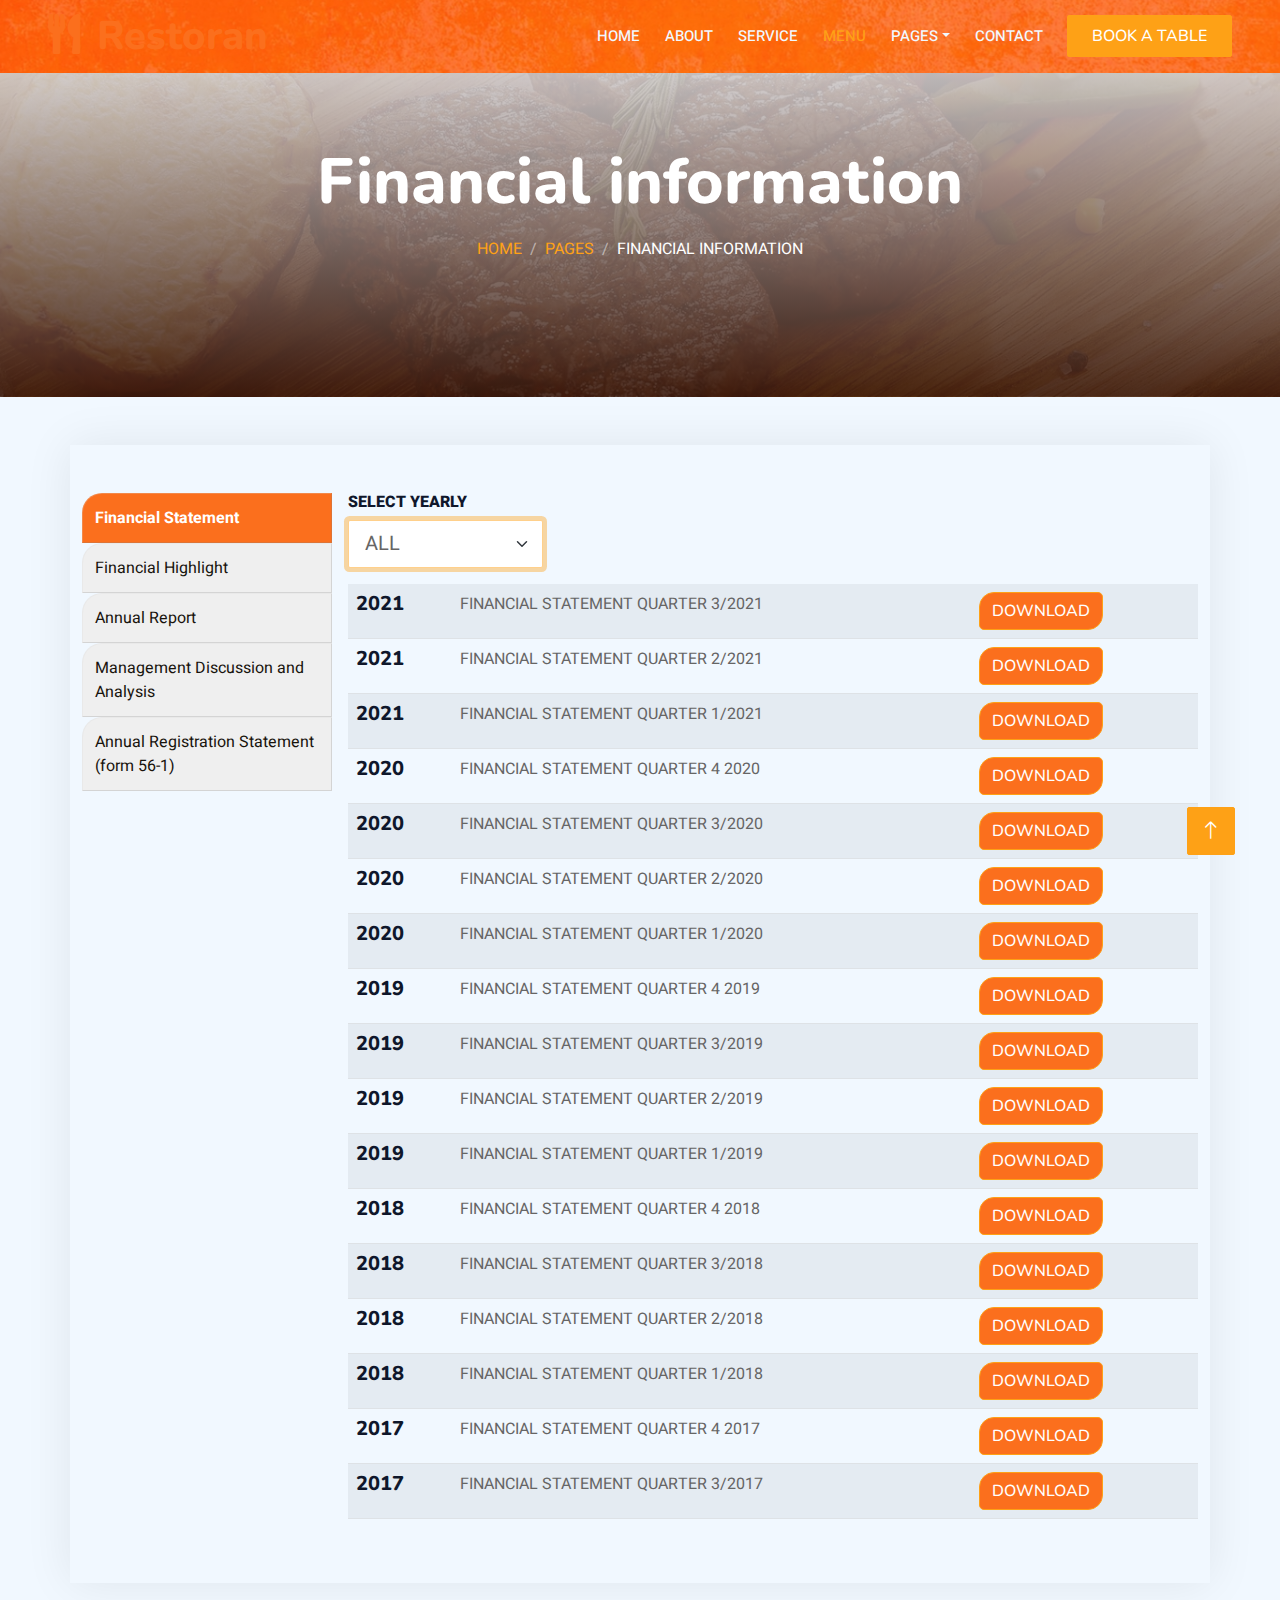
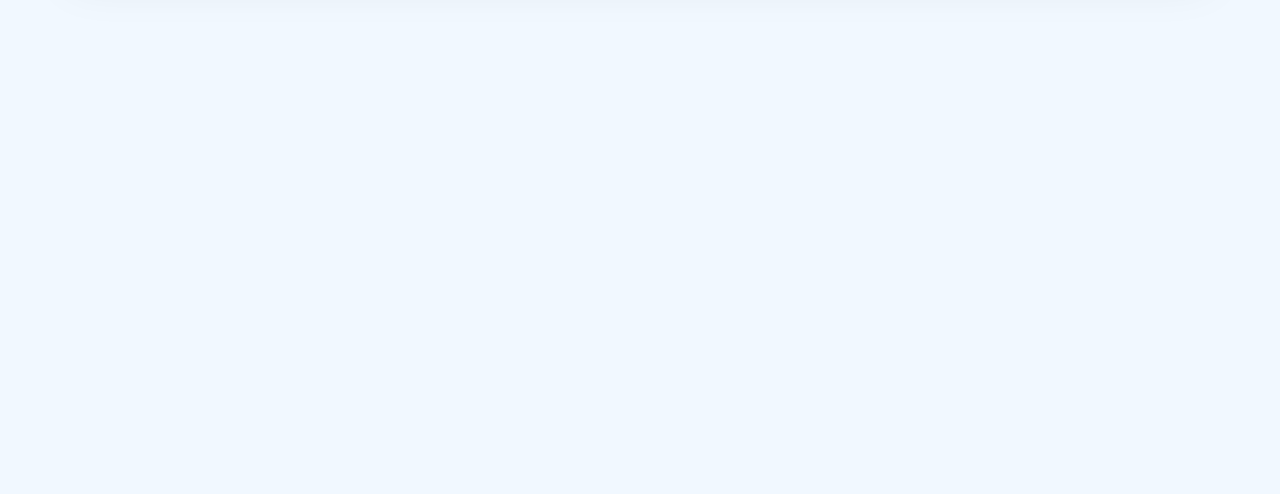
<file: Financial information.html>
<!DOCTYPE html>
<html lang="en">

<head>
    <meta charset="utf-8">
    <title>Financial information</title>
    <meta content="width=device-width, initial-scale=1.0" name="viewport">
    <meta content="" name="keywords">
    <meta content="" name="description">

    <!-- Favicon -->
    <link href="img/favicon.ico" rel="icon">

    <!-- Google Web Fonts -->
    <link rel="preconnect" href="https://fonts.googleapis.com">
    <link rel="preconnect" href="https://fonts.gstatic.com" crossorigin>
    <link
        href="https://fonts.googleapis.com/css2?family=Heebo:wght@400;500;600&family=Nunito:wght@600;700;800&family=Pacifico&display=swap"
        rel="stylesheet">

    <!-- Icon Font Stylesheet -->
    <link href="https://cdnjs.cloudflare.com/ajax/libs/font-awesome/5.10.0/css/all.min.css" rel="stylesheet">
    <link href="https://cdn.jsdelivr.net/npm/bootstrap-icons@1.4.1/font/bootstrap-icons.css" rel="stylesheet">

    <!-- Libraries Stylesheet -->
    <link href="lib/animate/animate.min.css" rel="stylesheet">
    <link href="lib/owlcarousel/assets/owl.carousel.min.css" rel="stylesheet">
    <link href="lib/tempusdominus/css/tempusdominus-bootstrap-4.min.css" rel="stylesheet" />

    <!-- Customized Bootstrap Stylesheet -->
    <link href="css/bootstrap.min.css" rel="stylesheet">

    <!-- Template Stylesheet -->
    <link href="css/style.css" rel="stylesheet">

    <!--table filter-->
    <script src="https://code.jquery.com/jquery-2.2.4.js"></script>
    
    <style>
        .table-btn {
            background-color: #fb6f1d;
            border-radius: 15px 5px 15px 5px;
        }
    </style>



</head>

<body>

    <div class="container-xxl bg-white p-0">
        <!-- Spinner Start -->
        <div id="spinner"
            class="show bg-white position-fixed translate-middle w-100 vh-100 top-50 start-50 d-flex align-items-center justify-content-center">
            <div class="spinner-border text-primary" style="width: 3rem; height: 3rem;" role="status">
                <span class="sr-only">Loading...</span>
            </div>
        </div>
        <!-- Spinner End -->


        <!-- Navbar & Hero Start -->
        <div class="container-xxl position-relative p-0">
            <nav class="navbar navbar-expand-lg navbar-dark bg-dark px-4 px-lg-5 py-3 py-lg-0">
                <a href="" class="navbar-brand p-0">
                    <h1 class="text-primary m-0"><i class="fa fa-utensils me-3"></i>Restoran</h1>
                    <!-- <img src="img/logo.png" alt="Logo"> -->
                </a>
                <button class="navbar-toggler" type="button" data-bs-toggle="collapse" data-bs-target="#navbarCollapse">
                    <span class="fa fa-bars"></span>
                </button>
                <div class="collapse navbar-collapse" id="navbarCollapse">
                    <div class="navbar-nav ms-auto py-0 pe-4">
                        <a href="index.html" class="nav-item nav-link">Home</a>
                        <a href="about.html" class="nav-item nav-link">About</a>
                        <a href="service.html" class="nav-item nav-link">Service</a>
                        <a href="menu.html" class="nav-item nav-link active">Menu</a>
                        <div class="nav-item dropdown">
                            <a href="#" class="nav-link dropdown-toggle" data-bs-toggle="dropdown">Pages</a>
                            <div class="dropdown-menu m-0">
                                <a href="booking.html" class="dropdown-item">Booking</a>
                                <a href="team.html" class="dropdown-item">Our Team</a>
                                <a href="testimonial.html" class="dropdown-item">Testimonial</a>
                            </div>
                        </div>
                        <a href="contact.html" class="nav-item nav-link">Contact</a>
                    </div>
                    <a href="" class="btn btn-primary py-2 px-4">Book A Table</a>
                </div>
            </nav>

            <div class="container-xxl py-5 bg-dark hero-header mb-5">
                <div class="container text-center my-5 pt-5 pb-4">
                    <h1 class="display-3 text-white mb-3 animated slideInDown">Financial information</h1>
                    <nav aria-label="breadcrumb">
                        <ol class="breadcrumb justify-content-center text-uppercase">
                            <li class="breadcrumb-item"><a href="#">Home</a></li>
                            <li class="breadcrumb-item"><a href="#">Pages</a></li>
                            <li class="breadcrumb-item text-white active" aria-current="page">Financial information</li>
                        </ol>
                    </nav>
                </div>
            </div>
        </div>
    </div>
    <!-- Navbar & Hero End -->

    <!--Content start-->



    <!-- Nav tabs -->

    <div class="container box-shadow py-5">
        <div class="d-flex align-items-start">
            <div class="nav flex-column nav-pills me-3" id="v-pills-tab" role="tablist" aria-orientation="vertical">
                <button class="nav-link active text-start" id="v-pills-1-tab" data-bs-toggle="pill"
                    data-bs-target="#v-pills-1" type="button" role="tab" aria-controls="v-pills-1"
                    aria-selected="true">Financial Statement</button>

                <button class="nav-link text-start" id="v-pills-2-tab" data-bs-toggle="pill" data-bs-target="#v-pills-2"
                    type="button" role="tab" aria-controls="v-pills-2" aria-selected="false">Financial
                    Highlight</button>

                <button class="nav-link text-start" id="v-pills-3-tab" data-bs-toggle="pill" data-bs-target="#v-pills-3"
                    type="button" role="tab" aria-controls="v-pills-3" aria-selected="false">Annual Report</button>

                <button class="nav-link text-start" id="v-pills-4-tab" data-bs-toggle="pill" data-bs-target="#v-pills-4"
                    type="button" role="tab" aria-controls="v-pills-4" aria-selected="false">Management Discussion and
                    Analysis</button>

                <button class="nav-link text-start" id="v-pills-5-tab" data-bs-toggle="pill" data-bs-target="#v-pills-5"
                    type="button" role="tab" aria-controls="v-pills-5" aria-selected="false">Annual Registration
                    Statement (form 56-1)</button>

            </div>

            <!--FINANCIAL STATEMENT content start-->
            <div class="tab-content" id="v-pills-tabContent" style="width: 100%;">
                <div class="tab-pane fade show active" id="v-pills-1" role="tabpanel" aria-labelledby="v-pills-1-tab">


                    <div class="row justify-content-start">
                        <div class="col-md-3">
                            <h6 style="font-family: 'Heebo';">SELECT YEARLY</h6>
                            <select id='mySelector' name="year" class="form-select form-select-lg mb-3" style="
                            border-color: #ffd08b;
                            outline: 0;
                            box-shadow: 0 0 0 0.25rem rgb(254 161 22 / 40%);">
                                <option value="*">ALL</option>
                                <option value="2021">2021</option>
                                <option value="2020">2020</option>
                                <option value="2019">2019</option>
                                <option value="2018">2018</option>
                                <option value="2017">2017</option>

                            </select>
                        </div>

                    </div>

                    <table class="table table-striped" id='myTable'>
                        <tbody>

                            <tr>
                                <td class="h5">2021</td>
                                <td>FINANCIAL STATEMENT QUARTER 3/2021</td>
                                <td><a class="btn btn-primary  table-btn" href="https://www.set.or.th/dat/news/202111/21118444.zip" role="button">Download</a></td>

                            </tr>
                            <tr>
                                <td class="h5">2021</td>
                                <td>FINANCIAL STATEMENT QUARTER 2/2021</td>
                                <td><a class="btn btn-primary  table-btn" href="https://www.set.or.th/dat/mds_news/news/1407FIN060820211805550864E.zip" role="button">Download</a></td>

                            </tr>
                            <tr>
                                <td class="h5">2021</td>
                                <td>FINANCIAL STATEMENT QUARTER 1/2021</td>
                                <td><a class="btn btn-primary  table-btn" href="/Document/Financial-Statement-Quarter-12021-Reviewed (1).zip" role="button">Download</a></td>

                            </tr>




                            <tr>
                                <td class="h5">2020</td>
                                <td>FINANCIAL STATEMENT QUARTER 4 2020</td>
                                <td><a class="btn btn-primary  table-btn" href="/Document/Financial-Statement-Yearly-2020-Audited (1).zip" role="button">Download</a></td>

                            </tr>
                            <tr>
                                <td class="h5">2020</td>
                                <td>FINANCIAL STATEMENT QUARTER 3/2020</td>
                                <td><a class="btn btn-primary  table-btn" href="/Document/Financial-Statement-Quarter-32020-Reviewed-Revised (1).zip" role="button">Download</a></td>

                            </tr>
                            <tr>
                                <td class="h5">2020</td>
                                <td>FINANCIAL STATEMENT QUARTER 2/2020</td>
                                <td><a class="btn btn-primary  table-btn" href="/Document/Financial-Statement-Quarter-22020-Reviewed.zip" role="button">Download</a></td>

                            </tr>
                            <tr>
                                <td class="h5">2020</td>
                                <td>FINANCIAL STATEMENT QUARTER 1/2020</td>
                                <td><a class="btn btn-primary  table-btn" href="https://www.set.or.th/dat/news/202005/20051805.zip" role="button">Download</a></td>

                            </tr>



                            <tr>
                                <td class="h5">2019</td>
                                <td>FINANCIAL STATEMENT QUARTER 4 2019</td>
                                <td><a class="btn btn-primary  table-btn" href="/Document/Financial-Statement-Yearly-2019-Audited.zip" role="button">Download</a></td>

                            </tr>
                            <tr>
                                <td class="h5">2019</td>
                                <td>FINANCIAL STATEMENT QUARTER 3/2019</td>
                                <td><a class="btn btn-primary  table-btn" href="https://www.set.or.th/dat/news/201911/19104396.zip" role="button">Download</a></td>

                            </tr>
                            <tr>
                                <td class="h5">2019</td>
                                <td>FINANCIAL STATEMENT QUARTER 2/2019</td>
                                <td><a class="btn btn-primary  table-btn" href="https://www.set.or.th/dat/news/201908/19074631.zip" role="button">Download</a></td>

                            </tr>
                            <tr>
                                <td class="h5">2019</td>
                                <td>FINANCIAL STATEMENT QUARTER 1/2019</td>
                                <td><a class="btn btn-primary  table-btn" href="https://www.set.or.th/dat/news/201905/19045942.zip" role="button">Download</a></td>

                            </tr>



                            <tr>
                                <td class="h5">2018</td>
                                <td>FINANCIAL STATEMENT QUARTER 4 2018</td>
                                <td><a class="btn btn-primary  table-btn" href="https://www.set.or.th/dat/news/201902/19016349.zip" role="button">Download</a></td>

                            </tr>
                            <tr>
                                <td class="h5">2018</td>
                                <td>FINANCIAL STATEMENT QUARTER 3/2018</td>
                                <td><a class="btn btn-primary  table-btn" href="https://www.set.or.th/dat/news/201811/18097596.zip" role="button">Download</a></td>

                            </tr>
                            <tr>
                                <td class="h5">2018</td>
                                <td>FINANCIAL STATEMENT QUARTER 2/2018</td>
                                <td><a class="btn btn-primary  table-btn" href="https://www.set.or.th/dat/news/201808/18069522.zip" role="button">Download</a></td>

                            </tr>
                            <tr>
                                <td class="h5">2018</td>
                                <td>FINANCIAL STATEMENT QUARTER 1/2018</td>
                                <td><a class="btn btn-primary  table-btn" href="https://www.set.or.th/dat/mds_news/news/1407FIN090520181631080982E.zip" role="button">Download</a></td>

                            </tr>



                            <tr>
                                <td class="h5">2017</td>
                                <td>FINANCIAL STATEMENT QUARTER 4 2017</td>
                                <td><a class="btn btn-primary  table-btn" href="https://www.set.or.th/dat/news/201802/18012667.zip" role="button">Download</a></td>

                            </tr>
                            <tr>
                                <td class="h5">2017</td>
                                <td>FINANCIAL STATEMENT QUARTER 3/2017</td>
                                <td><a class="btn btn-primary  table-btn" href="https://www.set.or.th/dat/news/201712/17103562.zip" role="button">Download</a></td>

                            </tr>
                        </tbody>
                    </table>

                </div>
                <!--FINANCIAL STATEMENT end-->

                <!--Financial Highlight content start-->
                <div class="tab-pane fade" id="v-pills-2" role="tabpanel" aria-labelledby="v-pills-2-tab">

                    <div class="row g-4">
                        <div class="col-lg-3 col-sm-6"
                            style="visibility: visible; animation-delay: 0.1s; animation-name: fadeInUp;">
                            <a href="/Document/Financial-highlight-2020.pdf">
                                <div class="service-item rounded pt-3">
                                    <div class="p-4">
                                        <i class="fa fa-3x fa-chart-line text-primary mb-4"></i>
                                        <h5>2020</h5>
                                        <p>Financial Highlight</p>


                                    </div>
                                </div>
                            </a>
                        </div>
                        <div class="col-lg-3 col-sm-6"
                            style="visibility: visible; animation-delay: 0.1s; animation-name: fadeInUp;">
                            <a href="/Document/Financial-highlight-2019.pdf">
                                <div class="service-item rounded pt-3">
                                    <div class="p-4">
                                        <i class="fa fa-3x fa-chart-line text-primary mb-4"></i>
                                        <h5>2019</h5>
                                        <p>Financial Highlight</p>


                                    </div>
                                </div>
                            </a>
                        </div>
                        <div class="col-lg-3 col-sm-6"
                            style="visibility: visible; animation-delay: 0.1s; animation-name: fadeInUp;">
                            <a href="/Document/Financial-highlight-2018.pdf">
                                <div class="service-item rounded pt-3">
                                    <div class="p-4">
                                        <i class="fa fa-3x fa-chart-line text-primary mb-4"></i>
                                        <h5>2018</h5>
                                        <p>Financial Highlight</p>


                                    </div>
                                </div>
                            </a>
                        </div>
                        <div class="col-lg-3 col-sm-6"
                            style="visibility: visible; animation-delay: 0.1s; animation-name: fadeInUp;">
                            <a href="/Document/Financial-highlight-2017.pdf">
                                <div class="service-item rounded pt-3">
                                    <div class="p-4">
                                        <i class="fa fa-3x fa-chart-line text-primary mb-4"></i>
                                        <h5>2017</h5>
                                        <p>Financial Highlight</p>


                                    </div>
                                </div>
                            </a>
                        </div>


                    </div>


                </div>
                <!--Financial Highlight content end-->

                <!--Annual Report start-->
                <div class="tab-pane fade" id="v-pills-3" role="tabpanel" aria-labelledby="v-pills-3-tab">

                    <div class="row g-4">
                        <div class="col-lg-3 col-sm-6"
                            style="visibility: visible; animation-delay: 0.1s; animation-name: fadeInUp;">
                            <a href="/Document/Annual Report 2020.pdf">
                                <div class="service-item rounded pt-3">
                                    <div class="p-4">
                                        <i class="fa fa-3x fa-book text-primary mb-4"></i>
                                        <h5>2020</h5>
                                        <p>Annual Report</p>


                                    </div>
                                </div>
                            </a>
                        </div>
                        <div class="col-lg-3 col-sm-6"
                            style="visibility: visible; animation-delay: 0.1s; animation-name: fadeInUp;">
                            <a href="/Document/Annual Report_2019.pdf">
                                <div class="service-item rounded pt-3">
                                    <div class="p-4">
                                        <i class="fa fa-3x fa-book text-primary mb-4"></i>
                                        <h5>2019</h5>
                                        <p>Annual Report</p>


                                    </div>
                                </div>
                            </a>
                        </div>
                        <div class="col-lg-3 col-sm-6"
                            style="visibility: visible; animation-delay: 0.1s; animation-name: fadeInUp;">
                            <a href="/Document/Annual Report 2018.pdf">
                                <div class="service-item rounded pt-3">
                                    <div class="p-4">
                                        <i class="fa fa-3x fa-book text-primary mb-4"></i>
                                        <h5>2018</h5>
                                        <p>Annual Report</p>


                                    </div>
                                </div>
                            </a>
                        </div>
                        <div class="col-lg-3 col-sm-6"
                            style="visibility: visible; animation-delay: 0.1s; animation-name: fadeInUp;">
                            <a href="">
                                <div class="service-item rounded pt-3">
                                    <div class="p-4">
                                        <i class="fa fa-3x fa-book text-primary mb-4"></i>
                                        <h5>2017</h5>
                                        <p>Annual Report</p>


                                    </div>
                                </div>
                            </a>
                        </div>


                    </div>

                </div>
                <!--Annual Report end-->

                <!--MANAGEMENT DISCUSSION AND ANALYSIS start-->

                <div class="tab-pane fade" id="v-pills-4" role="tabpanel" aria-labelledby="v-pills-4-tab">
                    <table class="table table-striped text-center">
                        <tbody>
                            
                            <tr>
                                <td class="h5">2021</td>
                                <td>Management discussion and analysis QUARTER 3/2021</td>
                                <td><a class="btn btn-primary  table-btn" href="https://www.set.or.th/set/newsdetails.do?newsId=16360694200440&language=en&country=US" role="button">Download</a></td>

                            </tr>
                            <tr>
                                <td class="h5">2021</td>
                                <td>Management discussion and analysis QUARTER 2/2021</td>
                                <td><a class="btn btn-primary  table-btn" href="https://www.set.or.th/set/pdfnews.do?newsId=16282069569660&sequence=0" role="button">Download</a></td>

                            </tr>
                            <tr>
                                <td class="h5">2021</td>
                                <td>Management discussion and analysis QUARTER 1/2021</td>
                                <td><a class="btn btn-primary  table-btn" href="/Document/Management-Discussion-and-Analysis-Quarter-1-Ending-31-Mar-2021.pdf" role="button">Download</a></td>

                            </tr>




                            <tr>
                                <td class="h5">2020</td>
                                <td>Management discussion and analysis QUARTER 4 2020</td>
                                <td><a class="btn btn-primary  table-btn" href="/Document/Management-Discussion-2020-Q4.pdf" role="button">Download</a></td>

                            </tr>
                            <tr>
                                <td class="h5">2020</td>
                                <td>Management discussion and analysis QUARTER 3/2020</td>
                                <td><a class="btn btn-primary  table-btn" href="/Document/Management-Discussion-2020-Q3.pdf" role="button">Download</a></td>

                            </tr>
                            <tr>
                                <td class="h5">2020</td>
                                <td>Management discussion and analysis QUARTER 2/2020</td>
                                <td><a class="btn btn-primary  table-btn" href="/Document/Management-Discussion-2020-Q2.pdf" role="button">Download</a></td>

                            </tr>
                            <tr>
                                <td class="h5">2020</td>
                                <td>Management discussion and analysis QUARTER 1/2020</td>
                                <td><a class="btn btn-primary  table-btn" href="/Document/Management-Discussion-2020-Q1.pdf" role="button">Download</a></td>

                            </tr>



                            <tr>
                                <td class="h5">2019</td>
                                <td>Management discussion and analysis QUARTER 4 2019</td>
                                <td><a class="btn btn-primary  table-btn" href="/Document/Management-Discussion-2019-Q4.pdf" role="button">Download</a></td>

                            </tr>
                            <tr>
                                <td class="h5">2019</td>
                                <td>Management discussion and analysis QUARTER 3/2019</td>
                                <td><a class="btn btn-primary  table-btn" href="/Document/Management-Discussion-2019-Q3.pdf" role="button">Download</a></td>

                            </tr>
                            <tr>
                                <td class="h5">2019</td>
                                <td>Management discussion and analysis QUARTER 2/2019</td>
                                <td><a class="btn btn-primary  table-btn" href="/Document/Management-Discussion-2019-Q2.pdf" role="button">Download</a></td>

                            </tr>
                            <tr>
                                <td class="h5">2019</td>
                                <td>Management discussion and analysis QUARTER 1/2019</td>
                                <td><a class="btn btn-primary  table-btn" href="/Document/Management-Discussion-2019-Q1.pdf" role="button">Download</a></td>

                            </tr>



                            <tr>
                                <td class="h5">2018</td>
                                <td>Management discussion and analysis QUARTER 4 2018</td>
                                <td><a class="btn btn-primary  table-btn" href="/Document/Management-Discussion-2018-Q4.pdf" role="button">Download</a></td>

                            </tr>
                            <tr>
                                <td class="h5">2018</td>
                                <td>Management discussion and analysis QUARTER 3/2018</td>
                                <td><a class="btn btn-primary  table-btn" href="/Document/Management-Discussion-2018-Q3.pdf" role="button">Download</a></td>

                            </tr>
                            <tr>
                                <td class="h5">2018</td>
                                <td>Management discussion and analysis QUARTER 2/2018</td>
                                <td><a class="btn btn-primary  table-btn" href="/Document/Management-Discussion-2018-Q2.pdf" role="button">Download</a></td>

                            </tr>
                            <tr>
                                <td class="h5">2018</td>
                                <td>Management discussion and analysis QUARTER 1/2018</td>
                                <td><a class="btn btn-primary  table-btn" href="/Document/Management-Discussion-2018-Q1.pdf" role="button">Download</a></td>

                            </tr>



                            <tr>
                                <td class="h5">2017</td>
                                <td>Management discussion and analysis QUARTER 4 2017</td>
                                <td><a class="btn btn-primary  table-btn" href="/Document/Management-Discussion-2017-Q4.pdf" role="button">Download</a></td>

                            </tr>
                            <tr>
                                <td class="h5">2017</td>
                                <td>Management discussion and analysis QUARTER 3/2017</td>
                                <td><a class="btn btn-primary  table-btn" href="/Document/Management-Discussion-2017-Q3.pdf" role="button">Download</a></td>

                            </tr>
                        </tbody>
                    </table>

                </div>
                <!--MANAGEMENT DISCUSSION AND ANALYSIS end-->

                <!--Annual Registration Statement start-->
                <div class="tab-pane fade" id="v-pills-5" role="tabpanel" aria-labelledby="v-pills-5-tab">
                    <div class="row g-4">
                        
                        <div class="col-lg-3 col-sm-6"
                            style="visibility: visible; animation-delay: 0.1s; animation-name: fadeInUp;">
                            <a href="/Document/ANNUAL REGISTRATION 2019.pdf">
                                <div class="service-item rounded pt-3">
                                    <div class="p-4">
                                        <i class="fa fa-3x fa-chart-pie text-primary mb-4"></i>
                                        <h5>2019</h5>
                                        <p>Annual Registration
                                            Statement (form 56-1)</p>


                                    </div>
                                </div>
                            </a>
                        </div>
                        <div class="col-lg-3 col-sm-6"
                            style="visibility: visible; animation-delay: 0.1s; animation-name: fadeInUp;">
                            <a href="/Document/ANNUAL REGISTRATION 2018.pdf">
                                <div class="service-item rounded pt-3">
                                    <div class="p-4">
                                        <i class="fa fa-3x fa-chart-pie text-primary mb-4"></i>
                                        <h5>2018</h5>
                                        <p>Annual Registration
                                            Statement (form 56-1)</p>


                                    </div>
                                </div>
                            </a>
                        </div>
                        <div class="col-lg-3 col-sm-6"
                            style="visibility: visible; animation-delay: 0.1s; animation-name: fadeInUp;">
                            <a href="/Document/ANNUAL REGISTRATION 2017.pdf">
                                <div class="service-item rounded pt-3">
                                    <div class="p-4">
                                        <i class="fa fa-3x fa-chart-pie text-primary mb-4"></i>
                                        <h5>2017</h5>
                                        <p>Annual Registration
                                            Statement (form 56-1)</p>


                                    </div>
                                </div>
                            </a>
                        </div>


                    </div>


                </div>
                <!--Annual Registration Statement start-->
            </div>
        </div>

    </div>
    <!--Content end-->

    <!-- Footer Start -->
    <div class="container-fluid bg-dark text-light footer pt-5 mt-5 wow fadeIn" data-wow-delay="0.1s">
        <div class="container py-5">
            <div class="row g-5">
                <div class="col-lg-3 col-md-6">
                    <h4 class="section-title ff-secondary text-start text-primary fw-normal mb-4">Company</h4>
                    <a class="btn btn-link" href="">About Us</a>
                    <a class="btn btn-link" href="">Contact Us</a>
                    <a class="btn btn-link" href="">Reservation</a>
                    <a class="btn btn-link" href="">Privacy Policy</a>
                    <a class="btn btn-link" href="">Terms & Condition</a>
                </div>
                <div class="col-lg-3 col-md-6">
                    <h4 class="section-title ff-secondary text-start text-primary fw-normal mb-4">Contact</h4>
                    <p class="mb-2"><i class="fa fa-map-marker-alt me-3"></i>123 Street, New York, USA</p>
                    <p class="mb-2"><i class="fa fa-phone-alt me-3"></i>+012 345 67890</p>
                    <p class="mb-2"><i class="fa fa-envelope me-3"></i>info@example.com</p>
                    <div class="d-flex pt-2">
                        <a class="btn btn-outline-light btn-social" href=""><i class="fab fa-twitter"></i></a>
                        <a class="btn btn-outline-light btn-social" href=""><i class="fab fa-facebook-f"></i></a>
                        <a class="btn btn-outline-light btn-social" href=""><i class="fab fa-youtube"></i></a>
                        <a class="btn btn-outline-light btn-social" href=""><i class="fab fa-linkedin-in"></i></a>
                    </div>
                </div>
                <div class="col-lg-3 col-md-6">
                    <h4 class="section-title ff-secondary text-start text-primary fw-normal mb-4">Opening</h4>
                    <h5 class="text-light fw-normal">Monday - Saturday</h5>
                    <p>09AM - 09PM</p>
                    <h5 class="text-light fw-normal">Sunday</h5>
                    <p>10AM - 08PM</p>
                </div>
                <div class="col-lg-3 col-md-6">
                    <h4 class="section-title ff-secondary text-start text-primary fw-normal mb-4">Newsletter</h4>
                    <p>Dolor amet sit justo amet elitr clita ipsum elitr est.</p>
                    <div class="position-relative mx-auto" style="max-width: 400px;">
                        <input class="form-control border-primary w-100 py-3 ps-4 pe-5" type="text"
                            placeholder="Your email">
                        <button type="button"
                            class="btn btn-primary py-2 position-absolute top-0 end-0 mt-2 me-2">SignUp</button>
                    </div>
                </div>
            </div>
        </div>
        <div class="container">
            <div class="copyright">
                <div class="row">
                    <div class="col-md-6 text-center text-md-start mb-3 mb-md-0">
                        &copy; <a class="border-bottom" href="#">Your Site Name</a>, All Right Reserved.

                        <!--/*** This template is free as long as you keep the footer author’s credit link/attribution link/backlink. If you'd like to use the template without the footer author’s credit link/attribution link/backlink, you can purchase the Credit Removal License from "https://htmlcodex.com/credit-removal". Thank you for your support. ***/-->
                        Designed By <a class="border-bottom" href="https://htmlcodex.com">HTML Codex</a><br><br>
                        Distributed By <a class="border-bottom" href="https://themewagon.com"
                            target="_blank">ThemeWagon</a>
                    </div>
                    <div class="col-md-6 text-center text-md-end">
                        <div class="footer-menu">
                            <a href="">Home</a>
                            <a href="">Cookies</a>
                            <a href="">Help</a>
                            <a href="">FQAs</a>
                        </div>
                    </div>
                </div>
            </div>
        </div>
    </div>
    <!-- Footer End -->


    <!-- Back to Top -->
    <a href="#" class="btn btn-lg btn-primary btn-lg-square back-to-top"><i class="bi bi-arrow-up"></i></a>
    </div>

    <!--Table filter-->
    <script>
        $(document).ready(function ($) {
            $('table').show();
            $('#mySelector').change(function () {
                $('table').show();
                var selection = $(this).val();
                var dataset = $('#myTable tbody').find('tr');
                // show all rows first
                dataset.show();
                // filter the rows that should be hidden
                dataset.filter(function (index, item) {
                    return $(item).find('td:first-child').text().split(',').indexOf(selection) === -1;
                }).hide();

            });
        });
    </script>

    <!--Table filter-->

    <!-- JavaScript Libraries -->
    <script src="https://code.jquery.com/jquery-3.4.1.min.js"></script>
    <script src="https://cdn.jsdelivr.net/npm/bootstrap@5.0.0/dist/js/bootstrap.bundle.min.js"></script>
    <script src="lib/wow/wow.min.js"></script>
    <script src="lib/easing/easing.min.js"></script>
    <script src="lib/waypoints/waypoints.min.js"></script>
    <script src="lib/counterup/counterup.min.js"></script>
    <script src="lib/owlcarousel/owl.carousel.min.js"></script>
    <script src="lib/tempusdominus/js/moment.min.js"></script>
    <script src="lib/tempusdominus/js/moment-timezone.min.js"></script>
    <script src="lib/tempusdominus/js/tempusdominus-bootstrap-4.min.js"></script>

    <!-- Template Javascript -->
    <script src="js/main.js"></script>
</body>

</html>
</file>
<file: css/style.css>
/********** Template CSS **********/
:root {
    --primary: #FEA116;
    --light: #F1F8FF;
    --dark: #0F172B;
}

.ff-secondary {
    font-family: 'Pacifico', cursive;
}

.fw-medium {
    font-weight: 600 !important;
}

.fw-semi-bold {
    font-weight: 700 !important;
}

.back-to-top {
    position: fixed;
    display: none;
    right: 45px;
    bottom: 45px;
    z-index: 99;
}


/*** Spinner ***/
#spinner {
    opacity: 0;
    visibility: hidden;
    transition: opacity .5s ease-out, visibility 0s linear .5s;
    z-index: 99999;
}

#spinner.show {
    transition: opacity .5s ease-out, visibility 0s linear 0s;
    visibility: visible;
    opacity: 1;
}


/*** Button ***/
.btn {
    font-family: 'Nunito', sans-serif;
    font-weight: 500;
    text-transform: uppercase;
    transition: .5s;
}

.btn.btn-primary,
.btn.btn-secondary {
    color: #FFFFFF;
}

.btn-square {
    width: 38px;
    height: 38px;
}

.btn-sm-square {
    width: 32px;
    height: 32px;
}

.btn-lg-square {
    width: 48px;
    height: 48px;
}

.btn-square,
.btn-sm-square,
.btn-lg-square {
    padding: 0;
    display: flex;
    align-items: center;
    justify-content: center;
    font-weight: normal;
    border-radius: 2px;
}


/*** Navbar ***/
.navbar-dark .navbar-nav .nav-link {
    position: relative;
    margin-left: 25px;
    padding: 25px 0;
    font-size: 15px;
    color: var(--light) !important;
    text-transform: uppercase;
    font-weight: 500;
    outline: none;
    transition: .5s;
}

.sticky-top.navbar-dark .navbar-nav .nav-link {
    padding: 20px 0;
}

.navbar-dark .navbar-nav .nav-link:hover,
.navbar-dark .navbar-nav .nav-link.active {
    color: var(--primary) !important;
}

.navbar-dark .navbar-brand img {
    max-height: 60px;
    transition: .5s;
}

.sticky-top.navbar-dark .navbar-brand img {
    max-height: 45px;
}

@media (max-width: 991.98px) {
    .sticky-top.navbar-dark {
        position: relative;
    }

    .navbar-dark .navbar-collapse {
        margin-top: 15px;
        border-top: 1px solid rgba(255, 255, 255, .1)
    }

    .navbar-dark .navbar-nav .nav-link,
    .sticky-top.navbar-dark .navbar-nav .nav-link {
        padding: 10px 0;
        margin-left: 0;
    }

    .navbar-dark .navbar-brand img {
        max-height: 45px;
    }
}

@media (min-width: 992px) {
    .navbar-dark {
        position: absolute;
        width: 100%;
        top: 0;
        left: 0;
        z-index: 999;
        background-image: url(/media/BG/Orenge.jpg) !important;
        background-position: center !important;
    }
    
    .sticky-top.navbar-dark {
        position: fixed;
        background: #fb6f1d !important;
    }
}


/*** Hero Header ***/
.hero-header {
    background: linear-gradient(rgb(241 243 247 / 90%), rgb(58 25 12 / 90%)), url(../img/bg-hero.jpg);
    background-position: center center;
    background-repeat: no-repeat;
    background-size: cover;
}

.hero-header img {
    animation: imgRotate 50s linear infinite;
}

@keyframes imgRotate { 
    100% { 
        transform: rotate(360deg); 
    } 
}

.breadcrumb-item + .breadcrumb-item::before {
    color: rgba(255, 255, 255, .5);
}


/*** Section Title ***/
.section-title {
    position: relative;
    display: inline-block;
}

.section-title::before {
    position: absolute;
    content: "";
    width: 45px;
    height: 2px;
    top: 50%;
    left: -55px;
    margin-top: -1px;
    background: var(--primary);
}

.section-title::after {
    position: absolute;
    content: "";
    width: 45px;
    height: 2px;
    top: 50%;
    right: -55px;
    margin-top: -1px;
    background: var(--primary);
}

.section-title.text-start::before,
.section-title.text-end::after {
    display: none;
}


/*** Service ***/
.service-item {
    box-shadow: 0 0 45px rgba(0, 0, 0, .08);
    transition: .5s;
}

.service-item:hover {
    background: var(--primary);
}

.service-item * {
    transition: .5s;
    color: #41464b;
}

.service-item:hover * {
    color: var(--light) !important;
}


/*** Food Menu ***/
.nav-pills .nav-item .active {
    border-bottom: 2px solid var(--primary);
}


/*** Youtube Video ***/
.video {
    position: relative;
    height: 100%;
    min-height: 500px;
    background: linear-gradient(rgba(15, 23, 43, .1), rgba(15, 23, 43, .1)), url(../media/product/corn-bg.jpg);
    background-position: center center;
    background-repeat: no-repeat;
    background-size: cover;
}

.video .btn-play {
    position: absolute;
    z-index: 3;
    top: 50%;
    left: 50%;
    transform: translateX(-50%) translateY(-50%);
    box-sizing: content-box;
    display: block;
    width: 32px;
    height: 44px;
    border-radius: 50%;
    border: none;
    outline: none;
    padding: 18px 20px 18px 28px;
}

.video .btn-play:before {
    content: "";
    position: absolute;
    z-index: 0;
    left: 50%;
    top: 50%;
    transform: translateX(-50%) translateY(-50%);
    display: block;
    width: 100px;
    height: 100px;
    background: var(--primary);
    border-radius: 50%;
    animation: pulse-border 1500ms ease-out infinite;
}

.video .btn-play:after {
    content: "";
    position: absolute;
    z-index: 1;
    left: 50%;
    top: 50%;
    transform: translateX(-50%) translateY(-50%);
    display: block;
    width: 100px;
    height: 100px;
    background: var(--primary);
    border-radius: 50%;
    transition: all 200ms;
}

.video .btn-play img {
    position: relative;
    z-index: 3;
    max-width: 100%;
    width: auto;
    height: auto;
}

.video .btn-play span {
    display: block;
    position: relative;
    z-index: 3;
    width: 0;
    height: 0;
    border-left: 32px solid var(--dark);
    border-top: 22px solid transparent;
    border-bottom: 22px solid transparent;
}

@keyframes pulse-border {
    0% {
        transform: translateX(-50%) translateY(-50%) translateZ(0) scale(1);
        opacity: 1;
    }

    100% {
        transform: translateX(-50%) translateY(-50%) translateZ(0) scale(1.5);
        opacity: 0;
    }
}

#videoModal {
    z-index: 99999;
}

#videoModal .modal-dialog {
    position: relative;
    max-width: 800px;
    margin: 60px auto 0 auto;
}

#videoModal .modal-body {
    position: relative;
    padding: 0px;
}

#videoModal .close {
    position: absolute;
    width: 30px;
    height: 30px;
    right: 0px;
    top: -30px;
    z-index: 999;
    font-size: 30px;
    font-weight: normal;
    color: #FFFFFF;
    background: #000000;
    opacity: 1;
}


/*** Team ***/
.team-item {
    box-shadow: 0 0 45px rgba(0, 0, 0, .08);
    height: calc(100% - -15px);
    transition: .5s;
}

.team-item img {
    transition: .5s;
}

.team-item:hover img {
    transform: scale(1.1);
}

.team-item:hover {
    height: 100%;
}

.team-item .btn {
    border-radius: 38px 38px 0 0;
}


/*** Testimonial ***/
.testimonial-carousel .owl-item .testimonial-item,
.testimonial-carousel .owl-item.center .testimonial-item * {
    transition: .5s;
}

.testimonial-carousel .owl-item.center .testimonial-item {
    background: var(--primary) !important;
    border-color: var(--primary) !important;
}

.testimonial-carousel .owl-item.center .testimonial-item * {
    color: var(--light) !important;
}

.testimonial-carousel .owl-dots {
    margin-top: 24px;
    display: flex;
    align-items: flex-end;
    justify-content: center;
}

.testimonial-carousel .owl-dot {
    position: relative;
    display: inline-block;
    margin: 0 5px;
    width: 15px;
    height: 15px;
    border: 1px solid #CCCCCC;
    border-radius: 15px;
    transition: .5s;
}

.testimonial-carousel .owl-dot.active {
    background: var(--primary);
    border-color: var(--primary);
}


/*** Footer ***/
.footer .btn.btn-social {
    margin-right: 5px;
    width: 35px;
    height: 35px;
    display: flex;
    align-items: center;
    justify-content: center;
    color: var(--light);
    border: 1px solid #FFFFFF;
    border-radius: 35px;
    transition: .3s;
}

.footer .btn.btn-social:hover {
    color: var(--primary);
}

.footer .btn.btn-link {
    display: block;
    margin-bottom: 5px;
    padding: 0;
    text-align: left;
    color: #FFFFFF;
    font-size: 15px;
    font-weight: normal;
    text-transform: capitalize;
    transition: .3s;
}

.footer .btn.btn-link::before {
    position: relative;
    content: "\f105";
    font-family: "Font Awesome 5 Free";
    font-weight: 900;
    margin-right: 10px;
}

.footer .btn.btn-link:hover {
    letter-spacing: 1px;
    box-shadow: none;
}

.footer .copyright {
    padding: 25px 0;
    font-size: 15px;
    border-top: 1px solid rgba(256, 256, 256, .1);
}

.footer .copyright a {
    color: var(--light);
}

.footer .footer-menu a {
    margin-right: 15px;
    padding-right: 15px;
    border-right: 1px solid rgba(255, 255, 255, .1);
}

.footer .footer-menu a:last-child {
    margin-right: 0;
    padding-right: 0;
    border-right: none;
}

.box-shadow {
    box-shadow: 0 0 45px rgb(0 0 0 / 8%);
}
</file>
<file: assets/css/style.css>
@import url("https://fonts.googleapis.com/css?family=Playfair+Display:700,900|Fira+Sans:400,400italic");*,*::after,*::before{box-sizing:inherit}*{font:inherit}html,body,div,span,applet,object,iframe,h1,h2,h3,h4,h5,h6,p,blockquote,pre,a,abbr,acronym,address,big,cite,code,del,dfn,em,img,ins,kbd,q,s,samp,small,strike,strong,sub,sup,tt,var,b,u,i,center,dl,dt,dd,ol,ul,li,fieldset,form,label,legend,table,caption,tbody,tfoot,thead,tr,th,td,article,aside,canvas,details,embed,figure,figcaption,footer,header,hgroup,menu,nav,output,ruby,section,summary,time,mark,audio,video,hr{margin:0;padding:0;border:0}html{box-sizing:border-box}body{background-color:hsl(0, 0%, 100%);background-color:var(--color-bg, white)}article,aside,details,figcaption,figure,footer,header,hgroup,menu,nav,section,main,form legend{display:block}ol,ul{list-style:none}blockquote,q{quotes:none}button,input,textarea,select{margin:0}.btn,.form-control,.link,.reset{background-color:transparent;padding:0;border:0;border-radius:0;color:inherit;line-height:inherit;-webkit-appearance:none;-moz-appearance:none;appearance:none}select.form-control::-ms-expand{display:none}textarea{resize:vertical;overflow:auto;vertical-align:top}input::-ms-clear{display:none}table{border-collapse:collapse;border-spacing:0}img,video,svg{max-width:100%}[data-theme]{background-color:hsl(0, 0%, 100%);background-color:var(--color-bg, #fff);color:hsl(240, 4%, 20%);color:var(--color-contrast-high, #313135)}:root{--space-unit:  1em;--space-xxxxs: calc(0.125*var(--space-unit));--space-xxxs:  calc(0.25*var(--space-unit));--space-xxs:   calc(0.375*var(--space-unit));--space-xs:    calc(0.5*var(--space-unit));--space-sm:    calc(0.75*var(--space-unit));--space-md:    calc(1.25*var(--space-unit));--space-lg:    calc(2*var(--space-unit));--space-xl:    calc(3.25*var(--space-unit));--space-xxl:   calc(5.25*var(--space-unit));--space-xxxl:  calc(8.5*var(--space-unit));--space-xxxxl: calc(13.75*var(--space-unit));--component-padding: var(--space-md)}:root{--max-width-xxs: 32rem;--max-width-xs:  38rem;--max-width-sm:  48rem;--max-width-md:  64rem;--max-width-lg:  80rem;--max-width-xl:  90rem;--max-width-xxl: 120rem}.container{width:calc(100% - 1.25em);width:calc(100% - 2*var(--component-padding));margin-left:auto;margin-right:auto}.max-width-xxs{max-width:32rem;max-width:var(--max-width-xxs)}.max-width-xs{max-width:38rem;max-width:var(--max-width-xs)}.max-width-sm{max-width:48rem;max-width:var(--max-width-sm)}.max-width-md{max-width:64rem;max-width:var(--max-width-md)}.max-width-lg{max-width:80rem;max-width:var(--max-width-lg)}.max-width-xl{max-width:90rem;max-width:var(--max-width-xl)}.max-width-xxl{max-width:120rem;max-width:var(--max-width-xxl)}.max-width-adaptive-sm{max-width:38rem;max-width:var(--max-width-xs)}@media (min-width: 64rem){.max-width-adaptive-sm{max-width:48rem;max-width:var(--max-width-sm)}}.max-width-adaptive-md{max-width:38rem;max-width:var(--max-width-xs)}@media (min-width: 64rem){.max-width-adaptive-md{max-width:64rem;max-width:var(--max-width-md)}}.max-width-adaptive,.max-width-adaptive-lg{max-width:38rem;max-width:var(--max-width-xs)}@media (min-width: 64rem){.max-width-adaptive,.max-width-adaptive-lg{max-width:64rem;max-width:var(--max-width-md)}}@media (min-width: 90rem){.max-width-adaptive,.max-width-adaptive-lg{max-width:80rem;max-width:var(--max-width-lg)}}.max-width-adaptive-xl{max-width:38rem;max-width:var(--max-width-xs)}@media (min-width: 64rem){.max-width-adaptive-xl{max-width:64rem;max-width:var(--max-width-md)}}@media (min-width: 90rem){.max-width-adaptive-xl{max-width:90rem;max-width:var(--max-width-xl)}}.grid{--grid-gap: 0px;display:-ms-flexbox;display:flex;-ms-flex-wrap:wrap;flex-wrap:wrap}.grid>*{-ms-flex-preferred-size:100%;flex-basis:100%}[class*="grid-gap"]{margin-bottom:1em * -1;margin-bottom:calc(var(--grid-gap, 1em)*-1);margin-right:1em * -1;margin-right:calc(var(--grid-gap, 1em)*-1)}[class*="grid-gap"]>*{margin-bottom:1em;margin-bottom:var(--grid-gap, 1em);margin-right:1em;margin-right:var(--grid-gap, 1em)}.grid-gap-xxxxs{--grid-gap: var(--space-xxxxs)}.grid-gap-xxxs{--grid-gap: var(--space-xxxs)}.grid-gap-xxs{--grid-gap: var(--space-xxs)}.grid-gap-xs{--grid-gap: var(--space-xs)}.grid-gap-sm{--grid-gap: var(--space-sm)}.grid-gap-md{--grid-gap: var(--space-md)}.grid-gap-lg{--grid-gap: var(--space-lg)}.grid-gap-xl{--grid-gap: var(--space-xl)}.grid-gap-xxl{--grid-gap: var(--space-xxl)}.grid-gap-xxxl{--grid-gap: var(--space-xxxl)}.grid-gap-xxxxl{--grid-gap: var(--space-xxxxl)}.col{-ms-flex-positive:1;flex-grow:1;-ms-flex-preferred-size:0;flex-basis:0;max-width:100%}.col-1{-ms-flex-preferred-size:calc(8.33% - 0.01px - 1em);-ms-flex-preferred-size:calc(8.33% - 0.01px - var(--grid-gap, 1em));flex-basis:calc(8.33% - 0.01px - 1em);flex-basis:calc(8.33% - 0.01px - var(--grid-gap, 1em));max-width:calc(8.33% - 0.01px - 1em);max-width:calc(8.33% - 0.01px - var(--grid-gap, 1em))}.col-2{-ms-flex-preferred-size:calc(16.66% - 0.01px - 1em);-ms-flex-preferred-size:calc(16.66% - 0.01px - var(--grid-gap, 1em));flex-basis:calc(16.66% - 0.01px - 1em);flex-basis:calc(16.66% - 0.01px - var(--grid-gap, 1em));max-width:calc(16.66% - 0.01px - 1em);max-width:calc(16.66% - 0.01px - var(--grid-gap, 1em))}.col-3{-ms-flex-preferred-size:calc(25% - 0.01px - 1em);-ms-flex-preferred-size:calc(25% - 0.01px - var(--grid-gap, 1em));flex-basis:calc(25% - 0.01px - 1em);flex-basis:calc(25% - 0.01px - var(--grid-gap, 1em));max-width:calc(25% - 0.01px - 1em);max-width:calc(25% - 0.01px - var(--grid-gap, 1em))}.col-4{-ms-flex-preferred-size:calc(33.33% - 0.01px - 1em);-ms-flex-preferred-size:calc(33.33% - 0.01px - var(--grid-gap, 1em));flex-basis:calc(33.33% - 0.01px - 1em);flex-basis:calc(33.33% - 0.01px - var(--grid-gap, 1em));max-width:calc(33.33% - 0.01px - 1em);max-width:calc(33.33% - 0.01px - var(--grid-gap, 1em))}.col-5{-ms-flex-preferred-size:calc(41.66% - 0.01px - 1em);-ms-flex-preferred-size:calc(41.66% - 0.01px - var(--grid-gap, 1em));flex-basis:calc(41.66% - 0.01px - 1em);flex-basis:calc(41.66% - 0.01px - var(--grid-gap, 1em));max-width:calc(41.66% - 0.01px - 1em);max-width:calc(41.66% - 0.01px - var(--grid-gap, 1em))}.col-6{-ms-flex-preferred-size:calc(50% - 0.01px - 1em);-ms-flex-preferred-size:calc(50% - 0.01px - var(--grid-gap, 1em));flex-basis:calc(50% - 0.01px - 1em);flex-basis:calc(50% - 0.01px - var(--grid-gap, 1em));max-width:calc(50% - 0.01px - 1em);max-width:calc(50% - 0.01px - var(--grid-gap, 1em))}.col-7{-ms-flex-preferred-size:calc(58.33% - 0.01px - 1em);-ms-flex-preferred-size:calc(58.33% - 0.01px - var(--grid-gap, 1em));flex-basis:calc(58.33% - 0.01px - 1em);flex-basis:calc(58.33% - 0.01px - var(--grid-gap, 1em));max-width:calc(58.33% - 0.01px - 1em);max-width:calc(58.33% - 0.01px - var(--grid-gap, 1em))}.col-8{-ms-flex-preferred-size:calc(66.66% - 0.01px - 1em);-ms-flex-preferred-size:calc(66.66% - 0.01px - var(--grid-gap, 1em));flex-basis:calc(66.66% - 0.01px - 1em);flex-basis:calc(66.66% - 0.01px - var(--grid-gap, 1em));max-width:calc(66.66% - 0.01px - 1em);max-width:calc(66.66% - 0.01px - var(--grid-gap, 1em))}.col-9{-ms-flex-preferred-size:calc(75% - 0.01px - 1em);-ms-flex-preferred-size:calc(75% - 0.01px - var(--grid-gap, 1em));flex-basis:calc(75% - 0.01px - 1em);flex-basis:calc(75% - 0.01px - var(--grid-gap, 1em));max-width:calc(75% - 0.01px - 1em);max-width:calc(75% - 0.01px - var(--grid-gap, 1em))}.col-10{-ms-flex-preferred-size:calc(83.33% - 0.01px - 1em);-ms-flex-preferred-size:calc(83.33% - 0.01px - var(--grid-gap, 1em));flex-basis:calc(83.33% - 0.01px - 1em);flex-basis:calc(83.33% - 0.01px - var(--grid-gap, 1em));max-width:calc(83.33% - 0.01px - 1em);max-width:calc(83.33% - 0.01px - var(--grid-gap, 1em))}.col-11{-ms-flex-preferred-size:calc(91.66% - 0.01px - 1em);-ms-flex-preferred-size:calc(91.66% - 0.01px - var(--grid-gap, 1em));flex-basis:calc(91.66% - 0.01px - 1em);flex-basis:calc(91.66% - 0.01px - var(--grid-gap, 1em));max-width:calc(91.66% - 0.01px - 1em);max-width:calc(91.66% - 0.01px - var(--grid-gap, 1em))}.col-12{-ms-flex-preferred-size:calc(100% - 0.01px - 1em);-ms-flex-preferred-size:calc(100% - 0.01px - var(--grid-gap, 1em));flex-basis:calc(100% - 0.01px - 1em);flex-basis:calc(100% - 0.01px - var(--grid-gap, 1em));max-width:calc(100% - 0.01px - 1em);max-width:calc(100% - 0.01px - var(--grid-gap, 1em))}@media (min-width: 32rem){.col\@xs{-ms-flex-positive:1;flex-grow:1;-ms-flex-preferred-size:0;flex-basis:0;max-width:100%}.col-1\@xs{-ms-flex-preferred-size:calc(8.33% - 0.01px - 1em);-ms-flex-preferred-size:calc(8.33% - 0.01px - var(--grid-gap, 1em));flex-basis:calc(8.33% - 0.01px - 1em);flex-basis:calc(8.33% - 0.01px - var(--grid-gap, 1em));max-width:calc(8.33% - 0.01px - 1em);max-width:calc(8.33% - 0.01px - var(--grid-gap, 1em))}.col-2\@xs{-ms-flex-preferred-size:calc(16.66% - 0.01px - 1em);-ms-flex-preferred-size:calc(16.66% - 0.01px - var(--grid-gap, 1em));flex-basis:calc(16.66% - 0.01px - 1em);flex-basis:calc(16.66% - 0.01px - var(--grid-gap, 1em));max-width:calc(16.66% - 0.01px - 1em);max-width:calc(16.66% - 0.01px - var(--grid-gap, 1em))}.col-3\@xs{-ms-flex-preferred-size:calc(25% - 0.01px - 1em);-ms-flex-preferred-size:calc(25% - 0.01px - var(--grid-gap, 1em));flex-basis:calc(25% - 0.01px - 1em);flex-basis:calc(25% - 0.01px - var(--grid-gap, 1em));max-width:calc(25% - 0.01px - 1em);max-width:calc(25% - 0.01px - var(--grid-gap, 1em))}.col-4\@xs{-ms-flex-preferred-size:calc(33.33% - 0.01px - 1em);-ms-flex-preferred-size:calc(33.33% - 0.01px - var(--grid-gap, 1em));flex-basis:calc(33.33% - 0.01px - 1em);flex-basis:calc(33.33% - 0.01px - var(--grid-gap, 1em));max-width:calc(33.33% - 0.01px - 1em);max-width:calc(33.33% - 0.01px - var(--grid-gap, 1em))}.col-5\@xs{-ms-flex-preferred-size:calc(41.66% - 0.01px - 1em);-ms-flex-preferred-size:calc(41.66% - 0.01px - var(--grid-gap, 1em));flex-basis:calc(41.66% - 0.01px - 1em);flex-basis:calc(41.66% - 0.01px - var(--grid-gap, 1em));max-width:calc(41.66% - 0.01px - 1em);max-width:calc(41.66% - 0.01px - var(--grid-gap, 1em))}.col-6\@xs{-ms-flex-preferred-size:calc(50% - 0.01px - 1em);-ms-flex-preferred-size:calc(50% - 0.01px - var(--grid-gap, 1em));flex-basis:calc(50% - 0.01px - 1em);flex-basis:calc(50% - 0.01px - var(--grid-gap, 1em));max-width:calc(50% - 0.01px - 1em);max-width:calc(50% - 0.01px - var(--grid-gap, 1em))}.col-7\@xs{-ms-flex-preferred-size:calc(58.33% - 0.01px - 1em);-ms-flex-preferred-size:calc(58.33% - 0.01px - var(--grid-gap, 1em));flex-basis:calc(58.33% - 0.01px - 1em);flex-basis:calc(58.33% - 0.01px - var(--grid-gap, 1em));max-width:calc(58.33% - 0.01px - 1em);max-width:calc(58.33% - 0.01px - var(--grid-gap, 1em))}.col-8\@xs{-ms-flex-preferred-size:calc(66.66% - 0.01px - 1em);-ms-flex-preferred-size:calc(66.66% - 0.01px - var(--grid-gap, 1em));flex-basis:calc(66.66% - 0.01px - 1em);flex-basis:calc(66.66% - 0.01px - var(--grid-gap, 1em));max-width:calc(66.66% - 0.01px - 1em);max-width:calc(66.66% - 0.01px - var(--grid-gap, 1em))}.col-9\@xs{-ms-flex-preferred-size:calc(75% - 0.01px - 1em);-ms-flex-preferred-size:calc(75% - 0.01px - var(--grid-gap, 1em));flex-basis:calc(75% - 0.01px - 1em);flex-basis:calc(75% - 0.01px - var(--grid-gap, 1em));max-width:calc(75% - 0.01px - 1em);max-width:calc(75% - 0.01px - var(--grid-gap, 1em))}.col-10\@xs{-ms-flex-preferred-size:calc(83.33% - 0.01px - 1em);-ms-flex-preferred-size:calc(83.33% - 0.01px - var(--grid-gap, 1em));flex-basis:calc(83.33% - 0.01px - 1em);flex-basis:calc(83.33% - 0.01px - var(--grid-gap, 1em));max-width:calc(83.33% - 0.01px - 1em);max-width:calc(83.33% - 0.01px - var(--grid-gap, 1em))}.col-11\@xs{-ms-flex-preferred-size:calc(91.66% - 0.01px - 1em);-ms-flex-preferred-size:calc(91.66% - 0.01px - var(--grid-gap, 1em));flex-basis:calc(91.66% - 0.01px - 1em);flex-basis:calc(91.66% - 0.01px - var(--grid-gap, 1em));max-width:calc(91.66% - 0.01px - 1em);max-width:calc(91.66% - 0.01px - var(--grid-gap, 1em))}.col-12\@xs{-ms-flex-preferred-size:calc(100% - 0.01px - 1em);-ms-flex-preferred-size:calc(100% - 0.01px - var(--grid-gap, 1em));flex-basis:calc(100% - 0.01px - 1em);flex-basis:calc(100% - 0.01px - var(--grid-gap, 1em));max-width:calc(100% - 0.01px - 1em);max-width:calc(100% - 0.01px - var(--grid-gap, 1em))}}@media (min-width: 48rem){.col\@sm{-ms-flex-positive:1;flex-grow:1;-ms-flex-preferred-size:0;flex-basis:0;max-width:100%}.col-1\@sm{-ms-flex-preferred-size:calc(8.33% - 0.01px - 1em);-ms-flex-preferred-size:calc(8.33% - 0.01px - var(--grid-gap, 1em));flex-basis:calc(8.33% - 0.01px - 1em);flex-basis:calc(8.33% - 0.01px - var(--grid-gap, 1em));max-width:calc(8.33% - 0.01px - 1em);max-width:calc(8.33% - 0.01px - var(--grid-gap, 1em))}.col-2\@sm{-ms-flex-preferred-size:calc(16.66% - 0.01px - 1em);-ms-flex-preferred-size:calc(16.66% - 0.01px - var(--grid-gap, 1em));flex-basis:calc(16.66% - 0.01px - 1em);flex-basis:calc(16.66% - 0.01px - var(--grid-gap, 1em));max-width:calc(16.66% - 0.01px - 1em);max-width:calc(16.66% - 0.01px - var(--grid-gap, 1em))}.col-3\@sm{-ms-flex-preferred-size:calc(25% - 0.01px - 1em);-ms-flex-preferred-size:calc(25% - 0.01px - var(--grid-gap, 1em));flex-basis:calc(25% - 0.01px - 1em);flex-basis:calc(25% - 0.01px - var(--grid-gap, 1em));max-width:calc(25% - 0.01px - 1em);max-width:calc(25% - 0.01px - var(--grid-gap, 1em))}.col-4\@sm{-ms-flex-preferred-size:calc(33.33% - 0.01px - 1em);-ms-flex-preferred-size:calc(33.33% - 0.01px - var(--grid-gap, 1em));flex-basis:calc(33.33% - 0.01px - 1em);flex-basis:calc(33.33% - 0.01px - var(--grid-gap, 1em));max-width:calc(33.33% - 0.01px - 1em);max-width:calc(33.33% - 0.01px - var(--grid-gap, 1em))}.col-5\@sm{-ms-flex-preferred-size:calc(41.66% - 0.01px - 1em);-ms-flex-preferred-size:calc(41.66% - 0.01px - var(--grid-gap, 1em));flex-basis:calc(41.66% - 0.01px - 1em);flex-basis:calc(41.66% - 0.01px - var(--grid-gap, 1em));max-width:calc(41.66% - 0.01px - 1em);max-width:calc(41.66% - 0.01px - var(--grid-gap, 1em))}.col-6\@sm{-ms-flex-preferred-size:calc(50% - 0.01px - 1em);-ms-flex-preferred-size:calc(50% - 0.01px - var(--grid-gap, 1em));flex-basis:calc(50% - 0.01px - 1em);flex-basis:calc(50% - 0.01px - var(--grid-gap, 1em));max-width:calc(50% - 0.01px - 1em);max-width:calc(50% - 0.01px - var(--grid-gap, 1em))}.col-7\@sm{-ms-flex-preferred-size:calc(58.33% - 0.01px - 1em);-ms-flex-preferred-size:calc(58.33% - 0.01px - var(--grid-gap, 1em));flex-basis:calc(58.33% - 0.01px - 1em);flex-basis:calc(58.33% - 0.01px - var(--grid-gap, 1em));max-width:calc(58.33% - 0.01px - 1em);max-width:calc(58.33% - 0.01px - var(--grid-gap, 1em))}.col-8\@sm{-ms-flex-preferred-size:calc(66.66% - 0.01px - 1em);-ms-flex-preferred-size:calc(66.66% - 0.01px - var(--grid-gap, 1em));flex-basis:calc(66.66% - 0.01px - 1em);flex-basis:calc(66.66% - 0.01px - var(--grid-gap, 1em));max-width:calc(66.66% - 0.01px - 1em);max-width:calc(66.66% - 0.01px - var(--grid-gap, 1em))}.col-9\@sm{-ms-flex-preferred-size:calc(75% - 0.01px - 1em);-ms-flex-preferred-size:calc(75% - 0.01px - var(--grid-gap, 1em));flex-basis:calc(75% - 0.01px - 1em);flex-basis:calc(75% - 0.01px - var(--grid-gap, 1em));max-width:calc(75% - 0.01px - 1em);max-width:calc(75% - 0.01px - var(--grid-gap, 1em))}.col-10\@sm{-ms-flex-preferred-size:calc(83.33% - 0.01px - 1em);-ms-flex-preferred-size:calc(83.33% - 0.01px - var(--grid-gap, 1em));flex-basis:calc(83.33% - 0.01px - 1em);flex-basis:calc(83.33% - 0.01px - var(--grid-gap, 1em));max-width:calc(83.33% - 0.01px - 1em);max-width:calc(83.33% - 0.01px - var(--grid-gap, 1em))}.col-11\@sm{-ms-flex-preferred-size:calc(91.66% - 0.01px - 1em);-ms-flex-preferred-size:calc(91.66% - 0.01px - var(--grid-gap, 1em));flex-basis:calc(91.66% - 0.01px - 1em);flex-basis:calc(91.66% - 0.01px - var(--grid-gap, 1em));max-width:calc(91.66% - 0.01px - 1em);max-width:calc(91.66% - 0.01px - var(--grid-gap, 1em))}.col-12\@sm{-ms-flex-preferred-size:calc(100% - 0.01px - 1em);-ms-flex-preferred-size:calc(100% - 0.01px - var(--grid-gap, 1em));flex-basis:calc(100% - 0.01px - 1em);flex-basis:calc(100% - 0.01px - var(--grid-gap, 1em));max-width:calc(100% - 0.01px - 1em);max-width:calc(100% - 0.01px - var(--grid-gap, 1em))}}@media (min-width: 64rem){.col\@md{-ms-flex-positive:1;flex-grow:1;-ms-flex-preferred-size:0;flex-basis:0;max-width:100%}.col-1\@md{-ms-flex-preferred-size:calc(8.33% - 0.01px - 1em);-ms-flex-preferred-size:calc(8.33% - 0.01px - var(--grid-gap, 1em));flex-basis:calc(8.33% - 0.01px - 1em);flex-basis:calc(8.33% - 0.01px - var(--grid-gap, 1em));max-width:calc(8.33% - 0.01px - 1em);max-width:calc(8.33% - 0.01px - var(--grid-gap, 1em))}.col-2\@md{-ms-flex-preferred-size:calc(16.66% - 0.01px - 1em);-ms-flex-preferred-size:calc(16.66% - 0.01px - var(--grid-gap, 1em));flex-basis:calc(16.66% - 0.01px - 1em);flex-basis:calc(16.66% - 0.01px - var(--grid-gap, 1em));max-width:calc(16.66% - 0.01px - 1em);max-width:calc(16.66% - 0.01px - var(--grid-gap, 1em))}.col-3\@md{-ms-flex-preferred-size:calc(25% - 0.01px - 1em);-ms-flex-preferred-size:calc(25% - 0.01px - var(--grid-gap, 1em));flex-basis:calc(25% - 0.01px - 1em);flex-basis:calc(25% - 0.01px - var(--grid-gap, 1em));max-width:calc(25% - 0.01px - 1em);max-width:calc(25% - 0.01px - var(--grid-gap, 1em))}.col-4\@md{-ms-flex-preferred-size:calc(33.33% - 0.01px - 1em);-ms-flex-preferred-size:calc(33.33% - 0.01px - var(--grid-gap, 1em));flex-basis:calc(33.33% - 0.01px - 1em);flex-basis:calc(33.33% - 0.01px - var(--grid-gap, 1em));max-width:calc(33.33% - 0.01px - 1em);max-width:calc(33.33% - 0.01px - var(--grid-gap, 1em))}.col-5\@md{-ms-flex-preferred-size:calc(41.66% - 0.01px - 1em);-ms-flex-preferred-size:calc(41.66% - 0.01px - var(--grid-gap, 1em));flex-basis:calc(41.66% - 0.01px - 1em);flex-basis:calc(41.66% - 0.01px - var(--grid-gap, 1em));max-width:calc(41.66% - 0.01px - 1em);max-width:calc(41.66% - 0.01px - var(--grid-gap, 1em))}.col-6\@md{-ms-flex-preferred-size:calc(50% - 0.01px - 1em);-ms-flex-preferred-size:calc(50% - 0.01px - var(--grid-gap, 1em));flex-basis:calc(50% - 0.01px - 1em);flex-basis:calc(50% - 0.01px - var(--grid-gap, 1em));max-width:calc(50% - 0.01px - 1em);max-width:calc(50% - 0.01px - var(--grid-gap, 1em))}.col-7\@md{-ms-flex-preferred-size:calc(58.33% - 0.01px - 1em);-ms-flex-preferred-size:calc(58.33% - 0.01px - var(--grid-gap, 1em));flex-basis:calc(58.33% - 0.01px - 1em);flex-basis:calc(58.33% - 0.01px - var(--grid-gap, 1em));max-width:calc(58.33% - 0.01px - 1em);max-width:calc(58.33% - 0.01px - var(--grid-gap, 1em))}.col-8\@md{-ms-flex-preferred-size:calc(66.66% - 0.01px - 1em);-ms-flex-preferred-size:calc(66.66% - 0.01px - var(--grid-gap, 1em));flex-basis:calc(66.66% - 0.01px - 1em);flex-basis:calc(66.66% - 0.01px - var(--grid-gap, 1em));max-width:calc(66.66% - 0.01px - 1em);max-width:calc(66.66% - 0.01px - var(--grid-gap, 1em))}.col-9\@md{-ms-flex-preferred-size:calc(75% - 0.01px - 1em);-ms-flex-preferred-size:calc(75% - 0.01px - var(--grid-gap, 1em));flex-basis:calc(75% - 0.01px - 1em);flex-basis:calc(75% - 0.01px - var(--grid-gap, 1em));max-width:calc(75% - 0.01px - 1em);max-width:calc(75% - 0.01px - var(--grid-gap, 1em))}.col-10\@md{-ms-flex-preferred-size:calc(83.33% - 0.01px - 1em);-ms-flex-preferred-size:calc(83.33% - 0.01px - var(--grid-gap, 1em));flex-basis:calc(83.33% - 0.01px - 1em);flex-basis:calc(83.33% - 0.01px - var(--grid-gap, 1em));max-width:calc(83.33% - 0.01px - 1em);max-width:calc(83.33% - 0.01px - var(--grid-gap, 1em))}.col-11\@md{-ms-flex-preferred-size:calc(91.66% - 0.01px - 1em);-ms-flex-preferred-size:calc(91.66% - 0.01px - var(--grid-gap, 1em));flex-basis:calc(91.66% - 0.01px - 1em);flex-basis:calc(91.66% - 0.01px - var(--grid-gap, 1em));max-width:calc(91.66% - 0.01px - 1em);max-width:calc(91.66% - 0.01px - var(--grid-gap, 1em))}.col-12\@md{-ms-flex-preferred-size:calc(100% - 0.01px - 1em);-ms-flex-preferred-size:calc(100% - 0.01px - var(--grid-gap, 1em));flex-basis:calc(100% - 0.01px - 1em);flex-basis:calc(100% - 0.01px - var(--grid-gap, 1em));max-width:calc(100% - 0.01px - 1em);max-width:calc(100% - 0.01px - var(--grid-gap, 1em))}}@media (min-width: 80rem){.col\@lg{-ms-flex-positive:1;flex-grow:1;-ms-flex-preferred-size:0;flex-basis:0;max-width:100%}.col-1\@lg{-ms-flex-preferred-size:calc(8.33% - 0.01px - 1em);-ms-flex-preferred-size:calc(8.33% - 0.01px - var(--grid-gap, 1em));flex-basis:calc(8.33% - 0.01px - 1em);flex-basis:calc(8.33% - 0.01px - var(--grid-gap, 1em));max-width:calc(8.33% - 0.01px - 1em);max-width:calc(8.33% - 0.01px - var(--grid-gap, 1em))}.col-2\@lg{-ms-flex-preferred-size:calc(16.66% - 0.01px - 1em);-ms-flex-preferred-size:calc(16.66% - 0.01px - var(--grid-gap, 1em));flex-basis:calc(16.66% - 0.01px - 1em);flex-basis:calc(16.66% - 0.01px - var(--grid-gap, 1em));max-width:calc(16.66% - 0.01px - 1em);max-width:calc(16.66% - 0.01px - var(--grid-gap, 1em))}.col-3\@lg{-ms-flex-preferred-size:calc(25% - 0.01px - 1em);-ms-flex-preferred-size:calc(25% - 0.01px - var(--grid-gap, 1em));flex-basis:calc(25% - 0.01px - 1em);flex-basis:calc(25% - 0.01px - var(--grid-gap, 1em));max-width:calc(25% - 0.01px - 1em);max-width:calc(25% - 0.01px - var(--grid-gap, 1em))}.col-4\@lg{-ms-flex-preferred-size:calc(33.33% - 0.01px - 1em);-ms-flex-preferred-size:calc(33.33% - 0.01px - var(--grid-gap, 1em));flex-basis:calc(33.33% - 0.01px - 1em);flex-basis:calc(33.33% - 0.01px - var(--grid-gap, 1em));max-width:calc(33.33% - 0.01px - 1em);max-width:calc(33.33% - 0.01px - var(--grid-gap, 1em))}.col-5\@lg{-ms-flex-preferred-size:calc(41.66% - 0.01px - 1em);-ms-flex-preferred-size:calc(41.66% - 0.01px - var(--grid-gap, 1em));flex-basis:calc(41.66% - 0.01px - 1em);flex-basis:calc(41.66% - 0.01px - var(--grid-gap, 1em));max-width:calc(41.66% - 0.01px - 1em);max-width:calc(41.66% - 0.01px - var(--grid-gap, 1em))}.col-6\@lg{-ms-flex-preferred-size:calc(50% - 0.01px - 1em);-ms-flex-preferred-size:calc(50% - 0.01px - var(--grid-gap, 1em));flex-basis:calc(50% - 0.01px - 1em);flex-basis:calc(50% - 0.01px - var(--grid-gap, 1em));max-width:calc(50% - 0.01px - 1em);max-width:calc(50% - 0.01px - var(--grid-gap, 1em))}.col-7\@lg{-ms-flex-preferred-size:calc(58.33% - 0.01px - 1em);-ms-flex-preferred-size:calc(58.33% - 0.01px - var(--grid-gap, 1em));flex-basis:calc(58.33% - 0.01px - 1em);flex-basis:calc(58.33% - 0.01px - var(--grid-gap, 1em));max-width:calc(58.33% - 0.01px - 1em);max-width:calc(58.33% - 0.01px - var(--grid-gap, 1em))}.col-8\@lg{-ms-flex-preferred-size:calc(66.66% - 0.01px - 1em);-ms-flex-preferred-size:calc(66.66% - 0.01px - var(--grid-gap, 1em));flex-basis:calc(66.66% - 0.01px - 1em);flex-basis:calc(66.66% - 0.01px - var(--grid-gap, 1em));max-width:calc(66.66% - 0.01px - 1em);max-width:calc(66.66% - 0.01px - var(--grid-gap, 1em))}.col-9\@lg{-ms-flex-preferred-size:calc(75% - 0.01px - 1em);-ms-flex-preferred-size:calc(75% - 0.01px - var(--grid-gap, 1em));flex-basis:calc(75% - 0.01px - 1em);flex-basis:calc(75% - 0.01px - var(--grid-gap, 1em));max-width:calc(75% - 0.01px - 1em);max-width:calc(75% - 0.01px - var(--grid-gap, 1em))}.col-10\@lg{-ms-flex-preferred-size:calc(83.33% - 0.01px - 1em);-ms-flex-preferred-size:calc(83.33% - 0.01px - var(--grid-gap, 1em));flex-basis:calc(83.33% - 0.01px - 1em);flex-basis:calc(83.33% - 0.01px - var(--grid-gap, 1em));max-width:calc(83.33% - 0.01px - 1em);max-width:calc(83.33% - 0.01px - var(--grid-gap, 1em))}.col-11\@lg{-ms-flex-preferred-size:calc(91.66% - 0.01px - 1em);-ms-flex-preferred-size:calc(91.66% - 0.01px - var(--grid-gap, 1em));flex-basis:calc(91.66% - 0.01px - 1em);flex-basis:calc(91.66% - 0.01px - var(--grid-gap, 1em));max-width:calc(91.66% - 0.01px - 1em);max-width:calc(91.66% - 0.01px - var(--grid-gap, 1em))}.col-12\@lg{-ms-flex-preferred-size:calc(100% - 0.01px - 1em);-ms-flex-preferred-size:calc(100% - 0.01px - var(--grid-gap, 1em));flex-basis:calc(100% - 0.01px - 1em);flex-basis:calc(100% - 0.01px - var(--grid-gap, 1em));max-width:calc(100% - 0.01px - 1em);max-width:calc(100% - 0.01px - var(--grid-gap, 1em))}}@media (min-width: 90rem){.col\@xl{-ms-flex-positive:1;flex-grow:1;-ms-flex-preferred-size:0;flex-basis:0;max-width:100%}.col-1\@xl{-ms-flex-preferred-size:calc(8.33% - 0.01px - 1em);-ms-flex-preferred-size:calc(8.33% - 0.01px - var(--grid-gap, 1em));flex-basis:calc(8.33% - 0.01px - 1em);flex-basis:calc(8.33% - 0.01px - var(--grid-gap, 1em));max-width:calc(8.33% - 0.01px - 1em);max-width:calc(8.33% - 0.01px - var(--grid-gap, 1em))}.col-2\@xl{-ms-flex-preferred-size:calc(16.66% - 0.01px - 1em);-ms-flex-preferred-size:calc(16.66% - 0.01px - var(--grid-gap, 1em));flex-basis:calc(16.66% - 0.01px - 1em);flex-basis:calc(16.66% - 0.01px - var(--grid-gap, 1em));max-width:calc(16.66% - 0.01px - 1em);max-width:calc(16.66% - 0.01px - var(--grid-gap, 1em))}.col-3\@xl{-ms-flex-preferred-size:calc(25% - 0.01px - 1em);-ms-flex-preferred-size:calc(25% - 0.01px - var(--grid-gap, 1em));flex-basis:calc(25% - 0.01px - 1em);flex-basis:calc(25% - 0.01px - var(--grid-gap, 1em));max-width:calc(25% - 0.01px - 1em);max-width:calc(25% - 0.01px - var(--grid-gap, 1em))}.col-4\@xl{-ms-flex-preferred-size:calc(33.33% - 0.01px - 1em);-ms-flex-preferred-size:calc(33.33% - 0.01px - var(--grid-gap, 1em));flex-basis:calc(33.33% - 0.01px - 1em);flex-basis:calc(33.33% - 0.01px - var(--grid-gap, 1em));max-width:calc(33.33% - 0.01px - 1em);max-width:calc(33.33% - 0.01px - var(--grid-gap, 1em))}.col-5\@xl{-ms-flex-preferred-size:calc(41.66% - 0.01px - 1em);-ms-flex-preferred-size:calc(41.66% - 0.01px - var(--grid-gap, 1em));flex-basis:calc(41.66% - 0.01px - 1em);flex-basis:calc(41.66% - 0.01px - var(--grid-gap, 1em));max-width:calc(41.66% - 0.01px - 1em);max-width:calc(41.66% - 0.01px - var(--grid-gap, 1em))}.col-6\@xl{-ms-flex-preferred-size:calc(50% - 0.01px - 1em);-ms-flex-preferred-size:calc(50% - 0.01px - var(--grid-gap, 1em));flex-basis:calc(50% - 0.01px - 1em);flex-basis:calc(50% - 0.01px - var(--grid-gap, 1em));max-width:calc(50% - 0.01px - 1em);max-width:calc(50% - 0.01px - var(--grid-gap, 1em))}.col-7\@xl{-ms-flex-preferred-size:calc(58.33% - 0.01px - 1em);-ms-flex-preferred-size:calc(58.33% - 0.01px - var(--grid-gap, 1em));flex-basis:calc(58.33% - 0.01px - 1em);flex-basis:calc(58.33% - 0.01px - var(--grid-gap, 1em));max-width:calc(58.33% - 0.01px - 1em);max-width:calc(58.33% - 0.01px - var(--grid-gap, 1em))}.col-8\@xl{-ms-flex-preferred-size:calc(66.66% - 0.01px - 1em);-ms-flex-preferred-size:calc(66.66% - 0.01px - var(--grid-gap, 1em));flex-basis:calc(66.66% - 0.01px - 1em);flex-basis:calc(66.66% - 0.01px - var(--grid-gap, 1em));max-width:calc(66.66% - 0.01px - 1em);max-width:calc(66.66% - 0.01px - var(--grid-gap, 1em))}.col-9\@xl{-ms-flex-preferred-size:calc(75% - 0.01px - 1em);-ms-flex-preferred-size:calc(75% - 0.01px - var(--grid-gap, 1em));flex-basis:calc(75% - 0.01px - 1em);flex-basis:calc(75% - 0.01px - var(--grid-gap, 1em));max-width:calc(75% - 0.01px - 1em);max-width:calc(75% - 0.01px - var(--grid-gap, 1em))}.col-10\@xl{-ms-flex-preferred-size:calc(83.33% - 0.01px - 1em);-ms-flex-preferred-size:calc(83.33% - 0.01px - var(--grid-gap, 1em));flex-basis:calc(83.33% - 0.01px - 1em);flex-basis:calc(83.33% - 0.01px - var(--grid-gap, 1em));max-width:calc(83.33% - 0.01px - 1em);max-width:calc(83.33% - 0.01px - var(--grid-gap, 1em))}.col-11\@xl{-ms-flex-preferred-size:calc(91.66% - 0.01px - 1em);-ms-flex-preferred-size:calc(91.66% - 0.01px - var(--grid-gap, 1em));flex-basis:calc(91.66% - 0.01px - 1em);flex-basis:calc(91.66% - 0.01px - var(--grid-gap, 1em));max-width:calc(91.66% - 0.01px - 1em);max-width:calc(91.66% - 0.01px - var(--grid-gap, 1em))}.col-12\@xl{-ms-flex-preferred-size:calc(100% - 0.01px - 1em);-ms-flex-preferred-size:calc(100% - 0.01px - var(--grid-gap, 1em));flex-basis:calc(100% - 0.01px - 1em);flex-basis:calc(100% - 0.01px - var(--grid-gap, 1em));max-width:calc(100% - 0.01px - 1em);max-width:calc(100% - 0.01px - var(--grid-gap, 1em))}}:root{--radius-sm: calc(var(--radius, 0.25em)/2);--radius-md: var(--radius, 0.25em);--radius-lg: calc(var(--radius, 0.25em)*2);--shadow-sm: 0 1px 2px rgba(0, 0, 0, .085), 0 1px 8px rgba(0, 0, 0, .1);--shadow-md: 0 1px 8px rgba(0, 0, 0, .1), 0 8px 24px rgba(0, 0, 0, .15);--shadow-lg: 0 1px 8px rgba(0, 0, 0, .1), 0 16px 48px rgba(0, 0, 0, .1), 0 24px 60px rgba(0, 0, 0, .1);--bounce: cubic-bezier(0.175, 0.885, 0.32, 1.275);--ease-in-out: cubic-bezier(0.645, 0.045, 0.355, 1);--ease-in: cubic-bezier(0.55, 0.055, 0.675, 0.19);--ease-out: cubic-bezier(0.215, 0.61, 0.355, 1)}:root{--body-line-height: 1.4;--heading-line-height: 1.2}body{font-size:1em;font-size:var(--text-base-size, 1em);font-family:'Fira Sans', sans-serif;font-family:var(--font-primary, sans-serif);color:hsl(240, 4%, 20%);color:var(--color-contrast-high, #313135)}h1,h2,h3,h4{color:hsl(240, 8%, 12%);color:var(--color-contrast-higher, #1c1c21);line-height:1.2;line-height:var(--heading-line-height, 1.2)}.text-xxxl{font-size:2.48832em;font-size:var(--text-xxxl, 2.488em)}h1,.text-xxl{font-size:2.0736em;font-size:var(--text-xxl, 2.074em)}h2,.text-xl{font-size:1.728em;font-size:var(--text-xl, 1.728em)}h3,.text-lg{font-size:1.44em;font-size:var(--text-lg, 1.44em)}h4,.text-md{font-size:1.2em;font-size:var(--text-md, 1.2em)}small,.text-sm{font-size:0.83333em;font-size:var(--text-sm, 0.833em)}.text-xs{font-size:0.69444em;font-size:var(--text-xs, 0.694em)}a,.link{color:hsl(220, 90%, 56%);color:var(--color-primary, #2a6df4);text-decoration:underline}strong,.text-bold{font-weight:bold}s{text-decoration:line-through}u,.text-underline{text-decoration:underline}.text-component{--component-body-line-height: calc(var(--body-line-height)*var(--line-height-multiplier, 1));--component-heading-line-height: calc(var(--heading-line-height)*var(--line-height-multiplier, 1))}.text-component h1,.text-component h2,.text-component h3,.text-component h4{line-height:1.2;line-height:var(--component-heading-line-height, 1.2);margin-bottom:0.25em;margin-bottom:calc(var(--space-xxxs)*var(--text-vspace-multiplier, 1))}.text-component h2,.text-component h3,.text-component h4{margin-top:0.75em;margin-top:calc(var(--space-sm)*var(--text-vspace-multiplier, 1))}.text-component p,.text-component blockquote,.text-component ul li,.text-component ol li{line-height:1.4;line-height:var(--component-body-line-height)}.text-component ul,.text-component ol,.text-component p,.text-component blockquote,.text-component .text-component__block{margin-bottom:0.75em;margin-bottom:calc(var(--space-sm)*var(--text-vspace-multiplier, 1))}.text-component ul,.text-component ol{padding-left:1em}.text-component ul{list-style-type:disc}.text-component ol{list-style-type:decimal}.text-component img{display:block;margin:0 auto}.text-component figcaption{text-align:center;margin-top:0.5em;margin-top:var(--space-xs)}.text-component em{font-style:italic}.text-component hr{margin-top:2em;margin-top:calc(var(--space-lg)*var(--text-vspace-multiplier, 1));margin-bottom:2em;margin-bottom:calc(var(--space-lg)*var(--text-vspace-multiplier, 1));margin-left:auto;margin-right:auto}.text-component>*:first-child{margin-top:0}.text-component>*:last-child{margin-bottom:0}.text-component__block--full-width{width:100vw;margin-left:calc(50% - 50vw)}@media (min-width: 48rem){.text-component__block--left,.text-component__block--right{width:45%}.text-component__block--left img,.text-component__block--right img{width:100%}.text-component__block--left{float:left;margin-right:0.75em;margin-right:calc(var(--space-sm)*var(--text-vspace-multiplier, 1))}.text-component__block--right{float:right;margin-left:0.75em;margin-left:calc(var(--space-sm)*var(--text-vspace-multiplier, 1))}}@media (min-width: 90rem){.text-component__block--outset{width:calc(100% + 10.5em);width:calc(100% + 2*var(--space-xxl))}.text-component__block--outset img{width:100%}.text-component__block--outset:not(.text-component__block--right){margin-left:-5.25em;margin-left:calc(-1*var(--space-xxl))}.text-component__block--left,.text-component__block--right{width:50%}.text-component__block--right.text-component__block--outset{margin-right:-5.25em;margin-right:calc(-1*var(--space-xxl))}}:root{--icon-xxs: 12px;--icon-xs:  16px;--icon-sm:  24px;--icon-md:  32px;--icon-lg:  48px;--icon-xl:  64px;--icon-xxl: 128px}.icon{display:inline-block;color:inherit;fill:currentColor;height:1em;width:1em;line-height:1;-ms-flex-negative:0;flex-shrink:0}.icon--xxs{font-size:12px;font-size:var(--icon-xxs)}.icon--xs{font-size:16px;font-size:var(--icon-xs)}.icon--sm{font-size:24px;font-size:var(--icon-sm)}.icon--md{font-size:32px;font-size:var(--icon-md)}.icon--lg{font-size:48px;font-size:var(--icon-lg)}.icon--xl{font-size:64px;font-size:var(--icon-xl)}.icon--xxl{font-size:128px;font-size:var(--icon-xxl)}.icon--is-spinning{-webkit-animation:icon-spin 1s infinite linear;animation:icon-spin 1s infinite linear}@-webkit-keyframes icon-spin{0%{-webkit-transform:rotate(0deg);transform:rotate(0deg)}100%{-webkit-transform:rotate(360deg);transform:rotate(360deg)}}@keyframes icon-spin{0%{-webkit-transform:rotate(0deg);transform:rotate(0deg)}100%{-webkit-transform:rotate(360deg);transform:rotate(360deg)}}.icon use{color:inherit;fill:currentColor}.btn{position:relative;display:-ms-inline-flexbox;display:inline-flex;-ms-flex-pack:center;justify-content:center;-ms-flex-align:center;align-items:center;white-space:nowrap;text-decoration:none;line-height:1;font-size:1em;font-size:var(--btn-font-size, 1em);padding-top:0.5em;padding-top:var(--btn-padding-y, 0.5em);padding-bottom:0.5em;padding-bottom:var(--btn-padding-y, 0.5em);padding-left:0.75em;padding-left:var(--btn-padding-x, 0.75em);padding-right:0.75em;padding-right:var(--btn-padding-x, 0.75em);border-radius:0.25em;border-radius:var(--btn-radius, 0.25em)}.btn--primary{background-color:hsl(220, 90%, 56%);background-color:var(--color-primary, #2a6df4);color:hsl(0, 0%, 100%);color:var(--color-white, #fff)}.btn--subtle{background-color:hsl(240, 1%, 83%);background-color:var(--color-contrast-low, #d3d3d4);color:hsl(240, 8%, 12%);color:var(--color-contrast-higher, #1c1c21)}.btn--accent{background-color:hsl(355, 90%, 61%);background-color:var(--color-accent, #f54251);color:hsl(0, 0%, 100%);color:var(--color-white, #fff)}.btn--disabled{cursor:not-allowed}.btn--sm{font-size:0.8em;font-size:var(--btn-font-size-sm, 0.8em)}.btn--md{font-size:1.2em;font-size:var(--btn-font-size-md, 1.2em)}.btn--lg{font-size:1.4em;font-size:var(--btn-font-size-lg, 1.4em)}.btn--icon{padding:0.5em;padding:var(--btn-padding-y, 0.5em)}.form-control{background-color:hsl(0, 0%, 100%);background-color:var(--color-bg, #f2f2f2);padding-top:0.5em;padding-top:var(--form-control-padding-y, 0.5em);padding-bottom:0.5em;padding-bottom:var(--form-control-padding-y, 0.5em);padding-left:0.75em;padding-left:var(--form-control-padding-x, 0.75em);padding-right:0.75em;padding-right:var(--form-control-padding-x, 0.75em);border-radius:0.25em;border-radius:var(--form-control-radius, 0.25em)}.form-control::-webkit-input-placeholder{color:hsl(240, 1%, 48%);color:var(--color-contrast-medium, #79797c)}.form-control::-moz-placeholder{opacity:1;color:hsl(240, 1%, 48%);color:var(--color-contrast-medium, #79797c)}.form-control:-ms-input-placeholder{color:hsl(240, 1%, 48%);color:var(--color-contrast-medium, #79797c)}.form-control:-moz-placeholder{color:hsl(240, 1%, 48%);color:var(--color-contrast-medium, #79797c)}.form-control[disabled],.form-control[readonly]{cursor:not-allowed}.form-legend{color:hsl(240, 8%, 12%);color:var(--color-contrast-higher, #1c1c21);line-height:1.2;font-size:1.2em;font-size:var(--text-md, 1.2em);margin-bottom:0.375em;margin-bottom:var(--space-xxs)}.form-label{display:inline-block}.form__msg-error{background-color:hsl(355, 90%, 61%);background-color:var(--color-error, #f54251);color:hsl(0, 0%, 100%);color:var(--color-white, #fff);font-size:0.83333em;font-size:var(--text-sm, 0.833em);-webkit-font-smoothing:antialiased;-moz-osx-font-smoothing:grayscale;padding:0.5em;padding:var(--space-xs);margin-top:0.75em;margin-top:var(--space-sm);border-radius:0.25em;border-radius:var(--radius-md, 0.25em);position:absolute;clip:rect(1px, 1px, 1px, 1px)}.form__msg-error::before{content:'';position:absolute;left:0.75em;left:var(--space-sm);top:0;-webkit-transform:translateY(-100%);-ms-transform:translateY(-100%);transform:translateY(-100%);width:0;height:0;border:8px solid transparent;border-bottom-color:hsl(355, 90%, 61%);border-bottom-color:var(--color-error)}.form__msg-error--is-visible{position:relative;clip:auto}.radio-list>*,.checkbox-list>*{position:relative;display:-ms-flexbox;display:flex;-ms-flex-align:baseline;align-items:baseline;margin-bottom:0.375em;margin-bottom:var(--space-xxs)}.radio-list>*:last-of-type,.checkbox-list>*:last-of-type{margin-bottom:0}.radio-list label,.checkbox-list label{line-height:1.4;line-height:var(--body-line-height);-webkit-user-select:none;-moz-user-select:none;-ms-user-select:none;user-select:none}.radio-list input,.checkbox-list input{vertical-align:top;margin-right:0.25em;margin-right:var(--space-xxxs);-ms-flex-negative:0;flex-shrink:0}:root{--zindex-header: 2;--zindex-popover: 5;--zindex-fixed-element: 10;--zindex-overlay: 15}@media not all and (min-width: 32rem){.display\@xs{display:none !important}}@media (min-width: 32rem){.hide\@xs{display:none !important}}@media not all and (min-width: 48rem){.display\@sm{display:none !important}}@media (min-width: 48rem){.hide\@sm{display:none !important}}@media not all and (min-width: 64rem){.display\@md{display:none !important}}@media (min-width: 64rem){.hide\@md{display:none !important}}@media not all and (min-width: 80rem){.display\@lg{display:none !important}}@media (min-width: 80rem){.hide\@lg{display:none !important}}@media not all and (min-width: 90rem){.display\@xl{display:none !important}}@media (min-width: 90rem){.hide\@xl{display:none !important}}:root{--display: block}.is-visible{display:block !important;display:var(--display) !important}.is-hidden{display:none !important}.sr-only{position:absolute;clip:rect(1px, 1px, 1px, 1px);-webkit-clip-path:inset(50%);clip-path:inset(50%);width:1px;height:1px;overflow:hidden;padding:0;border:0;white-space:nowrap}.flex{display:-ms-flexbox;display:flex}.inline-flex{display:-ms-inline-flexbox;display:inline-flex}.flex-wrap{-ms-flex-wrap:wrap;flex-wrap:wrap}.flex-column{-ms-flex-direction:column;flex-direction:column}.flex-row{-ms-flex-direction:row;flex-direction:row}.flex-center{-ms-flex-pack:center;justify-content:center;-ms-flex-align:center;align-items:center}.justify-start{-ms-flex-pack:start;justify-content:flex-start}.justify-end{-ms-flex-pack:end;justify-content:flex-end}.justify-center{-ms-flex-pack:center;justify-content:center}.justify-between{-ms-flex-pack:justify;justify-content:space-between}.items-center{-ms-flex-align:center;align-items:center}.items-start{-ms-flex-align:start;align-items:flex-start}.items-end{-ms-flex-align:end;align-items:flex-end}@media (min-width: 32rem){.flex-wrap\@xs{-ms-flex-wrap:wrap;flex-wrap:wrap}.flex-column\@xs{-ms-flex-direction:column;flex-direction:column}.flex-row\@xs{-ms-flex-direction:row;flex-direction:row}.flex-center\@xs{-ms-flex-pack:center;justify-content:center;-ms-flex-align:center;align-items:center}.justify-start\@xs{-ms-flex-pack:start;justify-content:flex-start}.justify-end\@xs{-ms-flex-pack:end;justify-content:flex-end}.justify-center\@xs{-ms-flex-pack:center;justify-content:center}.justify-between\@xs{-ms-flex-pack:justify;justify-content:space-between}.items-center\@xs{-ms-flex-align:center;align-items:center}.items-start\@xs{-ms-flex-align:start;align-items:flex-start}.items-end\@xs{-ms-flex-align:end;align-items:flex-end}}@media (min-width: 48rem){.flex-wrap\@sm{-ms-flex-wrap:wrap;flex-wrap:wrap}.flex-column\@sm{-ms-flex-direction:column;flex-direction:column}.flex-row\@sm{-ms-flex-direction:row;flex-direction:row}.flex-center\@sm{-ms-flex-pack:center;justify-content:center;-ms-flex-align:center;align-items:center}.justify-start\@sm{-ms-flex-pack:start;justify-content:flex-start}.justify-end\@sm{-ms-flex-pack:end;justify-content:flex-end}.justify-center\@sm{-ms-flex-pack:center;justify-content:center}.justify-between\@sm{-ms-flex-pack:justify;justify-content:space-between}.items-center\@sm{-ms-flex-align:center;align-items:center}.items-start\@sm{-ms-flex-align:start;align-items:flex-start}.items-end\@sm{-ms-flex-align:end;align-items:flex-end}}@media (min-width: 64rem){.flex-wrap\@md{-ms-flex-wrap:wrap;flex-wrap:wrap}.flex-column\@md{-ms-flex-direction:column;flex-direction:column}.flex-row\@md{-ms-flex-direction:row;flex-direction:row}.flex-center\@md{-ms-flex-pack:center;justify-content:center;-ms-flex-align:center;align-items:center}.justify-start\@md{-ms-flex-pack:start;justify-content:flex-start}.justify-end\@md{-ms-flex-pack:end;justify-content:flex-end}.justify-center\@md{-ms-flex-pack:center;justify-content:center}.justify-between\@md{-ms-flex-pack:justify;justify-content:space-between}.items-center\@md{-ms-flex-align:center;align-items:center}.items-start\@md{-ms-flex-align:start;align-items:flex-start}.items-end\@md{-ms-flex-align:end;align-items:flex-end}}@media (min-width: 80rem){.flex-wrap\@lg{-ms-flex-wrap:wrap;flex-wrap:wrap}.flex-column\@lg{-ms-flex-direction:column;flex-direction:column}.flex-row\@lg{-ms-flex-direction:row;flex-direction:row}.flex-center\@lg{-ms-flex-pack:center;justify-content:center;-ms-flex-align:center;align-items:center}.justify-start\@lg{-ms-flex-pack:start;justify-content:flex-start}.justify-end\@lg{-ms-flex-pack:end;justify-content:flex-end}.justify-center\@lg{-ms-flex-pack:center;justify-content:center}.justify-between\@lg{-ms-flex-pack:justify;justify-content:space-between}.items-center\@lg{-ms-flex-align:center;align-items:center}.items-start\@lg{-ms-flex-align:start;align-items:flex-start}.items-end\@lg{-ms-flex-align:end;align-items:flex-end}}@media (min-width: 90rem){.flex-wrap\@xl{-ms-flex-wrap:wrap;flex-wrap:wrap}.flex-column\@xl{-ms-flex-direction:column;flex-direction:column}.flex-row\@xl{-ms-flex-direction:row;flex-direction:row}.flex-center\@xl{-ms-flex-pack:center;justify-content:center;-ms-flex-align:center;align-items:center}.justify-start\@xl{-ms-flex-pack:start;justify-content:flex-start}.justify-end\@xl{-ms-flex-pack:end;justify-content:flex-end}.justify-center\@xl{-ms-flex-pack:center;justify-content:center}.justify-between\@xl{-ms-flex-pack:justify;justify-content:space-between}.items-center\@xl{-ms-flex-align:center;align-items:center}.items-start\@xl{-ms-flex-align:start;align-items:flex-start}.items-end\@xl{-ms-flex-align:end;align-items:flex-end}}.flex-grow{-ms-flex-positive:1;flex-grow:1}.flex-shrink-0{-ms-flex-negative:0;flex-shrink:0}.flex-gap-xxxs{margin-bottom:-0.25em;margin-bottom:calc(-1*var(--space-xxxs));margin-right:-0.25em;margin-right:calc(-1*var(--space-xxxs))}.flex-gap-xxxs>*{margin-bottom:0.25em;margin-bottom:var(--space-xxxs);margin-right:0.25em;margin-right:var(--space-xxxs)}.flex-gap-xxs{margin-bottom:-0.375em;margin-bottom:calc(-1*var(--space-xxs));margin-right:-0.375em;margin-right:calc(-1*var(--space-xxs))}.flex-gap-xxs>*{margin-bottom:0.375em;margin-bottom:var(--space-xxs);margin-right:0.375em;margin-right:var(--space-xxs)}.flex-gap-xs{margin-bottom:-0.5em;margin-bottom:calc(-1*var(--space-xs));margin-right:-0.5em;margin-right:calc(-1*var(--space-xs))}.flex-gap-xs>*{margin-bottom:0.5em;margin-bottom:var(--space-xs);margin-right:0.5em;margin-right:var(--space-xs)}.flex-gap-sm{margin-bottom:-0.75em;margin-bottom:calc(-1*var(--space-sm));margin-right:-0.75em;margin-right:calc(-1*var(--space-sm))}.flex-gap-sm>*{margin-bottom:0.75em;margin-bottom:var(--space-sm);margin-right:0.75em;margin-right:var(--space-sm)}.flex-gap-md{margin-bottom:-1.25em;margin-bottom:calc(-1*var(--space-md));margin-right:-1.25em;margin-right:calc(-1*var(--space-md))}.flex-gap-md>*{margin-bottom:1.25em;margin-bottom:var(--space-md);margin-right:1.25em;margin-right:var(--space-md)}.flex-gap-lg{margin-bottom:-2em;margin-bottom:calc(-1*var(--space-lg));margin-right:-2em;margin-right:calc(-1*var(--space-lg))}.flex-gap-lg>*{margin-bottom:2em;margin-bottom:var(--space-lg);margin-right:2em;margin-right:var(--space-lg)}.flex-gap-xl{margin-bottom:-3.25em;margin-bottom:calc(-1*var(--space-xl));margin-right:-3.25em;margin-right:calc(-1*var(--space-xl))}.flex-gap-xl>*{margin-bottom:3.25em;margin-bottom:var(--space-xl);margin-right:3.25em;margin-right:var(--space-xl)}.flex-gap-xxl{margin-bottom:-5.25em;margin-bottom:calc(-1*var(--space-xxl));margin-right:-5.25em;margin-right:calc(-1*var(--space-xxl))}.flex-gap-xxl>*{margin-bottom:5.25em;margin-bottom:var(--space-xxl);margin-right:5.25em;margin-right:var(--space-xxl)}.margin-xxxxs{margin:0.125em;margin:var(--space-xxxxs)}.margin-xxxs{margin:0.25em;margin:var(--space-xxxs)}.margin-xxs{margin:0.375em;margin:var(--space-xxs)}.margin-xs{margin:0.5em;margin:var(--space-xs)}.margin-sm{margin:0.75em;margin:var(--space-sm)}.margin-md{margin:1.25em;margin:var(--space-md)}.margin-lg{margin:2em;margin:var(--space-lg)}.margin-xl{margin:3.25em;margin:var(--space-xl)}.margin-xxl{margin:5.25em;margin:var(--space-xxl)}.margin-xxxl{margin:8.5em;margin:var(--space-xxxl)}.margin-xxxxl{margin:13.75em;margin:var(--space-xxxxl)}.margin-auto{margin:auto}.margin-top-xxxxs{margin-top:0.125em;margin-top:var(--space-xxxxs)}.margin-top-xxxs{margin-top:0.25em;margin-top:var(--space-xxxs)}.margin-top-xxs{margin-top:0.375em;margin-top:var(--space-xxs)}.margin-top-xs{margin-top:0.5em;margin-top:var(--space-xs)}.margin-top-sm{margin-top:0.75em;margin-top:var(--space-sm)}.margin-top-md{margin-top:1.25em;margin-top:var(--space-md)}.margin-top-lg{margin-top:2em;margin-top:var(--space-lg)}.margin-top-xl{margin-top:3.25em;margin-top:var(--space-xl)}.margin-top-xxl{margin-top:5.25em;margin-top:var(--space-xxl)}.margin-top-xxxl{margin-top:8.5em;margin-top:var(--space-xxxl)}.margin-top-xxxxl{margin-top:13.75em;margin-top:var(--space-xxxxl)}.margin-top-auto{margin-top:auto}.margin-bottom-xxxxs{margin-bottom:0.125em;margin-bottom:var(--space-xxxxs)}.margin-bottom-xxxs{margin-bottom:0.25em;margin-bottom:var(--space-xxxs)}.margin-bottom-xxs{margin-bottom:0.375em;margin-bottom:var(--space-xxs)}.margin-bottom-xs{margin-bottom:0.5em;margin-bottom:var(--space-xs)}.margin-bottom-sm{margin-bottom:0.75em;margin-bottom:var(--space-sm)}.margin-bottom-md{margin-bottom:1.25em;margin-bottom:var(--space-md)}.margin-bottom-lg{margin-bottom:2em;margin-bottom:var(--space-lg)}.margin-bottom-xl{margin-bottom:3.25em;margin-bottom:var(--space-xl)}.margin-bottom-xxl{margin-bottom:5.25em;margin-bottom:var(--space-xxl)}.margin-bottom-xxxl{margin-bottom:8.5em;margin-bottom:var(--space-xxxl)}.margin-bottom-xxxxl{margin-bottom:13.75em;margin-bottom:var(--space-xxxxl)}.margin-bottom-auto{margin-bottom:auto}.margin-right-xxxxs{margin-right:0.125em;margin-right:var(--space-xxxxs)}.margin-right-xxxs{margin-right:0.25em;margin-right:var(--space-xxxs)}.margin-right-xxs{margin-right:0.375em;margin-right:var(--space-xxs)}.margin-right-xs{margin-right:0.5em;margin-right:var(--space-xs)}.margin-right-sm{margin-right:0.75em;margin-right:var(--space-sm)}.margin-right-md{margin-right:1.25em;margin-right:var(--space-md)}.margin-right-lg{margin-right:2em;margin-right:var(--space-lg)}.margin-right-xl{margin-right:3.25em;margin-right:var(--space-xl)}.margin-right-xxl{margin-right:5.25em;margin-right:var(--space-xxl)}.margin-right-xxxl{margin-right:8.5em;margin-right:var(--space-xxxl)}.margin-right-xxxxl{margin-right:13.75em;margin-right:var(--space-xxxxl)}.margin-right-auto{margin-right:auto}.margin-left-xxxxs{margin-left:0.125em;margin-left:var(--space-xxxxs)}.margin-left-xxxs{margin-left:0.25em;margin-left:var(--space-xxxs)}.margin-left-xxs{margin-left:0.375em;margin-left:var(--space-xxs)}.margin-left-xs{margin-left:0.5em;margin-left:var(--space-xs)}.margin-left-sm{margin-left:0.75em;margin-left:var(--space-sm)}.margin-left-md{margin-left:1.25em;margin-left:var(--space-md)}.margin-left-lg{margin-left:2em;margin-left:var(--space-lg)}.margin-left-xl{margin-left:3.25em;margin-left:var(--space-xl)}.margin-left-xxl{margin-left:5.25em;margin-left:var(--space-xxl)}.margin-left-xxxl{margin-left:8.5em;margin-left:var(--space-xxxl)}.margin-left-xxxxl{margin-left:13.75em;margin-left:var(--space-xxxxl)}.margin-left-auto{margin-left:auto}.margin-x-xxxxs{margin-left:0.125em;margin-left:var(--space-xxxxs);margin-right:0.125em;margin-right:var(--space-xxxxs)}.margin-x-xxxs{margin-left:0.25em;margin-left:var(--space-xxxs);margin-right:0.25em;margin-right:var(--space-xxxs)}.margin-x-xxs{margin-left:0.375em;margin-left:var(--space-xxs);margin-right:0.375em;margin-right:var(--space-xxs)}.margin-x-xs{margin-left:0.5em;margin-left:var(--space-xs);margin-right:0.5em;margin-right:var(--space-xs)}.margin-x-sm{margin-left:0.75em;margin-left:var(--space-sm);margin-right:0.75em;margin-right:var(--space-sm)}.margin-x-md{margin-left:1.25em;margin-left:var(--space-md);margin-right:1.25em;margin-right:var(--space-md)}.margin-x-lg{margin-left:2em;margin-left:var(--space-lg);margin-right:2em;margin-right:var(--space-lg)}.margin-x-xl{margin-left:3.25em;margin-left:var(--space-xl);margin-right:3.25em;margin-right:var(--space-xl)}.margin-x-xxl{margin-left:5.25em;margin-left:var(--space-xxl);margin-right:5.25em;margin-right:var(--space-xxl)}.margin-x-xxxl{margin-left:8.5em;margin-left:var(--space-xxxl);margin-right:8.5em;margin-right:var(--space-xxxl)}.margin-x-xxxxl{margin-left:13.75em;margin-left:var(--space-xxxxl);margin-right:13.75em;margin-right:var(--space-xxxxl)}.margin-x-auto{margin-left:auto;margin-right:auto}.margin-y-xxxxs{margin-top:0.125em;margin-top:var(--space-xxxxs);margin-bottom:0.125em;margin-bottom:var(--space-xxxxs)}.margin-y-xxxs{margin-top:0.25em;margin-top:var(--space-xxxs);margin-bottom:0.25em;margin-bottom:var(--space-xxxs)}.margin-y-xxs{margin-top:0.375em;margin-top:var(--space-xxs);margin-bottom:0.375em;margin-bottom:var(--space-xxs)}.margin-y-xs{margin-top:0.5em;margin-top:var(--space-xs);margin-bottom:0.5em;margin-bottom:var(--space-xs)}.margin-y-sm{margin-top:0.75em;margin-top:var(--space-sm);margin-bottom:0.75em;margin-bottom:var(--space-sm)}.margin-y-md{margin-top:1.25em;margin-top:var(--space-md);margin-bottom:1.25em;margin-bottom:var(--space-md)}.margin-y-lg{margin-top:2em;margin-top:var(--space-lg);margin-bottom:2em;margin-bottom:var(--space-lg)}.margin-y-xl{margin-top:3.25em;margin-top:var(--space-xl);margin-bottom:3.25em;margin-bottom:var(--space-xl)}.margin-y-xxl{margin-top:5.25em;margin-top:var(--space-xxl);margin-bottom:5.25em;margin-bottom:var(--space-xxl)}.margin-y-xxxl{margin-top:8.5em;margin-top:var(--space-xxxl);margin-bottom:8.5em;margin-bottom:var(--space-xxxl)}.margin-y-xxxxl{margin-top:13.75em;margin-top:var(--space-xxxxl);margin-bottom:13.75em;margin-bottom:var(--space-xxxxl)}.margin-y-auto{margin-top:auto;margin-bottom:auto}@media not all and (min-width: 32rem){.has-margin\@xs{margin:0 !important}}@media not all and (min-width: 48rem){.has-margin\@sm{margin:0 !important}}@media not all and (min-width: 64rem){.has-margin\@md{margin:0 !important}}@media not all and (min-width: 80rem){.has-margin\@lg{margin:0 !important}}@media not all and (min-width: 90rem){.has-margin\@xl{margin:0 !important}}.padding-md{padding:1.25em;padding:var(--space-md)}.padding-xxxxs{padding:0.125em;padding:var(--space-xxxxs)}.padding-xxxs{padding:0.25em;padding:var(--space-xxxs)}.padding-xxs{padding:0.375em;padding:var(--space-xxs)}.padding-xs{padding:0.5em;padding:var(--space-xs)}.padding-sm{padding:0.75em;padding:var(--space-sm)}.padding-lg{padding:2em;padding:var(--space-lg)}.padding-xl{padding:3.25em;padding:var(--space-xl)}.padding-xxl{padding:5.25em;padding:var(--space-xxl)}.padding-xxxl{padding:8.5em;padding:var(--space-xxxl)}.padding-xxxxl{padding:13.75em;padding:var(--space-xxxxl)}.padding-component{padding:1.25em;padding:var(--component-padding)}.padding-top-md{padding-top:1.25em;padding-top:var(--space-md)}.padding-top-xxxxs{padding-top:0.125em;padding-top:var(--space-xxxxs)}.padding-top-xxxs{padding-top:0.25em;padding-top:var(--space-xxxs)}.padding-top-xxs{padding-top:0.375em;padding-top:var(--space-xxs)}.padding-top-xs{padding-top:0.5em;padding-top:var(--space-xs)}.padding-top-sm{padding-top:0.75em;padding-top:var(--space-sm)}.padding-top-lg{padding-top:2em;padding-top:var(--space-lg)}.padding-top-xl{padding-top:3.25em;padding-top:var(--space-xl)}.padding-top-xxl{padding-top:5.25em;padding-top:var(--space-xxl)}.padding-top-xxxl{padding-top:8.5em;padding-top:var(--space-xxxl)}.padding-top-xxxxl{padding-top:13.75em;padding-top:var(--space-xxxxl)}.padding-top-component{padding-top:1.25em;padding-top:var(--component-padding)}.padding-bottom-md{padding-bottom:1.25em;padding-bottom:var(--space-md)}.padding-bottom-xxxxs{padding-bottom:0.125em;padding-bottom:var(--space-xxxxs)}.padding-bottom-xxxs{padding-bottom:0.25em;padding-bottom:var(--space-xxxs)}.padding-bottom-xxs{padding-bottom:0.375em;padding-bottom:var(--space-xxs)}.padding-bottom-xs{padding-bottom:0.5em;padding-bottom:var(--space-xs)}.padding-bottom-sm{padding-bottom:0.75em;padding-bottom:var(--space-sm)}.padding-bottom-lg{padding-bottom:2em;padding-bottom:var(--space-lg)}.padding-bottom-xl{padding-bottom:3.25em;padding-bottom:var(--space-xl)}.padding-bottom-xxl{padding-bottom:5.25em;padding-bottom:var(--space-xxl)}.padding-bottom-xxxl{padding-bottom:8.5em;padding-bottom:var(--space-xxxl)}.padding-bottom-xxxxl{padding-bottom:13.75em;padding-bottom:var(--space-xxxxl)}.padding-bottom-component{padding-bottom:1.25em;padding-bottom:var(--component-padding)}.padding-right-md{padding-right:1.25em;padding-right:var(--space-md)}.padding-right-xxxxs{padding-right:0.125em;padding-right:var(--space-xxxxs)}.padding-right-xxxs{padding-right:0.25em;padding-right:var(--space-xxxs)}.padding-right-xxs{padding-right:0.375em;padding-right:var(--space-xxs)}.padding-right-xs{padding-right:0.5em;padding-right:var(--space-xs)}.padding-right-sm{padding-right:0.75em;padding-right:var(--space-sm)}.padding-right-lg{padding-right:2em;padding-right:var(--space-lg)}.padding-right-xl{padding-right:3.25em;padding-right:var(--space-xl)}.padding-right-xxl{padding-right:5.25em;padding-right:var(--space-xxl)}.padding-right-xxxl{padding-right:8.5em;padding-right:var(--space-xxxl)}.padding-right-xxxxl{padding-right:13.75em;padding-right:var(--space-xxxxl)}.padding-right-component{padding-right:1.25em;padding-right:var(--component-padding)}.padding-left-md{padding-left:1.25em;padding-left:var(--space-md)}.padding-left-xxxxs{padding-left:0.125em;padding-left:var(--space-xxxxs)}.padding-left-xxxs{padding-left:0.25em;padding-left:var(--space-xxxs)}.padding-left-xxs{padding-left:0.375em;padding-left:var(--space-xxs)}.padding-left-xs{padding-left:0.5em;padding-left:var(--space-xs)}.padding-left-sm{padding-left:0.75em;padding-left:var(--space-sm)}.padding-left-lg{padding-left:2em;padding-left:var(--space-lg)}.padding-left-xl{padding-left:3.25em;padding-left:var(--space-xl)}.padding-left-xxl{padding-left:5.25em;padding-left:var(--space-xxl)}.padding-left-xxxl{padding-left:8.5em;padding-left:var(--space-xxxl)}.padding-left-xxxxl{padding-left:13.75em;padding-left:var(--space-xxxxl)}.padding-left-component{padding-left:1.25em;padding-left:var(--component-padding)}.padding-x-md{padding-left:1.25em;padding-left:var(--space-md);padding-right:1.25em;padding-right:var(--space-md)}.padding-x-xxxxs{padding-left:0.125em;padding-left:var(--space-xxxxs);padding-right:0.125em;padding-right:var(--space-xxxxs)}.padding-x-xxxs{padding-left:0.25em;padding-left:var(--space-xxxs);padding-right:0.25em;padding-right:var(--space-xxxs)}.padding-x-xxs{padding-left:0.375em;padding-left:var(--space-xxs);padding-right:0.375em;padding-right:var(--space-xxs)}.padding-x-xs{padding-left:0.5em;padding-left:var(--space-xs);padding-right:0.5em;padding-right:var(--space-xs)}.padding-x-sm{padding-left:0.75em;padding-left:var(--space-sm);padding-right:0.75em;padding-right:var(--space-sm)}.padding-x-lg{padding-left:2em;padding-left:var(--space-lg);padding-right:2em;padding-right:var(--space-lg)}.padding-x-xl{padding-left:3.25em;padding-left:var(--space-xl);padding-right:3.25em;padding-right:var(--space-xl)}.padding-x-xxl{padding-left:5.25em;padding-left:var(--space-xxl);padding-right:5.25em;padding-right:var(--space-xxl)}.padding-x-xxxl{padding-left:8.5em;padding-left:var(--space-xxxl);padding-right:8.5em;padding-right:var(--space-xxxl)}.padding-x-xxxxl{padding-left:13.75em;padding-left:var(--space-xxxxl);padding-right:13.75em;padding-right:var(--space-xxxxl)}.padding-x-component{padding-left:1.25em;padding-left:var(--component-padding);padding-right:1.25em;padding-right:var(--component-padding)}.padding-y-md{padding-top:1.25em;padding-top:var(--space-md);padding-bottom:1.25em;padding-bottom:var(--space-md)}.padding-y-xxxxs{padding-top:0.125em;padding-top:var(--space-xxxxs);padding-bottom:0.125em;padding-bottom:var(--space-xxxxs)}.padding-y-xxxs{padding-top:0.25em;padding-top:var(--space-xxxs);padding-bottom:0.25em;padding-bottom:var(--space-xxxs)}.padding-y-xxs{padding-top:0.375em;padding-top:var(--space-xxs);padding-bottom:0.375em;padding-bottom:var(--space-xxs)}.padding-y-xs{padding-top:0.5em;padding-top:var(--space-xs);padding-bottom:0.5em;padding-bottom:var(--space-xs)}.padding-y-sm{padding-top:0.75em;padding-top:var(--space-sm);padding-bottom:0.75em;padding-bottom:var(--space-sm)}.padding-y-lg{padding-top:2em;padding-top:var(--space-lg);padding-bottom:2em;padding-bottom:var(--space-lg)}.padding-y-xl{padding-top:3.25em;padding-top:var(--space-xl);padding-bottom:3.25em;padding-bottom:var(--space-xl)}.padding-y-xxl{padding-top:5.25em;padding-top:var(--space-xxl);padding-bottom:5.25em;padding-bottom:var(--space-xxl)}.padding-y-xxxl{padding-top:8.5em;padding-top:var(--space-xxxl);padding-bottom:8.5em;padding-bottom:var(--space-xxxl)}.padding-y-xxxxl{padding-top:13.75em;padding-top:var(--space-xxxxl);padding-bottom:13.75em;padding-bottom:var(--space-xxxxl)}.padding-y-component{padding-top:1.25em;padding-top:var(--component-padding);padding-bottom:1.25em;padding-bottom:var(--component-padding)}@media not all and (min-width: 32rem){.has-padding\@xs{padding:0 !important}}@media not all and (min-width: 48rem){.has-padding\@sm{padding:0 !important}}@media not all and (min-width: 64rem){.has-padding\@md{padding:0 !important}}@media not all and (min-width: 80rem){.has-padding\@lg{padding:0 !important}}@media not all and (min-width: 90rem){.has-padding\@xl{padding:0 !important}}.truncate{overflow:hidden;text-overflow:ellipsis;white-space:nowrap}.text-replace{overflow:hidden;color:transparent;text-indent:100%;white-space:nowrap;}.text-center{text-align:center}.text-left{text-align:left}.text-right{text-align:right}@media (min-width: 32rem){.text-center\@xs{text-align:center}.text-left\@xs{text-align:left}.text-right\@xs{text-align:right}}@media (min-width: 48rem){.text-center\@sm{text-align:center}.text-left\@sm{text-align:left}.text-right\@sm{text-align:right}}@media (min-width: 64rem){.text-center\@md{text-align:center}.text-left\@md{text-align:left}.text-right\@md{text-align:right}}@media (min-width: 80rem){.text-center\@lg{text-align:center}.text-left\@lg{text-align:left}.text-right\@lg{text-align:right}}@media (min-width: 90rem){.text-center\@xl{text-align:center}.text-left\@xl{text-align:left}.text-right\@xl{text-align:right}}.color-inherit{color:inherit}.color-contrast-medium{color:hsl(240, 1%, 48%);color:var(--color-contrast-medium, #79797c)}.color-contrast-high{color:hsl(240, 4%, 20%);color:var(--color-contrast-high, #313135)}.color-contrast-higher{color:hsl(240, 8%, 12%);color:var(--color-contrast-higher, #1c1c21)}.color-primary{color:hsl(220, 90%, 56%);color:var(--color-primary, #2a6df4)}.color-accent{color:hsl(355, 90%, 61%);color:var(--color-accent, #f54251)}.color-success{color:hsl(94, 48%, 56%);color:var(--color-success, #88c559)}.color-warning{color:hsl(46, 100%, 61%);color:var(--color-warning, #ffd138)}.color-error{color:hsl(355, 90%, 61%);color:var(--color-error, #f54251)}.width-100\%{width:100%}.height-100\%{height:100%}.media-wrapper{position:relative;height:0;padding-bottom:56.25%}.media-wrapper iframe,.media-wrapper video,.media-wrapper img{position:absolute;top:0;left:0;width:100%;height:100%}.media-wrapper video,.media-wrapper img{-o-object-fit:cover;object-fit:cover}.media-wrapper--4\:3{padding-bottom:75%}:root,[data-theme="default"]{--color-primary-darker:hsl(220, 90%, 36%);--color-primary-darker-h:220;--color-primary-darker-s:90%;--color-primary-darker-l:36%;--color-primary-dark:hsl(220, 90%, 46%);--color-primary-dark-h:220;--color-primary-dark-s:90%;--color-primary-dark-l:46%;--color-primary:hsl(220, 90%, 56%);--color-primary-h:220;--color-primary-s:90%;--color-primary-l:56%;--color-primary-light:hsl(220, 90%, 66%);--color-primary-light-h:220;--color-primary-light-s:90%;--color-primary-light-l:66%;--color-primary-lighter:hsl(220, 90%, 76%);--color-primary-lighter-h:220;--color-primary-lighter-s:90%;--color-primary-lighter-l:76%;--color-accent-darker:hsl(355, 90%, 41%);--color-accent-darker-h:355;--color-accent-darker-s:90%;--color-accent-darker-l:41%;--color-accent-dark:hsl(355, 90%, 51%);--color-accent-dark-h:355;--color-accent-dark-s:90%;--color-accent-dark-l:51%;--color-accent:hsl(355, 90%, 61%);--color-accent-h:355;--color-accent-s:90%;--color-accent-l:61%;--color-accent-light:hsl(355, 90%, 71%);--color-accent-light-h:355;--color-accent-light-s:90%;--color-accent-light-l:71%;--color-accent-lighter:hsl(355, 90%, 81%);--color-accent-lighter-h:355;--color-accent-lighter-s:90%;--color-accent-lighter-l:81%;--color-black:hsl(240, 8%, 12%);--color-black-h:240;--color-black-s:8%;--color-black-l:12%;--color-white:hsl(0, 0%, 100%);--color-white-h:0;--color-white-s:0%;--color-white-l:100%;--color-success-darker:hsl(94, 48%, 36%);--color-success-darker-h:94;--color-success-darker-s:48%;--color-success-darker-l:36%;--color-success-dark:hsl(94, 48%, 46%);--color-success-dark-h:94;--color-success-dark-s:48%;--color-success-dark-l:46%;--color-success:hsl(94, 48%, 56%);--color-success-h:94;--color-success-s:48%;--color-success-l:56%;--color-success-light:hsl(94, 48%, 66%);--color-success-light-h:94;--color-success-light-s:48%;--color-success-light-l:66%;--color-success-lighter:hsl(94, 48%, 76%);--color-success-lighter-h:94;--color-success-lighter-s:48%;--color-success-lighter-l:76%;--color-error-darker:hsl(355, 90%, 41%);--color-error-darker-h:355;--color-error-darker-s:90%;--color-error-darker-l:41%;--color-error-dark:hsl(355, 90%, 51%);--color-error-dark-h:355;--color-error-dark-s:90%;--color-error-dark-l:51%;--color-error:hsl(355, 90%, 61%);--color-error-h:355;--color-error-s:90%;--color-error-l:61%;--color-error-light:hsl(355, 90%, 71%);--color-error-light-h:355;--color-error-light-s:90%;--color-error-light-l:71%;--color-error-lighter:hsl(355, 90%, 81%);--color-error-lighter-h:355;--color-error-lighter-s:90%;--color-error-lighter-l:81%;--color-warning-darker:hsl(46, 100%, 41%);--color-warning-darker-h:46;--color-warning-darker-s:100%;--color-warning-darker-l:41%;--color-warning-dark:hsl(46, 100%, 51%);--color-warning-dark-h:46;--color-warning-dark-s:100%;--color-warning-dark-l:51%;--color-warning:hsl(46, 100%, 61%);--color-warning-h:46;--color-warning-s:100%;--color-warning-l:61%;--color-warning-light:hsl(46, 100%, 71%);--color-warning-light-h:46;--color-warning-light-s:100%;--color-warning-light-l:71%;--color-warning-lighter:hsl(46, 100%, 81%);--color-warning-lighter-h:46;--color-warning-lighter-s:100%;--color-warning-lighter-l:81%;--color-bg:hsl(0, 0%, 100%);--color-bg-h:0;--color-bg-s:0%;--color-bg-l:100%;--color-contrast-lower:hsl(0, 0%, 95%);--color-contrast-lower-h:0;--color-contrast-lower-s:0%;--color-contrast-lower-l:95%;--color-contrast-low:hsl(240, 1%, 83%);--color-contrast-low-h:240;--color-contrast-low-s:1%;--color-contrast-low-l:83%;--color-contrast-medium:hsl(240, 1%, 48%);--color-contrast-medium-h:240;--color-contrast-medium-s:1%;--color-contrast-medium-l:48%;--color-contrast-high:hsl(240, 4%, 20%);--color-contrast-high-h:240;--color-contrast-high-s:4%;--color-contrast-high-l:20%;--color-contrast-higher:hsl(240, 8%, 12%);--color-contrast-higher-h:240;--color-contrast-higher-s:8%;--color-contrast-higher-l:12%}@supports (--css: variables){@media (min-width: 64rem){:root{--space-unit:  1.25em}}}:root{--radius: 0.25em}:root{--font-primary: sans-serif;--text-base-size: 1em;--text-scale-ratio: 1.2;--text-xs: calc(1em/var(--text-scale-ratio)/var(--text-scale-ratio));--text-sm: calc(var(--text-xs)*var(--text-scale-ratio));--text-md: calc(var(--text-sm)*var(--text-scale-ratio)*var(--text-scale-ratio));--text-lg: calc(var(--text-md)*var(--text-scale-ratio));--text-xl: calc(var(--text-lg)*var(--text-scale-ratio));--text-xxl: calc(var(--text-xl)*var(--text-scale-ratio));--text-xxxl: calc(var(--text-xxl)*var(--text-scale-ratio));--body-line-height: 1.4;--heading-line-height: 1.2;--font-primary-capital-letter: 1}@supports (--css: variables){@media (min-width: 64rem){:root{--text-base-size: 1.25em;--text-scale-ratio: 1.25}}}mark{background-color:hsla(355, 90%, 61%, 0.2);background-color:hsla(var(--color-accent-h), var(--color-accent-s), var(--color-accent-l), 0.2);color:inherit}.text-component{--line-height-multiplier: 1;--text-vspace-multiplier: 1}.text-component blockquote{padding-left:1em;border-left:4px solid hsl(240, 1%, 83%);border-left:4px solid var(--color-contrast-low)}.text-component hr{background:hsl(240, 1%, 83%);background:var(--color-contrast-low);height:1px}.text-component figcaption{font-size:0.83333em;font-size:var(--text-sm);color:hsl(240, 1%, 48%);color:var(--color-contrast-medium)}.article.text-component{--line-height-multiplier: 1.13;--text-vspace-multiplier: 1.2}:root{--btn-font-size: 1em;--btn-font-size-sm: calc(var(--btn-font-size) - 0.2em);--btn-font-size-md: calc(var(--btn-font-size) + 0.2em);--btn-font-size-lg: calc(var(--btn-font-size) + 0.4em);--btn-radius: 0.25em;--btn-padding-x: var(--space-sm);--btn-padding-y: var(--space-xs)}.btn{--color-shadow: hsla(240, 8%, 12%, 0.15);--color-shadow: hsla(var(--color-black-h), var(--color-black-s), var(--color-black-l), 0.15);box-shadow:0 4px 16px hsla(240, 8%, 12%, 0.15);box-shadow:0 4px 16px hsla(var(--color-black-h), var(--color-black-s), var(--color-black-l), 0.15);cursor:pointer}.btn--primary{-webkit-font-smoothing:antialiased;-moz-osx-font-smoothing:grayscale}.btn--accent{-webkit-font-smoothing:antialiased;-moz-osx-font-smoothing:grayscale}.btn--disabled{opacity:0.6}:root{--form-control-padding-x: var(--space-sm);--form-control-padding-y: var(--space-xs);--form-control-radius: 0.25em}.form-control{border:2px solid hsl(240, 1%, 83%);border:2px solid var(--color-contrast-low)}.form-control:focus{outline:none;border-color:hsl(220, 90%, 56%);border-color:var(--color-primary);--color-shadow: hsla(220, 90%, 56%, 0.2);--color-shadow: hsla(var(--color-primary-h), var(--color-primary-s), var(--color-primary-l), 0.2);box-shadow:undefined;box-shadow:0 0 0 3px var(--color-shadow)}.form-control:focus:focus{box-shadow:0 0 0 3px hsla(220, 90%, 56%, 0.2);box-shadow:0 0 0 3px var(--color-shadow)}.form-control[aria-invalid="true"]{border-color:hsl(355, 90%, 61%);border-color:var(--color-error)}.form-control[aria-invalid="true"]:focus{--color-shadow: hsla(355, 90%, 61%, 0.2);--color-shadow: hsla(var(--color-error-h), var(--color-error-s), var(--color-error-l), 0.2);box-shadow:undefined;box-shadow:0 0 0 3px var(--color-shadow)}.form-control[aria-invalid="true"]:focus:focus{box-shadow:0 0 0 3px hsla(355, 90%, 61%, 0.2);box-shadow:0 0 0 3px var(--color-shadow)}.form-label{font-size:0.83333em;font-size:var(--text-sm)}:root{--cd-color-1:hsl(0, 0%, 22%);--cd-color-1-h:0;--cd-color-1-s:0%;--cd-color-1-l:22%;--cd-color-2:hsl(74, 93%, 32%);--cd-color-2-h:74;--cd-color-2-s:93%;--cd-color-2-l:32%;--cd-color-3:hsl(0, 0%, 97%);--cd-color-3-h:0;--cd-color-3-s:0%;--cd-color-3-l:97%;--font-primary: 'Fira Sans', sans-serif;--font-secondary: 'Playfair Display', serif}body{color:hsl(0, 0%, 22%);color:var(--cd-color-1);background-color:hsl(0, 0%, 97%);background-color:var(--cd-color-3)}.js .cd-h-timeline{opacity:0;transition:opacity 0.2s}.js .cd-h-timeline--loaded{opacity:1}.js .cd-h-timeline__container{position:relative;height: 100px;max-width: 1100px;}.js .cd-h-timeline__dates{position:relative;height:100%;margin:0 40px;font-size: 1.2em;overflow:hidden;}.js .cd-h-timeline__dates::after,.js .cd-h-timeline__dates::before{content:'';position:absolute;z-index:2;top:0;height:100%;width:20px}.js .cd-h-timeline__dates::before{left:0;background:linear-gradient(to right, hsl(0, 0%, 97%), hsla(0, 0%, 97%, 0));background:linear-gradient(to right, var(--cd-color-3), hsla(var(--cd-color-3-h), var(--cd-color-3-s), var(--cd-color-3-l), 0))}.js .cd-h-timeline__dates::after{right:0;background:linear-gradient(to left, hsl(0, 0%, 97%), hsla(0, 0%, 97%, 0));background:linear-gradient(to left, var(--cd-color-3), hsla(var(--cd-color-3-h), var(--cd-color-3-s), var(--cd-color-3-l), 0))}.js .cd-h-timeline__line{position:absolute;z-index:1;left:0;top:49px;height: 4px;background-color:hsl(0, 0%, 87.3%);background-color:hsl(var(--cd-color-3-h), var(--cd-color-3-s), calc(var(--cd-color-3-l)*0.9));transition:-webkit-transform 0.4s;transition:transform 0.4s;transition:transform 0.4s, -webkit-transform 0.4s;}.js .cd-h-timeline__filling-line{position:absolute;z-index:1;left:0;top:0;height:100%;width:100%;background-color:hsl(74, 93%, 32%);background-color:var(--cd-color-2);-webkit-transform:scaleX(0);-ms-transform:scaleX(0);transform:scaleX(0);-webkit-transform-origin:left center;-ms-transform-origin:left center;transform-origin:left center;transition:-webkit-transform 0.3s;transition:transform 0.3s;transition:transform 0.3s, -webkit-transform 0.3s}.js .cd-h-timeline__date{position:absolute;bottom:0;z-index:2;text-align:center;font-size:0.8em;padding-bottom:0.75em;padding-bottom:var(--space-sm);color:hsl(0, 0%, 22%);color:var(--cd-color-1);-webkit-user-select:none;-moz-user-select:none;-ms-user-select:none;user-select:none;text-decoration:none}.js .cd-h-timeline__date::after{content:'';position:absolute;left:50%;-webkit-transform:translateX(-50%);-ms-transform:translateX(-50%);transform:translateX(-50%);bottom: -6px;height: 16px;width: 16px;border-radius:50%;border-width:2px;border-style:solid;border-color:hsl(0, 0%, 87.3%);border-color:hsl(var(--cd-color-3-h), var(--cd-color-3-s), calc(var(--cd-color-3-l)*0.9));background-color:hsl(0, 0%, 97%);background-color:var(--cd-color-3);transition:background-color 0.3s, border-color .3s;}.js .cd-h-timeline__date:hover::after{background-color:hsl(74, 93%, 32%);background-color:var(--cd-color-2);border-color:hsl(74, 93%, 32%);border-color:var(--cd-color-2)}@media (min-width: 64rem){.js .cd-h-timeline__date{font-size:0.7em}}.js .cd-h-timeline__date--selected{pointer-events:none}.js .cd-h-timeline__date--selected::after{background-color:hsl(74, 93%, 32%);background-color:var(--cd-color-2);border-color:hsl(74, 93%, 32%);border-color:var(--cd-color-2)}.js .cd-h-timeline__date--older-event::after{border-color:hsl(74, 93%, 32%);border-color:var(--cd-color-2)}.js .cd-h-timeline__navigation{position:absolute;z-index:1;top:50%;-webkit-transform:translateY(-50%);-ms-transform:translateY(-50%);transform:translateY(-50%);height:34px;width:34px;border-radius:50%;border-width:2px;border-style:solid;border-color:hsl(0, 0%, 87.3%);border-color:hsl(var(--cd-color-3-h), var(--cd-color-3-s), calc(var(--cd-color-3-l)*0.9));transition:border-color 0.3s}.js .cd-h-timeline__navigation::after{content:'';position:absolute;height:16px;width:16px;top:50%;left:50%;-webkit-transform:translateX(-50%) translateY(-50%);-ms-transform:translateX(-50%) translateY(-50%);transform:translateX(-50%) translateY(-50%);background:url(../img/cd-arrow.svg) no-repeat 0 0}.js .cd-h-timeline__navigation:hover{border-color:hsl(74, 93%, 32%);/* border-color:var(--cd-color-2) */}.js .cd-h-timeline__navigation--prev{left:0;/* -webkit-transform:translateY(-50%) rotate(180deg); */-ms-transform:translateY(-50%) rotate(180deg);transform:translateY(-50%) rotate(180deg);border-color: #6c757d;}.js .cd-h-timeline__navigation--next{right:0;border-color: #6c757d;}.js .cd-h-timeline__navigation--inactive{cursor:not-allowed}.js .cd-h-timeline__navigation--inactive::after{background-position:0 -16px}.js .cd-h-timeline__navigation--inactive:hover{border-color:hsl(0, 0%, 87.3%);border-color:hsl(var(--cd-color-3-h), var(--cd-color-3-s), calc(var(--cd-color-3-l)*0.9))}.js .cd-h-timeline__events{position:relative;width:100%;overflow:hidden;transition:height .4s}.js .cd-h-timeline__event{position:absolute;z-index:1;width:100%;left:0;top:0;-webkit-transform:translateX(-100%);-ms-transform:translateX(-100%);transform:translateX(-100%);padding:1px 5%;opacity:0;-webkit-animation-duration:0.4s;animation-duration:0.4s;-webkit-animation-timing-function:ease-in-out;animation-timing-function:ease-in-out}.js .cd-h-timeline__event--selected{position:relative;z-index:2;opacity:1;-webkit-transform:translateX(0);-ms-transform:translateX(0);transform:translateX(0)}.js .cd-h-timeline__event--enter-right,.js .cd-h-timeline__event--leave-right{-webkit-animation-name:cd-enter-right;animation-name:cd-enter-right}.js .cd-h-timeline__event--enter-left,.js .cd-h-timeline__event--leave-left{-webkit-animation-name:cd-enter-left;animation-name:cd-enter-left}.js .cd-h-timeline__event--leave-right,.js .cd-h-timeline__event--leave-left{animation-direction:reverse}.js .cd-h-timeline__event-content{max-width: 1100px;}.js .cd-h-timeline__event-title{color:hsl(0, 0%, 22%);color: hsl(28deg 99% 54%);font-family: "Nunito",sans-serif !important;font-family:var(--font-secondary);font-weight: 700;font-size: 1.6em !important;font-size:var(--text-xxxl);}.js .cd-h-timeline__event-date{display:block;font-style:italic;font-size: 1.2em;margin:0.5em auto;margin:var(--space-xs) auto;}.js .cd-h-timeline__event-date::before{content:'- '}@-webkit-keyframes cd-enter-right{0%{opacity:0;-webkit-transform:translateX(100%);transform:translateX(100%)}100%{opacity:1;-webkit-transform:translateX(0%);transform:translateX(0%)}}@keyframes cd-enter-right{0%{opacity:0;-webkit-transform:translateX(100%);transform:translateX(100%)}100%{opacity:1;-webkit-transform:translateX(0%);transform:translateX(0%)}}@-webkit-keyframes cd-enter-left{0%{opacity:0;-webkit-transform:translateX(-100%);transform:translateX(-100%)}100%{opacity:1;-webkit-transform:translateX(0%);transform:translateX(0%)}}@keyframes cd-enter-left{0%{opacity:0;-webkit-transform:translateX(-100%);transform:translateX(-100%)}100%{opacity:1;-webkit-transform:translateX(0%);transform:translateX(0%)}}html:not(.js) .cd-h-timeline__dates,html:not(.js) .cd-h-timeline__navigation{display:none}
</file>
